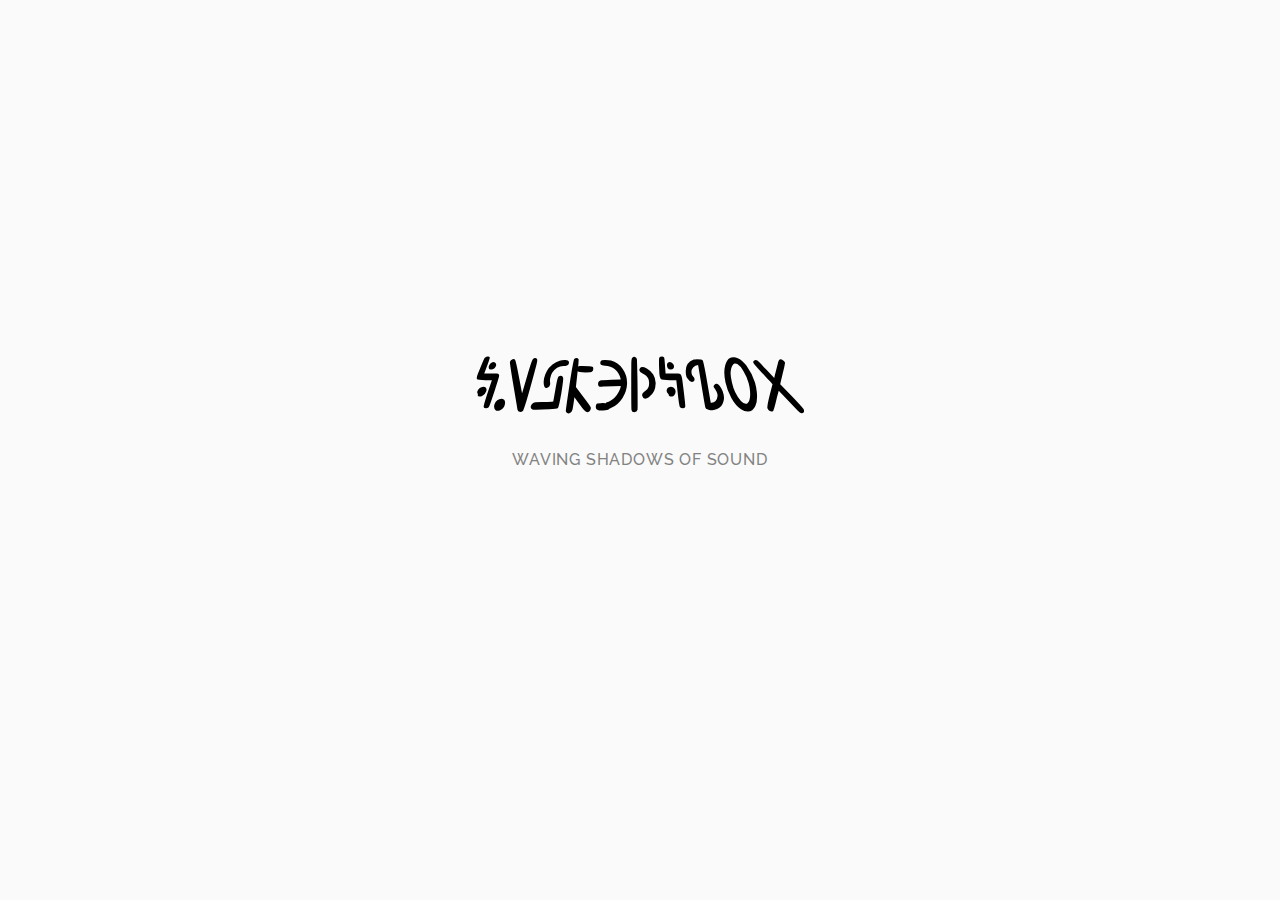
<file: index.html>
<!DOCTYPE html>
<html lang="en">
  <head>
    <meta charset="utf-8" />
    <title>Incredibox</title>
    <meta name="author" content="So Far So Good" />
    <meta name="copyright" content="http://www.sofarsogood.fr" />
    <meta name="format-detection" content="telephone=no" />
    <meta name="msapplication-tap-highlight" content="no" />
    <meta
      name="viewport"
      content="user-scalable=no,initial-scale=1,minimum-scale=1,width=device-width,height=device-height"
    />
    <link rel="stylesheet" type="text/css" href="css/style.min.css" />
  </head>
  <body class="black">
    <div id="custom-cursor"></div>
    <div id="page-splash">
      <div class="centermax">
        <div id="sp-intro">
          <div id="sp-title"></div>
          <div id="sp-baseline">Pump it up and chill</div>
          <div id="sp-experience">
            For the best experience use your headphones
          </div>
          <div id="sp-headphone">
            <img src="img/switch-casque.svg" width="126" height="150" alt="" />
          </div>
          <div id="sp-choose">Select a version to start mixing music</div>
        </div>
        <div id="sp-select">
          <div class="sp-line">
          </div>
        </div>
        <div class="main-bt">
          <div class="box-top">
            <div class="tl">
              <div class="bt-modcredits" id="home-bt-modcredits"></div>
            </div>
            <div class="tr" style="width: auto;">
              <div id="home-bt-goodbye" class="bt bt-round bt-44 color">
                <div class="bck">
                  <svg class="icn-svg"><use xlink:href="#ic-cassette"></use></svg>
                </div>
                <div class="hitzone" onclick="openGoodbye()"></div>
              </div>
              <div id="home-bt-darkalley" class="bt bt-round bt-44 color">
                <div class="bck">
                  <svg class="icn-svg"><use xlink:href="#ic-help"></use></svg>
                </div>
                <div class="hitzone" onclick="openDarkAlley()"></div>
              </div>
              <div id="home-bt-flip" class="bt bt-round bt-44 color">
                <div class="bck">
                  <svg class="icn-svg"><use xlink:href="#ic-flip"></use></svg>
                </div>
                <div class="hitzone" onclick="flipAlt()"></div>
              </div>
              <div id="home-bt-info" class="bt bt-round bt-44">
                <div class="bck">
                  <svg class="icn-svg"><use xlink:href="#ic-info"></use></svg>
                </div>
                <div class="hitzone"></div>
              </div>
              <div id="home-bt-param" class="bt bt-round bt-44">
                <div class="bck">
                  <svg class="icn-svg">
                    <use xlink:href="#ic-settings"></use>
                  </svg>
                </div>
                <div class="hitzone"></div>
              </div>
            </div>
          </div>
        </div>
      </div>
    </div>
    <div class="box-popup with-tab" id="pop-info">
      <div class="bac"></div>
      <div class="flex">
        <div class="scale">
          <div class="box">
            <div class="box-tab">
              <div class="tab" id="tab-tuto">
                <div class="txt">Help</div>
                <div class="hitzone"></div>
              </div>
              <div class="tab" id="tab-credit">
                <div class="txt">Credits</div>
                <div class="hitzone"></div>
              </div>
              <div class="tab" id="tab-follow">
                <div class="txt">Follow</div>
                <div class="hitzone"></div>
              </div>
              <div class="tab" id="tab-modhistory">
                <div class="txt">Mod Library</div>
                <div class="hitzone"></div>
              </div>
            </div>
            <div class="pop" id="pop-tuto">
              <div class="container">
                <div class="slideshow">
                  <div class="overflow-box">
                    <div class="img-row">
                      <div class="bloc" id="bloc-tuto1">
                        <div class="img"></div>
                        <div class="txt"><span></span></div>
                      </div>
                      <div class="bloc" id="bloc-tuto2">
                        <div class="img"></div>
                        <div class="txt"><span></span></div>
                      </div>
                      <div class="bloc" id="bloc-tuto3">
                        <div class="img"></div>
                        <div class="txt"><span></span></div>
                      </div>
                      <div class="bloc" id="bloc-tuto4">
                        <div class="img"></div>
                        <div class="txt"><span></span></div>
                      </div>
                      <div class="bloc" id="bloc-tuto5">
                        <div class="img"></div>
                        <div class="txt"><span></span></div>
                      </div>
                    </div>
                  </div>
                  <div class="nav-box">
                    <div class="bt bt-round bt-big">
                      <div class="bck">
                        <svg class="icn-svg">
                          <use xlink:href="#ic-navl"></use>
                        </svg>
                      </div>
                      <div class="hitzone"></div>
                    </div>
                    <div class="pt-box"></div>
                    <div class="bt bt-round bt-big">
                      <div class="bck">
                        <svg class="icn-svg">
                          <use xlink:href="#ic-navr"></use>
                        </svg>
                      </div>
                      <div class="hitzone"></div>
                    </div>
                  </div>
                </div>
              </div>
            </div>
            <div class="pop" id="pop-credit">
              <div class="container">
                <div class="logo"><div class="bck"></div></div>
                <div class="text" id="copy">
                  Created by SO FAR SO GOOD<br />Copyright © 2019 SO FAR SO
                  GOOD. All rights reserved.
                </div>
                <div class="bloc-hr"><hr /></div>
                <div class="text" id="team">
                  Allan Durand: Director, code &amp; animation<br />Romain
                  Delambily: Design &amp; illustration<br />Incredible Polo:
                  Music &amp; sound design
                </div>
                <div class="bloc-hr"><hr /></div>
                <div>
                  <div class="bt bt-light with-icn" id="bt-feedback">
                    <div class="bck">
                      <svg class="icn-svg">
                        <use xlink:href="#ic-mail"></use>
                      </svg>
                      <div class="txt">Feedback</div>
                    </div>
                    <div class="hitzone"></div>
                  </div>
                  <div class="bt bt-light with-icn" id="bt-faq">
                    <div class="bck">
                      <svg class="icn-svg">
                        <use xlink:href="#ic-help"></use>
                      </svg>
                      <div class="txt">FAQ</div>
                    </div>
                    <div class="hitzone"></div>
                  </div>
                  <div class="bt bt-light with-icn" id="bt-rating">
                    <div class="bck">
                      <svg class="icn-svg">
                        <use xlink:href="#ic-rate"></use>
                      </svg>
                      <div class="txt">Rating</div>
                    </div>
                    <div class="hitzone"></div>
                  </div>
                </div>
              </div>
            </div>
            <div class="pop" id="pop-follow">
              <div class="container">
                <div class="title" id="git">Get in touch</div>
                <div class="btbox">
                  <div class="bt bt-round bt-big color-facebook">
                    <div class="bck">
                      <svg class="icn-svg">
                        <use xlink:href="#ic-facebook"></use>
                      </svg>
                    </div>
                    <div class="hitzone"></div>
                  </div>
                  <div class="bt bt-round bt-big color-twitter">
                    <div class="bck">
                      <svg class="icn-svg">
                        <use xlink:href="#ic-twitter"></use>
                      </svg>
                    </div>
                    <div class="hitzone"></div>
                  </div>
                  <div class="bt bt-round bt-big color-instagram">
                    <div class="bck">
                      <svg class="icn-svg">
                        <use xlink:href="#ic-instagram"></use>
                      </svg>
                    </div>
                    <div class="hitzone"></div>
                  </div>
                  <div class="bt bt-round bt-big color-youtube">
                    <div class="bck">
                      <svg class="icn-svg">
                        <use xlink:href="#ic-youtube"></use>
                      </svg>
                    </div>
                    <div class="hitzone"></div>
                  </div>
                  <div class="bt bt-round bt-big color-tumblr">
                    <div class="bck">
                      <svg class="icn-svg">
                        <use xlink:href="#ic-tumblr"></use>
                      </svg>
                    </div>
                    <div class="hitzone"></div>
                  </div>
                </div>
                <div class="bloc-hr"><hr /></div>
                <div class="title" id="shop">Shop</div>
                <div id="img-shop"></div>
              </div>
            </div>
            <div class="pop" id="pop-modhistory">
              <div class="container">
                <svg class="icn-svg spin"><use xlink:href="#ic-loader"></use></svg>
              </div>
            </div>
          </div>
        </div>
      </div>
    </div>
    <div class="box-popup with-tab" id="pop-param">
      <div class="bac"></div>
      <div class="flex">
        <div class="scale">
          <div class="box">
            <div class="box-tab">
              <div class="tab" id="tab-setting">
                <div class="txt">Settings</div>
                <div class="hitzone"></div>
              </div>
              <div class="tab" id="tab-advsetting">
                <div class="txt">Adv. Settings</div>
                <div class="hitzone"></div>
              </div>
            </div>
            <div class="pop" id="pop-language">
              <div class="container"><div class="box-lang"></div></div>
            </div>
            <div class="pop" id="pop-setting">
              <div class="container">
                <div class="paramline" id="param-dark">
                  <span class="label">Dark mode</span>
                  <div class="bt-onoff hoverLocked">
                    <div class="slider"></div>
                    <div class="ic-locked mini">
                      <svg class="icn-svg">
                        <use xlink:href="#ic-lock"></use>
                      </svg>
                    </div>
                    <div class="hitzone"></div>
                  </div>
                </div>
                <div class="bloc-hr"><hr /></div>
                <div class="paramline" id="param-reset">
                  <span class="label">Reset bonuses progression</span>
                  <div class="ic-info">
                    <svg class="icn-svg"><use xlink:href="#ic-help"></use></svg>
                    <div class="hitzone"></div>
                  </div>
                  <div class="bt bt-light hoverLocked">
                    <div class="bck"><div class="txt">Reset</div></div>
                    <div class="ic-locked mini">
                      <svg class="icn-svg">
                        <use xlink:href="#ic-lock"></use>
                      </svg>
                    </div>
                    <div class="hitzone"></div>
                  </div>
                </div>
                <div class="bloc-hr"><hr /></div>
                <div class="paramline" id="param-reset-achi">
                  <span class="label">Reset achievements progression</span>
                  <div class="ic-info">
                    <svg class="icn-svg"><use xlink:href="#ic-help"></use></svg>
                    <div class="hitzone" id="info-achi-reset"></div>
                  </div>
                  <div class="bt bt-light hoverLocked">
                    <div class="bck"><div class="txt">Reset</div></div>
                    <div class="ic-locked mini">
                      <svg class="icn-svg">
                        <use xlink:href="#ic-lock"></use>
                      </svg>
                    </div>
                    <div class="hitzone" id="action-reset-achi"></div>
                    <div class="bloc-hr"><hr /></div>
                  </div>
                </div>
                <div class="bloc-hr"><hr /></div>
                <div class="paramline" id="param-reset-all">
                  <span class="label">Reset everything</span>
                  <div class="ic-info">
                    <svg class="icn-svg"><use xlink:href="#ic-help"></use></svg>
                    <div class="hitzone" id="info-all-reset"></div>
                  </div>
                  <div class="bt bt-light hoverLocked">
                    <div class="bck"><div class="txt">Reset</div></div>
                    <div class="ic-locked mini">
                      <svg class="icn-svg">
                        <use xlink:href="#ic-lock"></use>
                      </svg>
                    </div>
                    <div class="hitzone" id="action-reset-all"></div>
                    <div class="bloc-hr"><hr /></div>
                  </div>
                </div>
                <div class="bloc-hr"><hr /></div>
              </div>
            </div>
            <div class="pop" id="pop-advsetting">
              <div class="container">
                <div class="paramline" id="param-bgchanges">
                  <span class="label">Fade Outs / BG Changes</span>
                  <div class="ic-info">
                    <svg class="icn-svg"><use xlink:href="#ic-help"></use></svg>
                    <div class="hitzone" id="info-bgchanges"></div>
                  </div>
                  <div class="bt-onoff hoverLocked">
                    <div class="slider"></div>
                    <div class="ic-locked mini">
                      <svg class="icn-svg">
                        <use xlink:href="#ic-lock"></use>
                      </svg>
                    </div>
                    <div class="hitzone" id="bgchangesbutton"></div>
                  </div>
                </div>
                <div class="bloc-hr"><hr /></div>
                <div class="paramline" id="param-disableshake">
                  <span class="label">Shake Effects</span>
                  <div class="ic-info">
                    <svg class="icn-svg"><use xlink:href="#ic-help"></use></svg>
                    <div class="hitzone" id="info-shakeEffects"></div>
                  </div>
                  <div class="bt-onoff hoverLocked">
                    <div class="slider"></div>
                    <div class="ic-locked mini">
                      <svg class="icn-svg">
                        <use xlink:href="#ic-lock"></use>
                      </svg>
                    </div>
                    <div class="hitzone" id="ShakeeffectsButton"></div>
                  </div>
                </div>
                <div class="bloc-hr"><hr /></div>
                <div class="paramline" id="param-disablelyrics">
                  <span class="label">Lyrics</span>
                  <div class="ic-info">
                    <svg class="icn-svg"><use xlink:href="#ic-help"></use></svg>
                    <div class="hitzone" id="info-disablelyrics"></div>
                  </div>
                  <div class="bt-onoff hoverLocked">
                    <div class="slider"></div>
                    <div class="ic-locked mini">
                      <svg class="icn-svg">
                        <use xlink:href="#ic-lock"></use>
                      </svg>
                    </div>
                    <div class="hitzone" id="LyricsDebulgButton"></div>
                  </div>
                </div>
                <div class="bloc-hr"><hr /></div>
                <div class="paramline" id="param-displaymodsounds">
                  <span class="label">Custom SFX</span>
                  <div class="ic-info">
                    <svg class="icn-svg"><use xlink:href="#ic-help"></use></svg>
                    <div class="hitzone" id="info-displaymodsounds"></div>
                  </div>
                  <div class="bt-onoff hoverLocked">
                    <div class="slider"></div>
                    <div class="ic-locked mini">
                      <svg class="icn-svg">
                        <use xlink:href="#ic-lock"></use>
                      </svg>
                    </div>
                    <div class="hitzone" id="displaymodsoundsButton"></div>
                  </div>
                </div>
                <div class="bloc-hr"><hr /></div>
                <div class="paramline" id="param-particleseffect">
                  <span class="label">Particles</span>
                  <div class="ic-info">
                    <svg class="icn-svg"><use xlink:href="#ic-help"></use></svg>
                    <div class="hitzone" id="info-particleseffect"></div>
                  </div>
                  <div class="bt-onoff hoverLocked">
                    <div class="slider"></div>
                    <div class="ic-locked mini">
                      <svg class="icn-svg">
                        <use xlink:href="#ic-lock"></use>
                      </svg>
                    </div>
                    <div class="hitzone" id="particleseffectbutton"></div>
                  </div>
                </div>
                <div class="bloc-hr"><hr /></div>
                <div class="paramline" id="param-Cursor">
                  <span class="label">Custom Cursor</span>
                  <div class="ic-info">
                    <svg class="icn-svg"><use xlink:href="#ic-help"></use></svg>
                    <div class="hitzone" id="info-Cursor"></div>
                  </div>
                  <div class="bt-onoff hoverLocked">
                    <div class="slider"></div>
                    <div class="ic-locked mini">
                      <svg class="icn-svg">
                        <use xlink:href="#ic-lock"></use>
                      </svg>
                    </div>
                    <div class="hitzone" id="Cursorbuttoneffect"></div>
                  </div>
                </div>
                <div class="bloc-hr" id="hide-option-hr"><hr /></div>
                <div class="text mini" id="modVersion">Loading...</div>
              </div>
            </div>
          </div>
        </div>
      </div>
    </div>
    <div class="box-popup" id="pop-popup">
      <div class="centerbck">
        <div class="bac"></div>
        <div class="flex">
          <div class="scale">
            <div class="box">
              <div class="pop">
                <div class="container">
                  <div class="title"></div>
                  <div class="text"></div>
                  <div class="content"></div>
                </div>
                <div class="icon bt bt-round bt-44">
                  <div class="bck">
                    <svg class="icn-svg">
                      <use xlink:href="#ic-close"></use>
                    </svg>
                  </div>
                  <div class="hitzone"></div>
                </div>
              </div>
            </div>
          </div>
        </div>
      </div>
    </div>
    <div class="box-popup" id="pop-dialog">
      <div class="bac"></div>
      <div class="flex">
        <div class="scale">
          <div class="box">
            <div class="pop">
              <div class="container">
                <div class="title">TITLE</div>
                <div class="text">Text</div>
                <div class="content"></div>
              </div>
            </div>
          </div>
        </div>
      </div>
    </div>
    <div class="box-popup" id="pop-menu-exit">
      <div class="bac"></div>
      <div class="flex">
        <div class="scale">
          <div class="box">
            <div class="pop">
              <div class="container"></div>
              <div class="icon bt bt-round bt-44">
                <div class="bck">
                  <svg class="icn-svg"><use xlink:href="#ic-close"></use></svg>
                </div>
                <div class="hitzone"></div>
              </div>
            </div>
          </div>
        </div>
      </div>
    </div>
    <div class="blood-bg" id="blood-effect"></div>
    <div id="fade-all" class="fadeIn"></div>
    <div id="lock-all"></div>
    <div id="dragbar"></div>
    <script src="js/mod.js"></script>
    <script src="js/libs/jquery.js"></script>
    <script src="js/libs/tsparticles.confetti.bundle.min.js"></script>
    <script src="js/libs/TweenMax.min.js"></script>
    <script src="js/libs/EasePack.min.js"></script>
    <script src="js/libs/ScrollToPlugin.min.js"></script>
    <script src="js/script.min.js"></script>
    <script>document.getElementById(`modVersion`).innerHTML = `Rem's Incredibox Modding Build v0.9.4`;</script>
    <svg
      aria-hidden="true"
      style="position: absolute; width: 0; height: 0; overflow: hidden"
      version="1.1"
      xmlns="http://www.w3.org/2000/svg"
      xmlns:xlink="http://www.w3.org/1999/xlink"
    >
      <defs>
        <symbol id="ic-schools" viewBox="0 0 32 32">
          <path
            d="M26.133 18.827c0.183-0.249 0.294-0.563 0.294-0.901 0-0.009-0-0.019-0-0.028l0 0.001c0.001-0.021 0.002-0.046 0.002-0.070 0-0.414-0.186-0.784-0.48-1.032l-0.002-0.002v-2.613c0-0.218-0.177-0.395-0.395-0.395v0h-8.192c-0.394 0.142-0.848 0.224-1.322 0.224-0.013 0-0.027-0-0.040-0h0.002c-1.237 0-2.24-0.469-2.24-1.067s1.003-1.067 2.24-1.067c0.009-0 0.019-0 0.030-0 0.476 0 0.934 0.080 1.36 0.228l-0.029-0.009h8.16c0.005 0.001 0.011 0.002 0.017 0.002 0.050 0 0.091-0.041 0.091-0.091 0-0.041-0.027-0.075-0.064-0.087l-0.001-0-9.168-4.267c-0.116-0.056-0.251-0.088-0.395-0.088s-0.279 0.032-0.4 0.090l0.006-0.002-10.757 5.045c-0.106 0.044-0.179 0.147-0.179 0.267s0.073 0.223 0.177 0.266l0.002 0.001 10.757 5.045c0.116 0.056 0.251 0.088 0.395 0.088s0.279-0.032 0.4-0.090l-0.006 0.002 8.891-4.171v2.667c-0.327 0.239-0.537 0.622-0.537 1.054 0 0.037 0.002 0.073 0.004 0.108l-0-0.005c-0 0.012-0.001 0.025-0.001 0.039 0 0.343 0.119 0.659 0.317 0.908l-0.002-0.003c-0.37 0.491-0.597 1.109-0.608 1.779l-0 0.003c-0.001 0.016-0.002 0.035-0.002 0.053 0 0.391 0.316 0.707 0.706 0.709h0.902c0.388-0.002 0.701-0.316 0.701-0.704 0-0.021-0.001-0.041-0.003-0.061l0 0.003c0-0.003 0-0.007 0-0.010 0-0.689-0.237-1.324-0.634-1.825l0.005 0.006z"
          ></path>
          <path
            d="M15.728 20.549l-5.973-2.805v4.656c1.717 1.308 3.886 2.106 6.239 2.133l0.006 0c2.36-0.028 4.528-0.825 6.271-2.152l-0.026 0.019v-4.656l-5.973 2.805c-0.080 0.038-0.173 0.060-0.272 0.060s-0.192-0.022-0.276-0.062l0.004 0.002z"
          ></path>
        </symbol>
        <symbol id="ic-signout" viewBox="0 0 32 32">
          <path
            d="M9.867 14.192c0.442 0 0.8-0.358 0.8-0.8v0-3.792h6.453c0.442 0 0.8-0.358 0.8-0.8s-0.358-0.8-0.8-0.8v0h-7.248c-0 0-0.001 0-0.002 0-0.22 0-0.42 0.090-0.564 0.235l-0 0c-0.148 0.141-0.24 0.34-0.24 0.56 0 0.004 0 0.007 0 0.011v-0.001 4.587c0 0.442 0.358 0.8 0.8 0.8v0z"
          ></path>
          <path
            d="M17.125 22.4h-6.459v-3.787c0-0.442-0.358-0.8-0.8-0.8s-0.8 0.358-0.8 0.8v0 4.587c0 0 0 0.001 0 0.002 0 0.22 0.090 0.42 0.235 0.564l0 0c0.141 0.145 0.337 0.235 0.555 0.235 0.004 0 0.007-0 0.011-0h7.253c0.442 0 0.8-0.358 0.8-0.8s-0.358-0.8-0.8-0.8v0z"
          ></path>
          <path
            d="M25.067 15.499l-4.267-2.667c-0.086-0.053-0.19-0.084-0.301-0.084s-0.215 0.031-0.304 0.086l0.003-0.001c-0.183 0.103-0.304 0.296-0.304 0.517 0 0.006 0 0.011 0 0.017l-0-0.001v1.867h-6.059c-0.442 0-0.8 0.358-0.8 0.8s0.358 0.8 0.8 0.8v0h6.075v1.835c-0 0.003-0 0.006-0 0.010 0 0.223 0.121 0.418 0.301 0.522l0.003 0.002c0.083 0.044 0.181 0.069 0.285 0.069 0.001 0 0.002 0 0.004 0h-0c0.006 0 0.013 0 0.020 0 0.102 0 0.198-0.026 0.282-0.071l-0.003 0.002 4.267-2.667c0.171-0.107 0.282-0.294 0.283-0.507v-0c0-0.008 0.001-0.017 0.001-0.026 0-0.212-0.112-0.398-0.281-0.501l-0.003-0.001z"
          ></path>
        </symbol>
        <symbol id="ic-news" viewBox="0 0 32 32">
          <path
            d="M20.8 6.533c-0.066-0.225-0.27-0.387-0.513-0.387-0.123 0-0.236 0.041-0.326 0.111l0.001-0.001-7.163 5.445 2.133 7.883 8.928 1.067c0.020 0.003 0.043 0.004 0.066 0.004 0.295 0 0.533-0.239 0.533-0.533 0-0.049-0.007-0.096-0.019-0.141l0.001 0.004z"
          ></path>
          <path
            d="M25.328 12.501c-0.266-0.97-0.937-1.747-1.814-2.152l-0.021-0.008 1.339 4.96c0.384-0.535 0.614-1.202 0.614-1.924 0-0.312-0.043-0.613-0.123-0.9l0.006 0.023z"
          ></path>
          <path
            d="M12.347 20.267l1.067-0.283-2.133-7.877-3.456 0.933c-0.914 0.255-1.573 1.080-1.573 2.058 0 0.192 0.025 0.377 0.073 0.554l-0.003-0.015-0.613 0.165 1.013 3.733 0.613-0.165v0.037c0.253 0.916 1.079 1.577 2.060 1.577 0.197 0 0.388-0.027 0.569-0.077l-0.015 0.004c0.496 1.547 1.435 4.043 2.475 4.64 0.047 0.035 0.107 0.056 0.171 0.056 0.015 0 0.029-0.001 0.044-0.003l-0.002 0 2.475-0.667c0.097-0.024 0.167-0.11 0.167-0.212 0-0.056-0.021-0.107-0.055-0.145l0 0c-1.099-1.251-2.057-2.669-2.823-4.2l-0.052-0.115z"
          ></path>
        </symbol>
        <symbol id="ic-fullscreen-on" viewBox="0 0 32 32">
          <path
            d="M22.4 9.6v0 3.792c0 0.442 0.358 0.8 0.8 0.8s0.8-0.358 0.8-0.8v0-4.592c-0.001-0.221-0.090-0.42-0.235-0.565l0 0c-0.145-0.144-0.345-0.234-0.565-0.235h-4.592c-0.442 0-0.8 0.358-0.8 0.8s0.358 0.8 0.8 0.8v0z"
          ></path>
          <path
            d="M9.6 9.6h3.792c0.442 0 0.8-0.358 0.8-0.8s-0.358-0.8-0.8-0.8v0h-4.592c-0.221 0.001-0.42 0.090-0.565 0.235l0-0c-0.144 0.145-0.234 0.345-0.235 0.565v4.592c0 0.442 0.358 0.8 0.8 0.8s0.8-0.358 0.8-0.8v0z"
          ></path>
          <path
            d="M9.6 22.4v0-3.792c0-0.442-0.358-0.8-0.8-0.8s-0.8 0.358-0.8 0.8v0 4.592c0.001 0.221 0.090 0.42 0.235 0.565l-0-0c0.145 0.144 0.345 0.234 0.565 0.235h4.592c0.442 0 0.8-0.358 0.8-0.8s-0.358-0.8-0.8-0.8v0z"
          ></path>
          <path
            d="M22.4 22.4h-3.792c-0.442 0-0.8 0.358-0.8 0.8s0.358 0.8 0.8 0.8v0h4.592c0.221-0.001 0.42-0.090 0.565-0.235l-0 0c0.144-0.145 0.234-0.345 0.235-0.565v-4.592c0-0.442-0.358-0.8-0.8-0.8s-0.8 0.358-0.8 0.8v0z"
          ></path>
        </symbol>
        <symbol id="ic-lock" viewBox="0 0 32 32">
          <path
            d="M21.579 13.333h-1.28v-2.453c0-1.968-1.877-4.112-4.347-4.16-2.317 0.044-4.196 1.86-4.341 4.147l-0.001 0.013v2.453h-1.189c-0.010-0-0.021-0.001-0.033-0.001-0.571 0-1.035 0.463-1.035 1.035 0 0.011 0 0.023 0.001 0.034l-0-0.002v7.909c-0 0.010-0.001 0.021-0.001 0.032 0 0.571 0.463 1.035 1.035 1.035 0.011 0 0.023-0 0.034-0.001l-0.002 0h11.157c0.010 0 0.021 0 0.032 0 0.571 0 1.035-0.463 1.035-1.035 0-0.011-0-0.023-0.001-0.034l0 0.002v-7.861c0.001-0.014 0.001-0.031 0.001-0.048 0-0.589-0.478-1.067-1.067-1.067-0 0-0.001 0-0.001 0h0zM13.211 10.928c0.112-1.427 1.298-2.542 2.744-2.542s2.632 1.115 2.743 2.533l0.001 0.010v2.464h-5.488z"
          ></path>
        </symbol>
        <symbol id="ic-apple" viewBox="0 0 32 32">
          <path
            d="M20.603 14.997c0.020-1.423 0.776-2.665 1.903-3.366l0.017-0.010c-0.734-1.033-1.91-1.711-3.247-1.755l-0.007-0c-1.371-0.144-2.699 0.8-3.392 0.8s-1.787-0.8-2.944-0.779c-1.562 0.052-2.91 0.924-3.631 2.197l-0.011 0.022c-1.6 2.725-0.4 6.725 1.109 8.923 0.752 1.067 1.637 2.283 2.789 2.24s1.557-0.715 2.923-0.715 1.744 0.715 2.928 0.688 1.973-1.067 2.704-2.171c0.516-0.72 0.938-1.554 1.22-2.449l0.017-0.063c-1.404-0.601-2.372-1.968-2.379-3.562v-0.001z"
          ></path>
          <path
            d="M18.373 8.421c0.574-0.681 0.923-1.568 0.923-2.537 0-0.106-0.004-0.21-0.012-0.314l0.001 0.014c-1.048 0.112-1.963 0.609-2.615 1.345l-0.004 0.004c-0.582 0.655-0.937 1.523-0.937 2.473 0 0.091 0.003 0.18 0.010 0.269l-0.001-0.012c0.011 0 0.025 0 0.038 0 1.046 0 1.98-0.482 2.591-1.237l0.005-0.006z"
          ></path>
        </symbol>
        <symbol id="ic-at" viewBox="0 0 32 32">
          <path
            d="M15.765 8.133c-4.266 0.006-7.722 3.466-7.722 7.733 0 4.271 3.462 7.733 7.733 7.733 1.156 0 2.252-0.253 3.237-0.708l-0.048 0.020c0.277-0.136 0.464-0.416 0.464-0.739 0-0.133-0.032-0.258-0.087-0.369l0.002 0.005c-0.138-0.279-0.421-0.467-0.748-0.467-0.132 0-0.256 0.031-0.367 0.085l0.005-0.002c-0.643 0.217-1.383 0.343-2.153 0.343-0.108 0-0.214-0.002-0.321-0.007l0.015 0.001c-0.029 0.001-0.063 0.001-0.097 0.001-3.187 0-5.771-2.584-5.771-5.771 0-0.034 0-0.068 0.001-0.102l-0 0.005c-0.001-0.029-0.001-0.063-0.001-0.097 0-3.187 2.584-5.771 5.771-5.771 0.034 0 0.068 0 0.102 0.001l-0.005-0c0.033-0.001 0.073-0.001 0.112-0.001 3.187 0 5.771 2.584 5.771 5.771 0 0.025-0 0.050-0 0.074l0-0.004c-0.032 0.581-0.123 1.744-0.725 2.171-0.306 0.199-0.68 0.317-1.081 0.317-0.196 0-0.386-0.028-0.565-0.081l0.014 0.004c-0.667-0.16-1.067-0.832-0.917-1.973l0.373-2.853c0.002-0.025 0.003-0.054 0.003-0.083 0-0.441-0.281-0.815-0.674-0.955l-0.007-0.002c-0.447-0.153-0.961-0.241-1.496-0.241-0.037 0-0.073 0-0.109 0.001l0.005-0c-2.768-0.080-4.469 2.395-4.395 4.741-0.001 0.021-0.001 0.045-0.001 0.070 0 1.286 1.032 2.331 2.314 2.352l0.002 0c0.038 0.002 0.082 0.003 0.127 0.003 1.028 0 1.918-0.592 2.346-1.454l0.007-0.015c0.224 1.025 1.015 1.818 2.020 2.045l0.018 0.003c0.332 0.099 0.713 0.155 1.107 0.155 0.433 0 0.851-0.069 1.242-0.195l-0.028 0.008c1.024-0.299 2.24-1.477 2.24-4.016 0 0 0-0 0-0 0-4.263-3.45-7.721-7.711-7.733h-0.001zM16.576 15.696c-0.341 0.912-0.928 1.824-1.637 1.851s-0.955-0.192-0.976-0.917c-0.048-1.483 0.971-2.736 2.251-2.763 0.068-0.007 0.147-0.011 0.227-0.011s0.159 0.004 0.237 0.011l-0.010-0.001c0.101 0 0.272 0.101 0.267 0.213-0.037 0.59-0.165 1.141-0.37 1.652l0.013-0.036z"
          ></path>
        </symbol>
        <symbol id="ic-burger" viewBox="0 0 32 32">
          <path
            d="M20.88 12.267h-9.76c-0.442 0-0.8-0.358-0.8-0.8s0.358-0.8 0.8-0.8v0h9.76c0.442 0 0.8 0.358 0.8 0.8s-0.358 0.8-0.8 0.8v0z"
          ></path>
          <path
            d="M20.88 16.8h-9.76c-0.442 0-0.8-0.358-0.8-0.8s0.358-0.8 0.8-0.8v0h9.76c0.442 0 0.8 0.358 0.8 0.8s-0.358 0.8-0.8 0.8v0z"
          ></path>
          <path
            d="M20.88 21.333h-9.76c-0.442 0-0.8-0.358-0.8-0.8s0.358-0.8 0.8-0.8v0h9.76c0.442 0 0.8 0.358 0.8 0.8s-0.358 0.8-0.8 0.8v0z"
          ></path>
        </symbol>
        <symbol id="ic-check" viewBox="0 0 32 32">
          <path
            d="M16 21.867c0.133-0.277 3.365-6.88 7.003-10.283 0.199-0.183 0.326-0.441 0.336-0.729l0-0.002c-0.003-0.587-0.48-1.061-1.067-1.061-0.268 0-0.513 0.099-0.7 0.262l0.001-0.001c-2.779 2.592-5.264 6.773-6.496 9.067l-0.315 0.576-0.48-0.496-4.384-4.24c-0.186-0.181-0.441-0.293-0.722-0.293-0.003 0-0.006 0-0.009 0h0c-0.008-0-0.018-0-0.027-0-0.574 0-1.040 0.466-1.040 1.040 0 0.009 0 0.019 0 0.028l-0-0.001c0.003 0.29 0.125 0.55 0.32 0.736l0 0 5.867 5.691c0.19 0.181 0.447 0.292 0.73 0.293h0c0.027 0.002 0.059 0.004 0.091 0.004s0.063-0.001 0.095-0.004l-0.004 0c0.354-0.055 0.646-0.276 0.797-0.58l0.003-0.006z"
          ></path>
        </symbol>
        <symbol id="ic-close" viewBox="0 0 32 32">
          <path
            d="M21.333 20.021l-4.037-4.021 4.005-4.021c0.168-0.165 0.273-0.394 0.273-0.648s-0.104-0.483-0.272-0.648l-0-0c-0.166-0.168-0.396-0.272-0.651-0.272h-0c-0.001 0-0.002 0-0.002 0-0.252 0-0.48 0.104-0.643 0.272l-0 0-4.005 4.016-4.032-4.032c-0.167-0.165-0.396-0.267-0.649-0.267-0.001 0-0.001 0-0.002 0h0c-0.253 0.001-0.483 0.102-0.651 0.267l0-0c-0.166 0.167-0.268 0.397-0.268 0.651s0.103 0.484 0.269 0.651l4.032 4.032-4 4.021c-0.163 0.166-0.263 0.394-0.263 0.645 0 0.506 0.408 0.918 0.913 0.923h0c0.004 0 0.010 0 0.015 0 0.247 0 0.471-0.098 0.636-0.256l-0 0 4-4.032 4.032 4.032c0.167 0.166 0.397 0.268 0.651 0.268 0.51 0 0.924-0.414 0.924-0.924 0-0.256-0.105-0.489-0.273-0.656l-0-0z"
          ></path>
        </symbol>
        <symbol id="ic-copy" viewBox="0 0 32 32">
          <path
            d="M18.133 11.467h-9.067c-0.442 0-0.8 0.358-0.8 0.8v0 11.2c0 0.442 0.358 0.8 0.8 0.8v0h9.067c0.442 0 0.8-0.358 0.8-0.8v0-11.2c0-0.442-0.358-0.8-0.8-0.8v0zM17.333 22.667h-7.467v-9.6h7.467z"
          ></path>
          <path
            d="M22.933 7.733h-9.067c-0.442 0-0.8 0.358-0.8 0.8v0 0.8h9.067v9.6h-1.067v1.6h1.867c0.442 0 0.8-0.358 0.8-0.8v0-11.2c0-0.442-0.358-0.8-0.8-0.8v0z"
          ></path>
        </symbol>
        <symbol id="ic-downcloud" viewBox="0 0 32 32">
          <path
            d="M19.227 20.437l-0.533 0.533-1.893 1.899v-5.867h-1.6v5.867l-2.4-2.432c-0.145-0.143-0.345-0.232-0.565-0.232s-0.42 0.088-0.565 0.232l0-0c-0.145 0.146-0.234 0.346-0.234 0.568s0.090 0.422 0.234 0.568l3.792 3.792c0.139 0.138 0.328 0.227 0.537 0.235l0.002 0c0 0 0.001 0 0.002 0 0.22 0 0.42-0.090 0.564-0.235l3.792-3.792c0.145-0.146 0.234-0.346 0.234-0.568s-0.090-0.422-0.234-0.568l0 0c-0.145-0.143-0.345-0.232-0.565-0.232s-0.42 0.088-0.565 0.232l0-0z"
          ></path>
          <path
            d="M22.304 12.336v0c0-0.123 0-0.245 0-0.373-0.003-3.070-2.492-5.557-5.563-5.557-2.141 0-3.999 1.21-4.929 2.983l-0.015 0.031c-0.177-0.027-0.383-0.044-0.593-0.048l-0.004-0c-2.251 0-4.077 1.824-4.080 4.074v0c0 2.256 1.829 3.547 4.080 3.547h4v-3.808c0-0.442 0.358-0.8 0.8-0.8s0.8 0.358 0.8 0.8v0 3.808h5.504c1.435 0 2.597-0.629 2.597-2.059 0-1.434-1.163-2.597-2.597-2.597v0z"
          ></path>
        </symbol>
        <symbol id="ic-download" viewBox="0 0 32 32">
          <path
            d="M13.968 18.027v0l1.429 1.424c0.154 0.155 0.367 0.251 0.603 0.251s0.449-0.096 0.603-0.251l0-0 1.429-1.424 3.989-3.989c0.155-0.156 0.25-0.371 0.251-0.608v-0c0-0.001 0-0.001 0-0.002 0-0.474-0.384-0.859-0.859-0.859-0.24 0-0.457 0.099-0.613 0.258l-0 0-0.533 0.571-3.413 3.387v-9.067c0-0.471-0.382-0.853-0.853-0.853s-0.853 0.382-0.853 0.853v0 9.067l-3.947-3.957c-0.155-0.153-0.368-0.247-0.603-0.247-0.471 0-0.854 0.379-0.859 0.849v0c0 0.237 0.096 0.452 0.251 0.608l-0-0z"
          ></path>
          <path
            d="M21.536 21.6h-11.072c-0.442 0-0.8 0.358-0.8 0.8s0.358 0.8 0.8 0.8v0h11.072c0.442 0 0.8-0.358 0.8-0.8s-0.358-0.8-0.8-0.8v0z"
          ></path>
        </symbol>
        <symbol id="ic-edit" viewBox="0 0 32 32">
          <path
            d="M9.6 12.267h8.8l0.533-1.6h-9.333c-0.442 0-0.8 0.358-0.8 0.8s0.358 0.8 0.8 0.8v0z"
          ></path>
          <path
            d="M9.6 16.8h7.328l0.533-1.6h-7.861c-0.442 0-0.8 0.358-0.8 0.8s0.358 0.8 0.8 0.8v0z"
          ></path>
          <path
            d="M9.515 19.733c-0.442 0-0.8 0.358-0.8 0.8s0.358 0.8 0.8 0.8v0h5.952l0.533-1.6h-6.485z"
          ></path>
          <path
            d="M24.533 11.733l0.613-1.867c0.017-0.049 0.026-0.106 0.026-0.165 0-0.235-0.152-0.435-0.364-0.506l-0.004-0.001-2.325-0.763c-0.049-0.017-0.106-0.026-0.165-0.026-0.235 0-0.435 0.152-0.506 0.364l-0.001 0.004-0.619 1.893z"
          ></path>
          <path
            d="M20.523 12.683l-2.965 9.067c-0.018 0.051-0.029 0.111-0.029 0.172 0 0.016 0.001 0.032 0.002 0.048l-0-0.002 0.56 3.611c0.001 0.032 0.027 0.057 0.059 0.057 0.020 0 0.037-0.010 0.048-0.025l0-0 2.603-2.587c0.049-0.053 0.087-0.118 0.111-0.188l0.001-0.004 2.965-9.067z"
          ></path>
        </symbol>
        <symbol id="ic-exclusive" viewBox="0 0 32 32">
          <path
            d="M21.536 20.709h-11.072c-0.442 0-0.8 0.358-0.8 0.8s0.358 0.8 0.8 0.8v0h11.072c0.442 0 0.8-0.358 0.8-0.8s-0.358-0.8-0.8-0.8v0z"
          ></path>
          <path
            d="M10.667 18.133h10.763c0.005 0 0.010 0 0.016 0 0.392 0 0.724-0.255 0.841-0.607l0.002-0.006 1.797-6.064c0.003-0.011 0.005-0.024 0.005-0.037 0-0.082-0.067-0.149-0.149-0.149-0.032 0-0.061 0.010-0.085 0.027l0-0-5.221 3.568-2.448-7.467c-0.023-0.058-0.079-0.098-0.144-0.098s-0.121 0.040-0.144 0.097l-0 0.001-2.443 7.467-5.221-3.568c-0.024-0.016-0.053-0.026-0.085-0.026-0.082 0-0.149 0.067-0.149 0.149 0 0.013 0.002 0.026 0.005 0.038l-0-0.001 1.797 6.064c0.118 0.359 0.451 0.614 0.843 0.614 0.008 0 0.015-0 0.023-0l-0.001 0z"
          ></path>
        </symbol>
        <symbol id="ic-external" viewBox="0 0 32 32">
          <path
            d="M24 8.8c0-0.442-0.358-0.8-0.8-0.8v0h-5.333c-0.222 0.001-0.424 0.090-0.571 0.235l0-0c-0.141 0.145-0.227 0.343-0.227 0.561 0 0.431 0.339 0.783 0.764 0.804l0.002 0h3.435l-2.133 2.133h0.331c0.442 0 0.8 0.358 0.8 0.8v0 0.331l2.133-2.133v3.435c0 0.442 0.358 0.8 0.8 0.8s0.8-0.358 0.8-0.8v0-3.499z"
          ></path>
          <path
            d="M18.245 14.885l-3.28 3.28c-0.142 0.133-0.334 0.215-0.545 0.215-0.442 0-0.8-0.358-0.8-0.8 0-0.211 0.082-0.403 0.215-0.546l-0 0 5.301-5.301h-9.803c-0.442 0-0.8 0.358-0.8 0.8v0 10.133c0 0.442 0.358 0.8 0.8 0.8v0h10.133c0.442 0 0.8-0.358 0.8-0.8v0-9.803l-2.021 2.021z"
          ></path>
        </symbol>
        <symbol id="ic-eye" viewBox="0 0 32 32">
          <path
            d="M23.931 15.739c-1.851-3.285-4.8-5.248-7.931-5.248s-6.080 1.963-7.931 5.248c-0.045 0.076-0.071 0.168-0.071 0.267s0.027 0.19 0.073 0.269l-0.001-0.003c1.851 3.285 4.8 5.248 7.931 5.248s6.080-1.963 7.931-5.248c0.045-0.076 0.071-0.168 0.071-0.267s-0.027-0.19-0.073-0.269l0.001 0.003zM16 18.597c-1.437 0-2.603-1.165-2.603-2.603s1.165-2.603 2.603-2.603c1.437 0 2.603 1.165 2.603 2.603 0 0.002 0 0.004 0 0.006v-0c-0.003 1.435-1.167 2.597-2.603 2.597 0 0 0 0 0 0v0z"
          ></path>
        </symbol>
        <symbol id="ic-facebook" viewBox="0 0 32 32">
          <path
            d="M19.867 16.592h-3.013v7.408h-2.853v-7.408h-1.995v-2.848h1.995v-2.315c0-1.787 1.301-3.429 3.963-3.429 0.686 0 1.363 0.037 2.029 0.109l-0.083-0.007v2.491h-1.835c-0.96 0-1.221 0.443-1.221 1.179v1.979h3.141z"
          ></path>
        </symbol>
        <symbol id="ic-fan" viewBox="0 0 32 32">
          <path
            d="M23.312 12.757h-4.171c-0.661 0-0.448-0.288-0.448-0.288 0.282-0.509 0.543-1.105 0.751-1.726l0.022-0.077c0.21-0.512 0.331-1.106 0.331-1.728 0-0.671-0.142-1.309-0.396-1.886l0.012 0.030s-0.448-0.997-1.264-0.901-0.672 0.971-0.672 0.971c-0.001 0.633-0.094 1.244-0.268 1.821l0.012-0.045c-0.158 0.567-0.417 1.061-0.758 1.485l0.006-0.008c-0.533 0.661-1.125 1.264-1.723 1.963-0.752 0.885-1.163 1.44-1.163 2.891v6.859c0 0.645 0.485 0.645 0.485 0.645s6.971-0.176 7.429-0.208c0.549-0.021 1.007-0.394 1.155-0.898l0.002-0.009c0.008-0.050 0.012-0.107 0.012-0.166 0-0.409-0.216-0.768-0.541-0.968l-0.005-0.003c-0.022-0.012-0.037-0.035-0.037-0.061s0.015-0.049 0.037-0.061l0-0c0.58-0.098 1.042-0.512 1.208-1.056l0.003-0.011c0.005-0.041 0.008-0.090 0.008-0.138 0-0.452-0.251-0.845-0.62-1.048l-0.006-0.003c-0.019-0.007-0.033-0.023-0.037-0.042l-0-0c-0.001-0.005-0.002-0.011-0.002-0.017 0-0.033 0.024-0.061 0.055-0.068l0-0c0.667-0.019 1.217-0.499 1.343-1.132l0.001-0.009c0.002-0.030 0.004-0.066 0.004-0.102 0-0.574-0.341-1.069-0.832-1.292l-0.009-0.004c-0.015-0.008-0.026-0.021-0.032-0.037l-0-0c-0.003-0.007-0.005-0.016-0.005-0.025 0-0.030 0.020-0.056 0.047-0.066l0-0c0.638-0.157 1.131-0.652 1.283-1.279l0.002-0.012c0.010-0.055 0.015-0.118 0.015-0.183 0-0.616-0.499-1.115-1.115-1.115-0.043 0-0.085 0.002-0.127 0.007l0.005-0z"
          ></path>
          <path
            d="M11.243 13.979l-2.709 0.075c-0.409 0-0.741 0.332-0.741 0.741v0 7.365c-0 0.008-0 0.017-0 0.027 0 0.411 0.332 0.744 0.742 0.747h0l2.715-0.075c0.409 0 0.741-0.332 0.741-0.741v0-7.392c0-0.412-0.334-0.747-0.747-0.747v0z"
          ></path>
        </symbol>
        <symbol id="ic-help" viewBox="0 0 32 32">
          <path
            d="M21.019 10.901c-0.595-2.081-2.48-3.579-4.716-3.579-0.030 0-0.059 0-0.089 0.001l0.004-0c-0.070-0.003-0.152-0.005-0.235-0.005-2.267 0-4.191 1.471-4.87 3.51l-0.010 0.036c-0.101 0.343-0.159 0.737-0.159 1.144 0 0.528 0.098 1.033 0.275 1.498l-0.010-0.029c0.17 0.377 0.543 0.634 0.975 0.634 0.589 0 1.067-0.478 1.067-1.067 0-0.124-0.021-0.243-0.060-0.354l0.002 0.007c-0.075-0.206-0.118-0.443-0.118-0.69 0-0.183 0.024-0.361 0.068-0.53l-0.003 0.014c0.411-1.198 1.527-2.044 2.842-2.044 0.072 0 0.143 0.002 0.213 0.007l-0.009-0.001c0.028-0.001 0.061-0.002 0.094-0.002 1.267 0 2.336 0.843 2.679 1.998l0.005 0.020c0.256 0.939-0.309 1.776-1.312 2.816l-0.133 0.139c-1.019 1.067-1.904 1.979-2.469 3.472-0.044 0.112-0.069 0.241-0.069 0.377 0 0.455 0.285 0.843 0.686 0.997l0.007 0.002c0.11 0.044 0.238 0.069 0.371 0.069 0.001 0 0.001 0 0.002 0h-0c0.008 0 0.017 0 0.025 0 0.449 0 0.833-0.278 0.991-0.67l0.003-0.007c0.411-1.067 1.067-1.749 2.016-2.752l0.128-0.139c0.779-0.843 2.443-2.571 1.808-4.875z"
          ></path>
          <path
            d="M17.36 22.811c0 0.736-0.597 1.333-1.333 1.333s-1.333-0.597-1.333-1.333c0-0.736 0.597-1.333 1.333-1.333s1.333 0.597 1.333 1.333z"
          ></path>
        </symbol>
        <symbol id="ic-home" viewBox="0 0 32 32">
          <path
            d="M23.264 15.195l-6.699-6.699c-0.147-0.138-0.346-0.224-0.565-0.224s-0.418 0.085-0.566 0.224l0-0-6.699 6.699c-0.133 0.142-0.215 0.334-0.215 0.545 0 0.442 0.358 0.8 0.8 0.8 0.211 0 0.403-0.082 0.546-0.215l-0 0 1.333-1.333v7.136c0 0.002-0 0.003-0 0.005 0 0.442 0.358 0.8 0.8 0.8 0 0 0 0 0 0h2.133c0.295 0 0.533-0.239 0.533-0.533v0-3.467c0-0.736 0.597-1.333 1.333-1.333s1.333 0.597 1.333 1.333v0 3.467c0 0.295 0.239 0.533 0.533 0.533v0h2.133c0.442 0 0.8-0.358 0.8-0.8v0-7.141l1.333 1.333c0.143 0.148 0.344 0.24 0.565 0.24h0c0.001 0 0.002 0 0.003 0 0.221 0 0.42-0.092 0.562-0.24l0-0c0.146-0.144 0.236-0.344 0.236-0.565s-0.090-0.421-0.236-0.565l-0-0z"
          ></path>
        </symbol>
        <symbol id="ic-info" viewBox="0 0 32 32">
          <path
            d="M16 14.096c-0.744 0.034-1.335 0.646-1.335 1.396 0 0.021 0 0.042 0.001 0.063l-0-0.003v7.467c-0.003 0.036-0.005 0.077-0.005 0.119 0 0.739 0.599 1.339 1.339 1.339s1.339-0.599 1.339-1.339c0-0.042-0.002-0.084-0.006-0.125l0 0.005v-7.467c0.001-0.018 0.001-0.039 0.001-0.060 0-0.75-0.59-1.361-1.332-1.396l-0.003-0z"
          ></path>
          <path
            d="M18.181 9.733c0 1.205-0.977 2.181-2.181 2.181s-2.181-0.977-2.181-2.181c0-1.205 0.977-2.181 2.181-2.181s2.181 0.977 2.181 2.181z"
          ></path>
        </symbol>
        <symbol id="ic-instagram" viewBox="0 0 32 32">
          <path
            d="M18.933 16c0 1.62-1.313 2.933-2.933 2.933s-2.933-1.313-2.933-2.933c0-1.62 1.313-2.933 2.933-2.933s2.933 1.313 2.933 2.933z"
          ></path>
          <path
            d="M20.267 7.467h-8.533c-2.667 0-4.267 1.6-4.267 4.267v8.533c0 2.667 1.6 4.267 4.267 4.267h8.533c2.667 0 4.267-1.6 4.267-4.267v-8.533c0-2.667-1.6-4.267-4.267-4.267zM16 21.067c-2.798 0-5.067-2.268-5.067-5.067s2.268-5.067 5.067-5.067c2.798 0 5.067 2.268 5.067 5.067v0c-0.003 2.797-2.27 5.064-5.066 5.067h-0zM21.333 12c-0.736 0-1.333-0.597-1.333-1.333s0.597-1.333 1.333-1.333c0.736 0 1.333 0.597 1.333 1.333v0c0 0.736-0.597 1.333-1.333 1.333v0z"
          ></path>
        </symbol>
        <symbol id="ic-like" viewBox="0 0 32 32">
          <path
            d="M19.6 10.4c-1.721 0.006-3.168 1.176-3.594 2.763l-0.006 0.026c-0.432-1.614-1.879-2.784-3.599-2.789h-0.001c-2.416 0-3.072 2.267-3.072 3.664 0 1.776 1.189 3.296 2.795 5.077 1.824 2.043 3.365 3.525 3.877 3.525s2.048-1.483 3.877-3.525c1.6-1.781 2.784-3.301 2.784-5.077 0.005-1.397-0.645-3.664-3.061-3.664z"
          ></path>
        </symbol>
        <symbol id="ic-link" viewBox="0 0 32 32">
          <path
            d="M22.971 10.843l-0.48-0.48c-0.647-0.624-1.529-1.008-2.501-1.008-0.015 0-0.030 0-0.046 0l0.002-0c-0.006-0-0.012-0-0.019-0-0.747 0-1.442 0.217-2.028 0.59l0.015-0.009c-0.352 0.24-0.581 0.416-0.581 0.421-0.23 0.136-0.381 0.382-0.381 0.663 0 0.149 0.043 0.289 0.116 0.406l-0.002-0.003c0.133 0.222 0.373 0.368 0.647 0.368 0.003 0 0.007-0 0.010-0h-0c0 0 0 0 0.001 0 0.148 0 0.286-0.042 0.403-0.114l-0.003 0.002c0.419-0.391 0.98-0.634 1.598-0.645l0.002-0c0.058-0.003 0.126-0.005 0.195-0.005s0.137 0.002 0.204 0.006l-0.009-0c0.446 0.066 0.833 0.278 1.119 0.586l0.001 0.001 0.48 0.48c0.31 0.314 0.501 0.745 0.501 1.222 0 0.007-0 0.015-0 0.022v-0.001c-0.008 0.567-0.241 1.079-0.613 1.451l-2.133 2.133c-0.42 0.363-0.972 0.584-1.575 0.584-0.037 0-0.074-0.001-0.111-0.003l0.005 0c-0.035 0.002-0.076 0.003-0.117 0.003-0.53 0-1.015-0.191-1.391-0.507l0.003 0.003c-0.205-0.203-0.472-0.343-0.771-0.388l-0.008-0.001c-0.002-0-0.004-0-0.007-0-0.245 0-0.468 0.1-0.628 0.261l-0 0c-0.416 0.416-0.368 0.885 0.144 1.403 0.815 0.662 1.864 1.064 3.008 1.067h0c1.062-0.002 2.022-0.436 2.714-1.136l0-0 2.133-2.133c0.694-0.678 1.124-1.624 1.124-2.67 0-0.995-0.389-1.9-1.024-2.569l0.002 0.002z"
          ></path>
          <path
            d="M16.992 13.701c-0.815-0.662-1.864-1.064-3.008-1.067h-0.001c-1.062 0.002-2.022 0.436-2.714 1.136l-0 0-2.133 2.133c-0.695 0.679-1.127 1.625-1.127 2.673 0 0.994 0.388 1.897 1.022 2.566l-0.002-0.002 0.48 0.48c0.647 0.624 1.529 1.008 2.501 1.008 0.015 0 0.030-0 0.046-0l-0.002 0c0.006 0 0.012 0 0.019 0 0.747 0 1.442-0.217 2.028-0.59l-0.015 0.009c0.352-0.24 0.581-0.421 0.581-0.421 0.178-0.103 0.308-0.273 0.356-0.475l0.001-0.005c0.014-0.054 0.022-0.117 0.022-0.181 0-0.424-0.344-0.768-0.768-0.768-0 0-0 0-0 0h0c-0 0-0 0-0.001 0-0.148 0-0.286 0.042-0.403 0.114l0.003-0.002c-0.419 0.391-0.98 0.634-1.598 0.645l-0.002 0c-0.058 0.003-0.126 0.005-0.195 0.005s-0.136-0.002-0.204-0.006l0.009 0c-0.445-0.064-0.832-0.275-1.119-0.58l-0.001-0.001-0.48-0.485c-0.304-0.313-0.491-0.74-0.491-1.211 0-0.004 0-0.008 0-0.011v0.001c0.008-0.567 0.241-1.079 0.613-1.451l2.133-2.133c0.42-0.363 0.972-0.584 1.575-0.584 0.037 0 0.074 0.001 0.111 0.002l-0.005-0c0.035-0.002 0.076-0.003 0.117-0.003 0.53 0 1.015 0.191 1.391 0.507l-0.003-0.003c0.204 0.205 0.472 0.346 0.771 0.394l0.008 0.001c0.248-0 0.473-0.102 0.635-0.267l0-0c0.411-0.443 0.363-0.912-0.149-1.429z"
          ></path>
        </symbol>
        <symbol id="ic-live" viewBox="0 0 32 32">
          <path
            d="M16 8.533c-4.124 0-7.467 3.343-7.467 7.467s3.343 7.467 7.467 7.467c4.124 0 7.467-3.343 7.467-7.467v0c0-4.124-3.343-7.467-7.467-7.467v0zM16 21.867c-3.24 0-5.867-2.627-5.867-5.867s2.627-5.867 5.867-5.867c3.24 0 5.867 2.627 5.867 5.867v0c0 3.24-2.627 5.867-5.867 5.867v0z"
          ></path>
          <path
            d="M17.6 16c0 0.884-0.716 1.6-1.6 1.6s-1.6-0.716-1.6-1.6c0-0.884 0.716-1.6 1.6-1.6s1.6 0.716 1.6 1.6z"
          ></path>
        </symbol>
        <symbol id="ic-loader" viewBox="0 0 32 32">
          <path
            opacity="0.1"
            d="M16 9.333c3.682 0 6.667 2.985 6.667 6.667s-2.985 6.667-6.667 6.667c-3.682 0-6.667-2.985-6.667-6.667v0c0.006-3.679 2.987-6.661 6.666-6.667h0.001zM16 7.733c-4.566 0-8.267 3.701-8.267 8.267s3.701 8.267 8.267 8.267c4.566 0 8.267-3.701 8.267-8.267v0c0-4.566-3.701-8.267-8.267-8.267v0z"
          ></path>
          <path
            d="M16 7.733v1.6c3.679 0.006 6.661 2.987 6.667 6.666v0.001h1.6c0-4.566-3.701-8.267-8.267-8.267v0z"
          ></path>
        </symbol>
        <symbol id="ic-mail" viewBox="0 0 32 32">
          <path
            d="M15.68 15.856c0.083 0.079 0.196 0.128 0.32 0.128s0.237-0.049 0.32-0.128l-0 0 6.768-4.715c0.054-0.056 0.088-0.132 0.088-0.216s-0.034-0.16-0.088-0.216l0 0c-0.054-0.056-0.13-0.091-0.214-0.091-0.002 0-0.003 0-0.005 0h-13.738c-0.001-0-0.003-0-0.004-0-0.084 0-0.16 0.035-0.214 0.091l-0 0c-0.054 0.056-0.088 0.132-0.088 0.216s0.034 0.16 0.088 0.216l-0-0z"
          ></path>
          <path
            d="M22.901 13.632l-6.581 4.608c-0.083 0.079-0.196 0.128-0.32 0.128s-0.237-0.049-0.32-0.128l0 0-6.581-4.608c-0.139-0.101-0.277-0.053-0.277 0.181v7.056c0 0.295 0.239 0.533 0.533 0.533v0h13.333c0.295 0 0.533-0.239 0.533-0.533v0-7.056c-0.043-0.235-0.181-0.283-0.32-0.181z"
          ></path>
        </symbol>
        <symbol id="ic-mix" viewBox="0 0 32 32">
          <path
            d="M16 14.667c-0.736 0-1.333 0.597-1.333 1.333s0.597 1.333 1.333 1.333c0.736 0 1.333-0.597 1.333-1.333v0c0-0.736-0.597-1.333-1.333-1.333v0z"
          ></path>
          <path
            d="M16 7.467c-4.713 0-8.533 3.82-8.533 8.533s3.82 8.533 8.533 8.533c4.713 0 8.533-3.82 8.533-8.533v0c0-4.713-3.82-8.533-8.533-8.533v0zM16 20c-0.001 0-0.003 0-0.004 0-2.206 0-3.995-1.788-3.995-3.995 0-0.726 0.194-1.406 0.532-1.993l-0.010 0.019-1.472-1.472c-0.193-0.193-0.313-0.46-0.313-0.755 0-0.589 0.478-1.067 1.067-1.067 0.295 0 0.562 0.119 0.755 0.313l1.472 1.472c0.568-0.329 1.25-0.523 1.977-0.523 2.209 0 4 1.791 4 4s-1.791 4-4 4c-0.003 0-0.006 0-0.009 0h0z"
          ></path>
        </symbol>
        <symbol id="ic-mixlist" viewBox="0 0 32 32">
          <path
            d="M9.6 12.267h8.341v-1.6h-8.341c-0.442 0-0.8 0.358-0.8 0.8s0.358 0.8 0.8 0.8v0z"
          ></path>
          <path
            d="M9.6 16.8h8.341v-1.6h-8.341c-0.442 0-0.8 0.358-0.8 0.8s0.358 0.8 0.8 0.8v0z"
          ></path>
          <path
            d="M9.515 19.733c-0.442 0-0.8 0.358-0.8 0.8s0.358 0.8 0.8 0.8v0h4.405c0.136-0.607 0.368-1.142 0.683-1.618l-0.011 0.018h-5.077z"
          ></path>
          <path
            d="M24.165 10.245l-3.664 0.496c-0.24 0.020-0.427 0.219-0.427 0.463 0 0.008 0 0.016 0.001 0.024l-0-0.001v8.475h-1.067c-0.164 0-0.325 0.012-0.482 0.034l0.018-0.002c-1.557 0.203-2.699 1.323-2.549 2.512s1.541 1.984 3.099 1.781 2.635-1.253 2.56-2.4c0 0 0 0 0-0.043v0-7.221s2.069-0.293 2.443-0.357c0.302-0.023 0.538-0.274 0.538-0.58 0-0.027-0.002-0.053-0.005-0.079l0 0.003v-2.667c0.005-0.299-0.059-0.491-0.464-0.437z"
          ></path>
        </symbol>
        <symbol id="ic-mp3" viewBox="0 0 32 32">
          <path
            d="M22.875 11.675l-3.792-3.792c-0.146-0.148-0.349-0.24-0.574-0.24-0.001 0-0.002 0-0.003 0h-8.805c-0.448 0-0.811 0.363-0.811 0.811v0 15.093c0 0.448 0.363 0.811 0.811 0.811v0h12.597c0.448 0 0.811-0.363 0.811-0.811v0-11.28c0-0.006 0-0.014 0-0.021 0-0.223-0.090-0.424-0.235-0.571l0 0zM20.053 14.341v4.725c0.043 0.688-0.629 1.328-1.541 1.445s-1.771-0.363-1.861-1.067 0.592-1.392 1.531-1.509c0.042-0.004 0.090-0.006 0.139-0.006s0.097 0.002 0.145 0.006l-0.006-0h0.629v-3.093l-4.405 0.624v4.347s0 0 0 0c0.043 0.688-0.629 1.328-1.541 1.445s-1.771-0.363-1.861-1.067 0.592-1.392 1.531-1.509c0.042-0.004 0.092-0.006 0.141-0.006s0.099 0.002 0.148 0.006l-0.006-0h0.629v-5.109c-0.001-0.006-0.001-0.014-0.001-0.021 0-0.144 0.114-0.261 0.256-0.266h0.001l5.792-0.795c0.245-0.032 0.283 0.085 0.283 0.277z"
          ></path>
        </symbol>
        <symbol id="ic-mute" viewBox="0 0 32 32">
          <path
            d="M15.701 8.608c-0.079-0.034-0.17-0.055-0.266-0.055-0.165 0-0.316 0.059-0.433 0.157l0.001-0.001-4.213 4.267h-1.888c-0.005-0-0.010-0-0.016-0-0.338 0-0.613 0.271-0.619 0.608v4.23c0.009 0.335 0.282 0.603 0.618 0.603 0.006 0 0.011-0 0.017-0l-0.001 0h1.888l4.213 4.267c0.113 0.099 0.262 0.16 0.425 0.16 0.002 0 0.005 0 0.007-0h-0c0.097-0.001 0.188-0.023 0.271-0.060l-0.004 0.002c0.226-0.096 0.382-0.315 0.384-0.57v-13.035c-0.002-0.256-0.158-0.475-0.38-0.569l-0.004-0.002z"
          ></path>
          <path
            d="M23.925 17.808l-1.781-1.781 1.771-1.781c0.118-0.115 0.191-0.276 0.192-0.453v-0c0 0 0 0 0-0 0-0.351-0.284-0.635-0.635-0.635-0.002 0-0.004 0-0.006 0h0c-0.002-0-0.005-0-0.007-0-0.174 0-0.331 0.069-0.447 0.181l0-0-1.771 1.781-1.787-1.787c-0.113-0.101-0.263-0.163-0.427-0.163-0.345 0-0.627 0.273-0.64 0.616l-0 0.001c-0 0.002-0 0.005-0 0.007 0 0.173 0.072 0.329 0.187 0.441l0 0 1.781 1.787-1.797 1.787c-0.119 0.115-0.193 0.275-0.193 0.453s0.074 0.339 0.193 0.453l0 0c0.118 0.113 0.277 0.182 0.453 0.182s0.336-0.069 0.454-0.182l-0 0 1.771-1.781 1.787 1.781c0.111 0.115 0.266 0.187 0.438 0.187 0.002 0 0.003 0 0.005-0h-0c0.002 0 0.003 0 0.005 0 0.174 0 0.33-0.071 0.443-0.187l0-0c0.115-0.115 0.187-0.274 0.187-0.45 0-0.001 0-0.003 0-0.004v0c0-0.002 0-0.004 0-0.006 0-0.173-0.067-0.33-0.176-0.448l0 0z"
          ></path>
        </symbol>
        <symbol id="ic-navl" viewBox="0 0 32 32">
          <path
            d="M17.493 20.368l-4.363-4.368 5.696-5.701c0.133-0.142 0.215-0.334 0.215-0.545 0-0.442-0.358-0.8-0.8-0.8-0.211 0-0.403 0.082-0.546 0.215l0-0-6.261 6.267c-0.144 0.145-0.234 0.345-0.235 0.565v0c0.001 0.221 0.090 0.42 0.235 0.565l6.261 6.267c0.142 0.133 0.334 0.215 0.545 0.215 0.442 0 0.8-0.358 0.8-0.8 0-0.211-0.082-0.403-0.215-0.546l0 0z"
          ></path>
        </symbol>
        <symbol id="ic-navr" viewBox="0 0 32 32">
          <path
            d="M14.507 11.632l4.363 4.368-5.696 5.701c-0.157 0.146-0.255 0.354-0.255 0.585 0 0.442 0.358 0.8 0.8 0.8 0.231 0 0.439-0.098 0.585-0.254l0-0 6.261-6.267c0.144-0.145 0.234-0.345 0.235-0.565v-0c-0.001-0.221-0.090-0.42-0.235-0.565l-6.261-6.267c-0.146-0.157-0.354-0.255-0.585-0.255-0.442 0-0.8 0.358-0.8 0.8 0 0.231 0.098 0.439 0.254 0.585l0 0z"
          ></path>
        </symbol>
        <symbol id="ic-noads" viewBox="0 0 32 32">
          <path
            d="M11.568 19.819c0.184-0.001 0.346-0.095 0.441-0.238l0.001-0.002c0.061-0.086 0.098-0.193 0.098-0.308 0-0.082-0.018-0.159-0.051-0.229l0.001 0.003-2.864-6.544c-0.084-0.189-0.269-0.319-0.485-0.32h-0.176c-0.216 0.001-0.401 0.131-0.484 0.317l-0.001 0.003-2.864 6.571c-0.033 0.067-0.052 0.146-0.052 0.23 0 0.113 0.035 0.219 0.096 0.305l-0.001-0.002c0.097 0.145 0.26 0.24 0.445 0.24 0.001 0 0.002 0 0.003 0h0.192c0.216-0.001 0.401-0.131 0.484-0.317l0.001-0.003 0.891-2.032h2.736l0.885 2.032c0.084 0.19 0.271 0.32 0.489 0.32 0.001 0 0.001 0 0.002 0h-0zM7.792 16.219l0.832-1.899 0.816 1.899z"
          ></path>
          <path
            d="M18.88 13.333c-0.024-0.021-0.045-0.043-0.063-0.068l-0.001-0.001 2.624-4.555c0.067-0.115 0.107-0.253 0.107-0.4 0-0.442-0.358-0.8-0.8-0.8-0.295 0-0.552 0.159-0.691 0.397l-0.002 0.004-2.581 4.485c-0.384-0.132-0.827-0.208-1.287-0.208-0.011 0-0.021 0-0.032 0h-2.105c-0.295 0-0.533 0.239-0.533 0.533v0 6.528l-2.315 4.048c-0.060 0.11-0.096 0.241-0.096 0.38 0 0.29 0.155 0.544 0.386 0.685l0.004 0.002c0.116 0.067 0.255 0.106 0.403 0.106 0.073 0 0.144-0.010 0.211-0.028l-0.006 0.001c0.209-0.057 0.379-0.192 0.483-0.37l0.002-0.004 2.464-4.267h1.125c0.015 0 0.034 0 0.052 0 0.516 0 1.007-0.102 1.456-0.287l-0.025 0.009c0.456-0.187 0.844-0.457 1.161-0.793l0.002-0.002c0.308-0.343 0.555-0.749 0.717-1.196l0.008-0.026c0.143-0.421 0.225-0.906 0.225-1.41 0-0.035-0-0.070-0.001-0.105l0 0.005c0-0.009 0-0.020 0-0.031 0-0.501-0.078-0.984-0.223-1.437l0.009 0.033c-0.152-0.475-0.383-0.885-0.682-1.237l0.004 0.005zM14.933 16.832l-0.139 0.245v-3.643h1.387c0.004-0 0.008-0 0.013-0 0.232 0 0.458 0.027 0.674 0.079l-0.020-0.004zM18.389 17.061c-0.099 0.309-0.252 0.576-0.45 0.803l0.002-0.003c-0.192 0.227-0.431 0.408-0.702 0.528l-0.012 0.005c-0.292 0.122-0.631 0.193-0.986 0.193-0.028 0-0.056-0-0.085-0.001l0.004 0h-0.4l0.533-0.933 1.84-3.2c0.086 0.139 0.162 0.3 0.219 0.469l0.005 0.017c0.105 0.311 0.165 0.67 0.165 1.042 0 0.009-0 0.017-0 0.026v-0.001c0 0.008 0 0.017 0 0.027 0 0.37-0.059 0.726-0.167 1.059l0.007-0.024z"
          ></path>
          <path
            d="M26.624 16.683c-0.164-0.28-0.385-0.509-0.648-0.678l-0.008-0.005c-0.26-0.154-0.56-0.279-0.878-0.358l-0.023-0.005c-0.304-0.091-0.656-0.176-1.029-0.251s-0.651-0.144-0.896-0.219c-0.192-0.049-0.361-0.123-0.514-0.218l0.008 0.005c-0.077-0.046-0.139-0.112-0.18-0.189l-0.001-0.003c-0.036-0.085-0.057-0.184-0.057-0.288 0-0.026 0.001-0.052 0.004-0.078l-0 0.003c-0-0.006-0-0.013-0-0.020 0-0.152 0.029-0.297 0.083-0.43l-0.003 0.008c0.050-0.114 0.125-0.209 0.217-0.281l0.002-0.001c0.134-0.098 0.29-0.173 0.46-0.217l0.009-0.002c0.212-0.052 0.456-0.083 0.706-0.083 0.044 0 0.088 0.001 0.132 0.003l-0.006-0c0.017-0 0.038-0.001 0.058-0.001 0.271 0 0.532 0.045 0.775 0.128l-0.017-0.005c0.241 0.102 0.443 0.254 0.601 0.445l0.002 0.003c0.098 0.105 0.237 0.171 0.391 0.171 0.001 0 0.003 0 0.004 0h-0c0.001 0 0.002 0 0.004 0 0.154 0 0.293-0.066 0.391-0.17l0-0 0.117-0.128c0.088-0.095 0.142-0.222 0.142-0.363s-0.054-0.268-0.143-0.363l0 0c-0.288-0.32-0.645-0.572-1.048-0.735l-0.019-0.007c-0.365-0.139-0.786-0.219-1.226-0.219-0.011 0-0.023 0-0.034 0h0.002c-0.011-0-0.024-0-0.037-0-0.376 0-0.739 0.051-1.085 0.146l0.029-0.007c-0.344 0.092-0.645 0.239-0.909 0.432l0.008-0.005c-0.26 0.197-0.469 0.447-0.613 0.735l-0.005 0.012c-0.138 0.281-0.219 0.612-0.219 0.962 0 0.011 0 0.021 0 0.031l-0-0.002c-0 0.012-0 0.025-0 0.039 0 0.326 0.079 0.634 0.219 0.906l-0.005-0.011c0.149 0.26 0.354 0.472 0.601 0.625l0.007 0.004c0.246 0.151 0.53 0.274 0.832 0.352l0.022 0.005c0.293 0.080 0.629 0.16 1.003 0.229 0.376 0.070 0.688 0.148 0.993 0.241l-0.065-0.017c0.203 0.061 0.38 0.144 0.541 0.25l-0.008-0.005c0.093 0.061 0.169 0.142 0.222 0.237l0.002 0.003c0.048 0.104 0.075 0.225 0.075 0.353 0 0.011-0 0.022-0.001 0.033l0-0.002c0.002 0.021 0.003 0.045 0.003 0.069 0 0.247-0.13 0.464-0.326 0.585l-0.003 0.002c-0.344 0.209-0.759 0.332-1.203 0.332-0.027 0-0.054-0-0.081-0.001l0.004 0c-0.016 0-0.036 0-0.055 0-0.39 0-0.763-0.071-1.108-0.2l0.022 0.007c-0.351-0.15-0.649-0.361-0.895-0.623l-0.001-0.001c-0.097-0.101-0.234-0.164-0.385-0.164-0.135 0-0.258 0.050-0.352 0.133l0.001-0.001-0.139 0.117c-0.107 0.095-0.176 0.231-0.181 0.383l-0 0.001c-0 0.007-0.001 0.015-0.001 0.024 0 0.147 0.059 0.28 0.155 0.376l-0-0c0.373 0.365 0.818 0.657 1.312 0.855l0.027 0.009c0.459 0.179 0.99 0.283 1.545 0.283 0.019 0 0.039-0 0.058-0l-0.003 0c0.044 0.002 0.096 0.003 0.148 0.003 0.687 0 1.328-0.2 1.866-0.545l-0.014 0.008c0.512-0.353 0.844-0.937 0.844-1.599 0-0.025-0-0.050-0.001-0.074l0 0.004c0.001-0.020 0.001-0.044 0.001-0.068 0-0.333-0.081-0.647-0.225-0.924l0.005 0.011z"
          ></path>
        </symbol>
        <symbol id="ic-note" viewBox="0 0 32 32">
          <path
            d="M22.187 8.811l-2.267 0.309-7.211 1.013c-0.233 0.014-0.417 0.206-0.417 0.442 0 0.012 0 0.023 0.001 0.034l-0-0.002v8.309h-1.029c-0.162 0-0.321 0.012-0.477 0.034l0.018-0.002c-1.536 0.192-2.667 1.296-2.507 2.464s1.515 1.952 3.045 1.755 2.592-1.232 2.523-2.368c0.001-0.006 0.002-0.012 0.002-0.019s-0.001-0.013-0.002-0.019l0 0.001v-7.099l7.205-1.013v5.077h-1.029c-0.069-0.005-0.149-0.008-0.229-0.008s-0.161 0.003-0.24 0.008l0.011-0.001c-1.531 0.197-2.667 1.301-2.501 2.469s1.509 1.952 3.045 1.755 2.587-1.237 2.517-2.363c-0.001-0.006-0.002-0.012-0.002-0.019s0.001-0.013 0.002-0.019l-0 0.001v-10.288c0-0.315-0.064-0.507-0.459-0.453z"
          ></path>
        </symbol>
        <symbol id="ic-offline" viewBox="0 0 32 32">
          <path
            d="M23.493 16.677v0c0-0.144 0-0.293 0-0.443 0-0.001 0-0.002 0-0.004 0-3.649-2.959-6.608-6.608-6.608-2.547 0-4.757 1.441-5.86 3.551l-0.017 0.036c-0.221-0.037-0.476-0.058-0.735-0.059h-0.001c-2.677 0-4.848 2.171-4.848 4.848v0c0 2.667 2.171 4.213 4.848 4.213h13.221c1.701 0 3.083-0.747 3.083-2.453 0-1.703-1.38-3.083-3.083-3.083v0zM19.349 18.667c0.109 0.109 0.177 0.26 0.177 0.427 0 0.333-0.27 0.603-0.603 0.603-0.167 0-0.317-0.068-0.427-0.177v0l-1.963-1.952-1.941 1.957c-0.109 0.109-0.26 0.177-0.427 0.177-0.333 0-0.603-0.27-0.603-0.603 0-0.167 0.068-0.317 0.177-0.427v0l1.947-1.952-1.947-1.957c-0.109-0.109-0.177-0.26-0.177-0.427 0-0.333 0.27-0.603 0.603-0.603 0.167 0 0.317 0.068 0.427 0.177v0l1.941 1.957 1.968-1.957c0.109-0.109 0.26-0.177 0.427-0.177 0.333 0 0.603 0.27 0.603 0.603 0 0.167-0.068 0.317-0.177 0.427v0l-1.968 1.957z"
          ></path>
        </symbol>
        <symbol id="ic-pause" viewBox="0 0 32 32">
          <path
            d="M12 9.6h1.6c0.442 0 0.8 0.358 0.8 0.8v11.2c0 0.442-0.358 0.8-0.8 0.8h-1.6c-0.442 0-0.8-0.358-0.8-0.8v-11.2c0-0.442 0.358-0.8 0.8-0.8z"
          ></path>
          <path
            d="M18.4 9.6h1.6c0.442 0 0.8 0.358 0.8 0.8v11.2c0 0.442-0.358 0.8-0.8 0.8h-1.6c-0.442 0-0.8-0.358-0.8-0.8v-11.2c0-0.442 0.358-0.8 0.8-0.8z"
          ></path>
        </symbol>
        <symbol id="ic-peaes" viewBox="0 0 32 32">
          <path
            d="M11.733 16c0 0.884-0.716 1.6-1.6 1.6s-1.6-0.716-1.6-1.6c0-0.884 0.716-1.6 1.6-1.6s1.6 0.716 1.6 1.6z"
          ></path>
          <path
            d="M17.6 16c0 0.884-0.716 1.6-1.6 1.6s-1.6-0.716-1.6-1.6c0-0.884 0.716-1.6 1.6-1.6s1.6 0.716 1.6 1.6z"
          ></path>
          <path
            d="M23.467 16c0 0.884-0.716 1.6-1.6 1.6s-1.6-0.716-1.6-1.6c0-0.884 0.716-1.6 1.6-1.6s1.6 0.716 1.6 1.6z"
          ></path>
        </symbol>
        <symbol id="ic-play" viewBox="0 0 32 32">
          <path
            d="M21.333 15.403l-6.933-6.133c-0.141-0.13-0.331-0.211-0.539-0.211-0.439 0-0.795 0.356-0.795 0.795 0 0.005 0 0.009 0 0.014v-0.001 12.267c0.002 0.322 0.191 0.599 0.464 0.729l0.005 0.002c0.096 0.044 0.208 0.069 0.326 0.069 0.002 0 0.003 0 0.005-0h-0c0.002 0 0.003 0 0.005 0 0.203 0 0.389-0.077 0.529-0.203l-0.001 0.001 6.933-6.133c0.168-0.146 0.273-0.359 0.273-0.597s-0.106-0.452-0.272-0.597l-0.001-0.001z"
          ></path>
        </symbol>
        <symbol id="ic-pointer" viewBox="0 0 32 32">
          <path
            d="M10.101 9.067c-0.035-0.018-0.075-0.028-0.119-0.028-0.067 0-0.128 0.025-0.175 0.065l0-0c-0.053 0.050-0.086 0.12-0.086 0.199 0 0.034 0.006 0.066 0.018 0.096l-0.001-0.002 4.203 11.733c0.035 0.094 0.121 0.162 0.223 0.171l0.001 0c0.018 0.004 0.038 0.006 0.059 0.006s0.041-0.002 0.061-0.006l-0.002 0c0.060-0.021 0.108-0.063 0.138-0.116l0.001-0.001 1.861-3.2 4.475 4.944c0.045 0.052 0.112 0.085 0.186 0.085 0 0 0 0 0.001 0h-0c0.015 0.004 0.033 0.006 0.051 0.006s0.035-0.002 0.052-0.006l-0.002 0c0.035-0.015 0.065-0.035 0.091-0.059l-0 0 1.264-1.2c0.047-0.048 0.076-0.114 0.076-0.187s-0.029-0.139-0.076-0.187l0 0-4.384-4.848 3.451-1.6c0.093-0.043 0.156-0.135 0.156-0.243s-0.063-0.2-0.154-0.242l-0.002-0.001z"
          ></path>
        </symbol>
        <symbol id="ic-polyglot" viewBox="0 0 32 32">
          <path
            d="M12.469 14.901c-0.004 0.034-0.006 0.073-0.006 0.113 0 0.11 0.016 0.216 0.045 0.316l-0.002-0.008c0.043 0.208 0.080 0.395 0.080 0.416 0.003 0.024 0.023 0.043 0.048 0.043 0.002 0 0.004-0 0.006-0l-0 0c0.257-0.283 0.486-0.599 0.68-0.939l0.014-0.026c0.048-0.091 0.069-0.176 0.048-0.165-0.349 0.064-0.655 0.151-0.949 0.263l0.037-0.012z"
          ></path>
          <path d="M18.592 17.12h1.392l-0.693-1.947-0.699 1.947z"></path>
          <path
            d="M11.509 15.291c-0.329 0.191-0.607 0.427-0.839 0.704l-0.004 0.005c-0.045 0.077-0.072 0.169-0.072 0.267 0 0.29 0.231 0.525 0.519 0.533h0.001c0.283 0 0.779-0.256 0.731-0.373s-0.096-0.325-0.171-0.619c-0.042-0.197-0.099-0.37-0.172-0.534l0.007 0.017z"
          ></path>
          <path
            d="M25.712 15.173c-0.308-2.005-1.271-3.745-2.661-5.029l-0.006-0.005c-1.25-1.156-2.784-2.024-4.484-2.489l-0.076-0.018c-0.809-0.194-1.756-0.33-2.726-0.377l-0.036-0.001c-0.088-0.003-0.191-0.004-0.295-0.004-2.25 0-4.33 0.73-6.016 1.966l0.029-0.020c-1.245 0.877-2.205 2.082-2.766 3.489l-0.018 0.052c-0.278 0.795-0.438 1.712-0.438 2.666 0 0.188 0.006 0.374 0.018 0.559l-0.001-0.025c0.38 2.869 2.076 5.275 4.452 6.622l0.044 0.023c0.805 0.469 1.067 0.491 0.587 1.952-0.085 0.261-0.491 0.939-0.533 1.131-0.016 0.034-0.025 0.074-0.025 0.116 0 0.159 0.129 0.288 0.288 0.288 0.059 0 0.113-0.018 0.159-0.048l-0.001 0.001c0.32-0.171 0.997-0.656 1.531-0.981 0.976-0.592 1.328-0.837 1.525-0.928 0.070-0.031 0.153-0.057 0.238-0.074l0.007-0.001c0.139 0 0.603 0 1.067 0.059 6.032 0.437 10.784-3.733 10.139-8.923zM16.245 16.773c-0.434 0.69-1.123 1.186-1.932 1.357l-0.020 0.003c-0.459 0.117-0.667 0.107-0.805-0.048-0.283-0.309-0.080-0.704 0.411-0.811 0.62-0.078 1.153-0.402 1.505-0.869l0.004-0.006c0.071-0.146 0.113-0.318 0.113-0.5 0-0.221-0.062-0.428-0.169-0.604l0.003 0.005c-0.194-0.261-0.47-0.45-0.79-0.531l-0.010-0.002c-0.139-0.027-0.171 0-0.203 0.091-0.286 0.591-0.611 1.101-0.988 1.567l0.012-0.015c-0.515 0.692-1.279 1.173-2.157 1.31l-0.019 0.002c-0.060 0.011-0.13 0.017-0.201 0.017-0.373 0-0.705-0.172-0.922-0.442l-0.002-0.002c-0.795-0.885-0.411-2.027 0.933-2.763 0.437-0.245 0.437-0.245 0.443-0.464 0-0.128 0-0.411 0.032-0.629l0.037-0.405-0.32-0.043c-0.651-0.080-1.067-0.192-1.163-0.341-0.068-0.077-0.109-0.179-0.109-0.291s0.041-0.213 0.109-0.291l-0 0.001c0.149-0.171 0.245-0.176 0.939-0.059 0.189 0.047 0.406 0.074 0.629 0.075h0.001c0.043 0 0.101-0.16 0.139-0.309 0.096-0.427 0.213-0.651 0.347-0.709 0.060-0.033 0.131-0.052 0.206-0.052 0.109 0 0.208 0.040 0.285 0.106l-0.001-0.001c0.187 0.144 0.219 0.331 0.128 0.651s-0.080 0.272 0.043 0.272c0.767-0.095 1.445-0.23 2.105-0.408l-0.105 0.024c0.581-0.149 0.608-0.149 0.789-0.064 0.158 0.068 0.267 0.223 0.267 0.403s-0.109 0.334-0.264 0.402l-0.003 0.001c-0.808 0.258-1.756 0.455-2.734 0.555l-0.061 0.005c-0.008-0.001-0.018-0.001-0.027-0.001-0.084 0-0.161 0.026-0.224 0.071l0.001-0.001c-0.053 0.147-0.085 0.317-0.091 0.494l-0 0.002c-0.027 0.389 0 0.421 0.064 0.384 0.303-0.090 0.657-0.157 1.022-0.185l0.018-0.001c0.015 0.002 0.032 0.003 0.049 0.003 0.187 0 0.341-0.144 0.356-0.327l0-0.001c0.033-0.109 0.094-0.201 0.175-0.271l0.001-0.001c0.389-0.304 0.853 0.075 0.699 0.576-0.027 0.096 0 0.123 0.192 0.176 0.861 0.272 1.474 1.063 1.474 1.998 0 0.333-0.078 0.647-0.216 0.926l0.005-0.012zM21.851 19.973c-0.062 0.128-0.188 0.216-0.335 0.224l-0.001 0h-0.155c-0.175-0.011-0.319-0.13-0.367-0.29l-0.001-0.003-0.667-1.861h-2.064l-0.661 1.877c-0.049 0.163-0.193 0.282-0.367 0.293l-0.001 0h-0.165c-0.148-0.008-0.274-0.096-0.335-0.222l-0.001-0.002c-0.041-0.078-0.066-0.17-0.066-0.269 0-0.070 0.012-0.137 0.035-0.199l-0.001 0.004 2.165-6.021c0.049-0.163 0.193-0.282 0.367-0.293l0.001-0h0.128c0.175 0.011 0.319 0.13 0.367 0.29l0.001 0.003 2.133 6.027c0.032 0.069 0.051 0.15 0.051 0.235 0 0.081-0.017 0.157-0.047 0.227l0.001-0.004z"
          ></path>
        </symbol>
        <symbol id="ic-random" viewBox="0 0 32 32">
          <path
            d="M24.469 12.165c-0.091-0.075-0.209-0.12-0.337-0.12-0.087 0-0.169 0.021-0.242 0.058l0.003-0.001-1.205 0.592c-1.25-2.475-3.773-4.143-6.686-4.143-2.302 0-4.361 1.042-5.731 2.68l-0.010 0.012c-0.088 0.095-0.142 0.222-0.142 0.363s0.054 0.268 0.143 0.363l-0-0 0.389 0.405c0.095 0.089 0.223 0.143 0.364 0.143 0.161 0 0.306-0.072 0.404-0.185l0.001-0.001c1.084-1.342 2.73-2.193 4.574-2.193 2.29 0 4.274 1.312 5.24 3.226l0.015 0.034-1.36 0.683c-0.182 0.088-0.305 0.27-0.305 0.482 0 0.144 0.057 0.275 0.151 0.371l-0-0 2.667 2.752c0.097 0.099 0.232 0.16 0.381 0.16 0.001 0 0.002 0 0.003 0h-0c0.020 0.003 0.043 0.004 0.067 0.004s0.047-0.001 0.069-0.004l-0.003 0c0.184-0.049 0.327-0.19 0.378-0.37l0.001-0.004 1.328-4.731c0.018-0.052 0.029-0.111 0.029-0.173 0-0.16-0.071-0.304-0.183-0.402l-0.001-0.001z"
          ></path>
          <path
            d="M21.333 19.632c-0.095-0.090-0.224-0.145-0.366-0.145-0.16 0-0.304 0.070-0.401 0.182l-0.001 0.001c-1.084 1.342-2.73 2.193-4.574 2.193-2.29 0-4.274-1.312-5.24-3.226l-0.015-0.034 1.371-0.677c0.186-0.086 0.312-0.271 0.312-0.485 0-0.145-0.058-0.277-0.152-0.373l0 0-2.667-2.752c-0.097-0.099-0.232-0.16-0.381-0.16-0.001 0-0.002 0-0.003 0h0c-0.020-0.002-0.043-0.004-0.067-0.004s-0.047 0.001-0.069 0.004l0.003-0c-0.184 0.049-0.327 0.19-0.378 0.37l-0.001 0.004-1.344 4.752c-0.010 0.039-0.016 0.083-0.016 0.128 0 0.162 0.072 0.307 0.186 0.404l0.001 0.001c0.091 0.075 0.209 0.12 0.337 0.12 0.087 0 0.169-0.021 0.242-0.058l-0.003 0.001 1.205-0.592c1.25 2.475 3.773 4.143 6.686 4.143 2.302 0 4.361-1.042 5.731-2.68l0.010-0.012c0.088-0.095 0.142-0.222 0.142-0.363s-0.054-0.268-0.143-0.363l0 0z"
          ></path>
        </symbol>
        <symbol id="ic-rate" viewBox="0 0 32 32">
          <path
            d="M24.293 14.267c0.103-0.088 0.169-0.218 0.169-0.363 0-0.258-0.205-0.467-0.461-0.474h-0.001l-5.221-0.357c-0.183-0.014-0.337-0.129-0.404-0.29l-0.001-0.003-1.952-4.859c-0.072-0.175-0.242-0.297-0.44-0.297s-0.368 0.121-0.439 0.293l-0.001 0.003-1.925 4.88c-0.070 0.165-0.226 0.281-0.409 0.293l-0.002 0-5.205 0.336c-0.248 0.018-0.442 0.223-0.442 0.474 0 0.146 0.066 0.276 0.169 0.363l0.001 0.001 4.005 3.333c0.107 0.085 0.175 0.215 0.175 0.36 0 0.041-0.005 0.080-0.015 0.118l0.001-0.003-1.28 5.077c-0.010 0.037-0.016 0.080-0.016 0.124 0 0.265 0.215 0.48 0.48 0.48 0.093 0 0.18-0.026 0.253-0.072l-0.002 0.001 4.432-2.784c0.071-0.045 0.158-0.072 0.251-0.072s0.179 0.027 0.253 0.073l-0.002-0.001 4.432 2.784c0.072 0.046 0.159 0.073 0.253 0.073 0.262 0 0.475-0.212 0.475-0.475 0-0.047-0.007-0.092-0.020-0.135l0.001 0.003-1.275-5.077c-0.011-0.038-0.017-0.081-0.017-0.125 0-0.138 0.060-0.263 0.155-0.349l0-0z"
          ></path>
        </symbol>
        <symbol id="ic-reset" viewBox="0 0 32 32">
          <path
            d="M21.595 11.072c-0.099-0.121-0.248-0.198-0.414-0.198-0.114 0-0.22 0.036-0.307 0.097l0.002-0.001-0.459 0.32c-0.127 0.098-0.207 0.251-0.207 0.422 0 0.132 0.048 0.253 0.128 0.347l-0.001-0.001c0.946 1.038 1.525 2.424 1.525 3.945 0 1.394-0.486 2.675-1.299 3.682l0.009-0.011c-1.084 1.341-2.728 2.191-4.571 2.192h-0c-3.239-0.002-5.863-2.628-5.863-5.867 0-2.293 1.315-4.278 3.232-5.243l0.034-0.015 0.677 1.371c0.088 0.182 0.27 0.305 0.482 0.305 0.144 0 0.275-0.057 0.371-0.151l-0 0 2.752-2.667c0.099-0.097 0.16-0.232 0.16-0.381 0-0.001 0-0.002 0-0.003v0c0.003-0.020 0.004-0.043 0.004-0.067s-0.001-0.047-0.004-0.069l0 0.003c-0.049-0.184-0.19-0.327-0.37-0.378l-0.004-0.001-4.752-1.344c-0.039-0.010-0.083-0.016-0.128-0.016-0.162 0-0.307 0.072-0.404 0.186l-0.001 0.001c-0.075 0.091-0.12 0.209-0.12 0.337 0 0.087 0.021 0.169 0.058 0.242l-0.001-0.003 0.592 1.205c-2.49 1.245-4.169 3.776-4.169 6.699 0 1.2 0.283 2.334 0.786 3.339l-0.020-0.043c0.101 0.203 0.213 0.395 0.331 0.581l0.080 0.128c0.128 0.197 0.261 0.395 0.405 0.581v0c0.159 0.194 0.318 0.367 0.485 0.533l0.001 0.001c0.024 0.026 0.048 0.051 0.074 0.074l0.001 0.001c1.349 1.386 3.228 2.249 5.31 2.261h0.002c0.005 0 0.010 0 0.015 0 0.789 0 1.549-0.125 2.261-0.356l-0.052 0.015 0.251-0.091 0.107-0.037c0.296-0.108 0.535-0.212 0.767-0.328l-0.042 0.019c2.469-1.253 4.131-3.772 4.131-6.68 0-1.893-0.705-3.622-1.866-4.938l0.007 0.008z"
          ></path>
        </symbol>
        <symbol id="ic-save" viewBox="0 0 32 32">
          <path
            d="M23.328 12.917l-4.267-4.267c-0.087-0.086-0.206-0.139-0.337-0.139-0.001 0-0.003 0-0.004 0h-0.586v5.941c0 0.265-0.215 0.48-0.48 0.48h-6.507c-0.265 0-0.48-0.215-0.48-0.48v0-5.92h-1.653c-0.265 0-0.48 0.215-0.48 0.48v0 13.973c0 0.265 0.215 0.48 0.48 0.48v0h13.973c0.265 0 0.48-0.215 0.48-0.48v0-9.728c0-0.001 0-0.002 0-0.004 0-0.132-0.053-0.251-0.139-0.338l0 0zM21.333 21.333h-10.667v-3.776h10.667z"
          ></path>
          <path d="M14.4 8.533h1.6v4.267h-1.6v-4.267z"></path>
        </symbol>
        <symbol id="ic-search" viewBox="0 0 32 32">
          <path
            d="M23.536 21.515l-3.664-3.664c0.615-0.965 0.98-2.142 0.98-3.404 0-3.535-2.865-6.4-6.4-6.4s-6.4 2.865-6.4 6.4c0 3.535 2.865 6.4 6.4 6.4 1.262 0 2.438-0.365 3.43-0.996l-0.026 0.015 3.664 3.664c0.258 0.258 0.614 0.418 1.008 0.418 0.787 0 1.426-0.638 1.426-1.426 0-0.394-0.16-0.75-0.418-1.008v0zM9.669 14.453c0-2.651 2.149-4.8 4.8-4.8s4.8 2.149 4.8 4.8c0 2.651-2.149 4.8-4.8 4.8v0c-0.003 0-0.007 0-0.011 0-2.651 0-4.8-2.149-4.8-4.8 0 0 0 0 0-0v0z"
          ></path>
        </symbol>
        <symbol id="ic-send" viewBox="0 0 32 32">
          <path
            d="M11.792 23.803c-0.085 0.032-0.184 0.050-0.287 0.050-0.434 0-0.792-0.329-0.838-0.751l-0-0.004v-3.643l3.088 2.277s-1.52 1.893-1.963 2.069zM19.531 12.8l-8.864 4.427-3.061-2.256c-0.176-0.119-0.29-0.319-0.29-0.545 0-0.055 0.007-0.108 0.019-0.159l-0.001 0.005c0.084-0.273 0.309-0.478 0.587-0.533l0.005-0.001 16.128-3.909c0.261-0.080 0.496-0.112 0.581-0.043s0 0.427-0.043 0.533l-5.131 12.080c-0.107 0.233-0.318 0.403-0.571 0.453l-0.005 0.001c-0.032 0.004-0.069 0.006-0.107 0.006s-0.075-0.002-0.111-0.006l0.005 0c-0.2-0.001-0.385-0.065-0.536-0.173l0.003 0.002-5.136-3.787 6.939-5.563c0.24-0.213 0.16-0.405 0.091-0.485s-0.245-0.171-0.501-0.048z"
          ></path>
        </symbol>
        <symbol id="ic-settings" viewBox="0 0 32 32">
          <path
            d="M24.613 14.821l-1.323-0.421c-0.208-0.909-0.553-1.711-1.015-2.43l0.018 0.030 0.64-1.253c0.074-0.141 0.117-0.309 0.117-0.486 0-0.296-0.12-0.563-0.315-0.756l-0-0-0.235-0.229c-0.193-0.193-0.46-0.313-0.755-0.313-0.172 0-0.334 0.041-0.478 0.113l0.006-0.003-1.253 0.624c-0.694-0.449-1.505-0.793-2.373-0.983l-0.049-0.009-0.427-1.307c-0.142-0.433-0.541-0.74-1.013-0.741h-0.325c-0 0-0.001 0-0.001 0-0.469 0-0.867 0.303-1.010 0.723l-0.002 0.008-0.421 1.323c-0.907 0.205-1.708 0.549-2.423 1.015l0.029-0.017-1.259-0.64c-0.141-0.074-0.309-0.117-0.486-0.117-0.296 0-0.563 0.12-0.756 0.315l-0.229 0.229c-0.2 0.194-0.324 0.465-0.324 0.765 0 0.176 0.043 0.342 0.118 0.489l-0.003-0.006 0.619 1.253c-0.44 0.691-0.779 1.495-0.972 2.355l-0.009 0.050-1.307 0.427c-0.434 0.142-0.741 0.543-0.741 1.016 0 0.001 0 0.002 0 0.003v-0 0.325c0 0 0 0.001 0 0.001 0 0.469 0.303 0.867 0.723 1.010l0.008 0.002 1.323 0.443c0.204 0.909 0.548 1.712 1.015 2.428l-0.017-0.028-0.64 1.227c-0.073 0.14-0.115 0.307-0.115 0.483 0 0.295 0.12 0.562 0.313 0.755v0l0.229 0.235c0.193 0.192 0.459 0.311 0.753 0.311 0.175 0 0.34-0.042 0.485-0.116l-0.006 0.003 1.253-0.619c0.695 0.448 1.505 0.791 2.372 0.983l0.049 0.009 0.427 1.307c0.142 0.433 0.541 0.74 1.013 0.741h0.325c0 0 0.001 0 0.001 0 0.469 0 0.867-0.303 1.010-0.723l0.002-0.008 0.448-1.323c0.909-0.208 1.712-0.554 2.429-1.020l-0.029 0.018 1.227 0.645c0.141 0.074 0.309 0.117 0.486 0.117 0.296 0 0.563-0.12 0.756-0.315l0.229-0.229c0.201-0.194 0.325-0.466 0.325-0.767 0-0.178-0.043-0.345-0.12-0.492l0.003 0.006-0.624-1.248c0.446-0.69 0.787-1.495 0.978-2.357l0.009-0.049 1.307-0.427c0.433-0.142 0.74-0.541 0.741-1.013v-0.331c-0.002-0.467-0.304-0.863-0.723-1.006l-0.008-0.002zM12.843 20.469c-1.408-1.003-2.315-2.63-2.315-4.469 0-3.022 2.45-5.472 5.472-5.472s5.472 2.45 5.472 5.472c0 1.839-0.907 3.466-2.298 4.458l-0.017 0.011c-0.879 0.626-1.974 1.002-3.157 1.002s-2.279-0.375-3.174-1.013l0.017 0.011z"
          ></path>
          <path
            d="M16 14.667c-0.736 0-1.333 0.597-1.333 1.333s0.597 1.333 1.333 1.333c0.736 0 1.333-0.597 1.333-1.333v0c0-0.736-0.597-1.333-1.333-1.333v0z"
          ></path>
        </symbol>
        <symbol id="ic-share" viewBox="0 0 32 32">
          <path
            d="M20.357 18.491c-0.717 0.001-1.363 0.304-1.817 0.788l-0.001 0.001-5.573-2.592c0.061-0.206 0.096-0.443 0.096-0.688s-0.035-0.482-0.101-0.706l0.004 0.018 5.573-2.592c0.456 0.489 1.104 0.795 1.824 0.795 1.376 0 2.491-1.115 2.491-2.491s-1.115-2.491-2.491-2.491c-1.376 0-2.491 1.115-2.491 2.491 0 0 0 0 0 0v0c-0.004 0.045-0.006 0.097-0.006 0.149s0.002 0.105 0.007 0.156l-0-0.007-5.787 2.704c-0.416-0.323-0.945-0.517-1.52-0.517-1.376 0-2.491 1.115-2.491 2.491s1.115 2.491 2.491 2.491c0.575 0 1.104-0.195 1.525-0.522l-0.006 0.004 5.808 2.704c-0.004 0.045-0.006 0.097-0.006 0.149s0.002 0.105 0.007 0.156l-0-0.007c0 0.002 0 0.003 0 0.005 0 1.376 1.115 2.491 2.491 2.491s2.491-1.115 2.491-2.491c0-1.376-1.115-2.491-2.491-2.491-0.002 0-0.004 0-0.006 0h0z"
          ></path>
        </symbol>
        <symbol id="ic-shop" viewBox="0 0 32 32">
          <path
            d="M24.363 13.301l-5.472-4.267c-0.075-0.062-0.172-0.1-0.278-0.1-0.032 0-0.063 0.003-0.093 0.010l0.003-0.001c-0.134 0.026-0.245 0.109-0.308 0.222l-0.001 0.002c-0.398 0.837-1.237 1.405-2.208 1.405s-1.81-0.568-2.202-1.39l-0.006-0.015c-0.066-0.116-0.178-0.2-0.312-0.224l-0.003-0c-0.027-0.006-0.057-0.009-0.088-0.009-0.106 0-0.204 0.038-0.28 0.1l0.001-0.001-5.472 4.267c-0.112 0.088-0.187 0.218-0.202 0.366l-0 0.002c-0.002 0.017-0.003 0.036-0.003 0.056 0 0.135 0.047 0.259 0.126 0.356l-0.001-0.001 1.28 1.787c0.083 0.106 0.211 0.174 0.355 0.174 0.104 0 0.2-0.035 0.276-0.095l-0.001 0.001 2.261-1.787v8.112c0 0.293 0.235 0.661 0.507 0.661h7.52c0.272 0 0.533-0.368 0.533-0.661v-8.112l2.261 1.787c0.074 0.060 0.17 0.096 0.273 0.096 0.143 0 0.27-0.069 0.35-0.175l0.001-0.001 1.28-1.787c0.079-0.092 0.127-0.213 0.127-0.345 0-0.023-0.001-0.046-0.004-0.068l0 0.003c-0.019-0.152-0.101-0.283-0.217-0.367l-0.002-0.001z"
          ></path>
        </symbol>
        <symbol id="ic-solo" viewBox="0 0 32 32">
          <path
            d="M22.693 16.752l-0.901-0.363c0.081-0.368 0.128-0.791 0.128-1.224 0-3.275-2.655-5.931-5.931-5.931-3.256 0-5.899 2.624-5.93 5.872l-0 0.003c0 0.003 0 0.006 0 0.010 0 0.45 0.053 0.889 0.152 1.309l-0.008-0.038-0.907 0.363c-0.331 0.135-0.56 0.454-0.56 0.827 0 0.119 0.023 0.233 0.066 0.336l-0.002-0.006 1.6 4.037c0.137 0.331 0.457 0.56 0.831 0.56 0.12 0 0.234-0.023 0.338-0.066l-0.006 0.002 1.648-0.667c0.331-0.135 0.56-0.454 0.56-0.827 0-0.119-0.023-0.233-0.066-0.336l0.002 0.006-1.568-3.995v-0.043c-0.172-0.439-0.272-0.947-0.272-1.479 0-2.295 1.86-4.155 4.155-4.155s4.155 1.86 4.155 4.155c0 0.531-0.1 1.040-0.282 1.507l0.010-0.028-1.6 4.037c-0.040 0.098-0.064 0.211-0.064 0.331 0 0.373 0.229 0.692 0.554 0.825l0.006 0.002 1.648 0.667c0.098 0.040 0.211 0.064 0.331 0.064 0.373 0 0.692-0.229 0.825-0.554l0.002-0.006 1.6-4.037c0.039-0.096 0.061-0.208 0.061-0.325 0-0.378-0.235-0.701-0.567-0.83l-0.006-0.002z"
          ></path>
        </symbol>
        <symbol id="ic-switch" viewBox="0 0 32 32">
          <path
            d="M9.867 13.067h7.669v1.867c0 0.33 0.267 0.597 0.597 0.597v0c0.117-0 0.225-0.034 0.317-0.092l-0.002 0.001 4.267-2.667c0.171-0.107 0.282-0.294 0.283-0.507v-0c-0-0.211-0.112-0.397-0.28-0.5l-0.003-0.001-4.267-2.667c-0.086-0.053-0.19-0.084-0.301-0.084s-0.215 0.031-0.304 0.086l0.003-0.001c-0.186 0.104-0.309 0.299-0.309 0.523 0 0.004 0 0.007 0 0.011v-0.001 1.867h-7.669c-0.442 0-0.8 0.358-0.8 0.8s0.358 0.8 0.8 0.8v0z"
          ></path>
          <path
            d="M22.133 18.933h-7.669v-1.867c-0.006-0.328-0.273-0.592-0.603-0.592-0.114 0-0.221 0.032-0.312 0.087l0.003-0.002-4.267 2.667c-0.17 0.107-0.281 0.294-0.281 0.507s0.111 0.399 0.278 0.505l0.002 0.001 4.267 2.667c0.087 0.054 0.193 0.085 0.306 0.085 0.003 0 0.006-0 0.009-0h-0c0.005 0 0.010 0 0.015 0 0.101 0 0.195-0.028 0.275-0.076l-0.002 0.001c0.186-0.102 0.309-0.297 0.309-0.52 0-0.005-0-0.009-0-0.014v0.001-1.851h7.669c0.442 0 0.8-0.358 0.8-0.8s-0.358-0.8-0.8-0.8v0z"
          ></path>
        </symbol>
        <symbol id="ic-trash" viewBox="0 0 32 32">
          <path
            d="M20.88 9.867h-2.933v-0.8c0-0.442-0.358-0.8-0.8-0.8v0h-2.293c-0.442 0-0.8 0.358-0.8 0.8v0 0.8h-2.933c-0.442 0-0.8 0.358-0.8 0.8s0.358 0.8 0.8 0.8v0h9.76c0.442 0 0.8-0.358 0.8-0.8s-0.358-0.8-0.8-0.8v0z"
          ></path>
          <path
            d="M20.72 13.6h-9.483c-0.191 0-0.347 0.155-0.347 0.347v0l1.024 8.533c0.050 0.399 0.386 0.704 0.794 0.704 0 0 0 0 0 0h6.576c0.41-0 0.748-0.308 0.794-0.706l0-0.004 0.987-8.533c-0.003-0.189-0.157-0.341-0.347-0.341 0 0-0 0-0 0v0z"
          ></path>
        </symbol>
        <symbol id="ic-trophy" viewBox="0 0 32 32">
          <path
            d="M18.213 18.555c1.488-0.395 3.307-1.067 4.085-1.92 1.643-1.845 2.283-5.824 2.283-7.029 0-0.475-0.197-0.533-0.533-0.533h-16.048c-0.357 0-0.533 0.069-0.533 0.533 0 1.205 0.64 5.184 2.283 7.029 0.779 0.875 2.597 1.525 4.085 1.92 0.361 0.473 0.775 0.88 1.242 1.22l0.017 0.012c0.096 0.067 0.158 0.177 0.158 0.302 0 0.057-0.013 0.111-0.036 0.159l0.001-0.002c-0.116 0.283-0.28 0.524-0.485 0.725l-0 0c-0.362 0.305-0.77 0.578-1.206 0.804l-0.037 0.017c-0.246 0.102-0.42 0.333-0.437 0.606l-0 0.002v2.347h5.899v-2.347c-0-0.274-0.157-0.511-0.385-0.628l-0.004-0.002c-0.473-0.243-0.88-0.516-1.253-0.83l0.010 0.008c-0.201-0.189-0.364-0.416-0.48-0.669l-0.005-0.013c-0.021-0.045-0.034-0.099-0.034-0.155 0-0.125 0.061-0.235 0.155-0.303l0.001-0.001c0.484-0.358 0.899-0.771 1.247-1.238l0.011-0.016zM19.445 16.181c0.48-1.424 0.645-4.059 0.699-5.685h2.853c-0.053 1.067-0.533 3.531-1.568 4.955-0.62 0.655-1.384 1.169-2.241 1.49l-0.041 0.014c0.085-0.197 0.224-0.549 0.299-0.773zM10.565 15.467c-1.040-1.419-1.509-3.883-1.557-4.949h2.848c0.053 1.627 0.219 4.267 0.699 5.685 0.075 0.224 0.208 0.576 0.293 0.773-0.9-0.333-1.665-0.849-2.28-1.506l-0.003-0.003z"
          ></path>
        </symbol>
        <symbol id="ic-tumblr" viewBox="0 0 32 32">
          <path
            d="M17.013 18.875c0 1.152 0.581 1.552 1.504 1.552h1.317v2.933h-2.491c-2.24 0-3.909-1.157-3.909-3.915v-4.416h-2.037v-2.395c1.874-0.515 3.237-2.183 3.285-4.176l0-0.005h2.331v3.813h2.72v2.784h-2.72v3.845z"
          ></path>
        </symbol>
        <symbol id="ic-twitter" viewBox="0 0 32 32">
          <path
            d="M22.363 12.736c0 0.144 0 0.283 0 0.427 0 4.336-3.296 9.339-9.339 9.339-1.866-0.001-3.603-0.55-5.060-1.494l0.036 0.022c0.221 0.027 0.476 0.043 0.735 0.043 0.017 0 0.035-0 0.052-0l-0.003 0c0.004 0 0.010 0 0.015 0 1.538 0 2.953-0.528 4.073-1.413l-0.014 0.011c-1.43-0.027-2.634-0.964-3.060-2.254l-0.007-0.023c0.181 0.034 0.389 0.053 0.602 0.053 0.006 0 0.012 0 0.018-0h-0.001c0.003 0 0.007 0 0.010 0 0.302 0 0.594-0.041 0.871-0.117l-0.023 0.005c-1.508-0.312-2.627-1.624-2.64-3.199v-0.044c0.428 0.253 0.942 0.405 1.492 0.411h0.002c-0.883-0.6-1.456-1.601-1.456-2.734 0-0.607 0.164-1.176 0.451-1.665l-0.008 0.016c1.628 1.987 4.033 3.286 6.745 3.428l0.023 0.001c-0.053-0.224-0.084-0.481-0.085-0.746v-0.001c0.005-1.81 1.474-3.276 3.285-3.276 0.943 0 1.794 0.398 2.393 1.034l0.002 0.002c0.787-0.159 1.485-0.437 2.115-0.817l-0.030 0.017c-0.256 0.774-0.767 1.406-1.431 1.81l-0.015 0.008c0.702-0.090 1.339-0.278 1.929-0.55l-0.041 0.017c-0.452 0.662-0.995 1.221-1.618 1.677l-0.019 0.013z"
          ></path>
        </symbol>
        <symbol id="ic-upcloud" viewBox="0 0 32 32">
          <path
            d="M22.864 13.989v0c0-0.133 0-0.272 0-0.405 0-0.002 0-0.004 0-0.006 0-3.343-2.71-6.053-6.053-6.053-2.335 0-4.361 1.322-5.371 3.258l-0.016 0.033c-0.202-0.037-0.434-0.058-0.671-0.059h-0.001c-2.454 0-4.443 1.989-4.443 4.443v0c0 2.448 1.989 3.856 4.443 3.856h4.448v-5.013l-1.867 1.899-0.533 0.533c-0.145 0.146-0.346 0.236-0.568 0.236-0.443 0-0.801-0.359-0.801-0.801 0-0.221 0.089-0.42 0.233-0.565l3.792-3.792c0.14-0.14 0.331-0.228 0.543-0.235l0.001-0c0 0 0.001 0 0.002 0 0.22 0 0.42 0.090 0.564 0.235l3.792 3.792c0.145 0.145 0.234 0.345 0.234 0.565s-0.089 0.421-0.234 0.565v0c-0.144 0.146-0.344 0.236-0.565 0.236s-0.421-0.090-0.565-0.236l-2.427-2.427v5.013h6.064c1.557 0 2.827-0.683 2.827-2.245-0.003-1.56-1.267-2.824-2.826-2.827h-0z"
          ></path>
          <path
            d="M16.8 19.061v4.672c0 0.442-0.358 0.8-0.8 0.8s-0.8-0.358-0.8-0.8v0-4.672z"
          ></path>
        </symbol>
        <symbol id="ic-user" viewBox="0 0 32 32">
          <path
            d="M16 7.109c-0.002 0-0.003 0-0.005 0-4.907 0-8.885 3.978-8.885 8.885 0 1.668 0.46 3.229 1.26 4.563l-0.022-0.040c0.18-0.199 0.379-0.375 0.597-0.526l0.011-0.008c0.193-0.129 0.424-0.266 0.661-0.39l0.043-0.020c-0.6-1.036-0.955-2.28-0.955-3.607 0-4.027 3.264-7.291 7.291-7.291s7.291 3.264 7.291 7.291c0 1.327-0.354 2.57-0.973 3.642l0.019-0.035c0.24 0.128 0.48 0.267 0.709 0.416 0.227 0.162 0.426 0.337 0.606 0.531l0.002 0.003c0.777-1.294 1.236-2.854 1.236-4.523 0-4.908-3.977-8.887-8.884-8.891h-0z"
          ></path>
          <path
            d="M22.16 21.365c-0.967-0.577-2.085-1.063-3.265-1.4l-0.1-0.024c-0.314-0.102-0.584-0.221-0.839-0.364l0.023 0.012c-0.204-0.154-0.344-0.383-0.378-0.646l-0-0.005c-0.020-0.112-0.036-0.246-0.042-0.382l-0-0.008c0.852-1.277 1.367-2.843 1.387-4.528l0-0.005c0-2.389-1.349-3.051-3.008-3.051s-3.013 0.661-3.013 3.045c0.014 1.744 0.564 3.356 1.495 4.683l-0.018-0.026c-0.006 0.099-0.017 0.19-0.034 0.28l0.002-0.013c-0.030 0.265-0.165 0.495-0.361 0.649l-0.002 0.002c-0.232 0.128-0.502 0.244-0.784 0.333l-0.032 0.009c-1.274 0.357-2.386 0.837-3.415 1.444l0.066-0.036c-0.207 0.15-0.384 0.326-0.529 0.527l-0.005 0.007c1.636 1.87 4.028 3.044 6.693 3.044s5.057-1.174 6.685-3.034l0.009-0.010c-0.152-0.194-0.328-0.359-0.525-0.496l-0.008-0.005z"
          ></path>
        </symbol>
        <symbol id="ic-youtube" viewBox="0 0 32 32">
          <path
            d="M24.325 12.512c-0.203-1.376-0.859-2.288-1.984-2.448-1.906-0.295-4.104-0.464-6.341-0.464h-0c-2.24 0-4.44 0.169-6.588 0.494l0.242-0.030c-1.12 0.16-1.776 0.96-1.979 2.331-0.137 0.919-0.215 1.979-0.215 3.058 0 0.193 0.003 0.384 0.007 0.576l-0.001-0.028c-0.005 0.166-0.007 0.361-0.007 0.557 0 1.058 0.076 2.099 0.224 3.117l-0.014-0.116c0.203 1.376 0.859 2.267 1.979 2.427 1.832 0.265 3.946 0.417 6.096 0.417 0.090 0 0.18-0 0.27-0.001l-0.014 0c0.034 0 0.074 0 0.114 0 2.196 0 4.356-0.153 6.471-0.449l-0.244 0.028c1.125-0.16 1.781-0.939 1.984-2.315 0.136-0.929 0.213-2.001 0.213-3.091 0-0.171-0.002-0.342-0.006-0.513l0 0.025c0.003-0.145 0.005-0.316 0.005-0.487 0-1.089-0.078-2.159-0.227-3.207l0.014 0.12zM12.8 19.877v-7.755l7.387 3.877z"
          ></path>
        </symbol>
        <symbol id="ic-lock-mini" viewBox="0 0 51 32">
          <path
            d="M39.957 12.8h-3.285v-2.517c-0.454-5.822-5.29-10.374-11.189-10.374s-10.735 4.552-11.187 10.336l-0.002 0.039v2.517h-3.051c-0.032-0.001-0.069-0.002-0.107-0.002-1.431 0-2.592 1.154-2.603 2.582v14.017c0 0.001 0 0.001 0 0.002 0 1.437 1.165 2.603 2.603 2.603 0.037 0 0.075-0.001 0.112-0.002l-0.005 0h28.715c0.032 0.001 0.069 0.002 0.107 0.002 1.437 0 2.603-1.165 2.603-2.603 0-0.001 0-0.002 0-0.002v0-13.888c0-1.496-1.213-2.709-2.709-2.709v0zM18.411 10.389c0.448-3.543 3.444-6.255 7.072-6.255s6.624 2.712 7.068 6.22l0.004 0.035v2.517h-14.144z"
          ></path>
        </symbol>
        <symbol id="ic-at-mini" viewBox="0 0 51 32">
          <path
            d="M41.557 4.032c-3.328-2.944-9.045-4.395-15.68-4.032-10.304 0.747-18.645 7.872-19.477 16.661-0.027 0.311-0.043 0.672-0.043 1.037 0 3.942 1.803 7.462 4.629 9.782l0.022 0.018c3.388 2.803 7.777 4.503 12.563 4.503 0.083 0 0.167-0.001 0.25-0.002l-0.013 0c0.048 0.005 0.105 0.008 0.162 0.008 0.882 0 1.609-0.661 1.715-1.514l0.001-0.008c-0.106-0.862-0.834-1.522-1.716-1.522-0.057 0-0.113 0.003-0.169 0.008l0.007-0.001c-0.078 0.001-0.17 0.002-0.262 0.002-3.758 0-7.206-1.329-9.899-3.544l0.027 0.022c-2.228-1.86-3.636-4.639-3.636-7.746 0-0.277 0.011-0.551 0.033-0.823l-0.002 0.036c0.64-7.189 7.68-13.248 16-13.781 5.483-0.363 10.069 0.725 12.608 2.987 1.474 1.29 2.4 3.174 2.4 5.275 0 0.682-0.097 1.341-0.279 1.963l0.012-0.049c-0.608 3.658-2.779 6.713-5.789 8.503l-0.056 0.031c-0.767 0.453-1.691 0.72-2.676 0.72-0.222 0-0.441-0.014-0.656-0.040l0.026 0.003c-0.565-0.179-1.037-0.514-1.382-0.954l-0.005-0.006c-0.118-0.213-0.188-0.466-0.188-0.736s0.070-0.523 0.192-0.744l-0.004 0.008 0.491-1.323c1.259-3.477 2.475-6.848 3.691-10.005 0.038-0.124 0.060-0.268 0.060-0.416 0-0.751-0.563-1.371-1.29-1.461l-0.007-0.001c-0.173-0.055-0.372-0.087-0.578-0.087-0.758 0-1.415 0.429-1.742 1.058l-0.005 0.011v0.107c-1.236-0.513-2.671-0.811-4.176-0.811-0.032 0-0.064 0-0.095 0l0.005-0c-4.163 0.469-7.58 3.236-8.978 6.986l-0.024 0.075c-1.536 3.819-1.685 6.72-0.427 8.661 0.753 1.086 1.889 1.86 3.21 2.128l0.033 0.006c0.541 0.135 1.162 0.213 1.802 0.213 1.132 0 2.206-0.243 3.175-0.681l-0.049 0.020c0.766-0.348 1.427-0.769 2.018-1.269l-0.013 0.010c0.849 1.015 1.984 1.763 3.282 2.122l0.046 0.011c0.501 0.093 1.078 0.146 1.667 0.146 1.698 0 3.292-0.442 4.675-1.216l-0.048 0.025c3.922-2.17 6.719-5.964 7.497-10.45l0.013-0.088c0.223-0.772 0.351-1.659 0.351-2.576 0-2.889-1.271-5.482-3.284-7.249l-0.011-0.009zM23.573 21.952c-0.391 0.186-0.849 0.295-1.333 0.295-0.285 0-0.56-0.038-0.823-0.108l0.022 0.005c-0.421-0.079-0.774-0.321-0.999-0.656l-0.003-0.006c-0.341-0.533-0.981-2.133 0.661-6.4 0.89-2.572 3.064-4.483 5.735-4.985l0.047-0.007c1.028 0.085 1.977 0.336 2.85 0.726l-0.055-0.022c-0.725 1.963-1.472 3.947-2.133 6.016v0c-0.618 2.21-2.042 4.016-3.928 5.12l-0.040 0.022z"
          ></path>
        </symbol>
        <symbol id="ic-user-mini" viewBox="0 0 51 32">
          <path
            d="M25.6 19.2c0.151 0.008 0.328 0.013 0.506 0.013 5.422 0 9.853-4.24 10.159-9.586l0.001-0.027c-0.307-5.372-4.739-9.613-10.16-9.613-0.178 0-0.355 0.005-0.531 0.014l0.025-0.001c-0.151-0.008-0.328-0.013-0.506-0.013-5.422 0-9.853 4.24-10.159 9.586l-0.001 0.027c0.307 5.372 4.739 9.613 10.16 9.613 0.178 0 0.355-0.005 0.531-0.014l-0.025 0.001z"
          ></path>
          <path
            d="M35.2 21.333h-19.2c-0.142-0.010-0.307-0.016-0.473-0.016-3.865 0-6.997 3.133-6.997 6.997 0 0.081 0.001 0.161 0.004 0.241l-0-0.012v2.389c0.045 0.599 0.542 1.069 1.149 1.069 0.024 0 0.047-0.001 0.070-0.002l-0.003 0h31.701c0.020 0.001 0.043 0.002 0.067 0.002 0.607 0 1.104-0.469 1.149-1.065l0-0.004v-2.389c0.002-0.068 0.004-0.149 0.004-0.229 0-3.865-3.133-6.997-6.997-6.997-0.166 0-0.332 0.006-0.495 0.017l0.022-0.001z"
          ></path>
        </symbol>
        <symbol id="ic-rate-mini" viewBox="0 0 51 32">
          <path
            d="M44.416 13.163c0.238-0.168 0.391-0.442 0.391-0.751 0-0.507-0.411-0.917-0.917-0.917-0.033 0-0.065 0.002-0.096 0.005l0.004-0-11.797-0.704c-0.001 0-0.003 0-0.005 0-0.406 0-0.758-0.232-0.931-0.57l-0.003-0.006-4.459-9.621c-0.202-0.352-0.575-0.585-1.003-0.585s-0.801 0.233-1 0.579l-0.003 0.006-4.416 9.621c-0.176 0.345-0.528 0.577-0.935 0.577-0.016 0-0.033-0-0.049-0.001l0.002 0-11.84 0.704c-0.028-0.003-0.060-0.005-0.092-0.005-0.507 0-0.917 0.411-0.917 0.917 0 0.31 0.153 0.583 0.388 0.749l0.003 0.002 9.152 6.656c0.237 0.154 0.392 0.418 0.392 0.718 0 0.079-0.011 0.155-0.030 0.227l0.001-0.006-2.901 10.069c-0.235 0.832 0.789 1.472 1.621 1.024l10.048-5.504c0.167-0.091 0.365-0.145 0.576-0.145s0.409 0.054 0.582 0.148l-0.006-0.003 10.091 5.504c0.832 0.448 1.856-0.192 1.621-1.024l-2.944-10.069c-0.018-0.066-0.029-0.142-0.029-0.221 0-0.3 0.155-0.564 0.388-0.716l0.003-0.002z"
          ></path>
        </symbol>
        <symbol id="ic-like-mini" viewBox="0 0 51 32">
          <path
            d="M35.392 0c-0.069-0.002-0.149-0.003-0.23-0.003-4.538 0-8.365 3.047-9.545 7.207l-0.017 0.070c-1.221-4.233-5.060-7.276-9.61-7.276-0.057 0-0.113 0-0.169 0.001l0.008-0c-6.571 0-8.363 5.909-8.363 9.557 0 4.629 3.243 8.533 7.595 13.248 4.971 5.333 9.152 9.195 10.539 9.195s5.568-3.861 10.539-9.195c4.267-4.651 7.573-8.533 7.573-13.248 0.021-3.648-1.749-9.557-8.32-9.557z"
          ></path>
        </symbol>
        <symbol id="ic-live-mini" viewBox="0 0 51 32">
          <path
            d="M25.6 3.285c7.069 0 12.8 5.731 12.8 12.8s-5.731 12.8-12.8 12.8c-7.069 0-12.8-5.731-12.8-12.8v0c0-7.069 5.731-12.8 12.8-12.8v0zM25.6 0c-8.837 0-16 7.163-16 16s7.163 16 16 16c8.837 0 16-7.163 16-16v0c0-8.837-7.163-16-16-16v0z"
          ></path>
          <path
            d="M25.6 9.749c-3.452 0-6.251 2.799-6.251 6.251s2.799 6.251 6.251 6.251c3.452 0 6.251-2.799 6.251-6.251v0c0-3.452-2.799-6.251-6.251-6.251v0z"
          ></path>
        </symbol>
        <symbol id="ic-mixlist-mini" viewBox="0 0 51 32">
          <path
            d="M9.259 4.693h19.2v-3.691h-19.2c-0.060-0.007-0.129-0.011-0.199-0.011-1.025 0-1.856 0.831-1.856 1.856s0.831 1.856 1.856 1.856c0.070 0 0.139-0.004 0.207-0.011l-0.008 0.001z"
          ></path>
          <path
            d="M9.259 15.189h19.2v-3.691h-19.2c-0.060-0.007-0.129-0.011-0.199-0.011-1.025 0-1.856 0.831-1.856 1.856s0.831 1.856 1.856 1.856c0.070 0 0.139-0.004 0.207-0.011l-0.008 0.001z"
          ></path>
          <path
            d="M9.024 21.995c-0.060-0.007-0.129-0.011-0.199-0.011-1.025 0-1.856 0.831-1.856 1.856s0.831 1.856 1.856 1.856c0.070 0 0.139-0.004 0.207-0.011l-0.008 0.001h10.176c0.317-1.399 0.856-2.634 1.583-3.732l-0.026 0.041h-11.733z"
          ></path>
          <path
            d="M42.944 0l-8.533 1.152c-0.552 0.044-0.983 0.504-0.983 1.063 0 0.024 0.001 0.047 0.002 0.070l-0-0.003v19.605h-2.389c-0.159-0.010-0.346-0.015-0.533-0.015s-0.374 0.006-0.559 0.016l0.026-0.001c-3.605 0.448-6.251 3.051-5.888 5.803s3.648 4.693 7.168 4.309 6.080-2.923 5.909-5.568v0 0-16.875s4.779-0.683 5.632-0.832c0.69-0.062 1.228-0.638 1.228-1.339 0-0.062-0.004-0.123-0.012-0.183l0.001 0.007v-6.123c0.021-0.747-0.128-1.088-1.067-1.088z"
          ></path>
        </symbol>
        <symbol id="ic-nocloud-mini" viewBox="0 0 51 32">
          <path
            d="M43.733 17.067v0c0.010-0.159 0.016-0.346 0.016-0.533s-0.006-0.374-0.018-0.559l0.001 0.025c0-0 0-0.001 0-0.001 0-8.837-7.163-16-16-16-6.165 0-11.515 3.487-14.187 8.596l-0.042 0.088c-0.528-0.089-1.141-0.143-1.765-0.149l-0.006-0c-6.48 0-11.733 5.253-11.733 11.733s5.253 11.733 11.733 11.733v0h32c4.124 0 7.467-3.343 7.467-7.467s-3.343-7.467-7.467-7.467v0zM33.067 22.635c0.246 0.253 0.398 0.6 0.398 0.981s-0.152 0.728-0.399 0.982l0-0c-0.257 0.242-0.6 0.394-0.979 0.405l-0.002 0c-0.382-0.007-0.727-0.16-0.982-0.406l0 0-4.459-4.501-4.48 4.501c-0.255 0.245-0.599 0.399-0.98 0.405l-0.001 0c-0.381-0.011-0.725-0.163-0.982-0.406l0.001 0.001c-0.246-0.253-0.398-0.6-0.398-0.981s0.152-0.728 0.399-0.982l-0 0 4.48-4.501-4.48-4.501c-0.251-0.251-0.406-0.598-0.406-0.981 0-0.766 0.621-1.388 1.388-1.388 0.383 0 0.73 0.155 0.981 0.406v0l4.48 4.501 4.523-4.501c0.251-0.251 0.598-0.406 0.981-0.406 0.766 0 1.388 0.621 1.388 1.388 0 0.383-0.155 0.73-0.406 0.981v0l-4.544 4.501z"
          ></path>
        </symbol>
        <symbol id="ic-note-mini" viewBox="0 0 51 32">
          <path
            d="M43.2 0v0l-25.877 2.837c-0.837 0.119-1.474 0.83-1.474 1.691 0 0.028 0.001 0.056 0.002 0.084l-0-0.004v16.427c-0.427 0-0.875 0-1.323 0-0.185-0.015-0.401-0.024-0.619-0.024s-0.433 0.009-0.647 0.026l0.028-0.002c-4.053 0.491-7.083 3.221-6.891 6.208s3.349 4.757 7.083 4.757c0.192 0.015 0.415 0.024 0.64 0.024s0.448-0.009 0.669-0.026l-0.029 0.002c4.011-0.491 7.019-3.157 6.891-6.123v-14.891l17.365-1.771v9.707c-0.448 0-0.896 0-1.344 0-0.185-0.015-0.401-0.024-0.619-0.024s-0.433 0.009-0.647 0.026l0.028-0.002c-4.053 0.491-7.083 3.221-6.869 6.208s3.328 4.736 7.061 4.736c0.192 0.015 0.415 0.024 0.64 0.024s0.448-0.009 0.669-0.026l-0.029 0.002c3.755-0.448 6.635-2.837 6.848-5.611v-22.464c0.002-0.027 0.002-0.059 0.002-0.092 0-0.891-0.683-1.622-1.553-1.7l-0.007-0z"
          ></path>
        </symbol>
        <symbol id="ic-recover-mini" viewBox="0 0 51 32">
          <path
            d="M43.733 17.067v0c0.010-0.159 0.016-0.346 0.016-0.533s-0.006-0.374-0.018-0.559l0.001 0.025c0-0 0-0.001 0-0.001 0-8.837-7.163-16-16-16-6.165 0-11.515 3.487-14.187 8.596l-0.042 0.088c-0.528-0.089-1.141-0.143-1.765-0.149l-0.006-0c-6.48 0-11.733 5.253-11.733 11.733s5.253 11.733 11.733 11.733v0h32c4.124 0 7.467-3.343 7.467-7.467s-3.343-7.467-7.467-7.467v0zM34.837 18.859l-4.971 4.907-2.133 2.304c-0.257 0.238-0.602 0.384-0.981 0.384h-0c-0.006 0-0.012 0-0.019 0-0.366 0-0.699-0.147-0.941-0.384l0 0-2.325-2.304-4.907-4.907c-0.246-0.246-0.4-0.585-0.405-0.959v-0.001c0.007-0.382 0.16-0.727 0.406-0.982l-0 0c0.25-0.245 0.593-0.396 0.971-0.396s0.721 0.151 0.971 0.397l-0-0 4.864 4.843v-12.8c0-0.754 0.611-1.365 1.365-1.365s1.365 0.611 1.365 1.365v0 12.8l3.904-3.925 0.917-0.917c0.25-0.245 0.593-0.396 0.971-0.396s0.721 0.151 0.971 0.397l-0-0c0.245 0.255 0.399 0.599 0.405 0.98l0 0.001c-0.012 0.378-0.173 0.716-0.426 0.96l-0 0z"
          ></path>
        </symbol>
        <symbol id="ic-search-mini" viewBox="0 0 51 32">
          <path
            d="M41.365 27.093l-7.744-7.744c1.081-1.838 1.72-4.049 1.72-6.408 0-7.069-5.731-12.8-12.8-12.8s-12.8 5.731-12.8 12.8c0 7.069 5.731 12.8 12.8 12.8 2.36 0 4.57-0.639 6.469-1.752l-0.060 0.033 7.744 7.744c0.147 0.148 0.351 0.24 0.576 0.24s0.429-0.092 0.576-0.24l3.52-3.52c0.148-0.147 0.24-0.351 0.24-0.576s-0.092-0.429-0.24-0.576l-0-0zM17.259 18.155c-1.344-1.344-2.176-3.2-2.176-5.251 0-4.1 3.324-7.424 7.424-7.424s7.424 3.324 7.424 7.424c0 2.051-0.832 3.908-2.176 5.251l-0 0c-1.343 1.343-3.199 2.173-5.248 2.173s-3.905-0.83-5.248-2.173l0 0z"
          ></path>
        </symbol>
        <symbol id="ic-trophy-mini" viewBox="0 0 51 32">
          <path
            d="M30.933 19.371c3.584-0.811 7.979-2.133 9.835-3.925 4.032-3.755 5.504-11.861 5.504-14.336 0-0.96-0.469-1.109-1.323-1.109h-38.699c-0.853 0-1.323 0.149-1.323 1.109 0 2.475 1.536 10.667 5.504 14.336 1.856 1.792 6.251 3.115 9.835 3.925 1.019 1.134 2.218 2.082 3.557 2.803l0.070 0.034c-0.323 0.848-0.826 1.564-1.466 2.128l-0.006 0.005c-1.133 0.82-2.426 1.537-3.803 2.090l-0.122 0.043v5.525h14.208v-5.653c-1.499-0.596-2.793-1.313-3.979-2.17l0.053 0.037c-0.646-0.57-1.149-1.286-1.46-2.097l-0.012-0.037c1.404-0.719 2.603-1.625 3.621-2.703l0.006-0.006zM33.899 14.528c1.042-3.385 1.656-7.279 1.685-11.313l0-0.015h6.549c-0.312 3.737-1.666 7.108-3.768 9.882l0.034-0.047c-1.383 1.279-3.074 2.245-4.949 2.774l-0.086 0.021c0.18-0.354 0.36-0.784 0.512-1.228l0.022-0.073zM12.8 13.035c-2.067-2.726-3.421-6.097-3.729-9.766l-0.005-0.069h6.549c0.029 4.048 0.643 7.943 1.761 11.617l-0.076-0.289c0.188 0.515 0.382 0.945 0.603 1.357l-0.027-0.056c-1.977-0.543-3.683-1.51-5.086-2.802l0.008 0.008z"
          ></path>
        </symbol>
        <symbol id="ic-view-mini" viewBox="0 0 51 32">
          <path
            d="M48.875 15.232c-5.44-9.536-14.144-15.232-23.275-15.232s-17.835 5.696-23.275 15.232c-0.12 0.223-0.191 0.487-0.191 0.768s0.071 0.545 0.195 0.777l-0.004-0.009c5.44 9.536 14.144 15.232 23.275 15.232s17.835-5.696 23.275-15.232c0.12-0.223 0.191-0.487 0.191-0.768s-0.071-0.545-0.195-0.777l0.004 0.009zM25.6 22.4c-3.535 0-6.4-2.865-6.4-6.4s2.865-6.4 6.4-6.4c3.535 0 6.4 2.865 6.4 6.4v0c0 3.535-2.865 6.4-6.4 6.4v0z"
          ></path>
        </symbol>
        <symbol id="ic-loader-mini" viewBox="0 0 51 32">
          <path
            opacity="0.1"
            d="M25.6 3.2c7.040 0 12.8 5.76 12.8 12.8s-5.76 12.8-12.8 12.8-12.8-5.76-12.8-12.8c0-7.040 5.76-12.8 12.8-12.8zM25.6 0c-8.747 0-16 7.253-16 16s7.253 16 16 16 16-7.253 16-16-7.253-16-16-16v0z"
          ></path>
          <path
            d="M25.6 0v3.2c7.040 0 12.8 5.76 12.8 12.8h3.2c0-8.747-7.253-16-16-16v0z"
          ></path>
        </symbol>
        <symbol id="ic-flip" viewBox="0 0 32 32">
          <path d="M 22.8 19.8 Q 22.8 19.5 22.65 19.35 22.45 19.15 22.15 19.15 L 11.45 19.15 13.3 17.2 Q 13.5 17 13.5 16.75 13.5 16.45 13.3 16.3 13.1 16.1 12.85 16.1 12.55 16.1 12.4 16.3 L 9.4 19.35 Q 9.2 19.55 9.2 19.8 9.2 20.05 9.4 20.25 L 12.4 23.35 Q 12.55 23.55 12.85 23.55 13.1 23.55 13.3 23.35 13.5 23.15 13.5 22.9 13.5 22.6 13.3 22.4 L 11.45 20.45 22.15 20.45 Q 22.45 20.45 22.65 20.25 22.8 20.05 22.8 19.8 M 22.65 12.35 Q 22.8 12.15 22.8 11.9 22.8 11.6 22.65 11.45 L 19.65 8.4 Q 19.45 8.2 19.2 8.2 18.9 8.2 18.75 8.4 18.55 8.55 18.55 8.8 18.55 9.1 18.7 9.3 L 20.6 11.25 9.9 11.25 Q 9.6 11.25 9.4 11.45 9.2 11.6 9.2 11.9 9.2 12.15 9.4 12.4 9.6 12.55 9.9 12.55 L 20.6 12.55 18.7 14.5 Q 18.55 14.75 18.55 15 18.55 15.25 18.75 15.45 18.95 15.65 19.2 15.65 19.45 15.65 19.65 15.45 L 22.65 12.35 Z"
          ></path>
        </symbol>
        <symbol id="ic-cassette" viewBox="0 0 32 32">
          <path d="M 27.8 16.55 Q 27.802734375 14.5517578125 26.35 13.1 24.953125 11.7021484375 22.95 11.7 20.899609375 11.6970703125 19.45 13.05 L 19.4 13.1 Q 18.0435546875 14.5533203125 18.05 16.55 18.044140625 18.377734375 19.2 19.75 L 13.65 19.75 Q 15.153125 18.1794921875 15.15 16.05 15.146875 13.8046875 13.55 12.15 11.949609375 10.6076171875 9.7 10.6 7.4501953125 10.6076171875 5.85 12.15 4.2529296875 13.8046875 4.25 16.05 4.246484375 18.2474609375 5.85 19.85 7.387109375 21.3892578125 9.55 21.45 L 23.05 21.45 Q 25.0291015625 21.3943359375 26.35 20 L 26.35 20 Q 27.802734375 18.548046875 27.8 16.55 M 22.95 13.4 Q 24.2466796875 13.39765625 25.15 14.3 26.096875 15.2478515625 26.1 16.55 26.096875 17.851953125 25.15 18.8 L 25.1 18.8 Q 24.270703125 19.7181640625 23 19.75 L 22.85 19.75 Q 21.5546875 19.70390625 20.65 18.8 L 20.65 18.8 Q 19.7564453125 17.8533203125 19.75 16.55 19.7564453125 15.2640625 20.65 14.3 L 20.65 14.3 Q 21.6181640625 13.4029296875 22.95 13.4 M 5.95 16.05 Q 5.9466796875 14.4951171875 7.05 13.35 8.149609375 12.2921875 9.7 12.3 11.2501953125 12.2921875 12.35 13.35 13.453125 14.4951171875 13.45 16.05 13.4466796875 17.5521484375 12.35 18.65 11.299609375 19.6984375 9.85 19.75 L 9.6 19.75 Q 8.10390625 19.7017578125 7.05 18.65 5.953125 17.5521484375 5.95 16.05 Z"
          ></path>
        </symbol>
      </defs>
    </svg>
    <script>
      !function e(){const t=document.querySelector("#home-bt-info"),a=document.querySelector("#home-bt-flip");if(!t||!a)return void setTimeout(e,100);new MutationObserver((e=>{e.forEach((e=>{"class"===e.attributeName&&(t.classList.contains("animate")?a.classList.add("animate"):a.classList.remove("animate"))}))})).observe(t,{attributes:!0})}();
    </script>
  </body>
</html>
</file>
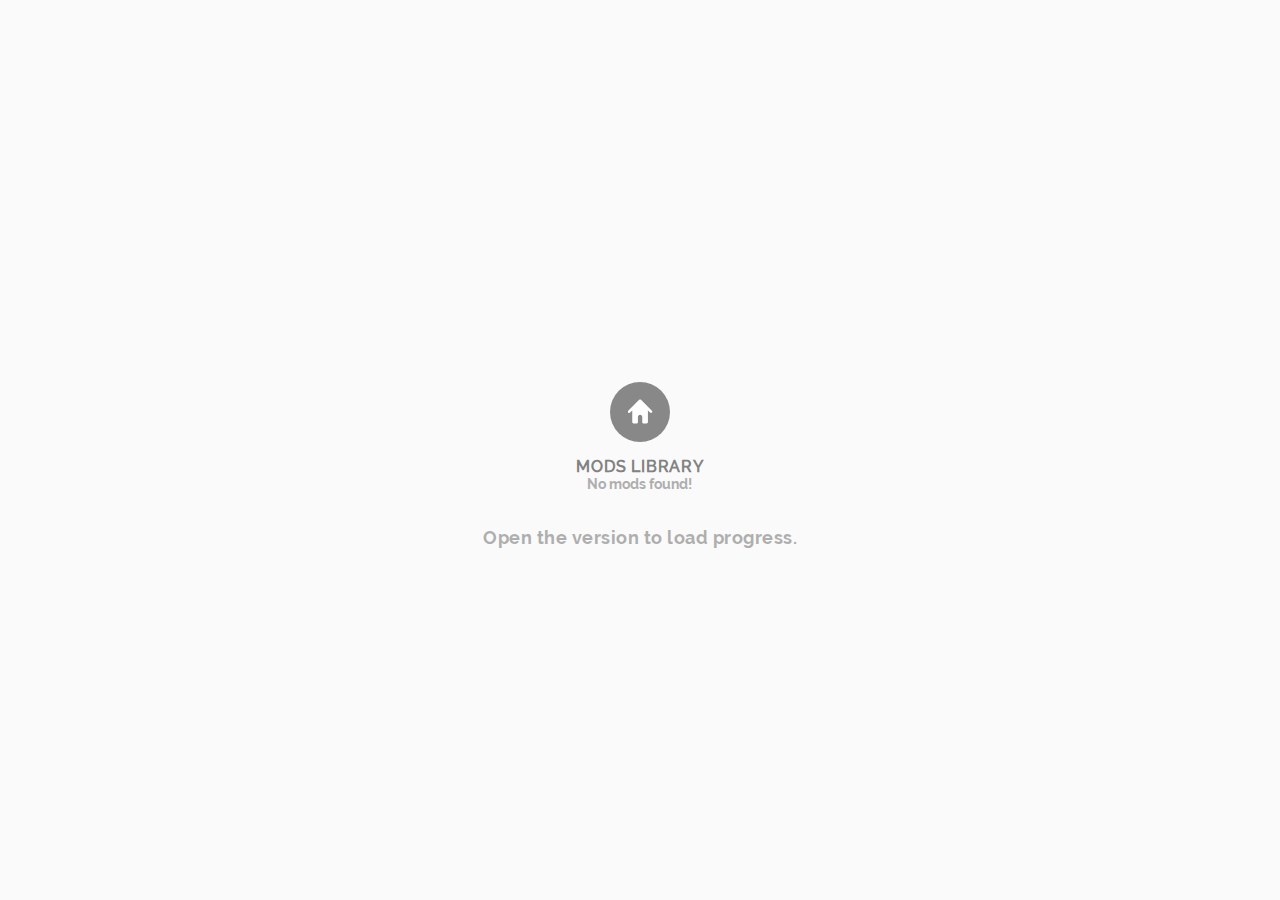
<file: js/mod-libs/index.html>
<!doctypehtml><html lang=en><meta charset=utf-8><title>Incredibox</title><meta content="So Far So Good"name=author><meta content=http://www.sofarsogood.fr name=copyright><meta content="telephone=no"name=format-detection><meta content=no name=msapplication-tap-highlight><meta content="width=device-width,initial-scale=0.5"name=viewport><meta content="user-scalable=no,initial-scale=1,minimum-scale=1,width=device-width,height=device-height"name=viewport><link href=../../css/style.min.css rel=stylesheet><body style=display:flex;flex-direction:column><div id=fade-all></div><div class=button-zone><div class="bt bt-big bt-round home right"id=bt-home><div class=bck><svg class=icn-svg><use xlink:href=#ic-home></use></svg></div><div class=hitzone onclick=goBack()></div></div></div><div class=text-zone><div class=title>Mods Library</div><div class=text id=mods-found>Counting...</div></div><div class=library-scroll><div id=library>Loading...</div></div><script src=modLibrary.js></script><script>displayMods()</script><svg aria-hidden=true style=position:absolute;width:0;height:0;overflow:hidden version=1.1 xmlns=http://www.w3.org/2000/svg xmlns:xlink=http://www.w3.org/1999/xlink><defs><symbol id=ic-schools viewBox="0 0 32 32"><path d="M26.133 18.827c0.183-0.249 0.294-0.563 0.294-0.901 0-0.009-0-0.019-0-0.028l0 0.001c0.001-0.021 0.002-0.046 0.002-0.070 0-0.414-0.186-0.784-0.48-1.032l-0.002-0.002v-2.613c0-0.218-0.177-0.395-0.395-0.395v0h-8.192c-0.394 0.142-0.848 0.224-1.322 0.224-0.013 0-0.027-0-0.040-0h0.002c-1.237 0-2.24-0.469-2.24-1.067s1.003-1.067 2.24-1.067c0.009-0 0.019-0 0.030-0 0.476 0 0.934 0.080 1.36 0.228l-0.029-0.009h8.16c0.005 0.001 0.011 0.002 0.017 0.002 0.050 0 0.091-0.041 0.091-0.091 0-0.041-0.027-0.075-0.064-0.087l-0.001-0-9.168-4.267c-0.116-0.056-0.251-0.088-0.395-0.088s-0.279 0.032-0.4 0.090l0.006-0.002-10.757 5.045c-0.106 0.044-0.179 0.147-0.179 0.267s0.073 0.223 0.177 0.266l0.002 0.001 10.757 5.045c0.116 0.056 0.251 0.088 0.395 0.088s0.279-0.032 0.4-0.090l-0.006 0.002 8.891-4.171v2.667c-0.327 0.239-0.537 0.622-0.537 1.054 0 0.037 0.002 0.073 0.004 0.108l-0-0.005c-0 0.012-0.001 0.025-0.001 0.039 0 0.343 0.119 0.659 0.317 0.908l-0.002-0.003c-0.37 0.491-0.597 1.109-0.608 1.779l-0 0.003c-0.001 0.016-0.002 0.035-0.002 0.053 0 0.391 0.316 0.707 0.706 0.709h0.902c0.388-0.002 0.701-0.316 0.701-0.704 0-0.021-0.001-0.041-0.003-0.061l0 0.003c0-0.003 0-0.007 0-0.010 0-0.689-0.237-1.324-0.634-1.825l0.005 0.006z"></path><path d="M15.728 20.549l-5.973-2.805v4.656c1.717 1.308 3.886 2.106 6.239 2.133l0.006 0c2.36-0.028 4.528-0.825 6.271-2.152l-0.026 0.019v-4.656l-5.973 2.805c-0.080 0.038-0.173 0.060-0.272 0.060s-0.192-0.022-0.276-0.062l0.004 0.002z"></path></symbol><symbol id=ic-signout viewBox="0 0 32 32"><path d="M9.867 14.192c0.442 0 0.8-0.358 0.8-0.8v0-3.792h6.453c0.442 0 0.8-0.358 0.8-0.8s-0.358-0.8-0.8-0.8v0h-7.248c-0 0-0.001 0-0.002 0-0.22 0-0.42 0.090-0.564 0.235l-0 0c-0.148 0.141-0.24 0.34-0.24 0.56 0 0.004 0 0.007 0 0.011v-0.001 4.587c0 0.442 0.358 0.8 0.8 0.8v0z"></path><path d="M17.125 22.4h-6.459v-3.787c0-0.442-0.358-0.8-0.8-0.8s-0.8 0.358-0.8 0.8v0 4.587c0 0 0 0.001 0 0.002 0 0.22 0.090 0.42 0.235 0.564l0 0c0.141 0.145 0.337 0.235 0.555 0.235 0.004 0 0.007-0 0.011-0h7.253c0.442 0 0.8-0.358 0.8-0.8s-0.358-0.8-0.8-0.8v0z"></path><path d="M25.067 15.499l-4.267-2.667c-0.086-0.053-0.19-0.084-0.301-0.084s-0.215 0.031-0.304 0.086l0.003-0.001c-0.183 0.103-0.304 0.296-0.304 0.517 0 0.006 0 0.011 0 0.017l-0-0.001v1.867h-6.059c-0.442 0-0.8 0.358-0.8 0.8s0.358 0.8 0.8 0.8v0h6.075v1.835c-0 0.003-0 0.006-0 0.010 0 0.223 0.121 0.418 0.301 0.522l0.003 0.002c0.083 0.044 0.181 0.069 0.285 0.069 0.001 0 0.002 0 0.004 0h-0c0.006 0 0.013 0 0.020 0 0.102 0 0.198-0.026 0.282-0.071l-0.003 0.002 4.267-2.667c0.171-0.107 0.282-0.294 0.283-0.507v-0c0-0.008 0.001-0.017 0.001-0.026 0-0.212-0.112-0.398-0.281-0.501l-0.003-0.001z"></path></symbol><symbol id=ic-news viewBox="0 0 32 32"><path d="M20.8 6.533c-0.066-0.225-0.27-0.387-0.513-0.387-0.123 0-0.236 0.041-0.326 0.111l0.001-0.001-7.163 5.445 2.133 7.883 8.928 1.067c0.020 0.003 0.043 0.004 0.066 0.004 0.295 0 0.533-0.239 0.533-0.533 0-0.049-0.007-0.096-0.019-0.141l0.001 0.004z"></path><path d="M25.328 12.501c-0.266-0.97-0.937-1.747-1.814-2.152l-0.021-0.008 1.339 4.96c0.384-0.535 0.614-1.202 0.614-1.924 0-0.312-0.043-0.613-0.123-0.9l0.006 0.023z"></path><path d="M12.347 20.267l1.067-0.283-2.133-7.877-3.456 0.933c-0.914 0.255-1.573 1.080-1.573 2.058 0 0.192 0.025 0.377 0.073 0.554l-0.003-0.015-0.613 0.165 1.013 3.733 0.613-0.165v0.037c0.253 0.916 1.079 1.577 2.060 1.577 0.197 0 0.388-0.027 0.569-0.077l-0.015 0.004c0.496 1.547 1.435 4.043 2.475 4.64 0.047 0.035 0.107 0.056 0.171 0.056 0.015 0 0.029-0.001 0.044-0.003l-0.002 0 2.475-0.667c0.097-0.024 0.167-0.11 0.167-0.212 0-0.056-0.021-0.107-0.055-0.145l0 0c-1.099-1.251-2.057-2.669-2.823-4.2l-0.052-0.115z"></path></symbol><symbol id=ic-fullscreen-on viewBox="0 0 32 32"><path d="M22.4 9.6v0 3.792c0 0.442 0.358 0.8 0.8 0.8s0.8-0.358 0.8-0.8v0-4.592c-0.001-0.221-0.090-0.42-0.235-0.565l0 0c-0.145-0.144-0.345-0.234-0.565-0.235h-4.592c-0.442 0-0.8 0.358-0.8 0.8s0.358 0.8 0.8 0.8v0z"></path><path d="M9.6 9.6h3.792c0.442 0 0.8-0.358 0.8-0.8s-0.358-0.8-0.8-0.8v0h-4.592c-0.221 0.001-0.42 0.090-0.565 0.235l0-0c-0.144 0.145-0.234 0.345-0.235 0.565v4.592c0 0.442 0.358 0.8 0.8 0.8s0.8-0.358 0.8-0.8v0z"></path><path d="M9.6 22.4v0-3.792c0-0.442-0.358-0.8-0.8-0.8s-0.8 0.358-0.8 0.8v0 4.592c0.001 0.221 0.090 0.42 0.235 0.565l-0-0c0.145 0.144 0.345 0.234 0.565 0.235h4.592c0.442 0 0.8-0.358 0.8-0.8s-0.358-0.8-0.8-0.8v0z"></path><path d="M22.4 22.4h-3.792c-0.442 0-0.8 0.358-0.8 0.8s0.358 0.8 0.8 0.8v0h4.592c0.221-0.001 0.42-0.090 0.565-0.235l-0 0c0.144-0.145 0.234-0.345 0.235-0.565v-4.592c0-0.442-0.358-0.8-0.8-0.8s-0.8 0.358-0.8 0.8v0z"></path></symbol><symbol id=ic-lock viewBox="0 0 32 32"><path d="M21.579 13.333h-1.28v-2.453c0-1.968-1.877-4.112-4.347-4.16-2.317 0.044-4.196 1.86-4.341 4.147l-0.001 0.013v2.453h-1.189c-0.010-0-0.021-0.001-0.033-0.001-0.571 0-1.035 0.463-1.035 1.035 0 0.011 0 0.023 0.001 0.034l-0-0.002v7.909c-0 0.010-0.001 0.021-0.001 0.032 0 0.571 0.463 1.035 1.035 1.035 0.011 0 0.023-0 0.034-0.001l-0.002 0h11.157c0.010 0 0.021 0 0.032 0 0.571 0 1.035-0.463 1.035-1.035 0-0.011-0-0.023-0.001-0.034l0 0.002v-7.861c0.001-0.014 0.001-0.031 0.001-0.048 0-0.589-0.478-1.067-1.067-1.067-0 0-0.001 0-0.001 0h0zM13.211 10.928c0.112-1.427 1.298-2.542 2.744-2.542s2.632 1.115 2.743 2.533l0.001 0.010v2.464h-5.488z"></path></symbol><symbol id=ic-apple viewBox="0 0 32 32"><path d="M20.603 14.997c0.020-1.423 0.776-2.665 1.903-3.366l0.017-0.010c-0.734-1.033-1.91-1.711-3.247-1.755l-0.007-0c-1.371-0.144-2.699 0.8-3.392 0.8s-1.787-0.8-2.944-0.779c-1.562 0.052-2.91 0.924-3.631 2.197l-0.011 0.022c-1.6 2.725-0.4 6.725 1.109 8.923 0.752 1.067 1.637 2.283 2.789 2.24s1.557-0.715 2.923-0.715 1.744 0.715 2.928 0.688 1.973-1.067 2.704-2.171c0.516-0.72 0.938-1.554 1.22-2.449l0.017-0.063c-1.404-0.601-2.372-1.968-2.379-3.562v-0.001z"></path><path d="M18.373 8.421c0.574-0.681 0.923-1.568 0.923-2.537 0-0.106-0.004-0.21-0.012-0.314l0.001 0.014c-1.048 0.112-1.963 0.609-2.615 1.345l-0.004 0.004c-0.582 0.655-0.937 1.523-0.937 2.473 0 0.091 0.003 0.18 0.010 0.269l-0.001-0.012c0.011 0 0.025 0 0.038 0 1.046 0 1.98-0.482 2.591-1.237l0.005-0.006z"></path></symbol><symbol id=ic-at viewBox="0 0 32 32"><path d="M15.765 8.133c-4.266 0.006-7.722 3.466-7.722 7.733 0 4.271 3.462 7.733 7.733 7.733 1.156 0 2.252-0.253 3.237-0.708l-0.048 0.020c0.277-0.136 0.464-0.416 0.464-0.739 0-0.133-0.032-0.258-0.087-0.369l0.002 0.005c-0.138-0.279-0.421-0.467-0.748-0.467-0.132 0-0.256 0.031-0.367 0.085l0.005-0.002c-0.643 0.217-1.383 0.343-2.153 0.343-0.108 0-0.214-0.002-0.321-0.007l0.015 0.001c-0.029 0.001-0.063 0.001-0.097 0.001-3.187 0-5.771-2.584-5.771-5.771 0-0.034 0-0.068 0.001-0.102l-0 0.005c-0.001-0.029-0.001-0.063-0.001-0.097 0-3.187 2.584-5.771 5.771-5.771 0.034 0 0.068 0 0.102 0.001l-0.005-0c0.033-0.001 0.073-0.001 0.112-0.001 3.187 0 5.771 2.584 5.771 5.771 0 0.025-0 0.050-0 0.074l0-0.004c-0.032 0.581-0.123 1.744-0.725 2.171-0.306 0.199-0.68 0.317-1.081 0.317-0.196 0-0.386-0.028-0.565-0.081l0.014 0.004c-0.667-0.16-1.067-0.832-0.917-1.973l0.373-2.853c0.002-0.025 0.003-0.054 0.003-0.083 0-0.441-0.281-0.815-0.674-0.955l-0.007-0.002c-0.447-0.153-0.961-0.241-1.496-0.241-0.037 0-0.073 0-0.109 0.001l0.005-0c-2.768-0.080-4.469 2.395-4.395 4.741-0.001 0.021-0.001 0.045-0.001 0.070 0 1.286 1.032 2.331 2.314 2.352l0.002 0c0.038 0.002 0.082 0.003 0.127 0.003 1.028 0 1.918-0.592 2.346-1.454l0.007-0.015c0.224 1.025 1.015 1.818 2.020 2.045l0.018 0.003c0.332 0.099 0.713 0.155 1.107 0.155 0.433 0 0.851-0.069 1.242-0.195l-0.028 0.008c1.024-0.299 2.24-1.477 2.24-4.016 0 0 0-0 0-0 0-4.263-3.45-7.721-7.711-7.733h-0.001zM16.576 15.696c-0.341 0.912-0.928 1.824-1.637 1.851s-0.955-0.192-0.976-0.917c-0.048-1.483 0.971-2.736 2.251-2.763 0.068-0.007 0.147-0.011 0.227-0.011s0.159 0.004 0.237 0.011l-0.010-0.001c0.101 0 0.272 0.101 0.267 0.213-0.037 0.59-0.165 1.141-0.37 1.652l0.013-0.036z"></path></symbol><symbol id=ic-burger viewBox="0 0 32 32"><path d="M20.88 12.267h-9.76c-0.442 0-0.8-0.358-0.8-0.8s0.358-0.8 0.8-0.8v0h9.76c0.442 0 0.8 0.358 0.8 0.8s-0.358 0.8-0.8 0.8v0z"></path><path d="M20.88 16.8h-9.76c-0.442 0-0.8-0.358-0.8-0.8s0.358-0.8 0.8-0.8v0h9.76c0.442 0 0.8 0.358 0.8 0.8s-0.358 0.8-0.8 0.8v0z"></path><path d="M20.88 21.333h-9.76c-0.442 0-0.8-0.358-0.8-0.8s0.358-0.8 0.8-0.8v0h9.76c0.442 0 0.8 0.358 0.8 0.8s-0.358 0.8-0.8 0.8v0z"></path></symbol><symbol id=ic-check viewBox="0 0 32 32"><path d="M16 21.867c0.133-0.277 3.365-6.88 7.003-10.283 0.199-0.183 0.326-0.441 0.336-0.729l0-0.002c-0.003-0.587-0.48-1.061-1.067-1.061-0.268 0-0.513 0.099-0.7 0.262l0.001-0.001c-2.779 2.592-5.264 6.773-6.496 9.067l-0.315 0.576-0.48-0.496-4.384-4.24c-0.186-0.181-0.441-0.293-0.722-0.293-0.003 0-0.006 0-0.009 0h0c-0.008-0-0.018-0-0.027-0-0.574 0-1.040 0.466-1.040 1.040 0 0.009 0 0.019 0 0.028l-0-0.001c0.003 0.29 0.125 0.55 0.32 0.736l0 0 5.867 5.691c0.19 0.181 0.447 0.292 0.73 0.293h0c0.027 0.002 0.059 0.004 0.091 0.004s0.063-0.001 0.095-0.004l-0.004 0c0.354-0.055 0.646-0.276 0.797-0.58l0.003-0.006z"></path></symbol><symbol id=ic-close viewBox="0 0 32 32"><path d="M21.333 20.021l-4.037-4.021 4.005-4.021c0.168-0.165 0.273-0.394 0.273-0.648s-0.104-0.483-0.272-0.648l-0-0c-0.166-0.168-0.396-0.272-0.651-0.272h-0c-0.001 0-0.002 0-0.002 0-0.252 0-0.48 0.104-0.643 0.272l-0 0-4.005 4.016-4.032-4.032c-0.167-0.165-0.396-0.267-0.649-0.267-0.001 0-0.001 0-0.002 0h0c-0.253 0.001-0.483 0.102-0.651 0.267l0-0c-0.166 0.167-0.268 0.397-0.268 0.651s0.103 0.484 0.269 0.651l4.032 4.032-4 4.021c-0.163 0.166-0.263 0.394-0.263 0.645 0 0.506 0.408 0.918 0.913 0.923h0c0.004 0 0.010 0 0.015 0 0.247 0 0.471-0.098 0.636-0.256l-0 0 4-4.032 4.032 4.032c0.167 0.166 0.397 0.268 0.651 0.268 0.51 0 0.924-0.414 0.924-0.924 0-0.256-0.105-0.489-0.273-0.656l-0-0z"></path></symbol><symbol id=ic-copy viewBox="0 0 32 32"><path d="M18.133 11.467h-9.067c-0.442 0-0.8 0.358-0.8 0.8v0 11.2c0 0.442 0.358 0.8 0.8 0.8v0h9.067c0.442 0 0.8-0.358 0.8-0.8v0-11.2c0-0.442-0.358-0.8-0.8-0.8v0zM17.333 22.667h-7.467v-9.6h7.467z"></path><path d="M22.933 7.733h-9.067c-0.442 0-0.8 0.358-0.8 0.8v0 0.8h9.067v9.6h-1.067v1.6h1.867c0.442 0 0.8-0.358 0.8-0.8v0-11.2c0-0.442-0.358-0.8-0.8-0.8v0z"></path></symbol><symbol id=ic-downcloud viewBox="0 0 32 32"><path d="M19.227 20.437l-0.533 0.533-1.893 1.899v-5.867h-1.6v5.867l-2.4-2.432c-0.145-0.143-0.345-0.232-0.565-0.232s-0.42 0.088-0.565 0.232l0-0c-0.145 0.146-0.234 0.346-0.234 0.568s0.090 0.422 0.234 0.568l3.792 3.792c0.139 0.138 0.328 0.227 0.537 0.235l0.002 0c0 0 0.001 0 0.002 0 0.22 0 0.42-0.090 0.564-0.235l3.792-3.792c0.145-0.146 0.234-0.346 0.234-0.568s-0.090-0.422-0.234-0.568l0 0c-0.145-0.143-0.345-0.232-0.565-0.232s-0.42 0.088-0.565 0.232l0-0z"></path><path d="M22.304 12.336v0c0-0.123 0-0.245 0-0.373-0.003-3.070-2.492-5.557-5.563-5.557-2.141 0-3.999 1.21-4.929 2.983l-0.015 0.031c-0.177-0.027-0.383-0.044-0.593-0.048l-0.004-0c-2.251 0-4.077 1.824-4.080 4.074v0c0 2.256 1.829 3.547 4.080 3.547h4v-3.808c0-0.442 0.358-0.8 0.8-0.8s0.8 0.358 0.8 0.8v0 3.808h5.504c1.435 0 2.597-0.629 2.597-2.059 0-1.434-1.163-2.597-2.597-2.597v0z"></path></symbol><symbol id=ic-download viewBox="0 0 32 32"><path d="M13.968 18.027v0l1.429 1.424c0.154 0.155 0.367 0.251 0.603 0.251s0.449-0.096 0.603-0.251l0-0 1.429-1.424 3.989-3.989c0.155-0.156 0.25-0.371 0.251-0.608v-0c0-0.001 0-0.001 0-0.002 0-0.474-0.384-0.859-0.859-0.859-0.24 0-0.457 0.099-0.613 0.258l-0 0-0.533 0.571-3.413 3.387v-9.067c0-0.471-0.382-0.853-0.853-0.853s-0.853 0.382-0.853 0.853v0 9.067l-3.947-3.957c-0.155-0.153-0.368-0.247-0.603-0.247-0.471 0-0.854 0.379-0.859 0.849v0c0 0.237 0.096 0.452 0.251 0.608l-0-0z"></path><path d="M21.536 21.6h-11.072c-0.442 0-0.8 0.358-0.8 0.8s0.358 0.8 0.8 0.8v0h11.072c0.442 0 0.8-0.358 0.8-0.8s-0.358-0.8-0.8-0.8v0z"></path></symbol><symbol id=ic-edit viewBox="0 0 32 32"><path d="M9.6 12.267h8.8l0.533-1.6h-9.333c-0.442 0-0.8 0.358-0.8 0.8s0.358 0.8 0.8 0.8v0z"></path><path d="M9.6 16.8h7.328l0.533-1.6h-7.861c-0.442 0-0.8 0.358-0.8 0.8s0.358 0.8 0.8 0.8v0z"></path><path d="M9.515 19.733c-0.442 0-0.8 0.358-0.8 0.8s0.358 0.8 0.8 0.8v0h5.952l0.533-1.6h-6.485z"></path><path d="M24.533 11.733l0.613-1.867c0.017-0.049 0.026-0.106 0.026-0.165 0-0.235-0.152-0.435-0.364-0.506l-0.004-0.001-2.325-0.763c-0.049-0.017-0.106-0.026-0.165-0.026-0.235 0-0.435 0.152-0.506 0.364l-0.001 0.004-0.619 1.893z"></path><path d="M20.523 12.683l-2.965 9.067c-0.018 0.051-0.029 0.111-0.029 0.172 0 0.016 0.001 0.032 0.002 0.048l-0-0.002 0.56 3.611c0.001 0.032 0.027 0.057 0.059 0.057 0.020 0 0.037-0.010 0.048-0.025l0-0 2.603-2.587c0.049-0.053 0.087-0.118 0.111-0.188l0.001-0.004 2.965-9.067z"></path></symbol><symbol id=ic-exclusive viewBox="0 0 32 32"><path d="M21.536 20.709h-11.072c-0.442 0-0.8 0.358-0.8 0.8s0.358 0.8 0.8 0.8v0h11.072c0.442 0 0.8-0.358 0.8-0.8s-0.358-0.8-0.8-0.8v0z"></path><path d="M10.667 18.133h10.763c0.005 0 0.010 0 0.016 0 0.392 0 0.724-0.255 0.841-0.607l0.002-0.006 1.797-6.064c0.003-0.011 0.005-0.024 0.005-0.037 0-0.082-0.067-0.149-0.149-0.149-0.032 0-0.061 0.010-0.085 0.027l0-0-5.221 3.568-2.448-7.467c-0.023-0.058-0.079-0.098-0.144-0.098s-0.121 0.040-0.144 0.097l-0 0.001-2.443 7.467-5.221-3.568c-0.024-0.016-0.053-0.026-0.085-0.026-0.082 0-0.149 0.067-0.149 0.149 0 0.013 0.002 0.026 0.005 0.038l-0-0.001 1.797 6.064c0.118 0.359 0.451 0.614 0.843 0.614 0.008 0 0.015-0 0.023-0l-0.001 0z"></path></symbol><symbol id=ic-external viewBox="0 0 32 32"><path d="M24 8.8c0-0.442-0.358-0.8-0.8-0.8v0h-5.333c-0.222 0.001-0.424 0.090-0.571 0.235l0-0c-0.141 0.145-0.227 0.343-0.227 0.561 0 0.431 0.339 0.783 0.764 0.804l0.002 0h3.435l-2.133 2.133h0.331c0.442 0 0.8 0.358 0.8 0.8v0 0.331l2.133-2.133v3.435c0 0.442 0.358 0.8 0.8 0.8s0.8-0.358 0.8-0.8v0-3.499z"></path><path d="M18.245 14.885l-3.28 3.28c-0.142 0.133-0.334 0.215-0.545 0.215-0.442 0-0.8-0.358-0.8-0.8 0-0.211 0.082-0.403 0.215-0.546l-0 0 5.301-5.301h-9.803c-0.442 0-0.8 0.358-0.8 0.8v0 10.133c0 0.442 0.358 0.8 0.8 0.8v0h10.133c0.442 0 0.8-0.358 0.8-0.8v0-9.803l-2.021 2.021z"></path></symbol><symbol id=ic-eye viewBox="0 0 32 32"><path d="M23.931 15.739c-1.851-3.285-4.8-5.248-7.931-5.248s-6.080 1.963-7.931 5.248c-0.045 0.076-0.071 0.168-0.071 0.267s0.027 0.19 0.073 0.269l-0.001-0.003c1.851 3.285 4.8 5.248 7.931 5.248s6.080-1.963 7.931-5.248c0.045-0.076 0.071-0.168 0.071-0.267s-0.027-0.19-0.073-0.269l0.001 0.003zM16 18.597c-1.437 0-2.603-1.165-2.603-2.603s1.165-2.603 2.603-2.603c1.437 0 2.603 1.165 2.603 2.603 0 0.002 0 0.004 0 0.006v-0c-0.003 1.435-1.167 2.597-2.603 2.597 0 0 0 0 0 0v0z"></path></symbol><symbol id=ic-facebook viewBox="0 0 32 32"><path d="M19.867 16.592h-3.013v7.408h-2.853v-7.408h-1.995v-2.848h1.995v-2.315c0-1.787 1.301-3.429 3.963-3.429 0.686 0 1.363 0.037 2.029 0.109l-0.083-0.007v2.491h-1.835c-0.96 0-1.221 0.443-1.221 1.179v1.979h3.141z"></path></symbol><symbol id=ic-fan viewBox="0 0 32 32"><path d="M23.312 12.757h-4.171c-0.661 0-0.448-0.288-0.448-0.288 0.282-0.509 0.543-1.105 0.751-1.726l0.022-0.077c0.21-0.512 0.331-1.106 0.331-1.728 0-0.671-0.142-1.309-0.396-1.886l0.012 0.030s-0.448-0.997-1.264-0.901-0.672 0.971-0.672 0.971c-0.001 0.633-0.094 1.244-0.268 1.821l0.012-0.045c-0.158 0.567-0.417 1.061-0.758 1.485l0.006-0.008c-0.533 0.661-1.125 1.264-1.723 1.963-0.752 0.885-1.163 1.44-1.163 2.891v6.859c0 0.645 0.485 0.645 0.485 0.645s6.971-0.176 7.429-0.208c0.549-0.021 1.007-0.394 1.155-0.898l0.002-0.009c0.008-0.050 0.012-0.107 0.012-0.166 0-0.409-0.216-0.768-0.541-0.968l-0.005-0.003c-0.022-0.012-0.037-0.035-0.037-0.061s0.015-0.049 0.037-0.061l0-0c0.58-0.098 1.042-0.512 1.208-1.056l0.003-0.011c0.005-0.041 0.008-0.090 0.008-0.138 0-0.452-0.251-0.845-0.62-1.048l-0.006-0.003c-0.019-0.007-0.033-0.023-0.037-0.042l-0-0c-0.001-0.005-0.002-0.011-0.002-0.017 0-0.033 0.024-0.061 0.055-0.068l0-0c0.667-0.019 1.217-0.499 1.343-1.132l0.001-0.009c0.002-0.030 0.004-0.066 0.004-0.102 0-0.574-0.341-1.069-0.832-1.292l-0.009-0.004c-0.015-0.008-0.026-0.021-0.032-0.037l-0-0c-0.003-0.007-0.005-0.016-0.005-0.025 0-0.030 0.020-0.056 0.047-0.066l0-0c0.638-0.157 1.131-0.652 1.283-1.279l0.002-0.012c0.010-0.055 0.015-0.118 0.015-0.183 0-0.616-0.499-1.115-1.115-1.115-0.043 0-0.085 0.002-0.127 0.007l0.005-0z"></path><path d="M11.243 13.979l-2.709 0.075c-0.409 0-0.741 0.332-0.741 0.741v0 7.365c-0 0.008-0 0.017-0 0.027 0 0.411 0.332 0.744 0.742 0.747h0l2.715-0.075c0.409 0 0.741-0.332 0.741-0.741v0-7.392c0-0.412-0.334-0.747-0.747-0.747v0z"></path></symbol><symbol id=ic-help viewBox="0 0 32 32"><path d="M21.019 10.901c-0.595-2.081-2.48-3.579-4.716-3.579-0.030 0-0.059 0-0.089 0.001l0.004-0c-0.070-0.003-0.152-0.005-0.235-0.005-2.267 0-4.191 1.471-4.87 3.51l-0.010 0.036c-0.101 0.343-0.159 0.737-0.159 1.144 0 0.528 0.098 1.033 0.275 1.498l-0.010-0.029c0.17 0.377 0.543 0.634 0.975 0.634 0.589 0 1.067-0.478 1.067-1.067 0-0.124-0.021-0.243-0.060-0.354l0.002 0.007c-0.075-0.206-0.118-0.443-0.118-0.69 0-0.183 0.024-0.361 0.068-0.53l-0.003 0.014c0.411-1.198 1.527-2.044 2.842-2.044 0.072 0 0.143 0.002 0.213 0.007l-0.009-0.001c0.028-0.001 0.061-0.002 0.094-0.002 1.267 0 2.336 0.843 2.679 1.998l0.005 0.020c0.256 0.939-0.309 1.776-1.312 2.816l-0.133 0.139c-1.019 1.067-1.904 1.979-2.469 3.472-0.044 0.112-0.069 0.241-0.069 0.377 0 0.455 0.285 0.843 0.686 0.997l0.007 0.002c0.11 0.044 0.238 0.069 0.371 0.069 0.001 0 0.001 0 0.002 0h-0c0.008 0 0.017 0 0.025 0 0.449 0 0.833-0.278 0.991-0.67l0.003-0.007c0.411-1.067 1.067-1.749 2.016-2.752l0.128-0.139c0.779-0.843 2.443-2.571 1.808-4.875z"></path><path d="M17.36 22.811c0 0.736-0.597 1.333-1.333 1.333s-1.333-0.597-1.333-1.333c0-0.736 0.597-1.333 1.333-1.333s1.333 0.597 1.333 1.333z"></path></symbol><symbol id=ic-home viewBox="0 0 32 32"><path d="M23.264 15.195l-6.699-6.699c-0.147-0.138-0.346-0.224-0.565-0.224s-0.418 0.085-0.566 0.224l0-0-6.699 6.699c-0.133 0.142-0.215 0.334-0.215 0.545 0 0.442 0.358 0.8 0.8 0.8 0.211 0 0.403-0.082 0.546-0.215l-0 0 1.333-1.333v7.136c0 0.002-0 0.003-0 0.005 0 0.442 0.358 0.8 0.8 0.8 0 0 0 0 0 0h2.133c0.295 0 0.533-0.239 0.533-0.533v0-3.467c0-0.736 0.597-1.333 1.333-1.333s1.333 0.597 1.333 1.333v0 3.467c0 0.295 0.239 0.533 0.533 0.533v0h2.133c0.442 0 0.8-0.358 0.8-0.8v0-7.141l1.333 1.333c0.143 0.148 0.344 0.24 0.565 0.24h0c0.001 0 0.002 0 0.003 0 0.221 0 0.42-0.092 0.562-0.24l0-0c0.146-0.144 0.236-0.344 0.236-0.565s-0.090-0.421-0.236-0.565l-0-0z"></path></symbol><symbol id=ic-info viewBox="0 0 32 32"><path d="M16 14.096c-0.744 0.034-1.335 0.646-1.335 1.396 0 0.021 0 0.042 0.001 0.063l-0-0.003v7.467c-0.003 0.036-0.005 0.077-0.005 0.119 0 0.739 0.599 1.339 1.339 1.339s1.339-0.599 1.339-1.339c0-0.042-0.002-0.084-0.006-0.125l0 0.005v-7.467c0.001-0.018 0.001-0.039 0.001-0.060 0-0.75-0.59-1.361-1.332-1.396l-0.003-0z"></path><path d="M18.181 9.733c0 1.205-0.977 2.181-2.181 2.181s-2.181-0.977-2.181-2.181c0-1.205 0.977-2.181 2.181-2.181s2.181 0.977 2.181 2.181z"></path></symbol><symbol id=ic-instagram viewBox="0 0 32 32"><path d="M18.933 16c0 1.62-1.313 2.933-2.933 2.933s-2.933-1.313-2.933-2.933c0-1.62 1.313-2.933 2.933-2.933s2.933 1.313 2.933 2.933z"></path><path d="M20.267 7.467h-8.533c-2.667 0-4.267 1.6-4.267 4.267v8.533c0 2.667 1.6 4.267 4.267 4.267h8.533c2.667 0 4.267-1.6 4.267-4.267v-8.533c0-2.667-1.6-4.267-4.267-4.267zM16 21.067c-2.798 0-5.067-2.268-5.067-5.067s2.268-5.067 5.067-5.067c2.798 0 5.067 2.268 5.067 5.067v0c-0.003 2.797-2.27 5.064-5.066 5.067h-0zM21.333 12c-0.736 0-1.333-0.597-1.333-1.333s0.597-1.333 1.333-1.333c0.736 0 1.333 0.597 1.333 1.333v0c0 0.736-0.597 1.333-1.333 1.333v0z"></path></symbol><symbol id=ic-like viewBox="0 0 32 32"><path d="M19.6 10.4c-1.721 0.006-3.168 1.176-3.594 2.763l-0.006 0.026c-0.432-1.614-1.879-2.784-3.599-2.789h-0.001c-2.416 0-3.072 2.267-3.072 3.664 0 1.776 1.189 3.296 2.795 5.077 1.824 2.043 3.365 3.525 3.877 3.525s2.048-1.483 3.877-3.525c1.6-1.781 2.784-3.301 2.784-5.077 0.005-1.397-0.645-3.664-3.061-3.664z"></path></symbol><symbol id=ic-link viewBox="0 0 32 32"><path d="M22.971 10.843l-0.48-0.48c-0.647-0.624-1.529-1.008-2.501-1.008-0.015 0-0.030 0-0.046 0l0.002-0c-0.006-0-0.012-0-0.019-0-0.747 0-1.442 0.217-2.028 0.59l0.015-0.009c-0.352 0.24-0.581 0.416-0.581 0.421-0.23 0.136-0.381 0.382-0.381 0.663 0 0.149 0.043 0.289 0.116 0.406l-0.002-0.003c0.133 0.222 0.373 0.368 0.647 0.368 0.003 0 0.007-0 0.010-0h-0c0 0 0 0 0.001 0 0.148 0 0.286-0.042 0.403-0.114l-0.003 0.002c0.419-0.391 0.98-0.634 1.598-0.645l0.002-0c0.058-0.003 0.126-0.005 0.195-0.005s0.137 0.002 0.204 0.006l-0.009-0c0.446 0.066 0.833 0.278 1.119 0.586l0.001 0.001 0.48 0.48c0.31 0.314 0.501 0.745 0.501 1.222 0 0.007-0 0.015-0 0.022v-0.001c-0.008 0.567-0.241 1.079-0.613 1.451l-2.133 2.133c-0.42 0.363-0.972 0.584-1.575 0.584-0.037 0-0.074-0.001-0.111-0.003l0.005 0c-0.035 0.002-0.076 0.003-0.117 0.003-0.53 0-1.015-0.191-1.391-0.507l0.003 0.003c-0.205-0.203-0.472-0.343-0.771-0.388l-0.008-0.001c-0.002-0-0.004-0-0.007-0-0.245 0-0.468 0.1-0.628 0.261l-0 0c-0.416 0.416-0.368 0.885 0.144 1.403 0.815 0.662 1.864 1.064 3.008 1.067h0c1.062-0.002 2.022-0.436 2.714-1.136l0-0 2.133-2.133c0.694-0.678 1.124-1.624 1.124-2.67 0-0.995-0.389-1.9-1.024-2.569l0.002 0.002z"></path><path d="M16.992 13.701c-0.815-0.662-1.864-1.064-3.008-1.067h-0.001c-1.062 0.002-2.022 0.436-2.714 1.136l-0 0-2.133 2.133c-0.695 0.679-1.127 1.625-1.127 2.673 0 0.994 0.388 1.897 1.022 2.566l-0.002-0.002 0.48 0.48c0.647 0.624 1.529 1.008 2.501 1.008 0.015 0 0.030-0 0.046-0l-0.002 0c0.006 0 0.012 0 0.019 0 0.747 0 1.442-0.217 2.028-0.59l-0.015 0.009c0.352-0.24 0.581-0.421 0.581-0.421 0.178-0.103 0.308-0.273 0.356-0.475l0.001-0.005c0.014-0.054 0.022-0.117 0.022-0.181 0-0.424-0.344-0.768-0.768-0.768-0 0-0 0-0 0h0c-0 0-0 0-0.001 0-0.148 0-0.286 0.042-0.403 0.114l0.003-0.002c-0.419 0.391-0.98 0.634-1.598 0.645l-0.002 0c-0.058 0.003-0.126 0.005-0.195 0.005s-0.136-0.002-0.204-0.006l0.009 0c-0.445-0.064-0.832-0.275-1.119-0.58l-0.001-0.001-0.48-0.485c-0.304-0.313-0.491-0.74-0.491-1.211 0-0.004 0-0.008 0-0.011v0.001c0.008-0.567 0.241-1.079 0.613-1.451l2.133-2.133c0.42-0.363 0.972-0.584 1.575-0.584 0.037 0 0.074 0.001 0.111 0.002l-0.005-0c0.035-0.002 0.076-0.003 0.117-0.003 0.53 0 1.015 0.191 1.391 0.507l-0.003-0.003c0.204 0.205 0.472 0.346 0.771 0.394l0.008 0.001c0.248-0 0.473-0.102 0.635-0.267l0-0c0.411-0.443 0.363-0.912-0.149-1.429z"></path></symbol><symbol id=ic-live viewBox="0 0 32 32"><path d="M16 8.533c-4.124 0-7.467 3.343-7.467 7.467s3.343 7.467 7.467 7.467c4.124 0 7.467-3.343 7.467-7.467v0c0-4.124-3.343-7.467-7.467-7.467v0zM16 21.867c-3.24 0-5.867-2.627-5.867-5.867s2.627-5.867 5.867-5.867c3.24 0 5.867 2.627 5.867 5.867v0c0 3.24-2.627 5.867-5.867 5.867v0z"></path><path d="M17.6 16c0 0.884-0.716 1.6-1.6 1.6s-1.6-0.716-1.6-1.6c0-0.884 0.716-1.6 1.6-1.6s1.6 0.716 1.6 1.6z"></path></symbol><symbol id=ic-loader viewBox="0 0 32 32"><path d="M16 9.333c3.682 0 6.667 2.985 6.667 6.667s-2.985 6.667-6.667 6.667c-3.682 0-6.667-2.985-6.667-6.667v0c0.006-3.679 2.987-6.661 6.666-6.667h0.001zM16 7.733c-4.566 0-8.267 3.701-8.267 8.267s3.701 8.267 8.267 8.267c4.566 0 8.267-3.701 8.267-8.267v0c0-4.566-3.701-8.267-8.267-8.267v0z"opacity=0.1></path><path d="M16 7.733v1.6c3.679 0.006 6.661 2.987 6.667 6.666v0.001h1.6c0-4.566-3.701-8.267-8.267-8.267v0z"></path></symbol><symbol id=ic-mail viewBox="0 0 32 32"><path d="M15.68 15.856c0.083 0.079 0.196 0.128 0.32 0.128s0.237-0.049 0.32-0.128l-0 0 6.768-4.715c0.054-0.056 0.088-0.132 0.088-0.216s-0.034-0.16-0.088-0.216l0 0c-0.054-0.056-0.13-0.091-0.214-0.091-0.002 0-0.003 0-0.005 0h-13.738c-0.001-0-0.003-0-0.004-0-0.084 0-0.16 0.035-0.214 0.091l-0 0c-0.054 0.056-0.088 0.132-0.088 0.216s0.034 0.16 0.088 0.216l-0-0z"></path><path d="M22.901 13.632l-6.581 4.608c-0.083 0.079-0.196 0.128-0.32 0.128s-0.237-0.049-0.32-0.128l0 0-6.581-4.608c-0.139-0.101-0.277-0.053-0.277 0.181v7.056c0 0.295 0.239 0.533 0.533 0.533v0h13.333c0.295 0 0.533-0.239 0.533-0.533v0-7.056c-0.043-0.235-0.181-0.283-0.32-0.181z"></path></symbol><symbol id=ic-mix viewBox="0 0 32 32"><path d="M16 14.667c-0.736 0-1.333 0.597-1.333 1.333s0.597 1.333 1.333 1.333c0.736 0 1.333-0.597 1.333-1.333v0c0-0.736-0.597-1.333-1.333-1.333v0z"></path><path d="M16 7.467c-4.713 0-8.533 3.82-8.533 8.533s3.82 8.533 8.533 8.533c4.713 0 8.533-3.82 8.533-8.533v0c0-4.713-3.82-8.533-8.533-8.533v0zM16 20c-0.001 0-0.003 0-0.004 0-2.206 0-3.995-1.788-3.995-3.995 0-0.726 0.194-1.406 0.532-1.993l-0.010 0.019-1.472-1.472c-0.193-0.193-0.313-0.46-0.313-0.755 0-0.589 0.478-1.067 1.067-1.067 0.295 0 0.562 0.119 0.755 0.313l1.472 1.472c0.568-0.329 1.25-0.523 1.977-0.523 2.209 0 4 1.791 4 4s-1.791 4-4 4c-0.003 0-0.006 0-0.009 0h0z"></path></symbol><symbol id=ic-mixlist viewBox="0 0 32 32"><path d="M9.6 12.267h8.341v-1.6h-8.341c-0.442 0-0.8 0.358-0.8 0.8s0.358 0.8 0.8 0.8v0z"></path><path d="M9.6 16.8h8.341v-1.6h-8.341c-0.442 0-0.8 0.358-0.8 0.8s0.358 0.8 0.8 0.8v0z"></path><path d="M9.515 19.733c-0.442 0-0.8 0.358-0.8 0.8s0.358 0.8 0.8 0.8v0h4.405c0.136-0.607 0.368-1.142 0.683-1.618l-0.011 0.018h-5.077z"></path><path d="M24.165 10.245l-3.664 0.496c-0.24 0.020-0.427 0.219-0.427 0.463 0 0.008 0 0.016 0.001 0.024l-0-0.001v8.475h-1.067c-0.164 0-0.325 0.012-0.482 0.034l0.018-0.002c-1.557 0.203-2.699 1.323-2.549 2.512s1.541 1.984 3.099 1.781 2.635-1.253 2.56-2.4c0 0 0 0 0-0.043v0-7.221s2.069-0.293 2.443-0.357c0.302-0.023 0.538-0.274 0.538-0.58 0-0.027-0.002-0.053-0.005-0.079l0 0.003v-2.667c0.005-0.299-0.059-0.491-0.464-0.437z"></path></symbol><symbol id=ic-mp3 viewBox="0 0 32 32"><path d="M22.875 11.675l-3.792-3.792c-0.146-0.148-0.349-0.24-0.574-0.24-0.001 0-0.002 0-0.003 0h-8.805c-0.448 0-0.811 0.363-0.811 0.811v0 15.093c0 0.448 0.363 0.811 0.811 0.811v0h12.597c0.448 0 0.811-0.363 0.811-0.811v0-11.28c0-0.006 0-0.014 0-0.021 0-0.223-0.090-0.424-0.235-0.571l0 0zM20.053 14.341v4.725c0.043 0.688-0.629 1.328-1.541 1.445s-1.771-0.363-1.861-1.067 0.592-1.392 1.531-1.509c0.042-0.004 0.090-0.006 0.139-0.006s0.097 0.002 0.145 0.006l-0.006-0h0.629v-3.093l-4.405 0.624v4.347s0 0 0 0c0.043 0.688-0.629 1.328-1.541 1.445s-1.771-0.363-1.861-1.067 0.592-1.392 1.531-1.509c0.042-0.004 0.092-0.006 0.141-0.006s0.099 0.002 0.148 0.006l-0.006-0h0.629v-5.109c-0.001-0.006-0.001-0.014-0.001-0.021 0-0.144 0.114-0.261 0.256-0.266h0.001l5.792-0.795c0.245-0.032 0.283 0.085 0.283 0.277z"></path></symbol><symbol id=ic-mute viewBox="0 0 32 32"><path d="M15.701 8.608c-0.079-0.034-0.17-0.055-0.266-0.055-0.165 0-0.316 0.059-0.433 0.157l0.001-0.001-4.213 4.267h-1.888c-0.005-0-0.010-0-0.016-0-0.338 0-0.613 0.271-0.619 0.608v4.23c0.009 0.335 0.282 0.603 0.618 0.603 0.006 0 0.011-0 0.017-0l-0.001 0h1.888l4.213 4.267c0.113 0.099 0.262 0.16 0.425 0.16 0.002 0 0.005 0 0.007-0h-0c0.097-0.001 0.188-0.023 0.271-0.060l-0.004 0.002c0.226-0.096 0.382-0.315 0.384-0.57v-13.035c-0.002-0.256-0.158-0.475-0.38-0.569l-0.004-0.002z"></path><path d="M23.925 17.808l-1.781-1.781 1.771-1.781c0.118-0.115 0.191-0.276 0.192-0.453v-0c0 0 0 0 0-0 0-0.351-0.284-0.635-0.635-0.635-0.002 0-0.004 0-0.006 0h0c-0.002-0-0.005-0-0.007-0-0.174 0-0.331 0.069-0.447 0.181l0-0-1.771 1.781-1.787-1.787c-0.113-0.101-0.263-0.163-0.427-0.163-0.345 0-0.627 0.273-0.64 0.616l-0 0.001c-0 0.002-0 0.005-0 0.007 0 0.173 0.072 0.329 0.187 0.441l0 0 1.781 1.787-1.797 1.787c-0.119 0.115-0.193 0.275-0.193 0.453s0.074 0.339 0.193 0.453l0 0c0.118 0.113 0.277 0.182 0.453 0.182s0.336-0.069 0.454-0.182l-0 0 1.771-1.781 1.787 1.781c0.111 0.115 0.266 0.187 0.438 0.187 0.002 0 0.003 0 0.005-0h-0c0.002 0 0.003 0 0.005 0 0.174 0 0.33-0.071 0.443-0.187l0-0c0.115-0.115 0.187-0.274 0.187-0.45 0-0.001 0-0.003 0-0.004v0c0-0.002 0-0.004 0-0.006 0-0.173-0.067-0.33-0.176-0.448l0 0z"></path></symbol><symbol id=ic-navl viewBox="0 0 32 32"><path d="M17.493 20.368l-4.363-4.368 5.696-5.701c0.133-0.142 0.215-0.334 0.215-0.545 0-0.442-0.358-0.8-0.8-0.8-0.211 0-0.403 0.082-0.546 0.215l0-0-6.261 6.267c-0.144 0.145-0.234 0.345-0.235 0.565v0c0.001 0.221 0.090 0.42 0.235 0.565l6.261 6.267c0.142 0.133 0.334 0.215 0.545 0.215 0.442 0 0.8-0.358 0.8-0.8 0-0.211-0.082-0.403-0.215-0.546l0 0z"></path></symbol><symbol id=ic-navr viewBox="0 0 32 32"><path d="M14.507 11.632l4.363 4.368-5.696 5.701c-0.157 0.146-0.255 0.354-0.255 0.585 0 0.442 0.358 0.8 0.8 0.8 0.231 0 0.439-0.098 0.585-0.254l0-0 6.261-6.267c0.144-0.145 0.234-0.345 0.235-0.565v-0c-0.001-0.221-0.090-0.42-0.235-0.565l-6.261-6.267c-0.146-0.157-0.354-0.255-0.585-0.255-0.442 0-0.8 0.358-0.8 0.8 0 0.231 0.098 0.439 0.254 0.585l0 0z"></path></symbol><symbol id=ic-noads viewBox="0 0 32 32"><path d="M11.568 19.819c0.184-0.001 0.346-0.095 0.441-0.238l0.001-0.002c0.061-0.086 0.098-0.193 0.098-0.308 0-0.082-0.018-0.159-0.051-0.229l0.001 0.003-2.864-6.544c-0.084-0.189-0.269-0.319-0.485-0.32h-0.176c-0.216 0.001-0.401 0.131-0.484 0.317l-0.001 0.003-2.864 6.571c-0.033 0.067-0.052 0.146-0.052 0.23 0 0.113 0.035 0.219 0.096 0.305l-0.001-0.002c0.097 0.145 0.26 0.24 0.445 0.24 0.001 0 0.002 0 0.003 0h0.192c0.216-0.001 0.401-0.131 0.484-0.317l0.001-0.003 0.891-2.032h2.736l0.885 2.032c0.084 0.19 0.271 0.32 0.489 0.32 0.001 0 0.001 0 0.002 0h-0zM7.792 16.219l0.832-1.899 0.816 1.899z"></path><path d="M18.88 13.333c-0.024-0.021-0.045-0.043-0.063-0.068l-0.001-0.001 2.624-4.555c0.067-0.115 0.107-0.253 0.107-0.4 0-0.442-0.358-0.8-0.8-0.8-0.295 0-0.552 0.159-0.691 0.397l-0.002 0.004-2.581 4.485c-0.384-0.132-0.827-0.208-1.287-0.208-0.011 0-0.021 0-0.032 0h-2.105c-0.295 0-0.533 0.239-0.533 0.533v0 6.528l-2.315 4.048c-0.060 0.11-0.096 0.241-0.096 0.38 0 0.29 0.155 0.544 0.386 0.685l0.004 0.002c0.116 0.067 0.255 0.106 0.403 0.106 0.073 0 0.144-0.010 0.211-0.028l-0.006 0.001c0.209-0.057 0.379-0.192 0.483-0.37l0.002-0.004 2.464-4.267h1.125c0.015 0 0.034 0 0.052 0 0.516 0 1.007-0.102 1.456-0.287l-0.025 0.009c0.456-0.187 0.844-0.457 1.161-0.793l0.002-0.002c0.308-0.343 0.555-0.749 0.717-1.196l0.008-0.026c0.143-0.421 0.225-0.906 0.225-1.41 0-0.035-0-0.070-0.001-0.105l0 0.005c0-0.009 0-0.020 0-0.031 0-0.501-0.078-0.984-0.223-1.437l0.009 0.033c-0.152-0.475-0.383-0.885-0.682-1.237l0.004 0.005zM14.933 16.832l-0.139 0.245v-3.643h1.387c0.004-0 0.008-0 0.013-0 0.232 0 0.458 0.027 0.674 0.079l-0.020-0.004zM18.389 17.061c-0.099 0.309-0.252 0.576-0.45 0.803l0.002-0.003c-0.192 0.227-0.431 0.408-0.702 0.528l-0.012 0.005c-0.292 0.122-0.631 0.193-0.986 0.193-0.028 0-0.056-0-0.085-0.001l0.004 0h-0.4l0.533-0.933 1.84-3.2c0.086 0.139 0.162 0.3 0.219 0.469l0.005 0.017c0.105 0.311 0.165 0.67 0.165 1.042 0 0.009-0 0.017-0 0.026v-0.001c0 0.008 0 0.017 0 0.027 0 0.37-0.059 0.726-0.167 1.059l0.007-0.024z"></path><path d="M26.624 16.683c-0.164-0.28-0.385-0.509-0.648-0.678l-0.008-0.005c-0.26-0.154-0.56-0.279-0.878-0.358l-0.023-0.005c-0.304-0.091-0.656-0.176-1.029-0.251s-0.651-0.144-0.896-0.219c-0.192-0.049-0.361-0.123-0.514-0.218l0.008 0.005c-0.077-0.046-0.139-0.112-0.18-0.189l-0.001-0.003c-0.036-0.085-0.057-0.184-0.057-0.288 0-0.026 0.001-0.052 0.004-0.078l-0 0.003c-0-0.006-0-0.013-0-0.020 0-0.152 0.029-0.297 0.083-0.43l-0.003 0.008c0.050-0.114 0.125-0.209 0.217-0.281l0.002-0.001c0.134-0.098 0.29-0.173 0.46-0.217l0.009-0.002c0.212-0.052 0.456-0.083 0.706-0.083 0.044 0 0.088 0.001 0.132 0.003l-0.006-0c0.017-0 0.038-0.001 0.058-0.001 0.271 0 0.532 0.045 0.775 0.128l-0.017-0.005c0.241 0.102 0.443 0.254 0.601 0.445l0.002 0.003c0.098 0.105 0.237 0.171 0.391 0.171 0.001 0 0.003 0 0.004 0h-0c0.001 0 0.002 0 0.004 0 0.154 0 0.293-0.066 0.391-0.17l0-0 0.117-0.128c0.088-0.095 0.142-0.222 0.142-0.363s-0.054-0.268-0.143-0.363l0 0c-0.288-0.32-0.645-0.572-1.048-0.735l-0.019-0.007c-0.365-0.139-0.786-0.219-1.226-0.219-0.011 0-0.023 0-0.034 0h0.002c-0.011-0-0.024-0-0.037-0-0.376 0-0.739 0.051-1.085 0.146l0.029-0.007c-0.344 0.092-0.645 0.239-0.909 0.432l0.008-0.005c-0.26 0.197-0.469 0.447-0.613 0.735l-0.005 0.012c-0.138 0.281-0.219 0.612-0.219 0.962 0 0.011 0 0.021 0 0.031l-0-0.002c-0 0.012-0 0.025-0 0.039 0 0.326 0.079 0.634 0.219 0.906l-0.005-0.011c0.149 0.26 0.354 0.472 0.601 0.625l0.007 0.004c0.246 0.151 0.53 0.274 0.832 0.352l0.022 0.005c0.293 0.080 0.629 0.16 1.003 0.229 0.376 0.070 0.688 0.148 0.993 0.241l-0.065-0.017c0.203 0.061 0.38 0.144 0.541 0.25l-0.008-0.005c0.093 0.061 0.169 0.142 0.222 0.237l0.002 0.003c0.048 0.104 0.075 0.225 0.075 0.353 0 0.011-0 0.022-0.001 0.033l0-0.002c0.002 0.021 0.003 0.045 0.003 0.069 0 0.247-0.13 0.464-0.326 0.585l-0.003 0.002c-0.344 0.209-0.759 0.332-1.203 0.332-0.027 0-0.054-0-0.081-0.001l0.004 0c-0.016 0-0.036 0-0.055 0-0.39 0-0.763-0.071-1.108-0.2l0.022 0.007c-0.351-0.15-0.649-0.361-0.895-0.623l-0.001-0.001c-0.097-0.101-0.234-0.164-0.385-0.164-0.135 0-0.258 0.050-0.352 0.133l0.001-0.001-0.139 0.117c-0.107 0.095-0.176 0.231-0.181 0.383l-0 0.001c-0 0.007-0.001 0.015-0.001 0.024 0 0.147 0.059 0.28 0.155 0.376l-0-0c0.373 0.365 0.818 0.657 1.312 0.855l0.027 0.009c0.459 0.179 0.99 0.283 1.545 0.283 0.019 0 0.039-0 0.058-0l-0.003 0c0.044 0.002 0.096 0.003 0.148 0.003 0.687 0 1.328-0.2 1.866-0.545l-0.014 0.008c0.512-0.353 0.844-0.937 0.844-1.599 0-0.025-0-0.050-0.001-0.074l0 0.004c0.001-0.020 0.001-0.044 0.001-0.068 0-0.333-0.081-0.647-0.225-0.924l0.005 0.011z"></path></symbol><symbol id=ic-note viewBox="0 0 32 32"><path d="M22.187 8.811l-2.267 0.309-7.211 1.013c-0.233 0.014-0.417 0.206-0.417 0.442 0 0.012 0 0.023 0.001 0.034l-0-0.002v8.309h-1.029c-0.162 0-0.321 0.012-0.477 0.034l0.018-0.002c-1.536 0.192-2.667 1.296-2.507 2.464s1.515 1.952 3.045 1.755 2.592-1.232 2.523-2.368c0.001-0.006 0.002-0.012 0.002-0.019s-0.001-0.013-0.002-0.019l0 0.001v-7.099l7.205-1.013v5.077h-1.029c-0.069-0.005-0.149-0.008-0.229-0.008s-0.161 0.003-0.24 0.008l0.011-0.001c-1.531 0.197-2.667 1.301-2.501 2.469s1.509 1.952 3.045 1.755 2.587-1.237 2.517-2.363c-0.001-0.006-0.002-0.012-0.002-0.019s0.001-0.013 0.002-0.019l-0 0.001v-10.288c0-0.315-0.064-0.507-0.459-0.453z"></path></symbol><symbol id=ic-offline viewBox="0 0 32 32"><path d="M23.493 16.677v0c0-0.144 0-0.293 0-0.443 0-0.001 0-0.002 0-0.004 0-3.649-2.959-6.608-6.608-6.608-2.547 0-4.757 1.441-5.86 3.551l-0.017 0.036c-0.221-0.037-0.476-0.058-0.735-0.059h-0.001c-2.677 0-4.848 2.171-4.848 4.848v0c0 2.667 2.171 4.213 4.848 4.213h13.221c1.701 0 3.083-0.747 3.083-2.453 0-1.703-1.38-3.083-3.083-3.083v0zM19.349 18.667c0.109 0.109 0.177 0.26 0.177 0.427 0 0.333-0.27 0.603-0.603 0.603-0.167 0-0.317-0.068-0.427-0.177v0l-1.963-1.952-1.941 1.957c-0.109 0.109-0.26 0.177-0.427 0.177-0.333 0-0.603-0.27-0.603-0.603 0-0.167 0.068-0.317 0.177-0.427v0l1.947-1.952-1.947-1.957c-0.109-0.109-0.177-0.26-0.177-0.427 0-0.333 0.27-0.603 0.603-0.603 0.167 0 0.317 0.068 0.427 0.177v0l1.941 1.957 1.968-1.957c0.109-0.109 0.26-0.177 0.427-0.177 0.333 0 0.603 0.27 0.603 0.603 0 0.167-0.068 0.317-0.177 0.427v0l-1.968 1.957z"></path></symbol><symbol id=ic-pause viewBox="0 0 32 32"><path d="M12 9.6h1.6c0.442 0 0.8 0.358 0.8 0.8v11.2c0 0.442-0.358 0.8-0.8 0.8h-1.6c-0.442 0-0.8-0.358-0.8-0.8v-11.2c0-0.442 0.358-0.8 0.8-0.8z"></path><path d="M18.4 9.6h1.6c0.442 0 0.8 0.358 0.8 0.8v11.2c0 0.442-0.358 0.8-0.8 0.8h-1.6c-0.442 0-0.8-0.358-0.8-0.8v-11.2c0-0.442 0.358-0.8 0.8-0.8z"></path></symbol><symbol id=ic-peaes viewBox="0 0 32 32"><path d="M11.733 16c0 0.884-0.716 1.6-1.6 1.6s-1.6-0.716-1.6-1.6c0-0.884 0.716-1.6 1.6-1.6s1.6 0.716 1.6 1.6z"></path><path d="M17.6 16c0 0.884-0.716 1.6-1.6 1.6s-1.6-0.716-1.6-1.6c0-0.884 0.716-1.6 1.6-1.6s1.6 0.716 1.6 1.6z"></path><path d="M23.467 16c0 0.884-0.716 1.6-1.6 1.6s-1.6-0.716-1.6-1.6c0-0.884 0.716-1.6 1.6-1.6s1.6 0.716 1.6 1.6z"></path></symbol><symbol id=ic-play viewBox="0 0 32 32"><path d="M21.333 15.403l-6.933-6.133c-0.141-0.13-0.331-0.211-0.539-0.211-0.439 0-0.795 0.356-0.795 0.795 0 0.005 0 0.009 0 0.014v-0.001 12.267c0.002 0.322 0.191 0.599 0.464 0.729l0.005 0.002c0.096 0.044 0.208 0.069 0.326 0.069 0.002 0 0.003 0 0.005-0h-0c0.002 0 0.003 0 0.005 0 0.203 0 0.389-0.077 0.529-0.203l-0.001 0.001 6.933-6.133c0.168-0.146 0.273-0.359 0.273-0.597s-0.106-0.452-0.272-0.597l-0.001-0.001z"></path></symbol><symbol id=ic-pointer viewBox="0 0 32 32"><path d="M10.101 9.067c-0.035-0.018-0.075-0.028-0.119-0.028-0.067 0-0.128 0.025-0.175 0.065l0-0c-0.053 0.050-0.086 0.12-0.086 0.199 0 0.034 0.006 0.066 0.018 0.096l-0.001-0.002 4.203 11.733c0.035 0.094 0.121 0.162 0.223 0.171l0.001 0c0.018 0.004 0.038 0.006 0.059 0.006s0.041-0.002 0.061-0.006l-0.002 0c0.060-0.021 0.108-0.063 0.138-0.116l0.001-0.001 1.861-3.2 4.475 4.944c0.045 0.052 0.112 0.085 0.186 0.085 0 0 0 0 0.001 0h-0c0.015 0.004 0.033 0.006 0.051 0.006s0.035-0.002 0.052-0.006l-0.002 0c0.035-0.015 0.065-0.035 0.091-0.059l-0 0 1.264-1.2c0.047-0.048 0.076-0.114 0.076-0.187s-0.029-0.139-0.076-0.187l0 0-4.384-4.848 3.451-1.6c0.093-0.043 0.156-0.135 0.156-0.243s-0.063-0.2-0.154-0.242l-0.002-0.001z"></path></symbol><symbol id=ic-polyglot viewBox="0 0 32 32"><path d="M12.469 14.901c-0.004 0.034-0.006 0.073-0.006 0.113 0 0.11 0.016 0.216 0.045 0.316l-0.002-0.008c0.043 0.208 0.080 0.395 0.080 0.416 0.003 0.024 0.023 0.043 0.048 0.043 0.002 0 0.004-0 0.006-0l-0 0c0.257-0.283 0.486-0.599 0.68-0.939l0.014-0.026c0.048-0.091 0.069-0.176 0.048-0.165-0.349 0.064-0.655 0.151-0.949 0.263l0.037-0.012z"></path><path d="M18.592 17.12h1.392l-0.693-1.947-0.699 1.947z"></path><path d="M11.509 15.291c-0.329 0.191-0.607 0.427-0.839 0.704l-0.004 0.005c-0.045 0.077-0.072 0.169-0.072 0.267 0 0.29 0.231 0.525 0.519 0.533h0.001c0.283 0 0.779-0.256 0.731-0.373s-0.096-0.325-0.171-0.619c-0.042-0.197-0.099-0.37-0.172-0.534l0.007 0.017z"></path><path d="M25.712 15.173c-0.308-2.005-1.271-3.745-2.661-5.029l-0.006-0.005c-1.25-1.156-2.784-2.024-4.484-2.489l-0.076-0.018c-0.809-0.194-1.756-0.33-2.726-0.377l-0.036-0.001c-0.088-0.003-0.191-0.004-0.295-0.004-2.25 0-4.33 0.73-6.016 1.966l0.029-0.020c-1.245 0.877-2.205 2.082-2.766 3.489l-0.018 0.052c-0.278 0.795-0.438 1.712-0.438 2.666 0 0.188 0.006 0.374 0.018 0.559l-0.001-0.025c0.38 2.869 2.076 5.275 4.452 6.622l0.044 0.023c0.805 0.469 1.067 0.491 0.587 1.952-0.085 0.261-0.491 0.939-0.533 1.131-0.016 0.034-0.025 0.074-0.025 0.116 0 0.159 0.129 0.288 0.288 0.288 0.059 0 0.113-0.018 0.159-0.048l-0.001 0.001c0.32-0.171 0.997-0.656 1.531-0.981 0.976-0.592 1.328-0.837 1.525-0.928 0.070-0.031 0.153-0.057 0.238-0.074l0.007-0.001c0.139 0 0.603 0 1.067 0.059 6.032 0.437 10.784-3.733 10.139-8.923zM16.245 16.773c-0.434 0.69-1.123 1.186-1.932 1.357l-0.020 0.003c-0.459 0.117-0.667 0.107-0.805-0.048-0.283-0.309-0.080-0.704 0.411-0.811 0.62-0.078 1.153-0.402 1.505-0.869l0.004-0.006c0.071-0.146 0.113-0.318 0.113-0.5 0-0.221-0.062-0.428-0.169-0.604l0.003 0.005c-0.194-0.261-0.47-0.45-0.79-0.531l-0.010-0.002c-0.139-0.027-0.171 0-0.203 0.091-0.286 0.591-0.611 1.101-0.988 1.567l0.012-0.015c-0.515 0.692-1.279 1.173-2.157 1.31l-0.019 0.002c-0.060 0.011-0.13 0.017-0.201 0.017-0.373 0-0.705-0.172-0.922-0.442l-0.002-0.002c-0.795-0.885-0.411-2.027 0.933-2.763 0.437-0.245 0.437-0.245 0.443-0.464 0-0.128 0-0.411 0.032-0.629l0.037-0.405-0.32-0.043c-0.651-0.080-1.067-0.192-1.163-0.341-0.068-0.077-0.109-0.179-0.109-0.291s0.041-0.213 0.109-0.291l-0 0.001c0.149-0.171 0.245-0.176 0.939-0.059 0.189 0.047 0.406 0.074 0.629 0.075h0.001c0.043 0 0.101-0.16 0.139-0.309 0.096-0.427 0.213-0.651 0.347-0.709 0.060-0.033 0.131-0.052 0.206-0.052 0.109 0 0.208 0.040 0.285 0.106l-0.001-0.001c0.187 0.144 0.219 0.331 0.128 0.651s-0.080 0.272 0.043 0.272c0.767-0.095 1.445-0.23 2.105-0.408l-0.105 0.024c0.581-0.149 0.608-0.149 0.789-0.064 0.158 0.068 0.267 0.223 0.267 0.403s-0.109 0.334-0.264 0.402l-0.003 0.001c-0.808 0.258-1.756 0.455-2.734 0.555l-0.061 0.005c-0.008-0.001-0.018-0.001-0.027-0.001-0.084 0-0.161 0.026-0.224 0.071l0.001-0.001c-0.053 0.147-0.085 0.317-0.091 0.494l-0 0.002c-0.027 0.389 0 0.421 0.064 0.384 0.303-0.090 0.657-0.157 1.022-0.185l0.018-0.001c0.015 0.002 0.032 0.003 0.049 0.003 0.187 0 0.341-0.144 0.356-0.327l0-0.001c0.033-0.109 0.094-0.201 0.175-0.271l0.001-0.001c0.389-0.304 0.853 0.075 0.699 0.576-0.027 0.096 0 0.123 0.192 0.176 0.861 0.272 1.474 1.063 1.474 1.998 0 0.333-0.078 0.647-0.216 0.926l0.005-0.012zM21.851 19.973c-0.062 0.128-0.188 0.216-0.335 0.224l-0.001 0h-0.155c-0.175-0.011-0.319-0.13-0.367-0.29l-0.001-0.003-0.667-1.861h-2.064l-0.661 1.877c-0.049 0.163-0.193 0.282-0.367 0.293l-0.001 0h-0.165c-0.148-0.008-0.274-0.096-0.335-0.222l-0.001-0.002c-0.041-0.078-0.066-0.17-0.066-0.269 0-0.070 0.012-0.137 0.035-0.199l-0.001 0.004 2.165-6.021c0.049-0.163 0.193-0.282 0.367-0.293l0.001-0h0.128c0.175 0.011 0.319 0.13 0.367 0.29l0.001 0.003 2.133 6.027c0.032 0.069 0.051 0.15 0.051 0.235 0 0.081-0.017 0.157-0.047 0.227l0.001-0.004z"></path></symbol><symbol id=ic-random viewBox="0 0 32 32"><path d="M24.469 12.165c-0.091-0.075-0.209-0.12-0.337-0.12-0.087 0-0.169 0.021-0.242 0.058l0.003-0.001-1.205 0.592c-1.25-2.475-3.773-4.143-6.686-4.143-2.302 0-4.361 1.042-5.731 2.68l-0.010 0.012c-0.088 0.095-0.142 0.222-0.142 0.363s0.054 0.268 0.143 0.363l-0-0 0.389 0.405c0.095 0.089 0.223 0.143 0.364 0.143 0.161 0 0.306-0.072 0.404-0.185l0.001-0.001c1.084-1.342 2.73-2.193 4.574-2.193 2.29 0 4.274 1.312 5.24 3.226l0.015 0.034-1.36 0.683c-0.182 0.088-0.305 0.27-0.305 0.482 0 0.144 0.057 0.275 0.151 0.371l-0-0 2.667 2.752c0.097 0.099 0.232 0.16 0.381 0.16 0.001 0 0.002 0 0.003 0h-0c0.020 0.003 0.043 0.004 0.067 0.004s0.047-0.001 0.069-0.004l-0.003 0c0.184-0.049 0.327-0.19 0.378-0.37l0.001-0.004 1.328-4.731c0.018-0.052 0.029-0.111 0.029-0.173 0-0.16-0.071-0.304-0.183-0.402l-0.001-0.001z"></path><path d="M21.333 19.632c-0.095-0.090-0.224-0.145-0.366-0.145-0.16 0-0.304 0.070-0.401 0.182l-0.001 0.001c-1.084 1.342-2.73 2.193-4.574 2.193-2.29 0-4.274-1.312-5.24-3.226l-0.015-0.034 1.371-0.677c0.186-0.086 0.312-0.271 0.312-0.485 0-0.145-0.058-0.277-0.152-0.373l0 0-2.667-2.752c-0.097-0.099-0.232-0.16-0.381-0.16-0.001 0-0.002 0-0.003 0h0c-0.020-0.002-0.043-0.004-0.067-0.004s-0.047 0.001-0.069 0.004l0.003-0c-0.184 0.049-0.327 0.19-0.378 0.37l-0.001 0.004-1.344 4.752c-0.010 0.039-0.016 0.083-0.016 0.128 0 0.162 0.072 0.307 0.186 0.404l0.001 0.001c0.091 0.075 0.209 0.12 0.337 0.12 0.087 0 0.169-0.021 0.242-0.058l-0.003 0.001 1.205-0.592c1.25 2.475 3.773 4.143 6.686 4.143 2.302 0 4.361-1.042 5.731-2.68l0.010-0.012c0.088-0.095 0.142-0.222 0.142-0.363s-0.054-0.268-0.143-0.363l0 0z"></path></symbol><symbol id=ic-rate viewBox="0 0 32 32"><path d="M24.293 14.267c0.103-0.088 0.169-0.218 0.169-0.363 0-0.258-0.205-0.467-0.461-0.474h-0.001l-5.221-0.357c-0.183-0.014-0.337-0.129-0.404-0.29l-0.001-0.003-1.952-4.859c-0.072-0.175-0.242-0.297-0.44-0.297s-0.368 0.121-0.439 0.293l-0.001 0.003-1.925 4.88c-0.070 0.165-0.226 0.281-0.409 0.293l-0.002 0-5.205 0.336c-0.248 0.018-0.442 0.223-0.442 0.474 0 0.146 0.066 0.276 0.169 0.363l0.001 0.001 4.005 3.333c0.107 0.085 0.175 0.215 0.175 0.36 0 0.041-0.005 0.080-0.015 0.118l0.001-0.003-1.28 5.077c-0.010 0.037-0.016 0.080-0.016 0.124 0 0.265 0.215 0.48 0.48 0.48 0.093 0 0.18-0.026 0.253-0.072l-0.002 0.001 4.432-2.784c0.071-0.045 0.158-0.072 0.251-0.072s0.179 0.027 0.253 0.073l-0.002-0.001 4.432 2.784c0.072 0.046 0.159 0.073 0.253 0.073 0.262 0 0.475-0.212 0.475-0.475 0-0.047-0.007-0.092-0.020-0.135l0.001 0.003-1.275-5.077c-0.011-0.038-0.017-0.081-0.017-0.125 0-0.138 0.060-0.263 0.155-0.349l0-0z"></path></symbol><symbol id=ic-reset viewBox="0 0 32 32"><path d="M21.595 11.072c-0.099-0.121-0.248-0.198-0.414-0.198-0.114 0-0.22 0.036-0.307 0.097l0.002-0.001-0.459 0.32c-0.127 0.098-0.207 0.251-0.207 0.422 0 0.132 0.048 0.253 0.128 0.347l-0.001-0.001c0.946 1.038 1.525 2.424 1.525 3.945 0 1.394-0.486 2.675-1.299 3.682l0.009-0.011c-1.084 1.341-2.728 2.191-4.571 2.192h-0c-3.239-0.002-5.863-2.628-5.863-5.867 0-2.293 1.315-4.278 3.232-5.243l0.034-0.015 0.677 1.371c0.088 0.182 0.27 0.305 0.482 0.305 0.144 0 0.275-0.057 0.371-0.151l-0 0 2.752-2.667c0.099-0.097 0.16-0.232 0.16-0.381 0-0.001 0-0.002 0-0.003v0c0.003-0.020 0.004-0.043 0.004-0.067s-0.001-0.047-0.004-0.069l0 0.003c-0.049-0.184-0.19-0.327-0.37-0.378l-0.004-0.001-4.752-1.344c-0.039-0.010-0.083-0.016-0.128-0.016-0.162 0-0.307 0.072-0.404 0.186l-0.001 0.001c-0.075 0.091-0.12 0.209-0.12 0.337 0 0.087 0.021 0.169 0.058 0.242l-0.001-0.003 0.592 1.205c-2.49 1.245-4.169 3.776-4.169 6.699 0 1.2 0.283 2.334 0.786 3.339l-0.020-0.043c0.101 0.203 0.213 0.395 0.331 0.581l0.080 0.128c0.128 0.197 0.261 0.395 0.405 0.581v0c0.159 0.194 0.318 0.367 0.485 0.533l0.001 0.001c0.024 0.026 0.048 0.051 0.074 0.074l0.001 0.001c1.349 1.386 3.228 2.249 5.31 2.261h0.002c0.005 0 0.010 0 0.015 0 0.789 0 1.549-0.125 2.261-0.356l-0.052 0.015 0.251-0.091 0.107-0.037c0.296-0.108 0.535-0.212 0.767-0.328l-0.042 0.019c2.469-1.253 4.131-3.772 4.131-6.68 0-1.893-0.705-3.622-1.866-4.938l0.007 0.008z"></path></symbol><symbol id=ic-save viewBox="0 0 32 32"><path d="M23.328 12.917l-4.267-4.267c-0.087-0.086-0.206-0.139-0.337-0.139-0.001 0-0.003 0-0.004 0h-0.586v5.941c0 0.265-0.215 0.48-0.48 0.48h-6.507c-0.265 0-0.48-0.215-0.48-0.48v0-5.92h-1.653c-0.265 0-0.48 0.215-0.48 0.48v0 13.973c0 0.265 0.215 0.48 0.48 0.48v0h13.973c0.265 0 0.48-0.215 0.48-0.48v0-9.728c0-0.001 0-0.002 0-0.004 0-0.132-0.053-0.251-0.139-0.338l0 0zM21.333 21.333h-10.667v-3.776h10.667z"></path><path d="M14.4 8.533h1.6v4.267h-1.6v-4.267z"></path></symbol><symbol id=ic-search viewBox="0 0 32 32"><path d="M23.536 21.515l-3.664-3.664c0.615-0.965 0.98-2.142 0.98-3.404 0-3.535-2.865-6.4-6.4-6.4s-6.4 2.865-6.4 6.4c0 3.535 2.865 6.4 6.4 6.4 1.262 0 2.438-0.365 3.43-0.996l-0.026 0.015 3.664 3.664c0.258 0.258 0.614 0.418 1.008 0.418 0.787 0 1.426-0.638 1.426-1.426 0-0.394-0.16-0.75-0.418-1.008v0zM9.669 14.453c0-2.651 2.149-4.8 4.8-4.8s4.8 2.149 4.8 4.8c0 2.651-2.149 4.8-4.8 4.8v0c-0.003 0-0.007 0-0.011 0-2.651 0-4.8-2.149-4.8-4.8 0 0 0 0 0-0v0z"></path></symbol><symbol id=ic-send viewBox="0 0 32 32"><path d="M11.792 23.803c-0.085 0.032-0.184 0.050-0.287 0.050-0.434 0-0.792-0.329-0.838-0.751l-0-0.004v-3.643l3.088 2.277s-1.52 1.893-1.963 2.069zM19.531 12.8l-8.864 4.427-3.061-2.256c-0.176-0.119-0.29-0.319-0.29-0.545 0-0.055 0.007-0.108 0.019-0.159l-0.001 0.005c0.084-0.273 0.309-0.478 0.587-0.533l0.005-0.001 16.128-3.909c0.261-0.080 0.496-0.112 0.581-0.043s0 0.427-0.043 0.533l-5.131 12.080c-0.107 0.233-0.318 0.403-0.571 0.453l-0.005 0.001c-0.032 0.004-0.069 0.006-0.107 0.006s-0.075-0.002-0.111-0.006l0.005 0c-0.2-0.001-0.385-0.065-0.536-0.173l0.003 0.002-5.136-3.787 6.939-5.563c0.24-0.213 0.16-0.405 0.091-0.485s-0.245-0.171-0.501-0.048z"></path></symbol><symbol id=ic-settings viewBox="0 0 32 32"><path d="M24.613 14.821l-1.323-0.421c-0.208-0.909-0.553-1.711-1.015-2.43l0.018 0.030 0.64-1.253c0.074-0.141 0.117-0.309 0.117-0.486 0-0.296-0.12-0.563-0.315-0.756l-0-0-0.235-0.229c-0.193-0.193-0.46-0.313-0.755-0.313-0.172 0-0.334 0.041-0.478 0.113l0.006-0.003-1.253 0.624c-0.694-0.449-1.505-0.793-2.373-0.983l-0.049-0.009-0.427-1.307c-0.142-0.433-0.541-0.74-1.013-0.741h-0.325c-0 0-0.001 0-0.001 0-0.469 0-0.867 0.303-1.010 0.723l-0.002 0.008-0.421 1.323c-0.907 0.205-1.708 0.549-2.423 1.015l0.029-0.017-1.259-0.64c-0.141-0.074-0.309-0.117-0.486-0.117-0.296 0-0.563 0.12-0.756 0.315l-0.229 0.229c-0.2 0.194-0.324 0.465-0.324 0.765 0 0.176 0.043 0.342 0.118 0.489l-0.003-0.006 0.619 1.253c-0.44 0.691-0.779 1.495-0.972 2.355l-0.009 0.050-1.307 0.427c-0.434 0.142-0.741 0.543-0.741 1.016 0 0.001 0 0.002 0 0.003v-0 0.325c0 0 0 0.001 0 0.001 0 0.469 0.303 0.867 0.723 1.010l0.008 0.002 1.323 0.443c0.204 0.909 0.548 1.712 1.015 2.428l-0.017-0.028-0.64 1.227c-0.073 0.14-0.115 0.307-0.115 0.483 0 0.295 0.12 0.562 0.313 0.755v0l0.229 0.235c0.193 0.192 0.459 0.311 0.753 0.311 0.175 0 0.34-0.042 0.485-0.116l-0.006 0.003 1.253-0.619c0.695 0.448 1.505 0.791 2.372 0.983l0.049 0.009 0.427 1.307c0.142 0.433 0.541 0.74 1.013 0.741h0.325c0 0 0.001 0 0.001 0 0.469 0 0.867-0.303 1.010-0.723l0.002-0.008 0.448-1.323c0.909-0.208 1.712-0.554 2.429-1.020l-0.029 0.018 1.227 0.645c0.141 0.074 0.309 0.117 0.486 0.117 0.296 0 0.563-0.12 0.756-0.315l0.229-0.229c0.201-0.194 0.325-0.466 0.325-0.767 0-0.178-0.043-0.345-0.12-0.492l0.003 0.006-0.624-1.248c0.446-0.69 0.787-1.495 0.978-2.357l0.009-0.049 1.307-0.427c0.433-0.142 0.74-0.541 0.741-1.013v-0.331c-0.002-0.467-0.304-0.863-0.723-1.006l-0.008-0.002zM12.843 20.469c-1.408-1.003-2.315-2.63-2.315-4.469 0-3.022 2.45-5.472 5.472-5.472s5.472 2.45 5.472 5.472c0 1.839-0.907 3.466-2.298 4.458l-0.017 0.011c-0.879 0.626-1.974 1.002-3.157 1.002s-2.279-0.375-3.174-1.013l0.017 0.011z"></path><path d="M16 14.667c-0.736 0-1.333 0.597-1.333 1.333s0.597 1.333 1.333 1.333c0.736 0 1.333-0.597 1.333-1.333v0c0-0.736-0.597-1.333-1.333-1.333v0z"></path></symbol><symbol id=ic-share viewBox="0 0 32 32"><path d="M20.357 18.491c-0.717 0.001-1.363 0.304-1.817 0.788l-0.001 0.001-5.573-2.592c0.061-0.206 0.096-0.443 0.096-0.688s-0.035-0.482-0.101-0.706l0.004 0.018 5.573-2.592c0.456 0.489 1.104 0.795 1.824 0.795 1.376 0 2.491-1.115 2.491-2.491s-1.115-2.491-2.491-2.491c-1.376 0-2.491 1.115-2.491 2.491 0 0 0 0 0 0v0c-0.004 0.045-0.006 0.097-0.006 0.149s0.002 0.105 0.007 0.156l-0-0.007-5.787 2.704c-0.416-0.323-0.945-0.517-1.52-0.517-1.376 0-2.491 1.115-2.491 2.491s1.115 2.491 2.491 2.491c0.575 0 1.104-0.195 1.525-0.522l-0.006 0.004 5.808 2.704c-0.004 0.045-0.006 0.097-0.006 0.149s0.002 0.105 0.007 0.156l-0-0.007c0 0.002 0 0.003 0 0.005 0 1.376 1.115 2.491 2.491 2.491s2.491-1.115 2.491-2.491c0-1.376-1.115-2.491-2.491-2.491-0.002 0-0.004 0-0.006 0h0z"></path></symbol><symbol id=ic-shop viewBox="0 0 32 32"><path d="M24.363 13.301l-5.472-4.267c-0.075-0.062-0.172-0.1-0.278-0.1-0.032 0-0.063 0.003-0.093 0.010l0.003-0.001c-0.134 0.026-0.245 0.109-0.308 0.222l-0.001 0.002c-0.398 0.837-1.237 1.405-2.208 1.405s-1.81-0.568-2.202-1.39l-0.006-0.015c-0.066-0.116-0.178-0.2-0.312-0.224l-0.003-0c-0.027-0.006-0.057-0.009-0.088-0.009-0.106 0-0.204 0.038-0.28 0.1l0.001-0.001-5.472 4.267c-0.112 0.088-0.187 0.218-0.202 0.366l-0 0.002c-0.002 0.017-0.003 0.036-0.003 0.056 0 0.135 0.047 0.259 0.126 0.356l-0.001-0.001 1.28 1.787c0.083 0.106 0.211 0.174 0.355 0.174 0.104 0 0.2-0.035 0.276-0.095l-0.001 0.001 2.261-1.787v8.112c0 0.293 0.235 0.661 0.507 0.661h7.52c0.272 0 0.533-0.368 0.533-0.661v-8.112l2.261 1.787c0.074 0.060 0.17 0.096 0.273 0.096 0.143 0 0.27-0.069 0.35-0.175l0.001-0.001 1.28-1.787c0.079-0.092 0.127-0.213 0.127-0.345 0-0.023-0.001-0.046-0.004-0.068l0 0.003c-0.019-0.152-0.101-0.283-0.217-0.367l-0.002-0.001z"></path></symbol><symbol id=ic-solo viewBox="0 0 32 32"><path d="M22.693 16.752l-0.901-0.363c0.081-0.368 0.128-0.791 0.128-1.224 0-3.275-2.655-5.931-5.931-5.931-3.256 0-5.899 2.624-5.93 5.872l-0 0.003c0 0.003 0 0.006 0 0.010 0 0.45 0.053 0.889 0.152 1.309l-0.008-0.038-0.907 0.363c-0.331 0.135-0.56 0.454-0.56 0.827 0 0.119 0.023 0.233 0.066 0.336l-0.002-0.006 1.6 4.037c0.137 0.331 0.457 0.56 0.831 0.56 0.12 0 0.234-0.023 0.338-0.066l-0.006 0.002 1.648-0.667c0.331-0.135 0.56-0.454 0.56-0.827 0-0.119-0.023-0.233-0.066-0.336l0.002 0.006-1.568-3.995v-0.043c-0.172-0.439-0.272-0.947-0.272-1.479 0-2.295 1.86-4.155 4.155-4.155s4.155 1.86 4.155 4.155c0 0.531-0.1 1.040-0.282 1.507l0.010-0.028-1.6 4.037c-0.040 0.098-0.064 0.211-0.064 0.331 0 0.373 0.229 0.692 0.554 0.825l0.006 0.002 1.648 0.667c0.098 0.040 0.211 0.064 0.331 0.064 0.373 0 0.692-0.229 0.825-0.554l0.002-0.006 1.6-4.037c0.039-0.096 0.061-0.208 0.061-0.325 0-0.378-0.235-0.701-0.567-0.83l-0.006-0.002z"></path></symbol><symbol id=ic-switch viewBox="0 0 32 32"><path d="M9.867 13.067h7.669v1.867c0 0.33 0.267 0.597 0.597 0.597v0c0.117-0 0.225-0.034 0.317-0.092l-0.002 0.001 4.267-2.667c0.171-0.107 0.282-0.294 0.283-0.507v-0c-0-0.211-0.112-0.397-0.28-0.5l-0.003-0.001-4.267-2.667c-0.086-0.053-0.19-0.084-0.301-0.084s-0.215 0.031-0.304 0.086l0.003-0.001c-0.186 0.104-0.309 0.299-0.309 0.523 0 0.004 0 0.007 0 0.011v-0.001 1.867h-7.669c-0.442 0-0.8 0.358-0.8 0.8s0.358 0.8 0.8 0.8v0z"></path><path d="M22.133 18.933h-7.669v-1.867c-0.006-0.328-0.273-0.592-0.603-0.592-0.114 0-0.221 0.032-0.312 0.087l0.003-0.002-4.267 2.667c-0.17 0.107-0.281 0.294-0.281 0.507s0.111 0.399 0.278 0.505l0.002 0.001 4.267 2.667c0.087 0.054 0.193 0.085 0.306 0.085 0.003 0 0.006-0 0.009-0h-0c0.005 0 0.010 0 0.015 0 0.101 0 0.195-0.028 0.275-0.076l-0.002 0.001c0.186-0.102 0.309-0.297 0.309-0.52 0-0.005-0-0.009-0-0.014v0.001-1.851h7.669c0.442 0 0.8-0.358 0.8-0.8s-0.358-0.8-0.8-0.8v0z"></path></symbol><symbol id=ic-trash viewBox="0 0 32 32"><path d="M20.88 9.867h-2.933v-0.8c0-0.442-0.358-0.8-0.8-0.8v0h-2.293c-0.442 0-0.8 0.358-0.8 0.8v0 0.8h-2.933c-0.442 0-0.8 0.358-0.8 0.8s0.358 0.8 0.8 0.8v0h9.76c0.442 0 0.8-0.358 0.8-0.8s-0.358-0.8-0.8-0.8v0z"></path><path d="M20.72 13.6h-9.483c-0.191 0-0.347 0.155-0.347 0.347v0l1.024 8.533c0.050 0.399 0.386 0.704 0.794 0.704 0 0 0 0 0 0h6.576c0.41-0 0.748-0.308 0.794-0.706l0-0.004 0.987-8.533c-0.003-0.189-0.157-0.341-0.347-0.341 0 0-0 0-0 0v0z"></path></symbol><symbol id=ic-trophy viewBox="0 0 32 32"><path d="M18.213 18.555c1.488-0.395 3.307-1.067 4.085-1.92 1.643-1.845 2.283-5.824 2.283-7.029 0-0.475-0.197-0.533-0.533-0.533h-16.048c-0.357 0-0.533 0.069-0.533 0.533 0 1.205 0.64 5.184 2.283 7.029 0.779 0.875 2.597 1.525 4.085 1.92 0.361 0.473 0.775 0.88 1.242 1.22l0.017 0.012c0.096 0.067 0.158 0.177 0.158 0.302 0 0.057-0.013 0.111-0.036 0.159l0.001-0.002c-0.116 0.283-0.28 0.524-0.485 0.725l-0 0c-0.362 0.305-0.77 0.578-1.206 0.804l-0.037 0.017c-0.246 0.102-0.42 0.333-0.437 0.606l-0 0.002v2.347h5.899v-2.347c-0-0.274-0.157-0.511-0.385-0.628l-0.004-0.002c-0.473-0.243-0.88-0.516-1.253-0.83l0.010 0.008c-0.201-0.189-0.364-0.416-0.48-0.669l-0.005-0.013c-0.021-0.045-0.034-0.099-0.034-0.155 0-0.125 0.061-0.235 0.155-0.303l0.001-0.001c0.484-0.358 0.899-0.771 1.247-1.238l0.011-0.016zM19.445 16.181c0.48-1.424 0.645-4.059 0.699-5.685h2.853c-0.053 1.067-0.533 3.531-1.568 4.955-0.62 0.655-1.384 1.169-2.241 1.49l-0.041 0.014c0.085-0.197 0.224-0.549 0.299-0.773zM10.565 15.467c-1.040-1.419-1.509-3.883-1.557-4.949h2.848c0.053 1.627 0.219 4.267 0.699 5.685 0.075 0.224 0.208 0.576 0.293 0.773-0.9-0.333-1.665-0.849-2.28-1.506l-0.003-0.003z"></path></symbol><symbol id=ic-tumblr viewBox="0 0 32 32"><path d="M17.013 18.875c0 1.152 0.581 1.552 1.504 1.552h1.317v2.933h-2.491c-2.24 0-3.909-1.157-3.909-3.915v-4.416h-2.037v-2.395c1.874-0.515 3.237-2.183 3.285-4.176l0-0.005h2.331v3.813h2.72v2.784h-2.72v3.845z"></path></symbol><symbol id=ic-twitter viewBox="0 0 32 32"><path d="M22.363 12.736c0 0.144 0 0.283 0 0.427 0 4.336-3.296 9.339-9.339 9.339-1.866-0.001-3.603-0.55-5.060-1.494l0.036 0.022c0.221 0.027 0.476 0.043 0.735 0.043 0.017 0 0.035-0 0.052-0l-0.003 0c0.004 0 0.010 0 0.015 0 1.538 0 2.953-0.528 4.073-1.413l-0.014 0.011c-1.43-0.027-2.634-0.964-3.060-2.254l-0.007-0.023c0.181 0.034 0.389 0.053 0.602 0.053 0.006 0 0.012 0 0.018-0h-0.001c0.003 0 0.007 0 0.010 0 0.302 0 0.594-0.041 0.871-0.117l-0.023 0.005c-1.508-0.312-2.627-1.624-2.64-3.199v-0.044c0.428 0.253 0.942 0.405 1.492 0.411h0.002c-0.883-0.6-1.456-1.601-1.456-2.734 0-0.607 0.164-1.176 0.451-1.665l-0.008 0.016c1.628 1.987 4.033 3.286 6.745 3.428l0.023 0.001c-0.053-0.224-0.084-0.481-0.085-0.746v-0.001c0.005-1.81 1.474-3.276 3.285-3.276 0.943 0 1.794 0.398 2.393 1.034l0.002 0.002c0.787-0.159 1.485-0.437 2.115-0.817l-0.030 0.017c-0.256 0.774-0.767 1.406-1.431 1.81l-0.015 0.008c0.702-0.090 1.339-0.278 1.929-0.55l-0.041 0.017c-0.452 0.662-0.995 1.221-1.618 1.677l-0.019 0.013z"></path></symbol><symbol id=ic-upcloud viewBox="0 0 32 32"><path d="M22.864 13.989v0c0-0.133 0-0.272 0-0.405 0-0.002 0-0.004 0-0.006 0-3.343-2.71-6.053-6.053-6.053-2.335 0-4.361 1.322-5.371 3.258l-0.016 0.033c-0.202-0.037-0.434-0.058-0.671-0.059h-0.001c-2.454 0-4.443 1.989-4.443 4.443v0c0 2.448 1.989 3.856 4.443 3.856h4.448v-5.013l-1.867 1.899-0.533 0.533c-0.145 0.146-0.346 0.236-0.568 0.236-0.443 0-0.801-0.359-0.801-0.801 0-0.221 0.089-0.42 0.233-0.565l3.792-3.792c0.14-0.14 0.331-0.228 0.543-0.235l0.001-0c0 0 0.001 0 0.002 0 0.22 0 0.42 0.090 0.564 0.235l3.792 3.792c0.145 0.145 0.234 0.345 0.234 0.565s-0.089 0.421-0.234 0.565v0c-0.144 0.146-0.344 0.236-0.565 0.236s-0.421-0.090-0.565-0.236l-2.427-2.427v5.013h6.064c1.557 0 2.827-0.683 2.827-2.245-0.003-1.56-1.267-2.824-2.826-2.827h-0z"></path><path d="M16.8 19.061v4.672c0 0.442-0.358 0.8-0.8 0.8s-0.8-0.358-0.8-0.8v0-4.672z"></path></symbol><symbol id=ic-user viewBox="0 0 32 32"><path d="M16 7.109c-0.002 0-0.003 0-0.005 0-4.907 0-8.885 3.978-8.885 8.885 0 1.668 0.46 3.229 1.26 4.563l-0.022-0.040c0.18-0.199 0.379-0.375 0.597-0.526l0.011-0.008c0.193-0.129 0.424-0.266 0.661-0.39l0.043-0.020c-0.6-1.036-0.955-2.28-0.955-3.607 0-4.027 3.264-7.291 7.291-7.291s7.291 3.264 7.291 7.291c0 1.327-0.354 2.57-0.973 3.642l0.019-0.035c0.24 0.128 0.48 0.267 0.709 0.416 0.227 0.162 0.426 0.337 0.606 0.531l0.002 0.003c0.777-1.294 1.236-2.854 1.236-4.523 0-4.908-3.977-8.887-8.884-8.891h-0z"></path><path d="M22.16 21.365c-0.967-0.577-2.085-1.063-3.265-1.4l-0.1-0.024c-0.314-0.102-0.584-0.221-0.839-0.364l0.023 0.012c-0.204-0.154-0.344-0.383-0.378-0.646l-0-0.005c-0.020-0.112-0.036-0.246-0.042-0.382l-0-0.008c0.852-1.277 1.367-2.843 1.387-4.528l0-0.005c0-2.389-1.349-3.051-3.008-3.051s-3.013 0.661-3.013 3.045c0.014 1.744 0.564 3.356 1.495 4.683l-0.018-0.026c-0.006 0.099-0.017 0.19-0.034 0.28l0.002-0.013c-0.030 0.265-0.165 0.495-0.361 0.649l-0.002 0.002c-0.232 0.128-0.502 0.244-0.784 0.333l-0.032 0.009c-1.274 0.357-2.386 0.837-3.415 1.444l0.066-0.036c-0.207 0.15-0.384 0.326-0.529 0.527l-0.005 0.007c1.636 1.87 4.028 3.044 6.693 3.044s5.057-1.174 6.685-3.034l0.009-0.010c-0.152-0.194-0.328-0.359-0.525-0.496l-0.008-0.005z"></path></symbol><symbol id=ic-youtube viewBox="0 0 32 32"><path d="M24.325 12.512c-0.203-1.376-0.859-2.288-1.984-2.448-1.906-0.295-4.104-0.464-6.341-0.464h-0c-2.24 0-4.44 0.169-6.588 0.494l0.242-0.030c-1.12 0.16-1.776 0.96-1.979 2.331-0.137 0.919-0.215 1.979-0.215 3.058 0 0.193 0.003 0.384 0.007 0.576l-0.001-0.028c-0.005 0.166-0.007 0.361-0.007 0.557 0 1.058 0.076 2.099 0.224 3.117l-0.014-0.116c0.203 1.376 0.859 2.267 1.979 2.427 1.832 0.265 3.946 0.417 6.096 0.417 0.090 0 0.18-0 0.27-0.001l-0.014 0c0.034 0 0.074 0 0.114 0 2.196 0 4.356-0.153 6.471-0.449l-0.244 0.028c1.125-0.16 1.781-0.939 1.984-2.315 0.136-0.929 0.213-2.001 0.213-3.091 0-0.171-0.002-0.342-0.006-0.513l0 0.025c0.003-0.145 0.005-0.316 0.005-0.487 0-1.089-0.078-2.159-0.227-3.207l0.014 0.12zM12.8 19.877v-7.755l7.387 3.877z"></path></symbol><symbol id=ic-lock-mini viewBox="0 0 51 32"><path d="M39.957 12.8h-3.285v-2.517c-0.454-5.822-5.29-10.374-11.189-10.374s-10.735 4.552-11.187 10.336l-0.002 0.039v2.517h-3.051c-0.032-0.001-0.069-0.002-0.107-0.002-1.431 0-2.592 1.154-2.603 2.582v14.017c0 0.001 0 0.001 0 0.002 0 1.437 1.165 2.603 2.603 2.603 0.037 0 0.075-0.001 0.112-0.002l-0.005 0h28.715c0.032 0.001 0.069 0.002 0.107 0.002 1.437 0 2.603-1.165 2.603-2.603 0-0.001 0-0.002 0-0.002v0-13.888c0-1.496-1.213-2.709-2.709-2.709v0zM18.411 10.389c0.448-3.543 3.444-6.255 7.072-6.255s6.624 2.712 7.068 6.22l0.004 0.035v2.517h-14.144z"></path></symbol><symbol id=ic-at-mini viewBox="0 0 51 32"><path d="M41.557 4.032c-3.328-2.944-9.045-4.395-15.68-4.032-10.304 0.747-18.645 7.872-19.477 16.661-0.027 0.311-0.043 0.672-0.043 1.037 0 3.942 1.803 7.462 4.629 9.782l0.022 0.018c3.388 2.803 7.777 4.503 12.563 4.503 0.083 0 0.167-0.001 0.25-0.002l-0.013 0c0.048 0.005 0.105 0.008 0.162 0.008 0.882 0 1.609-0.661 1.715-1.514l0.001-0.008c-0.106-0.862-0.834-1.522-1.716-1.522-0.057 0-0.113 0.003-0.169 0.008l0.007-0.001c-0.078 0.001-0.17 0.002-0.262 0.002-3.758 0-7.206-1.329-9.899-3.544l0.027 0.022c-2.228-1.86-3.636-4.639-3.636-7.746 0-0.277 0.011-0.551 0.033-0.823l-0.002 0.036c0.64-7.189 7.68-13.248 16-13.781 5.483-0.363 10.069 0.725 12.608 2.987 1.474 1.29 2.4 3.174 2.4 5.275 0 0.682-0.097 1.341-0.279 1.963l0.012-0.049c-0.608 3.658-2.779 6.713-5.789 8.503l-0.056 0.031c-0.767 0.453-1.691 0.72-2.676 0.72-0.222 0-0.441-0.014-0.656-0.040l0.026 0.003c-0.565-0.179-1.037-0.514-1.382-0.954l-0.005-0.006c-0.118-0.213-0.188-0.466-0.188-0.736s0.070-0.523 0.192-0.744l-0.004 0.008 0.491-1.323c1.259-3.477 2.475-6.848 3.691-10.005 0.038-0.124 0.060-0.268 0.060-0.416 0-0.751-0.563-1.371-1.29-1.461l-0.007-0.001c-0.173-0.055-0.372-0.087-0.578-0.087-0.758 0-1.415 0.429-1.742 1.058l-0.005 0.011v0.107c-1.236-0.513-2.671-0.811-4.176-0.811-0.032 0-0.064 0-0.095 0l0.005-0c-4.163 0.469-7.58 3.236-8.978 6.986l-0.024 0.075c-1.536 3.819-1.685 6.72-0.427 8.661 0.753 1.086 1.889 1.86 3.21 2.128l0.033 0.006c0.541 0.135 1.162 0.213 1.802 0.213 1.132 0 2.206-0.243 3.175-0.681l-0.049 0.020c0.766-0.348 1.427-0.769 2.018-1.269l-0.013 0.010c0.849 1.015 1.984 1.763 3.282 2.122l0.046 0.011c0.501 0.093 1.078 0.146 1.667 0.146 1.698 0 3.292-0.442 4.675-1.216l-0.048 0.025c3.922-2.17 6.719-5.964 7.497-10.45l0.013-0.088c0.223-0.772 0.351-1.659 0.351-2.576 0-2.889-1.271-5.482-3.284-7.249l-0.011-0.009zM23.573 21.952c-0.391 0.186-0.849 0.295-1.333 0.295-0.285 0-0.56-0.038-0.823-0.108l0.022 0.005c-0.421-0.079-0.774-0.321-0.999-0.656l-0.003-0.006c-0.341-0.533-0.981-2.133 0.661-6.4 0.89-2.572 3.064-4.483 5.735-4.985l0.047-0.007c1.028 0.085 1.977 0.336 2.85 0.726l-0.055-0.022c-0.725 1.963-1.472 3.947-2.133 6.016v0c-0.618 2.21-2.042 4.016-3.928 5.12l-0.040 0.022z"></path></symbol><symbol id=ic-user-mini viewBox="0 0 51 32"><path d="M25.6 19.2c0.151 0.008 0.328 0.013 0.506 0.013 5.422 0 9.853-4.24 10.159-9.586l0.001-0.027c-0.307-5.372-4.739-9.613-10.16-9.613-0.178 0-0.355 0.005-0.531 0.014l0.025-0.001c-0.151-0.008-0.328-0.013-0.506-0.013-5.422 0-9.853 4.24-10.159 9.586l-0.001 0.027c0.307 5.372 4.739 9.613 10.16 9.613 0.178 0 0.355-0.005 0.531-0.014l-0.025 0.001z"></path><path d="M35.2 21.333h-19.2c-0.142-0.010-0.307-0.016-0.473-0.016-3.865 0-6.997 3.133-6.997 6.997 0 0.081 0.001 0.161 0.004 0.241l-0-0.012v2.389c0.045 0.599 0.542 1.069 1.149 1.069 0.024 0 0.047-0.001 0.070-0.002l-0.003 0h31.701c0.020 0.001 0.043 0.002 0.067 0.002 0.607 0 1.104-0.469 1.149-1.065l0-0.004v-2.389c0.002-0.068 0.004-0.149 0.004-0.229 0-3.865-3.133-6.997-6.997-6.997-0.166 0-0.332 0.006-0.495 0.017l0.022-0.001z"></path></symbol><symbol id=ic-rate-mini viewBox="0 0 51 32"><path d="M44.416 13.163c0.238-0.168 0.391-0.442 0.391-0.751 0-0.507-0.411-0.917-0.917-0.917-0.033 0-0.065 0.002-0.096 0.005l0.004-0-11.797-0.704c-0.001 0-0.003 0-0.005 0-0.406 0-0.758-0.232-0.931-0.57l-0.003-0.006-4.459-9.621c-0.202-0.352-0.575-0.585-1.003-0.585s-0.801 0.233-1 0.579l-0.003 0.006-4.416 9.621c-0.176 0.345-0.528 0.577-0.935 0.577-0.016 0-0.033-0-0.049-0.001l0.002 0-11.84 0.704c-0.028-0.003-0.060-0.005-0.092-0.005-0.507 0-0.917 0.411-0.917 0.917 0 0.31 0.153 0.583 0.388 0.749l0.003 0.002 9.152 6.656c0.237 0.154 0.392 0.418 0.392 0.718 0 0.079-0.011 0.155-0.030 0.227l0.001-0.006-2.901 10.069c-0.235 0.832 0.789 1.472 1.621 1.024l10.048-5.504c0.167-0.091 0.365-0.145 0.576-0.145s0.409 0.054 0.582 0.148l-0.006-0.003 10.091 5.504c0.832 0.448 1.856-0.192 1.621-1.024l-2.944-10.069c-0.018-0.066-0.029-0.142-0.029-0.221 0-0.3 0.155-0.564 0.388-0.716l0.003-0.002z"></path></symbol><symbol id=ic-like-mini viewBox="0 0 51 32"><path d="M35.392 0c-0.069-0.002-0.149-0.003-0.23-0.003-4.538 0-8.365 3.047-9.545 7.207l-0.017 0.070c-1.221-4.233-5.060-7.276-9.61-7.276-0.057 0-0.113 0-0.169 0.001l0.008-0c-6.571 0-8.363 5.909-8.363 9.557 0 4.629 3.243 8.533 7.595 13.248 4.971 5.333 9.152 9.195 10.539 9.195s5.568-3.861 10.539-9.195c4.267-4.651 7.573-8.533 7.573-13.248 0.021-3.648-1.749-9.557-8.32-9.557z"></path></symbol><symbol id=ic-live-mini viewBox="0 0 51 32"><path d="M25.6 3.285c7.069 0 12.8 5.731 12.8 12.8s-5.731 12.8-12.8 12.8c-7.069 0-12.8-5.731-12.8-12.8v0c0-7.069 5.731-12.8 12.8-12.8v0zM25.6 0c-8.837 0-16 7.163-16 16s7.163 16 16 16c8.837 0 16-7.163 16-16v0c0-8.837-7.163-16-16-16v0z"></path><path d="M25.6 9.749c-3.452 0-6.251 2.799-6.251 6.251s2.799 6.251 6.251 6.251c3.452 0 6.251-2.799 6.251-6.251v0c0-3.452-2.799-6.251-6.251-6.251v0z"></path></symbol><symbol id=ic-mixlist-mini viewBox="0 0 51 32"><path d="M9.259 4.693h19.2v-3.691h-19.2c-0.060-0.007-0.129-0.011-0.199-0.011-1.025 0-1.856 0.831-1.856 1.856s0.831 1.856 1.856 1.856c0.070 0 0.139-0.004 0.207-0.011l-0.008 0.001z"></path><path d="M9.259 15.189h19.2v-3.691h-19.2c-0.060-0.007-0.129-0.011-0.199-0.011-1.025 0-1.856 0.831-1.856 1.856s0.831 1.856 1.856 1.856c0.070 0 0.139-0.004 0.207-0.011l-0.008 0.001z"></path><path d="M9.024 21.995c-0.060-0.007-0.129-0.011-0.199-0.011-1.025 0-1.856 0.831-1.856 1.856s0.831 1.856 1.856 1.856c0.070 0 0.139-0.004 0.207-0.011l-0.008 0.001h10.176c0.317-1.399 0.856-2.634 1.583-3.732l-0.026 0.041h-11.733z"></path><path d="M42.944 0l-8.533 1.152c-0.552 0.044-0.983 0.504-0.983 1.063 0 0.024 0.001 0.047 0.002 0.070l-0-0.003v19.605h-2.389c-0.159-0.010-0.346-0.015-0.533-0.015s-0.374 0.006-0.559 0.016l0.026-0.001c-3.605 0.448-6.251 3.051-5.888 5.803s3.648 4.693 7.168 4.309 6.080-2.923 5.909-5.568v0 0-16.875s4.779-0.683 5.632-0.832c0.69-0.062 1.228-0.638 1.228-1.339 0-0.062-0.004-0.123-0.012-0.183l0.001 0.007v-6.123c0.021-0.747-0.128-1.088-1.067-1.088z"></path></symbol><symbol id=ic-nocloud-mini viewBox="0 0 51 32"><path d="M43.733 17.067v0c0.010-0.159 0.016-0.346 0.016-0.533s-0.006-0.374-0.018-0.559l0.001 0.025c0-0 0-0.001 0-0.001 0-8.837-7.163-16-16-16-6.165 0-11.515 3.487-14.187 8.596l-0.042 0.088c-0.528-0.089-1.141-0.143-1.765-0.149l-0.006-0c-6.48 0-11.733 5.253-11.733 11.733s5.253 11.733 11.733 11.733v0h32c4.124 0 7.467-3.343 7.467-7.467s-3.343-7.467-7.467-7.467v0zM33.067 22.635c0.246 0.253 0.398 0.6 0.398 0.981s-0.152 0.728-0.399 0.982l0-0c-0.257 0.242-0.6 0.394-0.979 0.405l-0.002 0c-0.382-0.007-0.727-0.16-0.982-0.406l0 0-4.459-4.501-4.48 4.501c-0.255 0.245-0.599 0.399-0.98 0.405l-0.001 0c-0.381-0.011-0.725-0.163-0.982-0.406l0.001 0.001c-0.246-0.253-0.398-0.6-0.398-0.981s0.152-0.728 0.399-0.982l-0 0 4.48-4.501-4.48-4.501c-0.251-0.251-0.406-0.598-0.406-0.981 0-0.766 0.621-1.388 1.388-1.388 0.383 0 0.73 0.155 0.981 0.406v0l4.48 4.501 4.523-4.501c0.251-0.251 0.598-0.406 0.981-0.406 0.766 0 1.388 0.621 1.388 1.388 0 0.383-0.155 0.73-0.406 0.981v0l-4.544 4.501z"></path></symbol><symbol id=ic-note-mini viewBox="0 0 51 32"><path d="M43.2 0v0l-25.877 2.837c-0.837 0.119-1.474 0.83-1.474 1.691 0 0.028 0.001 0.056 0.002 0.084l-0-0.004v16.427c-0.427 0-0.875 0-1.323 0-0.185-0.015-0.401-0.024-0.619-0.024s-0.433 0.009-0.647 0.026l0.028-0.002c-4.053 0.491-7.083 3.221-6.891 6.208s3.349 4.757 7.083 4.757c0.192 0.015 0.415 0.024 0.64 0.024s0.448-0.009 0.669-0.026l-0.029 0.002c4.011-0.491 7.019-3.157 6.891-6.123v-14.891l17.365-1.771v9.707c-0.448 0-0.896 0-1.344 0-0.185-0.015-0.401-0.024-0.619-0.024s-0.433 0.009-0.647 0.026l0.028-0.002c-4.053 0.491-7.083 3.221-6.869 6.208s3.328 4.736 7.061 4.736c0.192 0.015 0.415 0.024 0.64 0.024s0.448-0.009 0.669-0.026l-0.029 0.002c3.755-0.448 6.635-2.837 6.848-5.611v-22.464c0.002-0.027 0.002-0.059 0.002-0.092 0-0.891-0.683-1.622-1.553-1.7l-0.007-0z"></path></symbol><symbol id=ic-recover-mini viewBox="0 0 51 32"><path d="M43.733 17.067v0c0.010-0.159 0.016-0.346 0.016-0.533s-0.006-0.374-0.018-0.559l0.001 0.025c0-0 0-0.001 0-0.001 0-8.837-7.163-16-16-16-6.165 0-11.515 3.487-14.187 8.596l-0.042 0.088c-0.528-0.089-1.141-0.143-1.765-0.149l-0.006-0c-6.48 0-11.733 5.253-11.733 11.733s5.253 11.733 11.733 11.733v0h32c4.124 0 7.467-3.343 7.467-7.467s-3.343-7.467-7.467-7.467v0zM34.837 18.859l-4.971 4.907-2.133 2.304c-0.257 0.238-0.602 0.384-0.981 0.384h-0c-0.006 0-0.012 0-0.019 0-0.366 0-0.699-0.147-0.941-0.384l0 0-2.325-2.304-4.907-4.907c-0.246-0.246-0.4-0.585-0.405-0.959v-0.001c0.007-0.382 0.16-0.727 0.406-0.982l-0 0c0.25-0.245 0.593-0.396 0.971-0.396s0.721 0.151 0.971 0.397l-0-0 4.864 4.843v-12.8c0-0.754 0.611-1.365 1.365-1.365s1.365 0.611 1.365 1.365v0 12.8l3.904-3.925 0.917-0.917c0.25-0.245 0.593-0.396 0.971-0.396s0.721 0.151 0.971 0.397l-0-0c0.245 0.255 0.399 0.599 0.405 0.98l0 0.001c-0.012 0.378-0.173 0.716-0.426 0.96l-0 0z"></path></symbol><symbol id=ic-search-mini viewBox="0 0 51 32"><path d="M41.365 27.093l-7.744-7.744c1.081-1.838 1.72-4.049 1.72-6.408 0-7.069-5.731-12.8-12.8-12.8s-12.8 5.731-12.8 12.8c0 7.069 5.731 12.8 12.8 12.8 2.36 0 4.57-0.639 6.469-1.752l-0.060 0.033 7.744 7.744c0.147 0.148 0.351 0.24 0.576 0.24s0.429-0.092 0.576-0.24l3.52-3.52c0.148-0.147 0.24-0.351 0.24-0.576s-0.092-0.429-0.24-0.576l-0-0zM17.259 18.155c-1.344-1.344-2.176-3.2-2.176-5.251 0-4.1 3.324-7.424 7.424-7.424s7.424 3.324 7.424 7.424c0 2.051-0.832 3.908-2.176 5.251l-0 0c-1.343 1.343-3.199 2.173-5.248 2.173s-3.905-0.83-5.248-2.173l0 0z"></path></symbol><symbol id=ic-trophy-mini viewBox="0 0 51 32"><path d="M30.933 19.371c3.584-0.811 7.979-2.133 9.835-3.925 4.032-3.755 5.504-11.861 5.504-14.336 0-0.96-0.469-1.109-1.323-1.109h-38.699c-0.853 0-1.323 0.149-1.323 1.109 0 2.475 1.536 10.667 5.504 14.336 1.856 1.792 6.251 3.115 9.835 3.925 1.019 1.134 2.218 2.082 3.557 2.803l0.070 0.034c-0.323 0.848-0.826 1.564-1.466 2.128l-0.006 0.005c-1.133 0.82-2.426 1.537-3.803 2.090l-0.122 0.043v5.525h14.208v-5.653c-1.499-0.596-2.793-1.313-3.979-2.17l0.053 0.037c-0.646-0.57-1.149-1.286-1.46-2.097l-0.012-0.037c1.404-0.719 2.603-1.625 3.621-2.703l0.006-0.006zM33.899 14.528c1.042-3.385 1.656-7.279 1.685-11.313l0-0.015h6.549c-0.312 3.737-1.666 7.108-3.768 9.882l0.034-0.047c-1.383 1.279-3.074 2.245-4.949 2.774l-0.086 0.021c0.18-0.354 0.36-0.784 0.512-1.228l0.022-0.073zM12.8 13.035c-2.067-2.726-3.421-6.097-3.729-9.766l-0.005-0.069h6.549c0.029 4.048 0.643 7.943 1.761 11.617l-0.076-0.289c0.188 0.515 0.382 0.945 0.603 1.357l-0.027-0.056c-1.977-0.543-3.683-1.51-5.086-2.802l0.008 0.008z"></path></symbol><symbol id=ic-view-mini viewBox="0 0 51 32"><path d="M48.875 15.232c-5.44-9.536-14.144-15.232-23.275-15.232s-17.835 5.696-23.275 15.232c-0.12 0.223-0.191 0.487-0.191 0.768s0.071 0.545 0.195 0.777l-0.004-0.009c5.44 9.536 14.144 15.232 23.275 15.232s17.835-5.696 23.275-15.232c0.12-0.223 0.191-0.487 0.191-0.768s-0.071-0.545-0.195-0.777l0.004 0.009zM25.6 22.4c-3.535 0-6.4-2.865-6.4-6.4s2.865-6.4 6.4-6.4c3.535 0 6.4 2.865 6.4 6.4v0c0 3.535-2.865 6.4-6.4 6.4v0z"></path></symbol><symbol id=ic-loader-mini viewBox="0 0 51 32"><path d="M25.6 3.2c7.040 0 12.8 5.76 12.8 12.8s-5.76 12.8-12.8 12.8-12.8-5.76-12.8-12.8c0-7.040 5.76-12.8 12.8-12.8zM25.6 0c-8.747 0-16 7.253-16 16s7.253 16 16 16 16-7.253 16-16-7.253-16-16-16v0z"opacity=0.1></path><path d="M25.6 0v3.2c7.040 0 12.8 5.76 12.8 12.8h3.2c0-8.747-7.253-16-16-16v0z"></path></symbol></defs></svg>
</file>
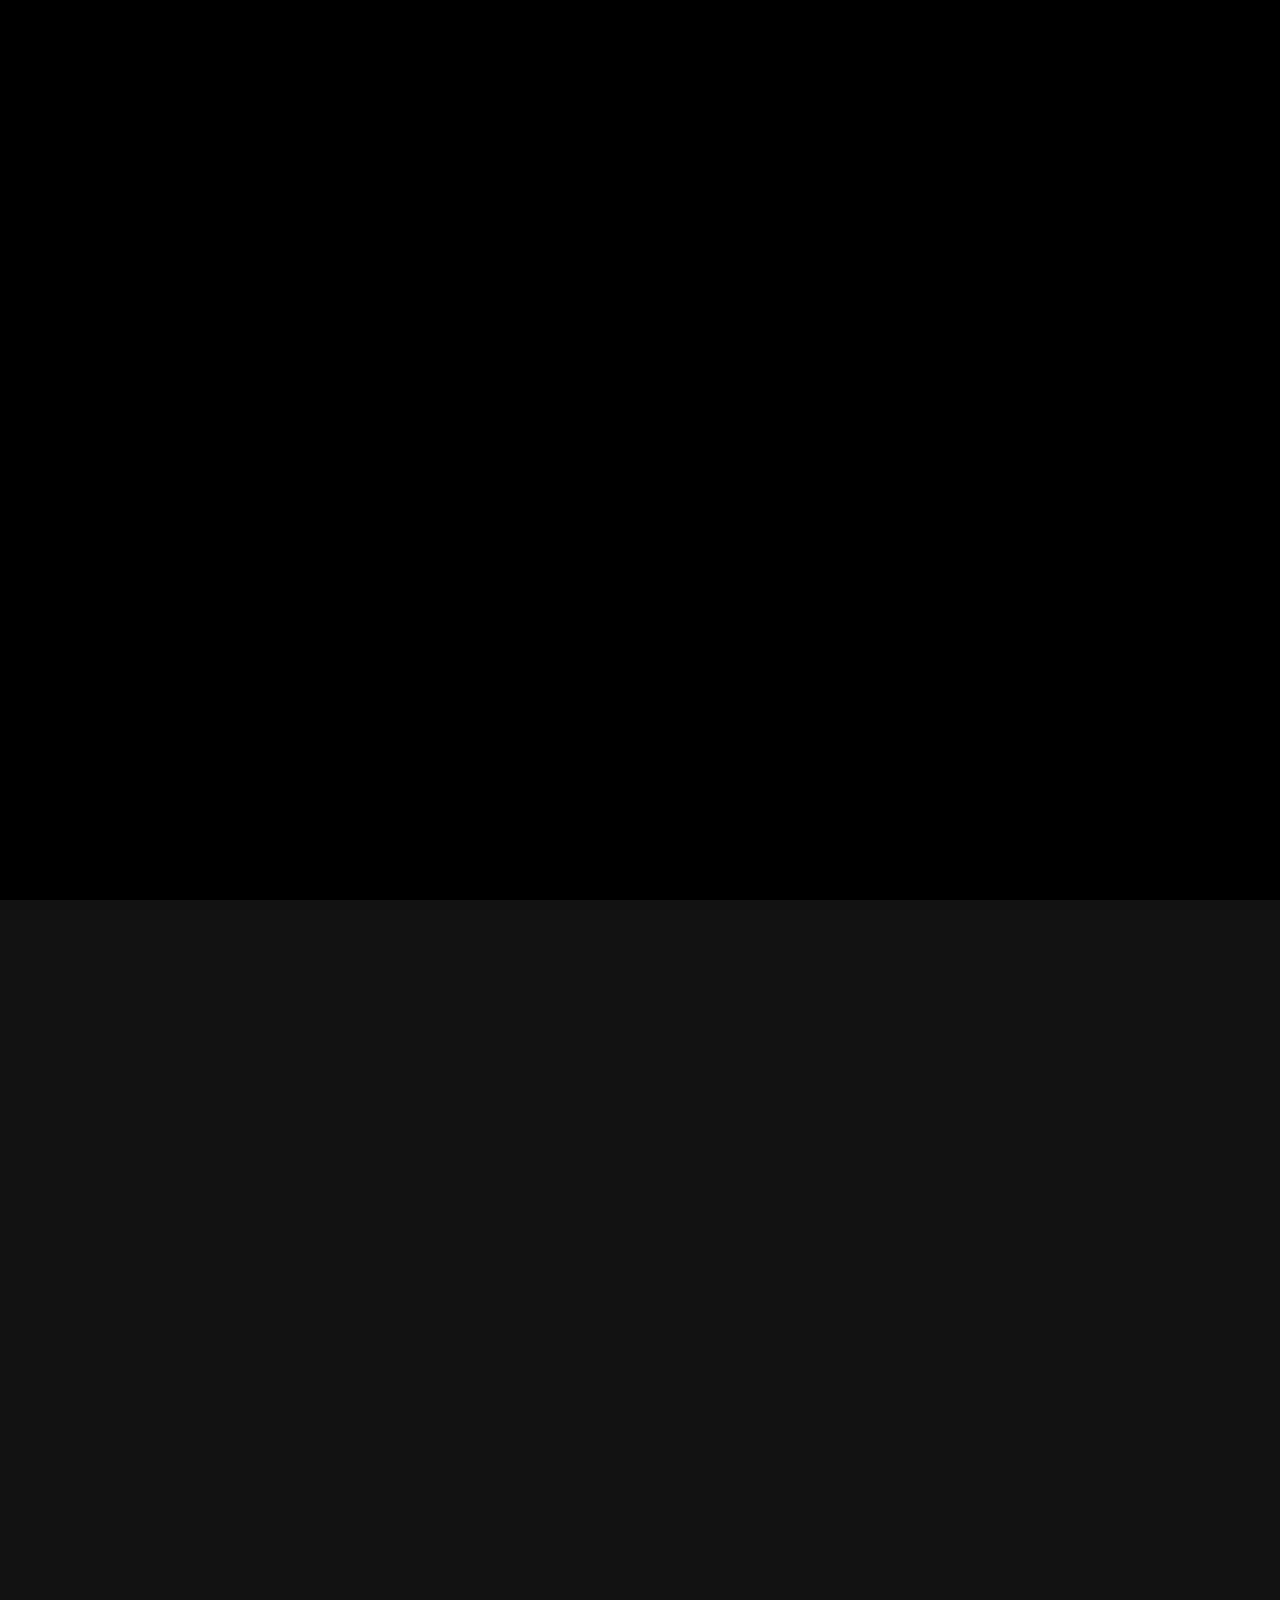
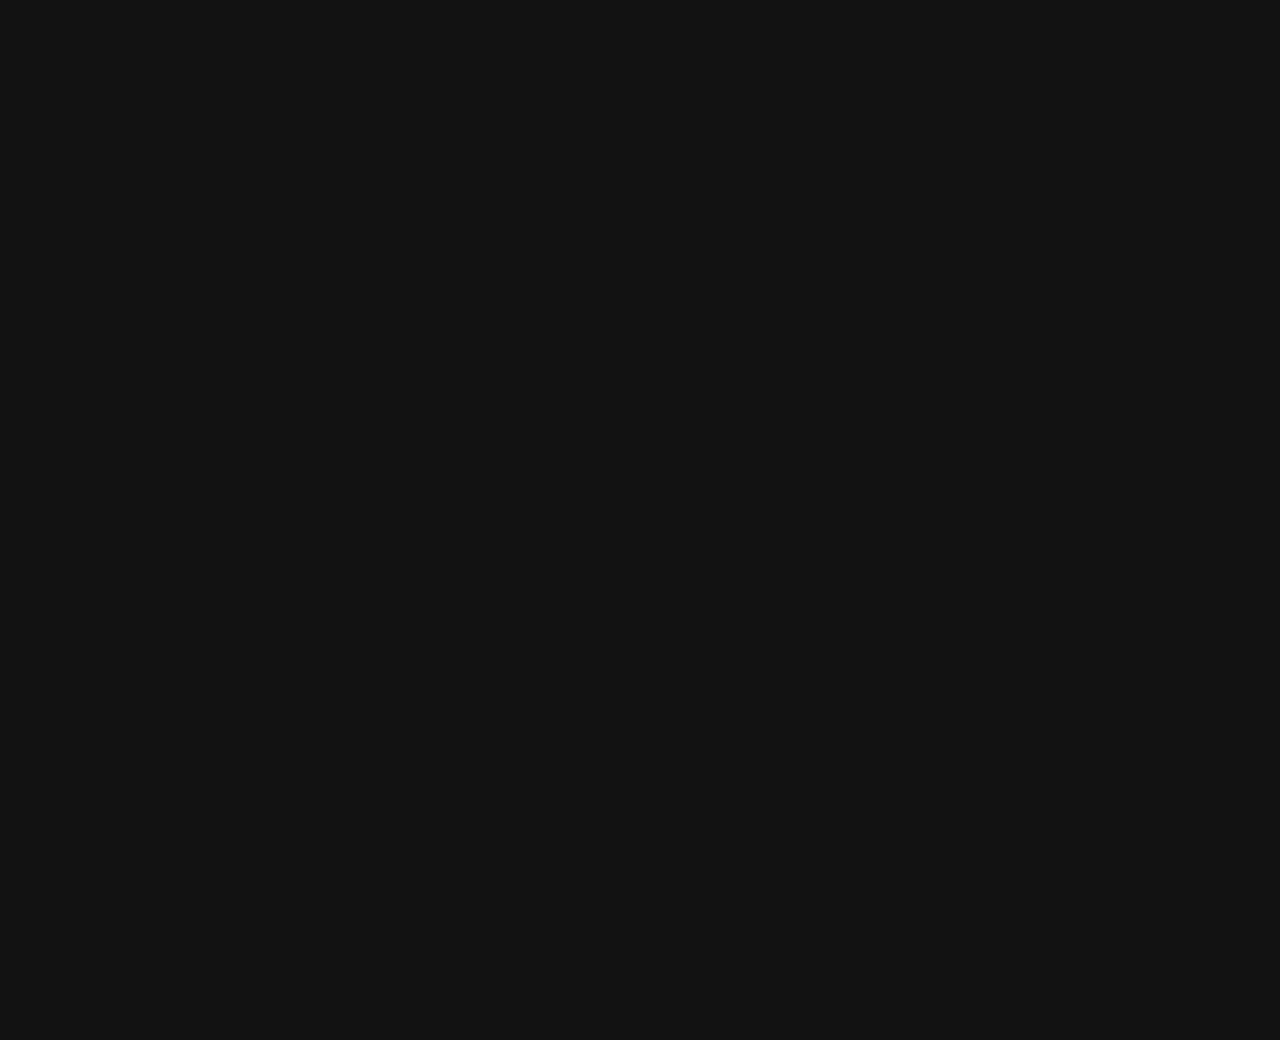
<file: app.html>
<!DOCTYPE html>
<html lang="en">
  <head>
    <meta charset="utf-8" />
    <title>Incredibox</title>
    <meta name="author" content="So Far So Good" />
    <meta name="copyright" content="http://www.sofarsogood.fr" />
    <meta name="format-detection" content="telephone=no" />
    <meta name="msapplication-tap-highlight" content="no" />
    <meta
      name="viewport"
      content="user-scalable=no,initial-scale=1,minimum-scale=1,width=device-width,height=device-height"
    />
    <link rel="stylesheet" type="text/css" href="css/style.min.css" />
  </head>
  <body class="black">
    <div id="custom-cursor"></div>
    <div id="bck-global"></div>
    <div id="app-incredibox" class="centermax">
      <div id="content" class="noselect">
        <div id="game">
          <div id="box-stage-bck"></div>
          <div id="box-stage">
            <canvas id="cnv-stage"></canvas>
            <div id="box-polo"></div>
          </div>
          <div id="box-bottom">
            <div id="bottom-shadow"></div>
            <div id="box-loader-polo" class="box-loader"></div>
            <div id="box-picto" class="shake2">
              <div class="pictoline top"></div>
              <div class="pictoline bot"></div>
            </div>
            <div id="watch-info">
              <div class="mixbanner">
                <div class="info">
                  <span class="title">Title</span>
                  <div class="dj">
                    <span class="name">DJ Name</span>
                    <div class="box-flag"><div class="fflag"></div></div>
                  </div>
                  <span class="dedi">Dedicated to Flash</span>
                </div>
                <div class="data">
                  <div class="stat">
                    <div class="boxstat liked">
                      <div class="txt"></div>
                      <div class="bck">
                        <svg class="icn-svg">
                          <use xlink:href="#ic-like-mini"></use>
                        </svg>
                      </div>
                    </div>
                    <div class="boxstat viewed">
                      <div class="txt"></div>
                      <div class="bck">
                        <svg class="icn-svg">
                          <use xlink:href="#ic-view-mini"></use>
                        </svg>
                      </div>
                    </div>
                  </div>
                  <span class="date"></span>
                </div>
                <div class="bt bt-big bt-round" id="bt-like">
                  <div class="bck">
                    <svg class="icn-svg"><use xlink:href="#ic-like"></use></svg>
                  </div>
                  <div class="hitzone"></div>
                </div>
                <div class="bt bt-big with-icn color-green" id="bt-save">
                  <div class="bck">
                    <svg class="icn-svg"><use xlink:href="#ic-edit"></use></svg>
                    <div class="txt">SAVE</div>
                  </div>
                  <div class="hitzone"></div>
                </div>
              </div>
            </div>
          </div>
          <div id="box-video"><div id="fade-video"></div></div>
          <div id="box-top">
            <div id="box-bt">
              <div id="box-bt1">
                <div class="bt bt-big bt-round back" id="bt-back">
                  <div class="bck">
                    <svg class="icn-svg">
                      <use xlink:href="#ic-close"></use>
                    </svg>
                  </div>
                  <div class="hitzone"></div>
                </div>
                <div class="bt bt-big with-icn" id="bt-stop">
                  <div class="bck">
                    <svg class="icn-svg">
                      <use xlink:href="#ic-reset"></use>
                    </svg>
                    <div class="txt">RESET</div>
                  </div>
                  <div class="hitzone"></div>
                </div>
                <div class="bt bt-big with-icn color-blue" id="bt-random">
                  <div class="bck">
                    <svg class="icn-svg">
                      <use xlink:href="#ic-random"></use>
                    </svg>
                    <div class="txt">AUTO</div>
                  </div>
                  <div class="hitzone"></div>
                </div>
                <div class="bt bt-big with-icn color-red" id="bt-record">
                  <div class="bck">
                    <svg class="icn-svg"><use xlink:href="#ic-live"></use></svg>
                    <div class="txt">REC</div>
                  </div>
                  <div class="hitzone"></div>
                </div>
                <div class="bt bt-big bt-round right home" id="bt-home">
                  <div class="bck">
                    <svg class="icn-svg"><use xlink:href="#ic-home"></use></svg>
                  </div>
                  <div class="hitzone"></div>
                </div>
              </div>
              <div id="box-bt2">
                <div class="item-left">
                  <div class="bt bt-big bt-round tool" id="bt-tool">
                    <div class="bck">
                      <svg class="icn-svg">
                        <use xlink:href="#ic-burger"></use>
                      </svg>
                    </div>
                    <div class="hitzone"></div>
                  </div>
                  <div id="cnt-record">
                    <span id="t-spent"></span><span id="t-duration"></span>
                  </div>
                </div>
                <div class="item-middle"><div id="box-bt-bonus"></div></div>
                <div class="item-right">
                  <div id="bt-clock">
                    <div id="clock-icn">
                      <svg class="icn-svg icn-gray" id="clock-icn-play">
                        <use xlink:href="#ic-play"></use>
                      </svg>
                      <svg class="icn-svg icn-gray" id="clock-icn-pause">
                        <use xlink:href="#ic-pause"></use>
                      </svg>
                    </div>
                    <canvas id="cnv-clock" width="152" height="152"></canvas>
                    <div class="hitzone"></div>
                  </div>
                </div>
              </div>
            </div>
          </div>
          <div id="box-reading-bar">
            <div id="reading-bar">
              <div id="reading-block"></div>
              <div id="reading-buffer"></div>
              <div id="reading-marker-bonus"></div>
              <div id="reading-marker"></div>
            </div>
          </div>
        </div>
      </div>
    </div>
    <div id="lock-pause"></div>
    <div id="home">
      <div id="gradient-top" class="gradient"></div>
      <div id="gradient-bot" class="gradient"></div>
      <div class="centermax">
        <div class="main-bt">
          <div class="box-top">
            <div class="tl">
              <div id="home-bt-modcredits" class="bt-modcredits"></div>
            </div>
            <div id="img-version"><div class="bck"></div></div>
            <div class="tr">
              <div id="home-bt-flip" class="bt bt-round bt-44 color">
                <div class="bck">
                  <svg class="icn-svg"><use xlink:href="#ic-flip"></use></svg>
                </div>
                <div class="hitzone"></div>
              </div>
              <div id="home-bt-info" class="bt bt-round bt-44 color">
                <div class="bck">
                  <svg class="icn-svg"><use xlink:href="#ic-info"></use></svg>
                </div>
                <div class="hitzone"></div>
              </div>
              <div id="home-bt-param" class="bt bt-round bt-44 color">
                <div class="bck">
                  <svg class="icn-svg">
                    <use xlink:href="#ic-settings"></use>
                  </svg>
                </div>
                <div class="hitzone"></div>
              </div>
            </div>
          </div>
          <div id="img-titre"><div class="bck"></div></div>
          <div class="box-bot">
            <div id="home-bt-switch" class="bt bt-round bt-80 color">
              <div class="bck">
                <svg class="icn-svg"><use xlink:href="#ic-switch"></use></svg>
              </div>
              <div class="hitzone"></div>
            </div>
            <div class="center">
              <div id="load-box">
                <div class="scale">
                  <div class="progress-box">
                    <div id="load-bar" class="progress-bar"></div>
                  </div>
                </div>
              </div>
              <div id="home-bt-play" class="bt bt-round color">
                <div class="bck">
                  <svg class="icn-svg"><use xlink:href="#ic-play"></use></svg>
                </div>
                <div class="hitzone"></div>
              </div>
            </div>
            <div id="home-bt-list" class="bt bt-round bt-80 color hoverLocked">
              <div class="bck">
                <svg class="icn-svg"><use xlink:href="#ic-mixlist"></use></svg>
              </div>
              <div class="notification__achi" id="special__showAchiNotf">1</div>
              <div class="hitzone"></div>
            </div>
          </div>
          <div id="home-dedicated"></div>
        </div>
      </div>
    </div>
    <div class="box-popup" id="pop-switch">
      <div class="bac"></div>
      <div class="flex">
        <div class="scale">
          <div class="box">
            <div class="pop">
              <div class="container">
                <div class='title'>Enjoy other versions</div>
                <div id="sp-select">
                  <div class="sp-line">            
                  </div>
                </div>
              </div>
            </div>
          </div>
        </div>
      </div>
    </div>
    <div id="mixlist">
      <div class="bac"></div>
      <div id="poplist">
        <div class="tabbox">
          <div class="tab icon active" id="tab-mixlist">
            <div class="icon">
              <svg class="icn-svg">
                <use xlink:href="#ic-mixlist-mini"></use>
              </svg>
            </div>
            <div class="txt">Mixlist</div>
            <div class="hitzone"></div>
          </div>
          <div class="tab icon" id="tab-myachi">
            <div class="icon">
              <svg class="icn-svg">
                <use xlink:href="#ic-rate"></use>
              </svg>
            </div>
            <div class="txt">Achievements</div>
            <div class="hitzone"></div>
          </div>
        </div>
        <div class="containbox">
          <div class="pagebox" id="box-mixlist">
            <div class="tab-filter">
              <div class="bt with-icn color" id="bt-mymix">
                <div class="bck">
                  <svg class="icn-svg">
                    <use xlink:href="#ic-mixlist"></use>
                  </svg>
                  <div class="txt">My mix</div>
                </div>
                <div class="hitzone"></div>
              </div>
              <div class="bt with-icn color" id="bt-myfav">
                <div class="bck">
                  <svg class="icn-svg"><use xlink:href="#ic-rate"></use></svg>
                  <div class="txt">My Fav</div>
                </div>
                <div class="hitzone"></div>
              </div>
            </div>
          </div>
          <div class="pagebox" id="box-myachi">
            <div class="scrollbox">
              <div id="achievements-list" class="achievements-container"></div>
            </div>
          </div>
          <div id="scrollbox">
            <div class="boxline"></div>
            <div class="boxinfo"></div>
            <div class="spinner-box">
              <svg class="icn-svg col-version">
                <use xlink:href="#ic-loader"></use>
              </svg>
            </div>
          </div>
        </div>
      </div>
    </div>
    <div class="box-popup with-tab" id="pop-info">
      <div class="bac"></div>
      <div class="flex">
        <div class="scale">
          <div class="box">
            <div class="box-tab">
              <div class="tab" id="tab-tuto">
                <div class="txt">Help</div>
                <div class="hitzone"></div>
              </div>
              <div class="tab" id="tab-credit">
                <div class="txt">Credits</div>
                <div class="hitzone"></div>
              </div>
              <div class="tab" id="tab-follow">
                <div class="txt">Follow</div>
                <div class="hitzone"></div>
              </div>
              <div class="tab" id="tab-modhistory">
                <div class="txt">Mod Library</div>
                <div class="hitzone"></div>
              </div>
            </div>
            <div class="pop" id="pop-tuto">
              <div class="container">
                <div class="slideshow">
                  <div class="overflow-box">
                    <div class="img-row">
                      <div class="bloc" id="bloc-tuto1">
                        <div class="img"></div>
                        <div class="txt"><span></span></div>
                      </div>
                      <div class="bloc" id="bloc-tuto2">
                        <div class="img"></div>
                        <div class="txt"><span></span></div>
                      </div>
                      <div class="bloc" id="bloc-tuto3">
                        <div class="img"></div>
                        <div class="txt"><span></span></div>
                      </div>
                      <div class="bloc" id="bloc-tuto4">
                        <div class="img"></div>
                        <div class="txt"><span></span></div>
                      </div>
                      <div class="bloc" id="bloc-tuto5">
                        <div class="img"></div>
                        <div class="txt"><span></span></div>
                      </div>
                    </div>
                  </div>
                  <div class="nav-box">
                    <div class="bt bt-round bt-big">
                      <div class="bck">
                        <svg class="icn-svg">
                          <use xlink:href="#ic-navl"></use>
                        </svg>
                      </div>
                      <div class="hitzone"></div>
                    </div>
                    <div class="pt-box"></div>
                    <div class="bt bt-round bt-big">
                      <div class="bck">
                        <svg class="icn-svg">
                          <use xlink:href="#ic-navr"></use>
                        </svg>
                      </div>
                      <div class="hitzone"></div>
                    </div>
                  </div>
                </div>
              </div>
            </div>
            <div class="pop" id="pop-credit">
              <div class="container">
                <div class="logo"><div class="bck"></div></div>
                <div class="text" id="copy">
                  Created by SO FAR SO GOOD<br />Copyright © 2019 SO FAR SO
                  GOOD. All rights reserved.
                </div>
                <div class="bloc-hr"><hr /></div>
                <div class="text" id="team">
                  Allan Durand: Director, code &amp; animation<br />Romain
                  Delambily: Design &amp; illustration<br />Incredible Polo:
                  Music &amp; sound design
                </div>
                <div class="bloc-hr"><hr /></div>
                <div>
                  <div class="bt bt-light with-icn" id="bt-feedback">
                    <div class="bck">
                      <svg class="icn-svg">
                        <use xlink:href="#ic-mail"></use>
                      </svg>
                      <div class="txt">Feedback</div>
                    </div>
                    <div class="hitzone"></div>
                  </div>
                  <div class="bt bt-light with-icn" id="bt-faq">
                    <div class="bck">
                      <svg class="icn-svg">
                        <use xlink:href="#ic-help"></use>
                      </svg>
                      <div class="txt">FAQ</div>
                    </div>
                    <div class="hitzone"></div>
                  </div>
                  <div class="bt bt-light with-icn" id="bt-rating">
                    <div class="bck">
                      <svg class="icn-svg">
                        <use xlink:href="#ic-rate"></use>
                      </svg>
                      <div class="txt">Rating</div>
                    </div>
                    <div class="hitzone"></div>
                  </div>
                </div>
              </div>
            </div>
            <div class="pop" id="pop-follow">
              <div class="container">
                <div class="title" id="git">Get in touch</div>
                <div class="btbox">
                  <div class="bt bt-round bt-big color-facebook">
                    <div class="bck">
                      <svg class="icn-svg">
                        <use xlink:href="#ic-facebook"></use>
                      </svg>
                    </div>
                    <div class="hitzone"></div>
                  </div>
                  <div class="bt bt-round bt-big color-twitter">
                    <div class="bck">
                      <svg class="icn-svg">
                        <use xlink:href="#ic-twitter"></use>
                      </svg>
                    </div>
                    <div class="hitzone"></div>
                  </div>
                  <div class="bt bt-round bt-big color-instagram">
                    <div class="bck">
                      <svg class="icn-svg">
                        <use xlink:href="#ic-instagram"></use>
                      </svg>
                    </div>
                    <div class="hitzone"></div>
                  </div>
                  <div class="bt bt-round bt-big color-youtube">
                    <div class="bck">
                      <svg class="icn-svg">
                        <use xlink:href="#ic-youtube"></use>
                      </svg>
                    </div>
                    <div class="hitzone"></div>
                  </div>
                  <div class="bt bt-round bt-big color-tumblr">
                    <div class="bck">
                      <svg class="icn-svg">
                        <use xlink:href="#ic-tumblr"></use>
                      </svg>
                    </div>
                    <div class="hitzone"></div>
                  </div>
                </div>
                <div class="bloc-hr"><hr /></div>
                <div class="title" id="shop">Shop</div>
                <div id="img-shop"></div>
              </div>
            </div>
            <div class="pop" id="pop-modhistory">
              <div class="container">
                <svg class="icn-svg spin"><use xlink:href="#ic-loader"></use></svg>
              </div>
            </div>
          </div>
        </div>
      </div>
    </div>
    <div class="box-popup with-tab" id="pop-param">
      <div class="bac"></div>
      <div class="flex">
        <div class="scale">
          <div class="box">
            <div class="box-tab">
              <div class="tab" id="tab-setting">
                <div class="txt">Settings</div>
                <div class="hitzone"></div>
              </div>
              <div class="tab" id="tab-advsetting">
                <div class="txt">Adv. Settings</div>
                <div class="hitzone"></div>
              </div>
            </div>
            <div class="pop" id="pop-language">
              <div class="container"><div class="box-lang"></div></div>
            </div>
            <div class="pop" id="pop-setting">
              <div class="container">
                <div class="paramline" id="param-dark">
                  <span class="label">Dark mode</span>
                  <div class="bt-onoff hoverLocked">
                    <div class="slider"></div>
                    <div class="ic-locked mini">
                      <svg class="icn-svg">
                        <use xlink:href="#ic-lock"></use>
                      </svg>
                    </div>
                    <div class="hitzone"></div>
                  </div>
                </div>
                <div class="bloc-hr"><hr /></div>
                <div class="paramline" id="param-reset">
                  <span class="label">Reset bonuses progression</span>
                  <div class="ic-info">
                    <svg class="icn-svg"><use xlink:href="#ic-help"></use></svg>
                    <div class="hitzone"></div>
                  </div>
                  <div class="bt bt-light hoverLocked">
                    <div class="bck"><div class="txt">Reset</div></div>
                    <div class="ic-locked mini">
                      <svg class="icn-svg">
                        <use xlink:href="#ic-lock"></use>
                      </svg>
                    </div>
                    <div class="hitzone"></div>
                  </div>
                </div>
                <div class="bloc-hr"><hr /></div>
                <div class="paramline" id="param-reset-achi">
                  <span class="label">Reset achievements progression</span>
                  <div class="ic-info">
                    <svg class="icn-svg"><use xlink:href="#ic-help"></use></svg>
                    <div class="hitzone" id="info-achi-reset"></div>
                  </div>
                  <div class="bt bt-light hoverLocked">
                    <div class="bck"><div class="txt">Reset</div></div>
                    <div class="ic-locked mini">
                      <svg class="icn-svg">
                        <use xlink:href="#ic-lock"></use>
                      </svg>
                    </div>
                    <div class="hitzone" id="action-reset-achi"></div>
                    <div class="bloc-hr"><hr /></div>
                  </div>
                </div>
                <div class="bloc-hr"><hr /></div>
                <div class="paramline" id="param-reset-all">
                  <span class="label">Reset everything</span>
                  <div class="ic-info">
                    <svg class="icn-svg"><use xlink:href="#ic-help"></use></svg>
                    <div class="hitzone" id="info-all-reset"></div>
                  </div>
                  <div class="bt bt-light hoverLocked">
                    <div class="bck"><div class="txt">Reset</div></div>
                    <div class="ic-locked mini">
                      <svg class="icn-svg">
                        <use xlink:href="#ic-lock"></use>
                      </svg>
                    </div>
                    <div class="hitzone" id="action-reset-all"></div>
                    <div class="bloc-hr"><hr /></div>
                  </div>
                </div>
                <div class="bloc-hr"><hr /></div>
              </div>
            </div>
            <div class="pop" id="pop-advsetting">
              <div class="container">
                <div class="paramline" id="param-bgchanges">
                  <span class="label">Fade Outs / BG Changes</span>
                  <div class="ic-info">
                    <svg class="icn-svg"><use xlink:href="#ic-help"></use></svg>
                    <div class="hitzone" id="info-bgchanges"></div>
                  </div>
                  <div class="bt-onoff hoverLocked">
                    <div class="slider"></div>
                    <div class="ic-locked mini">
                      <svg class="icn-svg">
                        <use xlink:href="#ic-lock"></use>
                      </svg>
                    </div>
                    <div class="hitzone" id="bgchangesbutton"></div>
                  </div>
                </div>
                <div class="bloc-hr"><hr /></div>
                <div class="paramline" id="param-disableshake">
                  <span class="label">Shake Effects</span>
                  <div class="ic-info">
                    <svg class="icn-svg"><use xlink:href="#ic-help"></use></svg>
                    <div class="hitzone" id="info-shakeEffects"></div>
                  </div>
                  <div class="bt-onoff hoverLocked">
                    <div class="slider"></div>
                    <div class="ic-locked mini">
                      <svg class="icn-svg">
                        <use xlink:href="#ic-lock"></use>
                      </svg>
                    </div>
                    <div class="hitzone" id="ShakeeffectsButton"></div>
                  </div>
                </div>
                <div class="bloc-hr"><hr /></div>
                <div class="paramline" id="param-disablelyrics">
                  <span class="label">Lyrics</span>
                  <div class="ic-info">
                    <svg class="icn-svg"><use xlink:href="#ic-help"></use></svg>
                    <div class="hitzone" id="info-disablelyrics"></div>
                  </div>
                  <div class="bt-onoff hoverLocked">
                    <div class="slider"></div>
                    <div class="ic-locked mini">
                      <svg class="icn-svg">
                        <use xlink:href="#ic-lock"></use>
                      </svg>
                    </div>
                    <div class="hitzone" id="LyricsDebulgButton"></div>
                  </div>
                </div>
                <div class="bloc-hr"><hr /></div>
                <div class="paramline" id="param-displaymodsounds">
                  <span class="label">Custom SFX</span>
                  <div class="ic-info">
                    <svg class="icn-svg"><use xlink:href="#ic-help"></use></svg>
                    <div class="hitzone" id="info-displaymodsounds"></div>
                  </div>
                  <div class="bt-onoff hoverLocked">
                    <div class="slider"></div>
                    <div class="ic-locked mini">
                      <svg class="icn-svg">
                        <use xlink:href="#ic-lock"></use>
                      </svg>
                    </div>
                    <div class="hitzone" id="displaymodsoundsButton"></div>
                  </div>
                </div>
                <div class="bloc-hr"><hr /></div>
                <div class="paramline" id="param-particleseffect">
                  <span class="label">Particles</span>
                  <div class="ic-info">
                    <svg class="icn-svg"><use xlink:href="#ic-help"></use></svg>
                    <div class="hitzone" id="info-particleseffect"></div>
                  </div>
                  <div class="bt-onoff hoverLocked">
                    <div class="slider"></div>
                    <div class="ic-locked mini">
                      <svg class="icn-svg">
                        <use xlink:href="#ic-lock"></use>
                      </svg>
                    </div>
                    <div class="hitzone" id="particleseffectbutton"></div>
                  </div>
                </div>
                <div class="bloc-hr"><hr /></div>
                <div class="paramline" id="param-Cursor">
                  <span class="label">Custom Cursor</span>
                  <div class="ic-info">
                    <svg class="icn-svg"><use xlink:href="#ic-help"></use></svg>
                    <div class="hitzone" id="info-Cursor"></div>
                  </div>
                  <div class="bt-onoff hoverLocked">
                    <div class="slider"></div>
                    <div class="ic-locked mini">
                      <svg class="icn-svg">
                        <use xlink:href="#ic-lock"></use>
                      </svg>
                    </div>
                    <div class="hitzone" id="Cursorbuttoneffect"></div>
                  </div>
                </div>
                <div class="bloc-hr" id="hide-option-hr"><hr /></div>
                <div class="text mini" id="modVersion">Loading...</div>
              </div>
            </div>
          </div>
        </div>
      </div>
    </div>
    <div class="box-popup" id="pop-popup">
      <div class="centerbck">
        <div class="bac"></div>
        <div class="flex">
          <div class="scale">
            <div class="box">
              <div class="pop">
                <div class="container">
                  <div class="title"></div>
                  <div class="text"></div>
                  <div class="content"></div>
                </div>
                <div class="icon bt bt-round bt-44">
                  <div class="bck">
                    <svg class="icn-svg">
                      <use xlink:href="#ic-close"></use>
                    </svg>
                  </div>
                  <div class="hitzone"></div>
                </div>
              </div>
            </div>
          </div>
        </div>
      </div>
    </div>
    <div class="box-popup" id="pop-dialog">
      <div class="bac"></div>
      <div class="flex">
        <div class="scale">
          <div class="box">
            <div class="pop">
              <div class="container">
                <div class="title">TITLE</div>
                <div class="text">Text</div>
                <div class="content"></div>
              </div>
            </div>
          </div>
        </div>
      </div>
    </div>
    <div class="box-popup" id="pop-menu-exit">
      <div class="bac"></div>
      <div class="flex">
        <div class="scale">
          <div class="box">
            <div class="pop">
              <div class="container"></div>
              <div class="icon bt bt-round bt-44">
                <div class="bck">
                  <svg class="icn-svg"><use xlink:href="#ic-close"></use></svg>
                </div>
                <div class="hitzone"></div>
              </div>
            </div>
          </div>
        </div>
      </div>
    </div>
    <div id="fade-all" class="fadeIn"></div>
    <div id="lock-all"></div>
    <div id="dragbar"></div>
    <script src="js/mod.js"></script>
    <script src="js/libs/jquery.js"></script>
    <script src="js/libs/tsparticles.confetti.bundle.min.js"></script>
    <script src="js/libs/TweenMax.min.js"></script>
    <script src="js/libs/EasePack.min.js"></script>
    <script src="js/libs/ScrollToPlugin.min.js"></script>
    <script src="js/script.min.js"></script>
    <script src="js/apps.js"></script>
    <script src="js/evadarescripts.js"></script>
    <script>document.getElementById(`modVersion`).innerHTML = `Rem's Incredibox Modding Build v0.9.4 <br> ${RegisterMod} v${RegisterModVersion} by ${ModDeveloper}`;</script>
    <svg
      aria-hidden="true"
      style="position: absolute; width: 0; height: 0; overflow: hidden"
      version="1.1"
      xmlns="http://www.w3.org/2000/svg"
      xmlns:xlink="http://www.w3.org/1999/xlink"
    >
      <defs>
        <symbol id="ic-schools" viewBox="0 0 32 32">
          <path
            d="M26.133 18.827c0.183-0.249 0.294-0.563 0.294-0.901 0-0.009-0-0.019-0-0.028l0 0.001c0.001-0.021 0.002-0.046 0.002-0.070 0-0.414-0.186-0.784-0.48-1.032l-0.002-0.002v-2.613c0-0.218-0.177-0.395-0.395-0.395v0h-8.192c-0.394 0.142-0.848 0.224-1.322 0.224-0.013 0-0.027-0-0.040-0h0.002c-1.237 0-2.24-0.469-2.24-1.067s1.003-1.067 2.24-1.067c0.009-0 0.019-0 0.030-0 0.476 0 0.934 0.080 1.36 0.228l-0.029-0.009h8.16c0.005 0.001 0.011 0.002 0.017 0.002 0.050 0 0.091-0.041 0.091-0.091 0-0.041-0.027-0.075-0.064-0.087l-0.001-0-9.168-4.267c-0.116-0.056-0.251-0.088-0.395-0.088s-0.279 0.032-0.4 0.090l0.006-0.002-10.757 5.045c-0.106 0.044-0.179 0.147-0.179 0.267s0.073 0.223 0.177 0.266l0.002 0.001 10.757 5.045c0.116 0.056 0.251 0.088 0.395 0.088s0.279-0.032 0.4-0.090l-0.006 0.002 8.891-4.171v2.667c-0.327 0.239-0.537 0.622-0.537 1.054 0 0.037 0.002 0.073 0.004 0.108l-0-0.005c-0 0.012-0.001 0.025-0.001 0.039 0 0.343 0.119 0.659 0.317 0.908l-0.002-0.003c-0.37 0.491-0.597 1.109-0.608 1.779l-0 0.003c-0.001 0.016-0.002 0.035-0.002 0.053 0 0.391 0.316 0.707 0.706 0.709h0.902c0.388-0.002 0.701-0.316 0.701-0.704 0-0.021-0.001-0.041-0.003-0.061l0 0.003c0-0.003 0-0.007 0-0.010 0-0.689-0.237-1.324-0.634-1.825l0.005 0.006z"
          ></path>
          <path
            d="M15.728 20.549l-5.973-2.805v4.656c1.717 1.308 3.886 2.106 6.239 2.133l0.006 0c2.36-0.028 4.528-0.825 6.271-2.152l-0.026 0.019v-4.656l-5.973 2.805c-0.080 0.038-0.173 0.060-0.272 0.060s-0.192-0.022-0.276-0.062l0.004 0.002z"
          ></path>
        </symbol>
        <symbol id="ic-signout" viewBox="0 0 32 32">
          <path
            d="M9.867 14.192c0.442 0 0.8-0.358 0.8-0.8v0-3.792h6.453c0.442 0 0.8-0.358 0.8-0.8s-0.358-0.8-0.8-0.8v0h-7.248c-0 0-0.001 0-0.002 0-0.22 0-0.42 0.090-0.564 0.235l-0 0c-0.148 0.141-0.24 0.34-0.24 0.56 0 0.004 0 0.007 0 0.011v-0.001 4.587c0 0.442 0.358 0.8 0.8 0.8v0z"
          ></path>
          <path
            d="M17.125 22.4h-6.459v-3.787c0-0.442-0.358-0.8-0.8-0.8s-0.8 0.358-0.8 0.8v0 4.587c0 0 0 0.001 0 0.002 0 0.22 0.090 0.42 0.235 0.564l0 0c0.141 0.145 0.337 0.235 0.555 0.235 0.004 0 0.007-0 0.011-0h7.253c0.442 0 0.8-0.358 0.8-0.8s-0.358-0.8-0.8-0.8v0z"
          ></path>
          <path
            d="M25.067 15.499l-4.267-2.667c-0.086-0.053-0.19-0.084-0.301-0.084s-0.215 0.031-0.304 0.086l0.003-0.001c-0.183 0.103-0.304 0.296-0.304 0.517 0 0.006 0 0.011 0 0.017l-0-0.001v1.867h-6.059c-0.442 0-0.8 0.358-0.8 0.8s0.358 0.8 0.8 0.8v0h6.075v1.835c-0 0.003-0 0.006-0 0.010 0 0.223 0.121 0.418 0.301 0.522l0.003 0.002c0.083 0.044 0.181 0.069 0.285 0.069 0.001 0 0.002 0 0.004 0h-0c0.006 0 0.013 0 0.020 0 0.102 0 0.198-0.026 0.282-0.071l-0.003 0.002 4.267-2.667c0.171-0.107 0.282-0.294 0.283-0.507v-0c0-0.008 0.001-0.017 0.001-0.026 0-0.212-0.112-0.398-0.281-0.501l-0.003-0.001z"
          ></path>
        </symbol>
        <symbol id="ic-news" viewBox="0 0 32 32">
          <path
            d="M20.8 6.533c-0.066-0.225-0.27-0.387-0.513-0.387-0.123 0-0.236 0.041-0.326 0.111l0.001-0.001-7.163 5.445 2.133 7.883 8.928 1.067c0.020 0.003 0.043 0.004 0.066 0.004 0.295 0 0.533-0.239 0.533-0.533 0-0.049-0.007-0.096-0.019-0.141l0.001 0.004z"
          ></path>
          <path
            d="M25.328 12.501c-0.266-0.97-0.937-1.747-1.814-2.152l-0.021-0.008 1.339 4.96c0.384-0.535 0.614-1.202 0.614-1.924 0-0.312-0.043-0.613-0.123-0.9l0.006 0.023z"
          ></path>
          <path
            d="M12.347 20.267l1.067-0.283-2.133-7.877-3.456 0.933c-0.914 0.255-1.573 1.080-1.573 2.058 0 0.192 0.025 0.377 0.073 0.554l-0.003-0.015-0.613 0.165 1.013 3.733 0.613-0.165v0.037c0.253 0.916 1.079 1.577 2.060 1.577 0.197 0 0.388-0.027 0.569-0.077l-0.015 0.004c0.496 1.547 1.435 4.043 2.475 4.64 0.047 0.035 0.107 0.056 0.171 0.056 0.015 0 0.029-0.001 0.044-0.003l-0.002 0 2.475-0.667c0.097-0.024 0.167-0.11 0.167-0.212 0-0.056-0.021-0.107-0.055-0.145l0 0c-1.099-1.251-2.057-2.669-2.823-4.2l-0.052-0.115z"
          ></path>
        </symbol>
        <symbol id="ic-fullscreen-on" viewBox="0 0 32 32">
          <path
            d="M22.4 9.6v0 3.792c0 0.442 0.358 0.8 0.8 0.8s0.8-0.358 0.8-0.8v0-4.592c-0.001-0.221-0.090-0.42-0.235-0.565l0 0c-0.145-0.144-0.345-0.234-0.565-0.235h-4.592c-0.442 0-0.8 0.358-0.8 0.8s0.358 0.8 0.8 0.8v0z"
          ></path>
          <path
            d="M9.6 9.6h3.792c0.442 0 0.8-0.358 0.8-0.8s-0.358-0.8-0.8-0.8v0h-4.592c-0.221 0.001-0.42 0.090-0.565 0.235l0-0c-0.144 0.145-0.234 0.345-0.235 0.565v4.592c0 0.442 0.358 0.8 0.8 0.8s0.8-0.358 0.8-0.8v0z"
          ></path>
          <path
            d="M9.6 22.4v0-3.792c0-0.442-0.358-0.8-0.8-0.8s-0.8 0.358-0.8 0.8v0 4.592c0.001 0.221 0.090 0.42 0.235 0.565l-0-0c0.145 0.144 0.345 0.234 0.565 0.235h4.592c0.442 0 0.8-0.358 0.8-0.8s-0.358-0.8-0.8-0.8v0z"
          ></path>
          <path
            d="M22.4 22.4h-3.792c-0.442 0-0.8 0.358-0.8 0.8s0.358 0.8 0.8 0.8v0h4.592c0.221-0.001 0.42-0.090 0.565-0.235l-0 0c0.144-0.145 0.234-0.345 0.235-0.565v-4.592c0-0.442-0.358-0.8-0.8-0.8s-0.8 0.358-0.8 0.8v0z"
          ></path>
        </symbol>
        <symbol id="ic-lock" viewBox="0 0 32 32">
          <path
            d="M21.579 13.333h-1.28v-2.453c0-1.968-1.877-4.112-4.347-4.16-2.317 0.044-4.196 1.86-4.341 4.147l-0.001 0.013v2.453h-1.189c-0.010-0-0.021-0.001-0.033-0.001-0.571 0-1.035 0.463-1.035 1.035 0 0.011 0 0.023 0.001 0.034l-0-0.002v7.909c-0 0.010-0.001 0.021-0.001 0.032 0 0.571 0.463 1.035 1.035 1.035 0.011 0 0.023-0 0.034-0.001l-0.002 0h11.157c0.010 0 0.021 0 0.032 0 0.571 0 1.035-0.463 1.035-1.035 0-0.011-0-0.023-0.001-0.034l0 0.002v-7.861c0.001-0.014 0.001-0.031 0.001-0.048 0-0.589-0.478-1.067-1.067-1.067-0 0-0.001 0-0.001 0h0zM13.211 10.928c0.112-1.427 1.298-2.542 2.744-2.542s2.632 1.115 2.743 2.533l0.001 0.010v2.464h-5.488z"
          ></path>
        </symbol>
        <symbol id="ic-apple" viewBox="0 0 32 32">
          <path
            d="M20.603 14.997c0.020-1.423 0.776-2.665 1.903-3.366l0.017-0.010c-0.734-1.033-1.91-1.711-3.247-1.755l-0.007-0c-1.371-0.144-2.699 0.8-3.392 0.8s-1.787-0.8-2.944-0.779c-1.562 0.052-2.91 0.924-3.631 2.197l-0.011 0.022c-1.6 2.725-0.4 6.725 1.109 8.923 0.752 1.067 1.637 2.283 2.789 2.24s1.557-0.715 2.923-0.715 1.744 0.715 2.928 0.688 1.973-1.067 2.704-2.171c0.516-0.72 0.938-1.554 1.22-2.449l0.017-0.063c-1.404-0.601-2.372-1.968-2.379-3.562v-0.001z"
          ></path>
          <path
            d="M18.373 8.421c0.574-0.681 0.923-1.568 0.923-2.537 0-0.106-0.004-0.21-0.012-0.314l0.001 0.014c-1.048 0.112-1.963 0.609-2.615 1.345l-0.004 0.004c-0.582 0.655-0.937 1.523-0.937 2.473 0 0.091 0.003 0.18 0.010 0.269l-0.001-0.012c0.011 0 0.025 0 0.038 0 1.046 0 1.98-0.482 2.591-1.237l0.005-0.006z"
          ></path>
        </symbol>
        <symbol id="ic-at" viewBox="0 0 32 32">
          <path
            d="M15.765 8.133c-4.266 0.006-7.722 3.466-7.722 7.733 0 4.271 3.462 7.733 7.733 7.733 1.156 0 2.252-0.253 3.237-0.708l-0.048 0.020c0.277-0.136 0.464-0.416 0.464-0.739 0-0.133-0.032-0.258-0.087-0.369l0.002 0.005c-0.138-0.279-0.421-0.467-0.748-0.467-0.132 0-0.256 0.031-0.367 0.085l0.005-0.002c-0.643 0.217-1.383 0.343-2.153 0.343-0.108 0-0.214-0.002-0.321-0.007l0.015 0.001c-0.029 0.001-0.063 0.001-0.097 0.001-3.187 0-5.771-2.584-5.771-5.771 0-0.034 0-0.068 0.001-0.102l-0 0.005c-0.001-0.029-0.001-0.063-0.001-0.097 0-3.187 2.584-5.771 5.771-5.771 0.034 0 0.068 0 0.102 0.001l-0.005-0c0.033-0.001 0.073-0.001 0.112-0.001 3.187 0 5.771 2.584 5.771 5.771 0 0.025-0 0.050-0 0.074l0-0.004c-0.032 0.581-0.123 1.744-0.725 2.171-0.306 0.199-0.68 0.317-1.081 0.317-0.196 0-0.386-0.028-0.565-0.081l0.014 0.004c-0.667-0.16-1.067-0.832-0.917-1.973l0.373-2.853c0.002-0.025 0.003-0.054 0.003-0.083 0-0.441-0.281-0.815-0.674-0.955l-0.007-0.002c-0.447-0.153-0.961-0.241-1.496-0.241-0.037 0-0.073 0-0.109 0.001l0.005-0c-2.768-0.080-4.469 2.395-4.395 4.741-0.001 0.021-0.001 0.045-0.001 0.070 0 1.286 1.032 2.331 2.314 2.352l0.002 0c0.038 0.002 0.082 0.003 0.127 0.003 1.028 0 1.918-0.592 2.346-1.454l0.007-0.015c0.224 1.025 1.015 1.818 2.020 2.045l0.018 0.003c0.332 0.099 0.713 0.155 1.107 0.155 0.433 0 0.851-0.069 1.242-0.195l-0.028 0.008c1.024-0.299 2.24-1.477 2.24-4.016 0 0 0-0 0-0 0-4.263-3.45-7.721-7.711-7.733h-0.001zM16.576 15.696c-0.341 0.912-0.928 1.824-1.637 1.851s-0.955-0.192-0.976-0.917c-0.048-1.483 0.971-2.736 2.251-2.763 0.068-0.007 0.147-0.011 0.227-0.011s0.159 0.004 0.237 0.011l-0.010-0.001c0.101 0 0.272 0.101 0.267 0.213-0.037 0.59-0.165 1.141-0.37 1.652l0.013-0.036z"
          ></path>
        </symbol>
        <symbol id="ic-burger" viewBox="0 0 32 32">
          <path
            d="M20.88 12.267h-9.76c-0.442 0-0.8-0.358-0.8-0.8s0.358-0.8 0.8-0.8v0h9.76c0.442 0 0.8 0.358 0.8 0.8s-0.358 0.8-0.8 0.8v0z"
          ></path>
          <path
            d="M20.88 16.8h-9.76c-0.442 0-0.8-0.358-0.8-0.8s0.358-0.8 0.8-0.8v0h9.76c0.442 0 0.8 0.358 0.8 0.8s-0.358 0.8-0.8 0.8v0z"
          ></path>
          <path
            d="M20.88 21.333h-9.76c-0.442 0-0.8-0.358-0.8-0.8s0.358-0.8 0.8-0.8v0h9.76c0.442 0 0.8 0.358 0.8 0.8s-0.358 0.8-0.8 0.8v0z"
          ></path>
        </symbol>
        <symbol id="ic-check" viewBox="0 0 32 32">
          <path
            d="M16 21.867c0.133-0.277 3.365-6.88 7.003-10.283 0.199-0.183 0.326-0.441 0.336-0.729l0-0.002c-0.003-0.587-0.48-1.061-1.067-1.061-0.268 0-0.513 0.099-0.7 0.262l0.001-0.001c-2.779 2.592-5.264 6.773-6.496 9.067l-0.315 0.576-0.48-0.496-4.384-4.24c-0.186-0.181-0.441-0.293-0.722-0.293-0.003 0-0.006 0-0.009 0h0c-0.008-0-0.018-0-0.027-0-0.574 0-1.040 0.466-1.040 1.040 0 0.009 0 0.019 0 0.028l-0-0.001c0.003 0.29 0.125 0.55 0.32 0.736l0 0 5.867 5.691c0.19 0.181 0.447 0.292 0.73 0.293h0c0.027 0.002 0.059 0.004 0.091 0.004s0.063-0.001 0.095-0.004l-0.004 0c0.354-0.055 0.646-0.276 0.797-0.58l0.003-0.006z"
          ></path>
        </symbol>
        <symbol id="ic-close" viewBox="0 0 32 32">
          <path
            d="M21.333 20.021l-4.037-4.021 4.005-4.021c0.168-0.165 0.273-0.394 0.273-0.648s-0.104-0.483-0.272-0.648l-0-0c-0.166-0.168-0.396-0.272-0.651-0.272h-0c-0.001 0-0.002 0-0.002 0-0.252 0-0.48 0.104-0.643 0.272l-0 0-4.005 4.016-4.032-4.032c-0.167-0.165-0.396-0.267-0.649-0.267-0.001 0-0.001 0-0.002 0h0c-0.253 0.001-0.483 0.102-0.651 0.267l0-0c-0.166 0.167-0.268 0.397-0.268 0.651s0.103 0.484 0.269 0.651l4.032 4.032-4 4.021c-0.163 0.166-0.263 0.394-0.263 0.645 0 0.506 0.408 0.918 0.913 0.923h0c0.004 0 0.010 0 0.015 0 0.247 0 0.471-0.098 0.636-0.256l-0 0 4-4.032 4.032 4.032c0.167 0.166 0.397 0.268 0.651 0.268 0.51 0 0.924-0.414 0.924-0.924 0-0.256-0.105-0.489-0.273-0.656l-0-0z"
          ></path>
        </symbol>
        <symbol id="ic-copy" viewBox="0 0 32 32">
          <path
            d="M18.133 11.467h-9.067c-0.442 0-0.8 0.358-0.8 0.8v0 11.2c0 0.442 0.358 0.8 0.8 0.8v0h9.067c0.442 0 0.8-0.358 0.8-0.8v0-11.2c0-0.442-0.358-0.8-0.8-0.8v0zM17.333 22.667h-7.467v-9.6h7.467z"
          ></path>
          <path
            d="M22.933 7.733h-9.067c-0.442 0-0.8 0.358-0.8 0.8v0 0.8h9.067v9.6h-1.067v1.6h1.867c0.442 0 0.8-0.358 0.8-0.8v0-11.2c0-0.442-0.358-0.8-0.8-0.8v0z"
          ></path>
        </symbol>
        <symbol id="ic-downcloud" viewBox="0 0 32 32">
          <path
            d="M19.227 20.437l-0.533 0.533-1.893 1.899v-5.867h-1.6v5.867l-2.4-2.432c-0.145-0.143-0.345-0.232-0.565-0.232s-0.42 0.088-0.565 0.232l0-0c-0.145 0.146-0.234 0.346-0.234 0.568s0.090 0.422 0.234 0.568l3.792 3.792c0.139 0.138 0.328 0.227 0.537 0.235l0.002 0c0 0 0.001 0 0.002 0 0.22 0 0.42-0.090 0.564-0.235l3.792-3.792c0.145-0.146 0.234-0.346 0.234-0.568s-0.090-0.422-0.234-0.568l0 0c-0.145-0.143-0.345-0.232-0.565-0.232s-0.42 0.088-0.565 0.232l0-0z"
          ></path>
          <path
            d="M22.304 12.336v0c0-0.123 0-0.245 0-0.373-0.003-3.070-2.492-5.557-5.563-5.557-2.141 0-3.999 1.21-4.929 2.983l-0.015 0.031c-0.177-0.027-0.383-0.044-0.593-0.048l-0.004-0c-2.251 0-4.077 1.824-4.080 4.074v0c0 2.256 1.829 3.547 4.080 3.547h4v-3.808c0-0.442 0.358-0.8 0.8-0.8s0.8 0.358 0.8 0.8v0 3.808h5.504c1.435 0 2.597-0.629 2.597-2.059 0-1.434-1.163-2.597-2.597-2.597v0z"
          ></path>
        </symbol>
        <symbol id="ic-download" viewBox="0 0 32 32">
          <path
            d="M13.968 18.027v0l1.429 1.424c0.154 0.155 0.367 0.251 0.603 0.251s0.449-0.096 0.603-0.251l0-0 1.429-1.424 3.989-3.989c0.155-0.156 0.25-0.371 0.251-0.608v-0c0-0.001 0-0.001 0-0.002 0-0.474-0.384-0.859-0.859-0.859-0.24 0-0.457 0.099-0.613 0.258l-0 0-0.533 0.571-3.413 3.387v-9.067c0-0.471-0.382-0.853-0.853-0.853s-0.853 0.382-0.853 0.853v0 9.067l-3.947-3.957c-0.155-0.153-0.368-0.247-0.603-0.247-0.471 0-0.854 0.379-0.859 0.849v0c0 0.237 0.096 0.452 0.251 0.608l-0-0z"
          ></path>
          <path
            d="M21.536 21.6h-11.072c-0.442 0-0.8 0.358-0.8 0.8s0.358 0.8 0.8 0.8v0h11.072c0.442 0 0.8-0.358 0.8-0.8s-0.358-0.8-0.8-0.8v0z"
          ></path>
        </symbol>
        <symbol id="ic-edit" viewBox="0 0 32 32">
          <path
            d="M9.6 12.267h8.8l0.533-1.6h-9.333c-0.442 0-0.8 0.358-0.8 0.8s0.358 0.8 0.8 0.8v0z"
          ></path>
          <path
            d="M9.6 16.8h7.328l0.533-1.6h-7.861c-0.442 0-0.8 0.358-0.8 0.8s0.358 0.8 0.8 0.8v0z"
          ></path>
          <path
            d="M9.515 19.733c-0.442 0-0.8 0.358-0.8 0.8s0.358 0.8 0.8 0.8v0h5.952l0.533-1.6h-6.485z"
          ></path>
          <path
            d="M24.533 11.733l0.613-1.867c0.017-0.049 0.026-0.106 0.026-0.165 0-0.235-0.152-0.435-0.364-0.506l-0.004-0.001-2.325-0.763c-0.049-0.017-0.106-0.026-0.165-0.026-0.235 0-0.435 0.152-0.506 0.364l-0.001 0.004-0.619 1.893z"
          ></path>
          <path
            d="M20.523 12.683l-2.965 9.067c-0.018 0.051-0.029 0.111-0.029 0.172 0 0.016 0.001 0.032 0.002 0.048l-0-0.002 0.56 3.611c0.001 0.032 0.027 0.057 0.059 0.057 0.020 0 0.037-0.010 0.048-0.025l0-0 2.603-2.587c0.049-0.053 0.087-0.118 0.111-0.188l0.001-0.004 2.965-9.067z"
          ></path>
        </symbol>
        <symbol id="ic-exclusive" viewBox="0 0 32 32">
          <path
            d="M21.536 20.709h-11.072c-0.442 0-0.8 0.358-0.8 0.8s0.358 0.8 0.8 0.8v0h11.072c0.442 0 0.8-0.358 0.8-0.8s-0.358-0.8-0.8-0.8v0z"
          ></path>
          <path
            d="M10.667 18.133h10.763c0.005 0 0.010 0 0.016 0 0.392 0 0.724-0.255 0.841-0.607l0.002-0.006 1.797-6.064c0.003-0.011 0.005-0.024 0.005-0.037 0-0.082-0.067-0.149-0.149-0.149-0.032 0-0.061 0.010-0.085 0.027l0-0-5.221 3.568-2.448-7.467c-0.023-0.058-0.079-0.098-0.144-0.098s-0.121 0.040-0.144 0.097l-0 0.001-2.443 7.467-5.221-3.568c-0.024-0.016-0.053-0.026-0.085-0.026-0.082 0-0.149 0.067-0.149 0.149 0 0.013 0.002 0.026 0.005 0.038l-0-0.001 1.797 6.064c0.118 0.359 0.451 0.614 0.843 0.614 0.008 0 0.015-0 0.023-0l-0.001 0z"
          ></path>
        </symbol>
        <symbol id="ic-external" viewBox="0 0 32 32">
          <path
            d="M24 8.8c0-0.442-0.358-0.8-0.8-0.8v0h-5.333c-0.222 0.001-0.424 0.090-0.571 0.235l0-0c-0.141 0.145-0.227 0.343-0.227 0.561 0 0.431 0.339 0.783 0.764 0.804l0.002 0h3.435l-2.133 2.133h0.331c0.442 0 0.8 0.358 0.8 0.8v0 0.331l2.133-2.133v3.435c0 0.442 0.358 0.8 0.8 0.8s0.8-0.358 0.8-0.8v0-3.499z"
          ></path>
          <path
            d="M18.245 14.885l-3.28 3.28c-0.142 0.133-0.334 0.215-0.545 0.215-0.442 0-0.8-0.358-0.8-0.8 0-0.211 0.082-0.403 0.215-0.546l-0 0 5.301-5.301h-9.803c-0.442 0-0.8 0.358-0.8 0.8v0 10.133c0 0.442 0.358 0.8 0.8 0.8v0h10.133c0.442 0 0.8-0.358 0.8-0.8v0-9.803l-2.021 2.021z"
          ></path>
        </symbol>
        <symbol id="ic-eye" viewBox="0 0 32 32">
          <path
            d="M23.931 15.739c-1.851-3.285-4.8-5.248-7.931-5.248s-6.080 1.963-7.931 5.248c-0.045 0.076-0.071 0.168-0.071 0.267s0.027 0.19 0.073 0.269l-0.001-0.003c1.851 3.285 4.8 5.248 7.931 5.248s6.080-1.963 7.931-5.248c0.045-0.076 0.071-0.168 0.071-0.267s-0.027-0.19-0.073-0.269l0.001 0.003zM16 18.597c-1.437 0-2.603-1.165-2.603-2.603s1.165-2.603 2.603-2.603c1.437 0 2.603 1.165 2.603 2.603 0 0.002 0 0.004 0 0.006v-0c-0.003 1.435-1.167 2.597-2.603 2.597 0 0 0 0 0 0v0z"
          ></path>
        </symbol>
        <symbol id="ic-facebook" viewBox="0 0 32 32">
          <path
            d="M19.867 16.592h-3.013v7.408h-2.853v-7.408h-1.995v-2.848h1.995v-2.315c0-1.787 1.301-3.429 3.963-3.429 0.686 0 1.363 0.037 2.029 0.109l-0.083-0.007v2.491h-1.835c-0.96 0-1.221 0.443-1.221 1.179v1.979h3.141z"
          ></path>
        </symbol>
        <symbol id="ic-fan" viewBox="0 0 32 32">
          <path
            d="M23.312 12.757h-4.171c-0.661 0-0.448-0.288-0.448-0.288 0.282-0.509 0.543-1.105 0.751-1.726l0.022-0.077c0.21-0.512 0.331-1.106 0.331-1.728 0-0.671-0.142-1.309-0.396-1.886l0.012 0.030s-0.448-0.997-1.264-0.901-0.672 0.971-0.672 0.971c-0.001 0.633-0.094 1.244-0.268 1.821l0.012-0.045c-0.158 0.567-0.417 1.061-0.758 1.485l0.006-0.008c-0.533 0.661-1.125 1.264-1.723 1.963-0.752 0.885-1.163 1.44-1.163 2.891v6.859c0 0.645 0.485 0.645 0.485 0.645s6.971-0.176 7.429-0.208c0.549-0.021 1.007-0.394 1.155-0.898l0.002-0.009c0.008-0.050 0.012-0.107 0.012-0.166 0-0.409-0.216-0.768-0.541-0.968l-0.005-0.003c-0.022-0.012-0.037-0.035-0.037-0.061s0.015-0.049 0.037-0.061l0-0c0.58-0.098 1.042-0.512 1.208-1.056l0.003-0.011c0.005-0.041 0.008-0.090 0.008-0.138 0-0.452-0.251-0.845-0.62-1.048l-0.006-0.003c-0.019-0.007-0.033-0.023-0.037-0.042l-0-0c-0.001-0.005-0.002-0.011-0.002-0.017 0-0.033 0.024-0.061 0.055-0.068l0-0c0.667-0.019 1.217-0.499 1.343-1.132l0.001-0.009c0.002-0.030 0.004-0.066 0.004-0.102 0-0.574-0.341-1.069-0.832-1.292l-0.009-0.004c-0.015-0.008-0.026-0.021-0.032-0.037l-0-0c-0.003-0.007-0.005-0.016-0.005-0.025 0-0.030 0.020-0.056 0.047-0.066l0-0c0.638-0.157 1.131-0.652 1.283-1.279l0.002-0.012c0.010-0.055 0.015-0.118 0.015-0.183 0-0.616-0.499-1.115-1.115-1.115-0.043 0-0.085 0.002-0.127 0.007l0.005-0z"
          ></path>
          <path
            d="M11.243 13.979l-2.709 0.075c-0.409 0-0.741 0.332-0.741 0.741v0 7.365c-0 0.008-0 0.017-0 0.027 0 0.411 0.332 0.744 0.742 0.747h0l2.715-0.075c0.409 0 0.741-0.332 0.741-0.741v0-7.392c0-0.412-0.334-0.747-0.747-0.747v0z"
          ></path>
        </symbol>
        <symbol id="ic-help" viewBox="0 0 32 32">
          <path
            d="M21.019 10.901c-0.595-2.081-2.48-3.579-4.716-3.579-0.030 0-0.059 0-0.089 0.001l0.004-0c-0.070-0.003-0.152-0.005-0.235-0.005-2.267 0-4.191 1.471-4.87 3.51l-0.010 0.036c-0.101 0.343-0.159 0.737-0.159 1.144 0 0.528 0.098 1.033 0.275 1.498l-0.010-0.029c0.17 0.377 0.543 0.634 0.975 0.634 0.589 0 1.067-0.478 1.067-1.067 0-0.124-0.021-0.243-0.060-0.354l0.002 0.007c-0.075-0.206-0.118-0.443-0.118-0.69 0-0.183 0.024-0.361 0.068-0.53l-0.003 0.014c0.411-1.198 1.527-2.044 2.842-2.044 0.072 0 0.143 0.002 0.213 0.007l-0.009-0.001c0.028-0.001 0.061-0.002 0.094-0.002 1.267 0 2.336 0.843 2.679 1.998l0.005 0.020c0.256 0.939-0.309 1.776-1.312 2.816l-0.133 0.139c-1.019 1.067-1.904 1.979-2.469 3.472-0.044 0.112-0.069 0.241-0.069 0.377 0 0.455 0.285 0.843 0.686 0.997l0.007 0.002c0.11 0.044 0.238 0.069 0.371 0.069 0.001 0 0.001 0 0.002 0h-0c0.008 0 0.017 0 0.025 0 0.449 0 0.833-0.278 0.991-0.67l0.003-0.007c0.411-1.067 1.067-1.749 2.016-2.752l0.128-0.139c0.779-0.843 2.443-2.571 1.808-4.875z"
          ></path>
          <path
            d="M17.36 22.811c0 0.736-0.597 1.333-1.333 1.333s-1.333-0.597-1.333-1.333c0-0.736 0.597-1.333 1.333-1.333s1.333 0.597 1.333 1.333z"
          ></path>
        </symbol>
        <symbol id="ic-home" viewBox="0 0 32 32">
          <path
            d="M23.264 15.195l-6.699-6.699c-0.147-0.138-0.346-0.224-0.565-0.224s-0.418 0.085-0.566 0.224l0-0-6.699 6.699c-0.133 0.142-0.215 0.334-0.215 0.545 0 0.442 0.358 0.8 0.8 0.8 0.211 0 0.403-0.082 0.546-0.215l-0 0 1.333-1.333v7.136c0 0.002-0 0.003-0 0.005 0 0.442 0.358 0.8 0.8 0.8 0 0 0 0 0 0h2.133c0.295 0 0.533-0.239 0.533-0.533v0-3.467c0-0.736 0.597-1.333 1.333-1.333s1.333 0.597 1.333 1.333v0 3.467c0 0.295 0.239 0.533 0.533 0.533v0h2.133c0.442 0 0.8-0.358 0.8-0.8v0-7.141l1.333 1.333c0.143 0.148 0.344 0.24 0.565 0.24h0c0.001 0 0.002 0 0.003 0 0.221 0 0.42-0.092 0.562-0.24l0-0c0.146-0.144 0.236-0.344 0.236-0.565s-0.090-0.421-0.236-0.565l-0-0z"
          ></path>
        </symbol>
        <symbol id="ic-info" viewBox="0 0 32 32">
          <path
            d="M16 14.096c-0.744 0.034-1.335 0.646-1.335 1.396 0 0.021 0 0.042 0.001 0.063l-0-0.003v7.467c-0.003 0.036-0.005 0.077-0.005 0.119 0 0.739 0.599 1.339 1.339 1.339s1.339-0.599 1.339-1.339c0-0.042-0.002-0.084-0.006-0.125l0 0.005v-7.467c0.001-0.018 0.001-0.039 0.001-0.060 0-0.75-0.59-1.361-1.332-1.396l-0.003-0z"
          ></path>
          <path
            d="M18.181 9.733c0 1.205-0.977 2.181-2.181 2.181s-2.181-0.977-2.181-2.181c0-1.205 0.977-2.181 2.181-2.181s2.181 0.977 2.181 2.181z"
          ></path>
        </symbol>
        <symbol id="ic-instagram" viewBox="0 0 32 32">
          <path
            d="M18.933 16c0 1.62-1.313 2.933-2.933 2.933s-2.933-1.313-2.933-2.933c0-1.62 1.313-2.933 2.933-2.933s2.933 1.313 2.933 2.933z"
          ></path>
          <path
            d="M20.267 7.467h-8.533c-2.667 0-4.267 1.6-4.267 4.267v8.533c0 2.667 1.6 4.267 4.267 4.267h8.533c2.667 0 4.267-1.6 4.267-4.267v-8.533c0-2.667-1.6-4.267-4.267-4.267zM16 21.067c-2.798 0-5.067-2.268-5.067-5.067s2.268-5.067 5.067-5.067c2.798 0 5.067 2.268 5.067 5.067v0c-0.003 2.797-2.27 5.064-5.066 5.067h-0zM21.333 12c-0.736 0-1.333-0.597-1.333-1.333s0.597-1.333 1.333-1.333c0.736 0 1.333 0.597 1.333 1.333v0c0 0.736-0.597 1.333-1.333 1.333v0z"
          ></path>
        </symbol>
        <symbol id="ic-like" viewBox="0 0 32 32">
          <path
            d="M19.6 10.4c-1.721 0.006-3.168 1.176-3.594 2.763l-0.006 0.026c-0.432-1.614-1.879-2.784-3.599-2.789h-0.001c-2.416 0-3.072 2.267-3.072 3.664 0 1.776 1.189 3.296 2.795 5.077 1.824 2.043 3.365 3.525 3.877 3.525s2.048-1.483 3.877-3.525c1.6-1.781 2.784-3.301 2.784-5.077 0.005-1.397-0.645-3.664-3.061-3.664z"
          ></path>
        </symbol>
        <symbol id="ic-link" viewBox="0 0 32 32">
          <path
            d="M22.971 10.843l-0.48-0.48c-0.647-0.624-1.529-1.008-2.501-1.008-0.015 0-0.030 0-0.046 0l0.002-0c-0.006-0-0.012-0-0.019-0-0.747 0-1.442 0.217-2.028 0.59l0.015-0.009c-0.352 0.24-0.581 0.416-0.581 0.421-0.23 0.136-0.381 0.382-0.381 0.663 0 0.149 0.043 0.289 0.116 0.406l-0.002-0.003c0.133 0.222 0.373 0.368 0.647 0.368 0.003 0 0.007-0 0.010-0h-0c0 0 0 0 0.001 0 0.148 0 0.286-0.042 0.403-0.114l-0.003 0.002c0.419-0.391 0.98-0.634 1.598-0.645l0.002-0c0.058-0.003 0.126-0.005 0.195-0.005s0.137 0.002 0.204 0.006l-0.009-0c0.446 0.066 0.833 0.278 1.119 0.586l0.001 0.001 0.48 0.48c0.31 0.314 0.501 0.745 0.501 1.222 0 0.007-0 0.015-0 0.022v-0.001c-0.008 0.567-0.241 1.079-0.613 1.451l-2.133 2.133c-0.42 0.363-0.972 0.584-1.575 0.584-0.037 0-0.074-0.001-0.111-0.003l0.005 0c-0.035 0.002-0.076 0.003-0.117 0.003-0.53 0-1.015-0.191-1.391-0.507l0.003 0.003c-0.205-0.203-0.472-0.343-0.771-0.388l-0.008-0.001c-0.002-0-0.004-0-0.007-0-0.245 0-0.468 0.1-0.628 0.261l-0 0c-0.416 0.416-0.368 0.885 0.144 1.403 0.815 0.662 1.864 1.064 3.008 1.067h0c1.062-0.002 2.022-0.436 2.714-1.136l0-0 2.133-2.133c0.694-0.678 1.124-1.624 1.124-2.67 0-0.995-0.389-1.9-1.024-2.569l0.002 0.002z"
          ></path>
          <path
            d="M16.992 13.701c-0.815-0.662-1.864-1.064-3.008-1.067h-0.001c-1.062 0.002-2.022 0.436-2.714 1.136l-0 0-2.133 2.133c-0.695 0.679-1.127 1.625-1.127 2.673 0 0.994 0.388 1.897 1.022 2.566l-0.002-0.002 0.48 0.48c0.647 0.624 1.529 1.008 2.501 1.008 0.015 0 0.030-0 0.046-0l-0.002 0c0.006 0 0.012 0 0.019 0 0.747 0 1.442-0.217 2.028-0.59l-0.015 0.009c0.352-0.24 0.581-0.421 0.581-0.421 0.178-0.103 0.308-0.273 0.356-0.475l0.001-0.005c0.014-0.054 0.022-0.117 0.022-0.181 0-0.424-0.344-0.768-0.768-0.768-0 0-0 0-0 0h0c-0 0-0 0-0.001 0-0.148 0-0.286 0.042-0.403 0.114l0.003-0.002c-0.419 0.391-0.98 0.634-1.598 0.645l-0.002 0c-0.058 0.003-0.126 0.005-0.195 0.005s-0.136-0.002-0.204-0.006l0.009 0c-0.445-0.064-0.832-0.275-1.119-0.58l-0.001-0.001-0.48-0.485c-0.304-0.313-0.491-0.74-0.491-1.211 0-0.004 0-0.008 0-0.011v0.001c0.008-0.567 0.241-1.079 0.613-1.451l2.133-2.133c0.42-0.363 0.972-0.584 1.575-0.584 0.037 0 0.074 0.001 0.111 0.002l-0.005-0c0.035-0.002 0.076-0.003 0.117-0.003 0.53 0 1.015 0.191 1.391 0.507l-0.003-0.003c0.204 0.205 0.472 0.346 0.771 0.394l0.008 0.001c0.248-0 0.473-0.102 0.635-0.267l0-0c0.411-0.443 0.363-0.912-0.149-1.429z"
          ></path>
        </symbol>
        <symbol id="ic-live" viewBox="0 0 32 32">
          <path
            d="M16 8.533c-4.124 0-7.467 3.343-7.467 7.467s3.343 7.467 7.467 7.467c4.124 0 7.467-3.343 7.467-7.467v0c0-4.124-3.343-7.467-7.467-7.467v0zM16 21.867c-3.24 0-5.867-2.627-5.867-5.867s2.627-5.867 5.867-5.867c3.24 0 5.867 2.627 5.867 5.867v0c0 3.24-2.627 5.867-5.867 5.867v0z"
          ></path>
          <path
            d="M17.6 16c0 0.884-0.716 1.6-1.6 1.6s-1.6-0.716-1.6-1.6c0-0.884 0.716-1.6 1.6-1.6s1.6 0.716 1.6 1.6z"
          ></path>
        </symbol>
        <symbol id="ic-loader" viewBox="0 0 32 32">
          <path
            opacity="0.1"
            d="M16 9.333c3.682 0 6.667 2.985 6.667 6.667s-2.985 6.667-6.667 6.667c-3.682 0-6.667-2.985-6.667-6.667v0c0.006-3.679 2.987-6.661 6.666-6.667h0.001zM16 7.733c-4.566 0-8.267 3.701-8.267 8.267s3.701 8.267 8.267 8.267c4.566 0 8.267-3.701 8.267-8.267v0c0-4.566-3.701-8.267-8.267-8.267v0z"
          ></path>
          <path
            d="M16 7.733v1.6c3.679 0.006 6.661 2.987 6.667 6.666v0.001h1.6c0-4.566-3.701-8.267-8.267-8.267v0z"
          ></path>
        </symbol>
        <symbol id="ic-mail" viewBox="0 0 32 32">
          <path
            d="M15.68 15.856c0.083 0.079 0.196 0.128 0.32 0.128s0.237-0.049 0.32-0.128l-0 0 6.768-4.715c0.054-0.056 0.088-0.132 0.088-0.216s-0.034-0.16-0.088-0.216l0 0c-0.054-0.056-0.13-0.091-0.214-0.091-0.002 0-0.003 0-0.005 0h-13.738c-0.001-0-0.003-0-0.004-0-0.084 0-0.16 0.035-0.214 0.091l-0 0c-0.054 0.056-0.088 0.132-0.088 0.216s0.034 0.16 0.088 0.216l-0-0z"
          ></path>
          <path
            d="M22.901 13.632l-6.581 4.608c-0.083 0.079-0.196 0.128-0.32 0.128s-0.237-0.049-0.32-0.128l0 0-6.581-4.608c-0.139-0.101-0.277-0.053-0.277 0.181v7.056c0 0.295 0.239 0.533 0.533 0.533v0h13.333c0.295 0 0.533-0.239 0.533-0.533v0-7.056c-0.043-0.235-0.181-0.283-0.32-0.181z"
          ></path>
        </symbol>
        <symbol id="ic-mix" viewBox="0 0 32 32">
          <path
            d="M16 14.667c-0.736 0-1.333 0.597-1.333 1.333s0.597 1.333 1.333 1.333c0.736 0 1.333-0.597 1.333-1.333v0c0-0.736-0.597-1.333-1.333-1.333v0z"
          ></path>
          <path
            d="M16 7.467c-4.713 0-8.533 3.82-8.533 8.533s3.82 8.533 8.533 8.533c4.713 0 8.533-3.82 8.533-8.533v0c0-4.713-3.82-8.533-8.533-8.533v0zM16 20c-0.001 0-0.003 0-0.004 0-2.206 0-3.995-1.788-3.995-3.995 0-0.726 0.194-1.406 0.532-1.993l-0.010 0.019-1.472-1.472c-0.193-0.193-0.313-0.46-0.313-0.755 0-0.589 0.478-1.067 1.067-1.067 0.295 0 0.562 0.119 0.755 0.313l1.472 1.472c0.568-0.329 1.25-0.523 1.977-0.523 2.209 0 4 1.791 4 4s-1.791 4-4 4c-0.003 0-0.006 0-0.009 0h0z"
          ></path>
        </symbol>
        <symbol id="ic-mixlist" viewBox="0 0 32 32">
          <path
            d="M9.6 12.267h8.341v-1.6h-8.341c-0.442 0-0.8 0.358-0.8 0.8s0.358 0.8 0.8 0.8v0z"
          ></path>
          <path
            d="M9.6 16.8h8.341v-1.6h-8.341c-0.442 0-0.8 0.358-0.8 0.8s0.358 0.8 0.8 0.8v0z"
          ></path>
          <path
            d="M9.515 19.733c-0.442 0-0.8 0.358-0.8 0.8s0.358 0.8 0.8 0.8v0h4.405c0.136-0.607 0.368-1.142 0.683-1.618l-0.011 0.018h-5.077z"
          ></path>
          <path
            d="M24.165 10.245l-3.664 0.496c-0.24 0.020-0.427 0.219-0.427 0.463 0 0.008 0 0.016 0.001 0.024l-0-0.001v8.475h-1.067c-0.164 0-0.325 0.012-0.482 0.034l0.018-0.002c-1.557 0.203-2.699 1.323-2.549 2.512s1.541 1.984 3.099 1.781 2.635-1.253 2.56-2.4c0 0 0 0 0-0.043v0-7.221s2.069-0.293 2.443-0.357c0.302-0.023 0.538-0.274 0.538-0.58 0-0.027-0.002-0.053-0.005-0.079l0 0.003v-2.667c0.005-0.299-0.059-0.491-0.464-0.437z"
          ></path>
        </symbol>
        <symbol id="ic-mp3" viewBox="0 0 32 32">
          <path
            d="M22.875 11.675l-3.792-3.792c-0.146-0.148-0.349-0.24-0.574-0.24-0.001 0-0.002 0-0.003 0h-8.805c-0.448 0-0.811 0.363-0.811 0.811v0 15.093c0 0.448 0.363 0.811 0.811 0.811v0h12.597c0.448 0 0.811-0.363 0.811-0.811v0-11.28c0-0.006 0-0.014 0-0.021 0-0.223-0.090-0.424-0.235-0.571l0 0zM20.053 14.341v4.725c0.043 0.688-0.629 1.328-1.541 1.445s-1.771-0.363-1.861-1.067 0.592-1.392 1.531-1.509c0.042-0.004 0.090-0.006 0.139-0.006s0.097 0.002 0.145 0.006l-0.006-0h0.629v-3.093l-4.405 0.624v4.347s0 0 0 0c0.043 0.688-0.629 1.328-1.541 1.445s-1.771-0.363-1.861-1.067 0.592-1.392 1.531-1.509c0.042-0.004 0.092-0.006 0.141-0.006s0.099 0.002 0.148 0.006l-0.006-0h0.629v-5.109c-0.001-0.006-0.001-0.014-0.001-0.021 0-0.144 0.114-0.261 0.256-0.266h0.001l5.792-0.795c0.245-0.032 0.283 0.085 0.283 0.277z"
          ></path>
        </symbol>
        <symbol id="ic-mute" viewBox="0 0 32 32">
          <path
            d="M15.701 8.608c-0.079-0.034-0.17-0.055-0.266-0.055-0.165 0-0.316 0.059-0.433 0.157l0.001-0.001-4.213 4.267h-1.888c-0.005-0-0.010-0-0.016-0-0.338 0-0.613 0.271-0.619 0.608v4.23c0.009 0.335 0.282 0.603 0.618 0.603 0.006 0 0.011-0 0.017-0l-0.001 0h1.888l4.213 4.267c0.113 0.099 0.262 0.16 0.425 0.16 0.002 0 0.005 0 0.007-0h-0c0.097-0.001 0.188-0.023 0.271-0.060l-0.004 0.002c0.226-0.096 0.382-0.315 0.384-0.57v-13.035c-0.002-0.256-0.158-0.475-0.38-0.569l-0.004-0.002z"
          ></path>
          <path
            d="M23.925 17.808l-1.781-1.781 1.771-1.781c0.118-0.115 0.191-0.276 0.192-0.453v-0c0 0 0 0 0-0 0-0.351-0.284-0.635-0.635-0.635-0.002 0-0.004 0-0.006 0h0c-0.002-0-0.005-0-0.007-0-0.174 0-0.331 0.069-0.447 0.181l0-0-1.771 1.781-1.787-1.787c-0.113-0.101-0.263-0.163-0.427-0.163-0.345 0-0.627 0.273-0.64 0.616l-0 0.001c-0 0.002-0 0.005-0 0.007 0 0.173 0.072 0.329 0.187 0.441l0 0 1.781 1.787-1.797 1.787c-0.119 0.115-0.193 0.275-0.193 0.453s0.074 0.339 0.193 0.453l0 0c0.118 0.113 0.277 0.182 0.453 0.182s0.336-0.069 0.454-0.182l-0 0 1.771-1.781 1.787 1.781c0.111 0.115 0.266 0.187 0.438 0.187 0.002 0 0.003 0 0.005-0h-0c0.002 0 0.003 0 0.005 0 0.174 0 0.33-0.071 0.443-0.187l0-0c0.115-0.115 0.187-0.274 0.187-0.45 0-0.001 0-0.003 0-0.004v0c0-0.002 0-0.004 0-0.006 0-0.173-0.067-0.33-0.176-0.448l0 0z"
          ></path>
        </symbol>
        <symbol id="ic-navl" viewBox="0 0 32 32">
          <path
            d="M17.493 20.368l-4.363-4.368 5.696-5.701c0.133-0.142 0.215-0.334 0.215-0.545 0-0.442-0.358-0.8-0.8-0.8-0.211 0-0.403 0.082-0.546 0.215l0-0-6.261 6.267c-0.144 0.145-0.234 0.345-0.235 0.565v0c0.001 0.221 0.090 0.42 0.235 0.565l6.261 6.267c0.142 0.133 0.334 0.215 0.545 0.215 0.442 0 0.8-0.358 0.8-0.8 0-0.211-0.082-0.403-0.215-0.546l0 0z"
          ></path>
        </symbol>
        <symbol id="ic-navr" viewBox="0 0 32 32">
          <path
            d="M14.507 11.632l4.363 4.368-5.696 5.701c-0.157 0.146-0.255 0.354-0.255 0.585 0 0.442 0.358 0.8 0.8 0.8 0.231 0 0.439-0.098 0.585-0.254l0-0 6.261-6.267c0.144-0.145 0.234-0.345 0.235-0.565v-0c-0.001-0.221-0.090-0.42-0.235-0.565l-6.261-6.267c-0.146-0.157-0.354-0.255-0.585-0.255-0.442 0-0.8 0.358-0.8 0.8 0 0.231 0.098 0.439 0.254 0.585l0 0z"
          ></path>
        </symbol>
        <symbol id="ic-noads" viewBox="0 0 32 32">
          <path
            d="M11.568 19.819c0.184-0.001 0.346-0.095 0.441-0.238l0.001-0.002c0.061-0.086 0.098-0.193 0.098-0.308 0-0.082-0.018-0.159-0.051-0.229l0.001 0.003-2.864-6.544c-0.084-0.189-0.269-0.319-0.485-0.32h-0.176c-0.216 0.001-0.401 0.131-0.484 0.317l-0.001 0.003-2.864 6.571c-0.033 0.067-0.052 0.146-0.052 0.23 0 0.113 0.035 0.219 0.096 0.305l-0.001-0.002c0.097 0.145 0.26 0.24 0.445 0.24 0.001 0 0.002 0 0.003 0h0.192c0.216-0.001 0.401-0.131 0.484-0.317l0.001-0.003 0.891-2.032h2.736l0.885 2.032c0.084 0.19 0.271 0.32 0.489 0.32 0.001 0 0.001 0 0.002 0h-0zM7.792 16.219l0.832-1.899 0.816 1.899z"
          ></path>
          <path
            d="M18.88 13.333c-0.024-0.021-0.045-0.043-0.063-0.068l-0.001-0.001 2.624-4.555c0.067-0.115 0.107-0.253 0.107-0.4 0-0.442-0.358-0.8-0.8-0.8-0.295 0-0.552 0.159-0.691 0.397l-0.002 0.004-2.581 4.485c-0.384-0.132-0.827-0.208-1.287-0.208-0.011 0-0.021 0-0.032 0h-2.105c-0.295 0-0.533 0.239-0.533 0.533v0 6.528l-2.315 4.048c-0.060 0.11-0.096 0.241-0.096 0.38 0 0.29 0.155 0.544 0.386 0.685l0.004 0.002c0.116 0.067 0.255 0.106 0.403 0.106 0.073 0 0.144-0.010 0.211-0.028l-0.006 0.001c0.209-0.057 0.379-0.192 0.483-0.37l0.002-0.004 2.464-4.267h1.125c0.015 0 0.034 0 0.052 0 0.516 0 1.007-0.102 1.456-0.287l-0.025 0.009c0.456-0.187 0.844-0.457 1.161-0.793l0.002-0.002c0.308-0.343 0.555-0.749 0.717-1.196l0.008-0.026c0.143-0.421 0.225-0.906 0.225-1.41 0-0.035-0-0.070-0.001-0.105l0 0.005c0-0.009 0-0.020 0-0.031 0-0.501-0.078-0.984-0.223-1.437l0.009 0.033c-0.152-0.475-0.383-0.885-0.682-1.237l0.004 0.005zM14.933 16.832l-0.139 0.245v-3.643h1.387c0.004-0 0.008-0 0.013-0 0.232 0 0.458 0.027 0.674 0.079l-0.020-0.004zM18.389 17.061c-0.099 0.309-0.252 0.576-0.45 0.803l0.002-0.003c-0.192 0.227-0.431 0.408-0.702 0.528l-0.012 0.005c-0.292 0.122-0.631 0.193-0.986 0.193-0.028 0-0.056-0-0.085-0.001l0.004 0h-0.4l0.533-0.933 1.84-3.2c0.086 0.139 0.162 0.3 0.219 0.469l0.005 0.017c0.105 0.311 0.165 0.67 0.165 1.042 0 0.009-0 0.017-0 0.026v-0.001c0 0.008 0 0.017 0 0.027 0 0.37-0.059 0.726-0.167 1.059l0.007-0.024z"
          ></path>
          <path
            d="M26.624 16.683c-0.164-0.28-0.385-0.509-0.648-0.678l-0.008-0.005c-0.26-0.154-0.56-0.279-0.878-0.358l-0.023-0.005c-0.304-0.091-0.656-0.176-1.029-0.251s-0.651-0.144-0.896-0.219c-0.192-0.049-0.361-0.123-0.514-0.218l0.008 0.005c-0.077-0.046-0.139-0.112-0.18-0.189l-0.001-0.003c-0.036-0.085-0.057-0.184-0.057-0.288 0-0.026 0.001-0.052 0.004-0.078l-0 0.003c-0-0.006-0-0.013-0-0.020 0-0.152 0.029-0.297 0.083-0.43l-0.003 0.008c0.050-0.114 0.125-0.209 0.217-0.281l0.002-0.001c0.134-0.098 0.29-0.173 0.46-0.217l0.009-0.002c0.212-0.052 0.456-0.083 0.706-0.083 0.044 0 0.088 0.001 0.132 0.003l-0.006-0c0.017-0 0.038-0.001 0.058-0.001 0.271 0 0.532 0.045 0.775 0.128l-0.017-0.005c0.241 0.102 0.443 0.254 0.601 0.445l0.002 0.003c0.098 0.105 0.237 0.171 0.391 0.171 0.001 0 0.003 0 0.004 0h-0c0.001 0 0.002 0 0.004 0 0.154 0 0.293-0.066 0.391-0.17l0-0 0.117-0.128c0.088-0.095 0.142-0.222 0.142-0.363s-0.054-0.268-0.143-0.363l0 0c-0.288-0.32-0.645-0.572-1.048-0.735l-0.019-0.007c-0.365-0.139-0.786-0.219-1.226-0.219-0.011 0-0.023 0-0.034 0h0.002c-0.011-0-0.024-0-0.037-0-0.376 0-0.739 0.051-1.085 0.146l0.029-0.007c-0.344 0.092-0.645 0.239-0.909 0.432l0.008-0.005c-0.26 0.197-0.469 0.447-0.613 0.735l-0.005 0.012c-0.138 0.281-0.219 0.612-0.219 0.962 0 0.011 0 0.021 0 0.031l-0-0.002c-0 0.012-0 0.025-0 0.039 0 0.326 0.079 0.634 0.219 0.906l-0.005-0.011c0.149 0.26 0.354 0.472 0.601 0.625l0.007 0.004c0.246 0.151 0.53 0.274 0.832 0.352l0.022 0.005c0.293 0.080 0.629 0.16 1.003 0.229 0.376 0.070 0.688 0.148 0.993 0.241l-0.065-0.017c0.203 0.061 0.38 0.144 0.541 0.25l-0.008-0.005c0.093 0.061 0.169 0.142 0.222 0.237l0.002 0.003c0.048 0.104 0.075 0.225 0.075 0.353 0 0.011-0 0.022-0.001 0.033l0-0.002c0.002 0.021 0.003 0.045 0.003 0.069 0 0.247-0.13 0.464-0.326 0.585l-0.003 0.002c-0.344 0.209-0.759 0.332-1.203 0.332-0.027 0-0.054-0-0.081-0.001l0.004 0c-0.016 0-0.036 0-0.055 0-0.39 0-0.763-0.071-1.108-0.2l0.022 0.007c-0.351-0.15-0.649-0.361-0.895-0.623l-0.001-0.001c-0.097-0.101-0.234-0.164-0.385-0.164-0.135 0-0.258 0.050-0.352 0.133l0.001-0.001-0.139 0.117c-0.107 0.095-0.176 0.231-0.181 0.383l-0 0.001c-0 0.007-0.001 0.015-0.001 0.024 0 0.147 0.059 0.28 0.155 0.376l-0-0c0.373 0.365 0.818 0.657 1.312 0.855l0.027 0.009c0.459 0.179 0.99 0.283 1.545 0.283 0.019 0 0.039-0 0.058-0l-0.003 0c0.044 0.002 0.096 0.003 0.148 0.003 0.687 0 1.328-0.2 1.866-0.545l-0.014 0.008c0.512-0.353 0.844-0.937 0.844-1.599 0-0.025-0-0.050-0.001-0.074l0 0.004c0.001-0.020 0.001-0.044 0.001-0.068 0-0.333-0.081-0.647-0.225-0.924l0.005 0.011z"
          ></path>
        </symbol>
        <symbol id="ic-note" viewBox="0 0 32 32">
          <path
            d="M22.187 8.811l-2.267 0.309-7.211 1.013c-0.233 0.014-0.417 0.206-0.417 0.442 0 0.012 0 0.023 0.001 0.034l-0-0.002v8.309h-1.029c-0.162 0-0.321 0.012-0.477 0.034l0.018-0.002c-1.536 0.192-2.667 1.296-2.507 2.464s1.515 1.952 3.045 1.755 2.592-1.232 2.523-2.368c0.001-0.006 0.002-0.012 0.002-0.019s-0.001-0.013-0.002-0.019l0 0.001v-7.099l7.205-1.013v5.077h-1.029c-0.069-0.005-0.149-0.008-0.229-0.008s-0.161 0.003-0.24 0.008l0.011-0.001c-1.531 0.197-2.667 1.301-2.501 2.469s1.509 1.952 3.045 1.755 2.587-1.237 2.517-2.363c-0.001-0.006-0.002-0.012-0.002-0.019s0.001-0.013 0.002-0.019l-0 0.001v-10.288c0-0.315-0.064-0.507-0.459-0.453z"
          ></path>
        </symbol>
        <symbol id="ic-offline" viewBox="0 0 32 32">
          <path
            d="M23.493 16.677v0c0-0.144 0-0.293 0-0.443 0-0.001 0-0.002 0-0.004 0-3.649-2.959-6.608-6.608-6.608-2.547 0-4.757 1.441-5.86 3.551l-0.017 0.036c-0.221-0.037-0.476-0.058-0.735-0.059h-0.001c-2.677 0-4.848 2.171-4.848 4.848v0c0 2.667 2.171 4.213 4.848 4.213h13.221c1.701 0 3.083-0.747 3.083-2.453 0-1.703-1.38-3.083-3.083-3.083v0zM19.349 18.667c0.109 0.109 0.177 0.26 0.177 0.427 0 0.333-0.27 0.603-0.603 0.603-0.167 0-0.317-0.068-0.427-0.177v0l-1.963-1.952-1.941 1.957c-0.109 0.109-0.26 0.177-0.427 0.177-0.333 0-0.603-0.27-0.603-0.603 0-0.167 0.068-0.317 0.177-0.427v0l1.947-1.952-1.947-1.957c-0.109-0.109-0.177-0.26-0.177-0.427 0-0.333 0.27-0.603 0.603-0.603 0.167 0 0.317 0.068 0.427 0.177v0l1.941 1.957 1.968-1.957c0.109-0.109 0.26-0.177 0.427-0.177 0.333 0 0.603 0.27 0.603 0.603 0 0.167-0.068 0.317-0.177 0.427v0l-1.968 1.957z"
          ></path>
        </symbol>
        <symbol id="ic-pause" viewBox="0 0 32 32">
          <path
            d="M12 9.6h1.6c0.442 0 0.8 0.358 0.8 0.8v11.2c0 0.442-0.358 0.8-0.8 0.8h-1.6c-0.442 0-0.8-0.358-0.8-0.8v-11.2c0-0.442 0.358-0.8 0.8-0.8z"
          ></path>
          <path
            d="M18.4 9.6h1.6c0.442 0 0.8 0.358 0.8 0.8v11.2c0 0.442-0.358 0.8-0.8 0.8h-1.6c-0.442 0-0.8-0.358-0.8-0.8v-11.2c0-0.442 0.358-0.8 0.8-0.8z"
          ></path>
        </symbol>
        <symbol id="ic-peaes" viewBox="0 0 32 32">
          <path
            d="M11.733 16c0 0.884-0.716 1.6-1.6 1.6s-1.6-0.716-1.6-1.6c0-0.884 0.716-1.6 1.6-1.6s1.6 0.716 1.6 1.6z"
          ></path>
          <path
            d="M17.6 16c0 0.884-0.716 1.6-1.6 1.6s-1.6-0.716-1.6-1.6c0-0.884 0.716-1.6 1.6-1.6s1.6 0.716 1.6 1.6z"
          ></path>
          <path
            d="M23.467 16c0 0.884-0.716 1.6-1.6 1.6s-1.6-0.716-1.6-1.6c0-0.884 0.716-1.6 1.6-1.6s1.6 0.716 1.6 1.6z"
          ></path>
        </symbol>
        <symbol id="ic-play" viewBox="0 0 32 32">
          <path
            d="M21.333 15.403l-6.933-6.133c-0.141-0.13-0.331-0.211-0.539-0.211-0.439 0-0.795 0.356-0.795 0.795 0 0.005 0 0.009 0 0.014v-0.001 12.267c0.002 0.322 0.191 0.599 0.464 0.729l0.005 0.002c0.096 0.044 0.208 0.069 0.326 0.069 0.002 0 0.003 0 0.005-0h-0c0.002 0 0.003 0 0.005 0 0.203 0 0.389-0.077 0.529-0.203l-0.001 0.001 6.933-6.133c0.168-0.146 0.273-0.359 0.273-0.597s-0.106-0.452-0.272-0.597l-0.001-0.001z"
          ></path>
        </symbol>
        <symbol id="ic-pointer" viewBox="0 0 32 32">
          <path
            d="M10.101 9.067c-0.035-0.018-0.075-0.028-0.119-0.028-0.067 0-0.128 0.025-0.175 0.065l0-0c-0.053 0.050-0.086 0.12-0.086 0.199 0 0.034 0.006 0.066 0.018 0.096l-0.001-0.002 4.203 11.733c0.035 0.094 0.121 0.162 0.223 0.171l0.001 0c0.018 0.004 0.038 0.006 0.059 0.006s0.041-0.002 0.061-0.006l-0.002 0c0.060-0.021 0.108-0.063 0.138-0.116l0.001-0.001 1.861-3.2 4.475 4.944c0.045 0.052 0.112 0.085 0.186 0.085 0 0 0 0 0.001 0h-0c0.015 0.004 0.033 0.006 0.051 0.006s0.035-0.002 0.052-0.006l-0.002 0c0.035-0.015 0.065-0.035 0.091-0.059l-0 0 1.264-1.2c0.047-0.048 0.076-0.114 0.076-0.187s-0.029-0.139-0.076-0.187l0 0-4.384-4.848 3.451-1.6c0.093-0.043 0.156-0.135 0.156-0.243s-0.063-0.2-0.154-0.242l-0.002-0.001z"
          ></path>
        </symbol>
        <symbol id="ic-polyglot" viewBox="0 0 32 32">
          <path
            d="M12.469 14.901c-0.004 0.034-0.006 0.073-0.006 0.113 0 0.11 0.016 0.216 0.045 0.316l-0.002-0.008c0.043 0.208 0.080 0.395 0.080 0.416 0.003 0.024 0.023 0.043 0.048 0.043 0.002 0 0.004-0 0.006-0l-0 0c0.257-0.283 0.486-0.599 0.68-0.939l0.014-0.026c0.048-0.091 0.069-0.176 0.048-0.165-0.349 0.064-0.655 0.151-0.949 0.263l0.037-0.012z"
          ></path>
          <path d="M18.592 17.12h1.392l-0.693-1.947-0.699 1.947z"></path>
          <path
            d="M11.509 15.291c-0.329 0.191-0.607 0.427-0.839 0.704l-0.004 0.005c-0.045 0.077-0.072 0.169-0.072 0.267 0 0.29 0.231 0.525 0.519 0.533h0.001c0.283 0 0.779-0.256 0.731-0.373s-0.096-0.325-0.171-0.619c-0.042-0.197-0.099-0.37-0.172-0.534l0.007 0.017z"
          ></path>
          <path
            d="M25.712 15.173c-0.308-2.005-1.271-3.745-2.661-5.029l-0.006-0.005c-1.25-1.156-2.784-2.024-4.484-2.489l-0.076-0.018c-0.809-0.194-1.756-0.33-2.726-0.377l-0.036-0.001c-0.088-0.003-0.191-0.004-0.295-0.004-2.25 0-4.33 0.73-6.016 1.966l0.029-0.020c-1.245 0.877-2.205 2.082-2.766 3.489l-0.018 0.052c-0.278 0.795-0.438 1.712-0.438 2.666 0 0.188 0.006 0.374 0.018 0.559l-0.001-0.025c0.38 2.869 2.076 5.275 4.452 6.622l0.044 0.023c0.805 0.469 1.067 0.491 0.587 1.952-0.085 0.261-0.491 0.939-0.533 1.131-0.016 0.034-0.025 0.074-0.025 0.116 0 0.159 0.129 0.288 0.288 0.288 0.059 0 0.113-0.018 0.159-0.048l-0.001 0.001c0.32-0.171 0.997-0.656 1.531-0.981 0.976-0.592 1.328-0.837 1.525-0.928 0.070-0.031 0.153-0.057 0.238-0.074l0.007-0.001c0.139 0 0.603 0 1.067 0.059 6.032 0.437 10.784-3.733 10.139-8.923zM16.245 16.773c-0.434 0.69-1.123 1.186-1.932 1.357l-0.020 0.003c-0.459 0.117-0.667 0.107-0.805-0.048-0.283-0.309-0.080-0.704 0.411-0.811 0.62-0.078 1.153-0.402 1.505-0.869l0.004-0.006c0.071-0.146 0.113-0.318 0.113-0.5 0-0.221-0.062-0.428-0.169-0.604l0.003 0.005c-0.194-0.261-0.47-0.45-0.79-0.531l-0.010-0.002c-0.139-0.027-0.171 0-0.203 0.091-0.286 0.591-0.611 1.101-0.988 1.567l0.012-0.015c-0.515 0.692-1.279 1.173-2.157 1.31l-0.019 0.002c-0.060 0.011-0.13 0.017-0.201 0.017-0.373 0-0.705-0.172-0.922-0.442l-0.002-0.002c-0.795-0.885-0.411-2.027 0.933-2.763 0.437-0.245 0.437-0.245 0.443-0.464 0-0.128 0-0.411 0.032-0.629l0.037-0.405-0.32-0.043c-0.651-0.080-1.067-0.192-1.163-0.341-0.068-0.077-0.109-0.179-0.109-0.291s0.041-0.213 0.109-0.291l-0 0.001c0.149-0.171 0.245-0.176 0.939-0.059 0.189 0.047 0.406 0.074 0.629 0.075h0.001c0.043 0 0.101-0.16 0.139-0.309 0.096-0.427 0.213-0.651 0.347-0.709 0.060-0.033 0.131-0.052 0.206-0.052 0.109 0 0.208 0.040 0.285 0.106l-0.001-0.001c0.187 0.144 0.219 0.331 0.128 0.651s-0.080 0.272 0.043 0.272c0.767-0.095 1.445-0.23 2.105-0.408l-0.105 0.024c0.581-0.149 0.608-0.149 0.789-0.064 0.158 0.068 0.267 0.223 0.267 0.403s-0.109 0.334-0.264 0.402l-0.003 0.001c-0.808 0.258-1.756 0.455-2.734 0.555l-0.061 0.005c-0.008-0.001-0.018-0.001-0.027-0.001-0.084 0-0.161 0.026-0.224 0.071l0.001-0.001c-0.053 0.147-0.085 0.317-0.091 0.494l-0 0.002c-0.027 0.389 0 0.421 0.064 0.384 0.303-0.090 0.657-0.157 1.022-0.185l0.018-0.001c0.015 0.002 0.032 0.003 0.049 0.003 0.187 0 0.341-0.144 0.356-0.327l0-0.001c0.033-0.109 0.094-0.201 0.175-0.271l0.001-0.001c0.389-0.304 0.853 0.075 0.699 0.576-0.027 0.096 0 0.123 0.192 0.176 0.861 0.272 1.474 1.063 1.474 1.998 0 0.333-0.078 0.647-0.216 0.926l0.005-0.012zM21.851 19.973c-0.062 0.128-0.188 0.216-0.335 0.224l-0.001 0h-0.155c-0.175-0.011-0.319-0.13-0.367-0.29l-0.001-0.003-0.667-1.861h-2.064l-0.661 1.877c-0.049 0.163-0.193 0.282-0.367 0.293l-0.001 0h-0.165c-0.148-0.008-0.274-0.096-0.335-0.222l-0.001-0.002c-0.041-0.078-0.066-0.17-0.066-0.269 0-0.070 0.012-0.137 0.035-0.199l-0.001 0.004 2.165-6.021c0.049-0.163 0.193-0.282 0.367-0.293l0.001-0h0.128c0.175 0.011 0.319 0.13 0.367 0.29l0.001 0.003 2.133 6.027c0.032 0.069 0.051 0.15 0.051 0.235 0 0.081-0.017 0.157-0.047 0.227l0.001-0.004z"
          ></path>
        </symbol>
        <symbol id="ic-random" viewBox="0 0 32 32">
          <path
            d="M24.469 12.165c-0.091-0.075-0.209-0.12-0.337-0.12-0.087 0-0.169 0.021-0.242 0.058l0.003-0.001-1.205 0.592c-1.25-2.475-3.773-4.143-6.686-4.143-2.302 0-4.361 1.042-5.731 2.68l-0.010 0.012c-0.088 0.095-0.142 0.222-0.142 0.363s0.054 0.268 0.143 0.363l-0-0 0.389 0.405c0.095 0.089 0.223 0.143 0.364 0.143 0.161 0 0.306-0.072 0.404-0.185l0.001-0.001c1.084-1.342 2.73-2.193 4.574-2.193 2.29 0 4.274 1.312 5.24 3.226l0.015 0.034-1.36 0.683c-0.182 0.088-0.305 0.27-0.305 0.482 0 0.144 0.057 0.275 0.151 0.371l-0-0 2.667 2.752c0.097 0.099 0.232 0.16 0.381 0.16 0.001 0 0.002 0 0.003 0h-0c0.020 0.003 0.043 0.004 0.067 0.004s0.047-0.001 0.069-0.004l-0.003 0c0.184-0.049 0.327-0.19 0.378-0.37l0.001-0.004 1.328-4.731c0.018-0.052 0.029-0.111 0.029-0.173 0-0.16-0.071-0.304-0.183-0.402l-0.001-0.001z"
          ></path>
          <path
            d="M21.333 19.632c-0.095-0.090-0.224-0.145-0.366-0.145-0.16 0-0.304 0.070-0.401 0.182l-0.001 0.001c-1.084 1.342-2.73 2.193-4.574 2.193-2.29 0-4.274-1.312-5.24-3.226l-0.015-0.034 1.371-0.677c0.186-0.086 0.312-0.271 0.312-0.485 0-0.145-0.058-0.277-0.152-0.373l0 0-2.667-2.752c-0.097-0.099-0.232-0.16-0.381-0.16-0.001 0-0.002 0-0.003 0h0c-0.020-0.002-0.043-0.004-0.067-0.004s-0.047 0.001-0.069 0.004l0.003-0c-0.184 0.049-0.327 0.19-0.378 0.37l-0.001 0.004-1.344 4.752c-0.010 0.039-0.016 0.083-0.016 0.128 0 0.162 0.072 0.307 0.186 0.404l0.001 0.001c0.091 0.075 0.209 0.12 0.337 0.12 0.087 0 0.169-0.021 0.242-0.058l-0.003 0.001 1.205-0.592c1.25 2.475 3.773 4.143 6.686 4.143 2.302 0 4.361-1.042 5.731-2.68l0.010-0.012c0.088-0.095 0.142-0.222 0.142-0.363s-0.054-0.268-0.143-0.363l0 0z"
          ></path>
        </symbol>
        <symbol id="ic-rate" viewBox="0 0 32 32">
          <path
            d="M24.293 14.267c0.103-0.088 0.169-0.218 0.169-0.363 0-0.258-0.205-0.467-0.461-0.474h-0.001l-5.221-0.357c-0.183-0.014-0.337-0.129-0.404-0.29l-0.001-0.003-1.952-4.859c-0.072-0.175-0.242-0.297-0.44-0.297s-0.368 0.121-0.439 0.293l-0.001 0.003-1.925 4.88c-0.070 0.165-0.226 0.281-0.409 0.293l-0.002 0-5.205 0.336c-0.248 0.018-0.442 0.223-0.442 0.474 0 0.146 0.066 0.276 0.169 0.363l0.001 0.001 4.005 3.333c0.107 0.085 0.175 0.215 0.175 0.36 0 0.041-0.005 0.080-0.015 0.118l0.001-0.003-1.28 5.077c-0.010 0.037-0.016 0.080-0.016 0.124 0 0.265 0.215 0.48 0.48 0.48 0.093 0 0.18-0.026 0.253-0.072l-0.002 0.001 4.432-2.784c0.071-0.045 0.158-0.072 0.251-0.072s0.179 0.027 0.253 0.073l-0.002-0.001 4.432 2.784c0.072 0.046 0.159 0.073 0.253 0.073 0.262 0 0.475-0.212 0.475-0.475 0-0.047-0.007-0.092-0.020-0.135l0.001 0.003-1.275-5.077c-0.011-0.038-0.017-0.081-0.017-0.125 0-0.138 0.060-0.263 0.155-0.349l0-0z"
          ></path>
        </symbol>
        <symbol id="ic-reset" viewBox="0 0 32 32">
          <path
            d="M21.595 11.072c-0.099-0.121-0.248-0.198-0.414-0.198-0.114 0-0.22 0.036-0.307 0.097l0.002-0.001-0.459 0.32c-0.127 0.098-0.207 0.251-0.207 0.422 0 0.132 0.048 0.253 0.128 0.347l-0.001-0.001c0.946 1.038 1.525 2.424 1.525 3.945 0 1.394-0.486 2.675-1.299 3.682l0.009-0.011c-1.084 1.341-2.728 2.191-4.571 2.192h-0c-3.239-0.002-5.863-2.628-5.863-5.867 0-2.293 1.315-4.278 3.232-5.243l0.034-0.015 0.677 1.371c0.088 0.182 0.27 0.305 0.482 0.305 0.144 0 0.275-0.057 0.371-0.151l-0 0 2.752-2.667c0.099-0.097 0.16-0.232 0.16-0.381 0-0.001 0-0.002 0-0.003v0c0.003-0.020 0.004-0.043 0.004-0.067s-0.001-0.047-0.004-0.069l0 0.003c-0.049-0.184-0.19-0.327-0.37-0.378l-0.004-0.001-4.752-1.344c-0.039-0.010-0.083-0.016-0.128-0.016-0.162 0-0.307 0.072-0.404 0.186l-0.001 0.001c-0.075 0.091-0.12 0.209-0.12 0.337 0 0.087 0.021 0.169 0.058 0.242l-0.001-0.003 0.592 1.205c-2.49 1.245-4.169 3.776-4.169 6.699 0 1.2 0.283 2.334 0.786 3.339l-0.020-0.043c0.101 0.203 0.213 0.395 0.331 0.581l0.080 0.128c0.128 0.197 0.261 0.395 0.405 0.581v0c0.159 0.194 0.318 0.367 0.485 0.533l0.001 0.001c0.024 0.026 0.048 0.051 0.074 0.074l0.001 0.001c1.349 1.386 3.228 2.249 5.31 2.261h0.002c0.005 0 0.010 0 0.015 0 0.789 0 1.549-0.125 2.261-0.356l-0.052 0.015 0.251-0.091 0.107-0.037c0.296-0.108 0.535-0.212 0.767-0.328l-0.042 0.019c2.469-1.253 4.131-3.772 4.131-6.68 0-1.893-0.705-3.622-1.866-4.938l0.007 0.008z"
          ></path>
        </symbol>
        <symbol id="ic-save" viewBox="0 0 32 32">
          <path
            d="M23.328 12.917l-4.267-4.267c-0.087-0.086-0.206-0.139-0.337-0.139-0.001 0-0.003 0-0.004 0h-0.586v5.941c0 0.265-0.215 0.48-0.48 0.48h-6.507c-0.265 0-0.48-0.215-0.48-0.48v0-5.92h-1.653c-0.265 0-0.48 0.215-0.48 0.48v0 13.973c0 0.265 0.215 0.48 0.48 0.48v0h13.973c0.265 0 0.48-0.215 0.48-0.48v0-9.728c0-0.001 0-0.002 0-0.004 0-0.132-0.053-0.251-0.139-0.338l0 0zM21.333 21.333h-10.667v-3.776h10.667z"
          ></path>
          <path d="M14.4 8.533h1.6v4.267h-1.6v-4.267z"></path>
        </symbol>
        <symbol id="ic-search" viewBox="0 0 32 32">
          <path
            d="M23.536 21.515l-3.664-3.664c0.615-0.965 0.98-2.142 0.98-3.404 0-3.535-2.865-6.4-6.4-6.4s-6.4 2.865-6.4 6.4c0 3.535 2.865 6.4 6.4 6.4 1.262 0 2.438-0.365 3.43-0.996l-0.026 0.015 3.664 3.664c0.258 0.258 0.614 0.418 1.008 0.418 0.787 0 1.426-0.638 1.426-1.426 0-0.394-0.16-0.75-0.418-1.008v0zM9.669 14.453c0-2.651 2.149-4.8 4.8-4.8s4.8 2.149 4.8 4.8c0 2.651-2.149 4.8-4.8 4.8v0c-0.003 0-0.007 0-0.011 0-2.651 0-4.8-2.149-4.8-4.8 0 0 0 0 0-0v0z"
          ></path>
        </symbol>
        <symbol id="ic-send" viewBox="0 0 32 32">
          <path
            d="M11.792 23.803c-0.085 0.032-0.184 0.050-0.287 0.050-0.434 0-0.792-0.329-0.838-0.751l-0-0.004v-3.643l3.088 2.277s-1.52 1.893-1.963 2.069zM19.531 12.8l-8.864 4.427-3.061-2.256c-0.176-0.119-0.29-0.319-0.29-0.545 0-0.055 0.007-0.108 0.019-0.159l-0.001 0.005c0.084-0.273 0.309-0.478 0.587-0.533l0.005-0.001 16.128-3.909c0.261-0.080 0.496-0.112 0.581-0.043s0 0.427-0.043 0.533l-5.131 12.080c-0.107 0.233-0.318 0.403-0.571 0.453l-0.005 0.001c-0.032 0.004-0.069 0.006-0.107 0.006s-0.075-0.002-0.111-0.006l0.005 0c-0.2-0.001-0.385-0.065-0.536-0.173l0.003 0.002-5.136-3.787 6.939-5.563c0.24-0.213 0.16-0.405 0.091-0.485s-0.245-0.171-0.501-0.048z"
          ></path>
        </symbol>
        <symbol id="ic-settings" viewBox="0 0 32 32">
          <path
            d="M24.613 14.821l-1.323-0.421c-0.208-0.909-0.553-1.711-1.015-2.43l0.018 0.030 0.64-1.253c0.074-0.141 0.117-0.309 0.117-0.486 0-0.296-0.12-0.563-0.315-0.756l-0-0-0.235-0.229c-0.193-0.193-0.46-0.313-0.755-0.313-0.172 0-0.334 0.041-0.478 0.113l0.006-0.003-1.253 0.624c-0.694-0.449-1.505-0.793-2.373-0.983l-0.049-0.009-0.427-1.307c-0.142-0.433-0.541-0.74-1.013-0.741h-0.325c-0 0-0.001 0-0.001 0-0.469 0-0.867 0.303-1.010 0.723l-0.002 0.008-0.421 1.323c-0.907 0.205-1.708 0.549-2.423 1.015l0.029-0.017-1.259-0.64c-0.141-0.074-0.309-0.117-0.486-0.117-0.296 0-0.563 0.12-0.756 0.315l-0.229 0.229c-0.2 0.194-0.324 0.465-0.324 0.765 0 0.176 0.043 0.342 0.118 0.489l-0.003-0.006 0.619 1.253c-0.44 0.691-0.779 1.495-0.972 2.355l-0.009 0.050-1.307 0.427c-0.434 0.142-0.741 0.543-0.741 1.016 0 0.001 0 0.002 0 0.003v-0 0.325c0 0 0 0.001 0 0.001 0 0.469 0.303 0.867 0.723 1.010l0.008 0.002 1.323 0.443c0.204 0.909 0.548 1.712 1.015 2.428l-0.017-0.028-0.64 1.227c-0.073 0.14-0.115 0.307-0.115 0.483 0 0.295 0.12 0.562 0.313 0.755v0l0.229 0.235c0.193 0.192 0.459 0.311 0.753 0.311 0.175 0 0.34-0.042 0.485-0.116l-0.006 0.003 1.253-0.619c0.695 0.448 1.505 0.791 2.372 0.983l0.049 0.009 0.427 1.307c0.142 0.433 0.541 0.74 1.013 0.741h0.325c0 0 0.001 0 0.001 0 0.469 0 0.867-0.303 1.010-0.723l0.002-0.008 0.448-1.323c0.909-0.208 1.712-0.554 2.429-1.020l-0.029 0.018 1.227 0.645c0.141 0.074 0.309 0.117 0.486 0.117 0.296 0 0.563-0.12 0.756-0.315l0.229-0.229c0.201-0.194 0.325-0.466 0.325-0.767 0-0.178-0.043-0.345-0.12-0.492l0.003 0.006-0.624-1.248c0.446-0.69 0.787-1.495 0.978-2.357l0.009-0.049 1.307-0.427c0.433-0.142 0.74-0.541 0.741-1.013v-0.331c-0.002-0.467-0.304-0.863-0.723-1.006l-0.008-0.002zM12.843 20.469c-1.408-1.003-2.315-2.63-2.315-4.469 0-3.022 2.45-5.472 5.472-5.472s5.472 2.45 5.472 5.472c0 1.839-0.907 3.466-2.298 4.458l-0.017 0.011c-0.879 0.626-1.974 1.002-3.157 1.002s-2.279-0.375-3.174-1.013l0.017 0.011z"
          ></path>
          <path
            d="M16 14.667c-0.736 0-1.333 0.597-1.333 1.333s0.597 1.333 1.333 1.333c0.736 0 1.333-0.597 1.333-1.333v0c0-0.736-0.597-1.333-1.333-1.333v0z"
          ></path>
        </symbol>
        <symbol id="ic-share" viewBox="0 0 32 32">
          <path
            d="M20.357 18.491c-0.717 0.001-1.363 0.304-1.817 0.788l-0.001 0.001-5.573-2.592c0.061-0.206 0.096-0.443 0.096-0.688s-0.035-0.482-0.101-0.706l0.004 0.018 5.573-2.592c0.456 0.489 1.104 0.795 1.824 0.795 1.376 0 2.491-1.115 2.491-2.491s-1.115-2.491-2.491-2.491c-1.376 0-2.491 1.115-2.491 2.491 0 0 0 0 0 0v0c-0.004 0.045-0.006 0.097-0.006 0.149s0.002 0.105 0.007 0.156l-0-0.007-5.787 2.704c-0.416-0.323-0.945-0.517-1.52-0.517-1.376 0-2.491 1.115-2.491 2.491s1.115 2.491 2.491 2.491c0.575 0 1.104-0.195 1.525-0.522l-0.006 0.004 5.808 2.704c-0.004 0.045-0.006 0.097-0.006 0.149s0.002 0.105 0.007 0.156l-0-0.007c0 0.002 0 0.003 0 0.005 0 1.376 1.115 2.491 2.491 2.491s2.491-1.115 2.491-2.491c0-1.376-1.115-2.491-2.491-2.491-0.002 0-0.004 0-0.006 0h0z"
          ></path>
        </symbol>
        <symbol id="ic-shop" viewBox="0 0 32 32">
          <path
            d="M24.363 13.301l-5.472-4.267c-0.075-0.062-0.172-0.1-0.278-0.1-0.032 0-0.063 0.003-0.093 0.010l0.003-0.001c-0.134 0.026-0.245 0.109-0.308 0.222l-0.001 0.002c-0.398 0.837-1.237 1.405-2.208 1.405s-1.81-0.568-2.202-1.39l-0.006-0.015c-0.066-0.116-0.178-0.2-0.312-0.224l-0.003-0c-0.027-0.006-0.057-0.009-0.088-0.009-0.106 0-0.204 0.038-0.28 0.1l0.001-0.001-5.472 4.267c-0.112 0.088-0.187 0.218-0.202 0.366l-0 0.002c-0.002 0.017-0.003 0.036-0.003 0.056 0 0.135 0.047 0.259 0.126 0.356l-0.001-0.001 1.28 1.787c0.083 0.106 0.211 0.174 0.355 0.174 0.104 0 0.2-0.035 0.276-0.095l-0.001 0.001 2.261-1.787v8.112c0 0.293 0.235 0.661 0.507 0.661h7.52c0.272 0 0.533-0.368 0.533-0.661v-8.112l2.261 1.787c0.074 0.060 0.17 0.096 0.273 0.096 0.143 0 0.27-0.069 0.35-0.175l0.001-0.001 1.28-1.787c0.079-0.092 0.127-0.213 0.127-0.345 0-0.023-0.001-0.046-0.004-0.068l0 0.003c-0.019-0.152-0.101-0.283-0.217-0.367l-0.002-0.001z"
          ></path>
        </symbol>
        <symbol id="ic-solo" viewBox="0 0 32 32">
          <path
            d="M22.693 16.752l-0.901-0.363c0.081-0.368 0.128-0.791 0.128-1.224 0-3.275-2.655-5.931-5.931-5.931-3.256 0-5.899 2.624-5.93 5.872l-0 0.003c0 0.003 0 0.006 0 0.010 0 0.45 0.053 0.889 0.152 1.309l-0.008-0.038-0.907 0.363c-0.331 0.135-0.56 0.454-0.56 0.827 0 0.119 0.023 0.233 0.066 0.336l-0.002-0.006 1.6 4.037c0.137 0.331 0.457 0.56 0.831 0.56 0.12 0 0.234-0.023 0.338-0.066l-0.006 0.002 1.648-0.667c0.331-0.135 0.56-0.454 0.56-0.827 0-0.119-0.023-0.233-0.066-0.336l0.002 0.006-1.568-3.995v-0.043c-0.172-0.439-0.272-0.947-0.272-1.479 0-2.295 1.86-4.155 4.155-4.155s4.155 1.86 4.155 4.155c0 0.531-0.1 1.040-0.282 1.507l0.010-0.028-1.6 4.037c-0.040 0.098-0.064 0.211-0.064 0.331 0 0.373 0.229 0.692 0.554 0.825l0.006 0.002 1.648 0.667c0.098 0.040 0.211 0.064 0.331 0.064 0.373 0 0.692-0.229 0.825-0.554l0.002-0.006 1.6-4.037c0.039-0.096 0.061-0.208 0.061-0.325 0-0.378-0.235-0.701-0.567-0.83l-0.006-0.002z"
          ></path>
        </symbol>
        <symbol id="ic-switch" viewBox="0 0 32 32">
          <path
            d="M9.867 13.067h7.669v1.867c0 0.33 0.267 0.597 0.597 0.597v0c0.117-0 0.225-0.034 0.317-0.092l-0.002 0.001 4.267-2.667c0.171-0.107 0.282-0.294 0.283-0.507v-0c-0-0.211-0.112-0.397-0.28-0.5l-0.003-0.001-4.267-2.667c-0.086-0.053-0.19-0.084-0.301-0.084s-0.215 0.031-0.304 0.086l0.003-0.001c-0.186 0.104-0.309 0.299-0.309 0.523 0 0.004 0 0.007 0 0.011v-0.001 1.867h-7.669c-0.442 0-0.8 0.358-0.8 0.8s0.358 0.8 0.8 0.8v0z"
          ></path>
          <path
            d="M22.133 18.933h-7.669v-1.867c-0.006-0.328-0.273-0.592-0.603-0.592-0.114 0-0.221 0.032-0.312 0.087l0.003-0.002-4.267 2.667c-0.17 0.107-0.281 0.294-0.281 0.507s0.111 0.399 0.278 0.505l0.002 0.001 4.267 2.667c0.087 0.054 0.193 0.085 0.306 0.085 0.003 0 0.006-0 0.009-0h-0c0.005 0 0.010 0 0.015 0 0.101 0 0.195-0.028 0.275-0.076l-0.002 0.001c0.186-0.102 0.309-0.297 0.309-0.52 0-0.005-0-0.009-0-0.014v0.001-1.851h7.669c0.442 0 0.8-0.358 0.8-0.8s-0.358-0.8-0.8-0.8v0z"
          ></path>
        </symbol>
        <symbol id="ic-trash" viewBox="0 0 32 32">
          <path
            d="M20.88 9.867h-2.933v-0.8c0-0.442-0.358-0.8-0.8-0.8v0h-2.293c-0.442 0-0.8 0.358-0.8 0.8v0 0.8h-2.933c-0.442 0-0.8 0.358-0.8 0.8s0.358 0.8 0.8 0.8v0h9.76c0.442 0 0.8-0.358 0.8-0.8s-0.358-0.8-0.8-0.8v0z"
          ></path>
          <path
            d="M20.72 13.6h-9.483c-0.191 0-0.347 0.155-0.347 0.347v0l1.024 8.533c0.050 0.399 0.386 0.704 0.794 0.704 0 0 0 0 0 0h6.576c0.41-0 0.748-0.308 0.794-0.706l0-0.004 0.987-8.533c-0.003-0.189-0.157-0.341-0.347-0.341 0 0-0 0-0 0v0z"
          ></path>
        </symbol>
        <symbol id="ic-trophy" viewBox="0 0 32 32">
          <path
            d="M18.213 18.555c1.488-0.395 3.307-1.067 4.085-1.92 1.643-1.845 2.283-5.824 2.283-7.029 0-0.475-0.197-0.533-0.533-0.533h-16.048c-0.357 0-0.533 0.069-0.533 0.533 0 1.205 0.64 5.184 2.283 7.029 0.779 0.875 2.597 1.525 4.085 1.92 0.361 0.473 0.775 0.88 1.242 1.22l0.017 0.012c0.096 0.067 0.158 0.177 0.158 0.302 0 0.057-0.013 0.111-0.036 0.159l0.001-0.002c-0.116 0.283-0.28 0.524-0.485 0.725l-0 0c-0.362 0.305-0.77 0.578-1.206 0.804l-0.037 0.017c-0.246 0.102-0.42 0.333-0.437 0.606l-0 0.002v2.347h5.899v-2.347c-0-0.274-0.157-0.511-0.385-0.628l-0.004-0.002c-0.473-0.243-0.88-0.516-1.253-0.83l0.010 0.008c-0.201-0.189-0.364-0.416-0.48-0.669l-0.005-0.013c-0.021-0.045-0.034-0.099-0.034-0.155 0-0.125 0.061-0.235 0.155-0.303l0.001-0.001c0.484-0.358 0.899-0.771 1.247-1.238l0.011-0.016zM19.445 16.181c0.48-1.424 0.645-4.059 0.699-5.685h2.853c-0.053 1.067-0.533 3.531-1.568 4.955-0.62 0.655-1.384 1.169-2.241 1.49l-0.041 0.014c0.085-0.197 0.224-0.549 0.299-0.773zM10.565 15.467c-1.040-1.419-1.509-3.883-1.557-4.949h2.848c0.053 1.627 0.219 4.267 0.699 5.685 0.075 0.224 0.208 0.576 0.293 0.773-0.9-0.333-1.665-0.849-2.28-1.506l-0.003-0.003z"
          ></path>
        </symbol>
        <symbol id="ic-tumblr" viewBox="0 0 32 32">
          <path
            d="M17.013 18.875c0 1.152 0.581 1.552 1.504 1.552h1.317v2.933h-2.491c-2.24 0-3.909-1.157-3.909-3.915v-4.416h-2.037v-2.395c1.874-0.515 3.237-2.183 3.285-4.176l0-0.005h2.331v3.813h2.72v2.784h-2.72v3.845z"
          ></path>
        </symbol>
        <symbol id="ic-twitter" viewBox="0 0 32 32">
          <path
            d="M22.363 12.736c0 0.144 0 0.283 0 0.427 0 4.336-3.296 9.339-9.339 9.339-1.866-0.001-3.603-0.55-5.060-1.494l0.036 0.022c0.221 0.027 0.476 0.043 0.735 0.043 0.017 0 0.035-0 0.052-0l-0.003 0c0.004 0 0.010 0 0.015 0 1.538 0 2.953-0.528 4.073-1.413l-0.014 0.011c-1.43-0.027-2.634-0.964-3.060-2.254l-0.007-0.023c0.181 0.034 0.389 0.053 0.602 0.053 0.006 0 0.012 0 0.018-0h-0.001c0.003 0 0.007 0 0.010 0 0.302 0 0.594-0.041 0.871-0.117l-0.023 0.005c-1.508-0.312-2.627-1.624-2.64-3.199v-0.044c0.428 0.253 0.942 0.405 1.492 0.411h0.002c-0.883-0.6-1.456-1.601-1.456-2.734 0-0.607 0.164-1.176 0.451-1.665l-0.008 0.016c1.628 1.987 4.033 3.286 6.745 3.428l0.023 0.001c-0.053-0.224-0.084-0.481-0.085-0.746v-0.001c0.005-1.81 1.474-3.276 3.285-3.276 0.943 0 1.794 0.398 2.393 1.034l0.002 0.002c0.787-0.159 1.485-0.437 2.115-0.817l-0.030 0.017c-0.256 0.774-0.767 1.406-1.431 1.81l-0.015 0.008c0.702-0.090 1.339-0.278 1.929-0.55l-0.041 0.017c-0.452 0.662-0.995 1.221-1.618 1.677l-0.019 0.013z"
          ></path>
        </symbol>
        <symbol id="ic-upcloud" viewBox="0 0 32 32">
          <path
            d="M22.864 13.989v0c0-0.133 0-0.272 0-0.405 0-0.002 0-0.004 0-0.006 0-3.343-2.71-6.053-6.053-6.053-2.335 0-4.361 1.322-5.371 3.258l-0.016 0.033c-0.202-0.037-0.434-0.058-0.671-0.059h-0.001c-2.454 0-4.443 1.989-4.443 4.443v0c0 2.448 1.989 3.856 4.443 3.856h4.448v-5.013l-1.867 1.899-0.533 0.533c-0.145 0.146-0.346 0.236-0.568 0.236-0.443 0-0.801-0.359-0.801-0.801 0-0.221 0.089-0.42 0.233-0.565l3.792-3.792c0.14-0.14 0.331-0.228 0.543-0.235l0.001-0c0 0 0.001 0 0.002 0 0.22 0 0.42 0.090 0.564 0.235l3.792 3.792c0.145 0.145 0.234 0.345 0.234 0.565s-0.089 0.421-0.234 0.565v0c-0.144 0.146-0.344 0.236-0.565 0.236s-0.421-0.090-0.565-0.236l-2.427-2.427v5.013h6.064c1.557 0 2.827-0.683 2.827-2.245-0.003-1.56-1.267-2.824-2.826-2.827h-0z"
          ></path>
          <path
            d="M16.8 19.061v4.672c0 0.442-0.358 0.8-0.8 0.8s-0.8-0.358-0.8-0.8v0-4.672z"
          ></path>
        </symbol>
        <symbol id="ic-user" viewBox="0 0 32 32">
          <path
            d="M16 7.109c-0.002 0-0.003 0-0.005 0-4.907 0-8.885 3.978-8.885 8.885 0 1.668 0.46 3.229 1.26 4.563l-0.022-0.040c0.18-0.199 0.379-0.375 0.597-0.526l0.011-0.008c0.193-0.129 0.424-0.266 0.661-0.39l0.043-0.020c-0.6-1.036-0.955-2.28-0.955-3.607 0-4.027 3.264-7.291 7.291-7.291s7.291 3.264 7.291 7.291c0 1.327-0.354 2.57-0.973 3.642l0.019-0.035c0.24 0.128 0.48 0.267 0.709 0.416 0.227 0.162 0.426 0.337 0.606 0.531l0.002 0.003c0.777-1.294 1.236-2.854 1.236-4.523 0-4.908-3.977-8.887-8.884-8.891h-0z"
          ></path>
          <path
            d="M22.16 21.365c-0.967-0.577-2.085-1.063-3.265-1.4l-0.1-0.024c-0.314-0.102-0.584-0.221-0.839-0.364l0.023 0.012c-0.204-0.154-0.344-0.383-0.378-0.646l-0-0.005c-0.020-0.112-0.036-0.246-0.042-0.382l-0-0.008c0.852-1.277 1.367-2.843 1.387-4.528l0-0.005c0-2.389-1.349-3.051-3.008-3.051s-3.013 0.661-3.013 3.045c0.014 1.744 0.564 3.356 1.495 4.683l-0.018-0.026c-0.006 0.099-0.017 0.19-0.034 0.28l0.002-0.013c-0.030 0.265-0.165 0.495-0.361 0.649l-0.002 0.002c-0.232 0.128-0.502 0.244-0.784 0.333l-0.032 0.009c-1.274 0.357-2.386 0.837-3.415 1.444l0.066-0.036c-0.207 0.15-0.384 0.326-0.529 0.527l-0.005 0.007c1.636 1.87 4.028 3.044 6.693 3.044s5.057-1.174 6.685-3.034l0.009-0.010c-0.152-0.194-0.328-0.359-0.525-0.496l-0.008-0.005z"
          ></path>
        </symbol>
        <symbol id="ic-youtube" viewBox="0 0 32 32">
          <path
            d="M24.325 12.512c-0.203-1.376-0.859-2.288-1.984-2.448-1.906-0.295-4.104-0.464-6.341-0.464h-0c-2.24 0-4.44 0.169-6.588 0.494l0.242-0.030c-1.12 0.16-1.776 0.96-1.979 2.331-0.137 0.919-0.215 1.979-0.215 3.058 0 0.193 0.003 0.384 0.007 0.576l-0.001-0.028c-0.005 0.166-0.007 0.361-0.007 0.557 0 1.058 0.076 2.099 0.224 3.117l-0.014-0.116c0.203 1.376 0.859 2.267 1.979 2.427 1.832 0.265 3.946 0.417 6.096 0.417 0.090 0 0.18-0 0.27-0.001l-0.014 0c0.034 0 0.074 0 0.114 0 2.196 0 4.356-0.153 6.471-0.449l-0.244 0.028c1.125-0.16 1.781-0.939 1.984-2.315 0.136-0.929 0.213-2.001 0.213-3.091 0-0.171-0.002-0.342-0.006-0.513l0 0.025c0.003-0.145 0.005-0.316 0.005-0.487 0-1.089-0.078-2.159-0.227-3.207l0.014 0.12zM12.8 19.877v-7.755l7.387 3.877z"
          ></path>
        </symbol>
        <symbol id="ic-lock-mini" viewBox="0 0 51 32">
          <path
            d="M39.957 12.8h-3.285v-2.517c-0.454-5.822-5.29-10.374-11.189-10.374s-10.735 4.552-11.187 10.336l-0.002 0.039v2.517h-3.051c-0.032-0.001-0.069-0.002-0.107-0.002-1.431 0-2.592 1.154-2.603 2.582v14.017c0 0.001 0 0.001 0 0.002 0 1.437 1.165 2.603 2.603 2.603 0.037 0 0.075-0.001 0.112-0.002l-0.005 0h28.715c0.032 0.001 0.069 0.002 0.107 0.002 1.437 0 2.603-1.165 2.603-2.603 0-0.001 0-0.002 0-0.002v0-13.888c0-1.496-1.213-2.709-2.709-2.709v0zM18.411 10.389c0.448-3.543 3.444-6.255 7.072-6.255s6.624 2.712 7.068 6.22l0.004 0.035v2.517h-14.144z"
          ></path>
        </symbol>
        <symbol id="ic-at-mini" viewBox="0 0 51 32">
          <path
            d="M41.557 4.032c-3.328-2.944-9.045-4.395-15.68-4.032-10.304 0.747-18.645 7.872-19.477 16.661-0.027 0.311-0.043 0.672-0.043 1.037 0 3.942 1.803 7.462 4.629 9.782l0.022 0.018c3.388 2.803 7.777 4.503 12.563 4.503 0.083 0 0.167-0.001 0.25-0.002l-0.013 0c0.048 0.005 0.105 0.008 0.162 0.008 0.882 0 1.609-0.661 1.715-1.514l0.001-0.008c-0.106-0.862-0.834-1.522-1.716-1.522-0.057 0-0.113 0.003-0.169 0.008l0.007-0.001c-0.078 0.001-0.17 0.002-0.262 0.002-3.758 0-7.206-1.329-9.899-3.544l0.027 0.022c-2.228-1.86-3.636-4.639-3.636-7.746 0-0.277 0.011-0.551 0.033-0.823l-0.002 0.036c0.64-7.189 7.68-13.248 16-13.781 5.483-0.363 10.069 0.725 12.608 2.987 1.474 1.29 2.4 3.174 2.4 5.275 0 0.682-0.097 1.341-0.279 1.963l0.012-0.049c-0.608 3.658-2.779 6.713-5.789 8.503l-0.056 0.031c-0.767 0.453-1.691 0.72-2.676 0.72-0.222 0-0.441-0.014-0.656-0.040l0.026 0.003c-0.565-0.179-1.037-0.514-1.382-0.954l-0.005-0.006c-0.118-0.213-0.188-0.466-0.188-0.736s0.070-0.523 0.192-0.744l-0.004 0.008 0.491-1.323c1.259-3.477 2.475-6.848 3.691-10.005 0.038-0.124 0.060-0.268 0.060-0.416 0-0.751-0.563-1.371-1.29-1.461l-0.007-0.001c-0.173-0.055-0.372-0.087-0.578-0.087-0.758 0-1.415 0.429-1.742 1.058l-0.005 0.011v0.107c-1.236-0.513-2.671-0.811-4.176-0.811-0.032 0-0.064 0-0.095 0l0.005-0c-4.163 0.469-7.58 3.236-8.978 6.986l-0.024 0.075c-1.536 3.819-1.685 6.72-0.427 8.661 0.753 1.086 1.889 1.86 3.21 2.128l0.033 0.006c0.541 0.135 1.162 0.213 1.802 0.213 1.132 0 2.206-0.243 3.175-0.681l-0.049 0.020c0.766-0.348 1.427-0.769 2.018-1.269l-0.013 0.010c0.849 1.015 1.984 1.763 3.282 2.122l0.046 0.011c0.501 0.093 1.078 0.146 1.667 0.146 1.698 0 3.292-0.442 4.675-1.216l-0.048 0.025c3.922-2.17 6.719-5.964 7.497-10.45l0.013-0.088c0.223-0.772 0.351-1.659 0.351-2.576 0-2.889-1.271-5.482-3.284-7.249l-0.011-0.009zM23.573 21.952c-0.391 0.186-0.849 0.295-1.333 0.295-0.285 0-0.56-0.038-0.823-0.108l0.022 0.005c-0.421-0.079-0.774-0.321-0.999-0.656l-0.003-0.006c-0.341-0.533-0.981-2.133 0.661-6.4 0.89-2.572 3.064-4.483 5.735-4.985l0.047-0.007c1.028 0.085 1.977 0.336 2.85 0.726l-0.055-0.022c-0.725 1.963-1.472 3.947-2.133 6.016v0c-0.618 2.21-2.042 4.016-3.928 5.12l-0.040 0.022z"
          ></path>
        </symbol>
        <symbol id="ic-user-mini" viewBox="0 0 51 32">
          <path
            d="M25.6 19.2c0.151 0.008 0.328 0.013 0.506 0.013 5.422 0 9.853-4.24 10.159-9.586l0.001-0.027c-0.307-5.372-4.739-9.613-10.16-9.613-0.178 0-0.355 0.005-0.531 0.014l0.025-0.001c-0.151-0.008-0.328-0.013-0.506-0.013-5.422 0-9.853 4.24-10.159 9.586l-0.001 0.027c0.307 5.372 4.739 9.613 10.16 9.613 0.178 0 0.355-0.005 0.531-0.014l-0.025 0.001z"
          ></path>
          <path
            d="M35.2 21.333h-19.2c-0.142-0.010-0.307-0.016-0.473-0.016-3.865 0-6.997 3.133-6.997 6.997 0 0.081 0.001 0.161 0.004 0.241l-0-0.012v2.389c0.045 0.599 0.542 1.069 1.149 1.069 0.024 0 0.047-0.001 0.070-0.002l-0.003 0h31.701c0.020 0.001 0.043 0.002 0.067 0.002 0.607 0 1.104-0.469 1.149-1.065l0-0.004v-2.389c0.002-0.068 0.004-0.149 0.004-0.229 0-3.865-3.133-6.997-6.997-6.997-0.166 0-0.332 0.006-0.495 0.017l0.022-0.001z"
          ></path>
        </symbol>
        <symbol id="ic-rate-mini" viewBox="0 0 51 32">
          <path
            d="M44.416 13.163c0.238-0.168 0.391-0.442 0.391-0.751 0-0.507-0.411-0.917-0.917-0.917-0.033 0-0.065 0.002-0.096 0.005l0.004-0-11.797-0.704c-0.001 0-0.003 0-0.005 0-0.406 0-0.758-0.232-0.931-0.57l-0.003-0.006-4.459-9.621c-0.202-0.352-0.575-0.585-1.003-0.585s-0.801 0.233-1 0.579l-0.003 0.006-4.416 9.621c-0.176 0.345-0.528 0.577-0.935 0.577-0.016 0-0.033-0-0.049-0.001l0.002 0-11.84 0.704c-0.028-0.003-0.060-0.005-0.092-0.005-0.507 0-0.917 0.411-0.917 0.917 0 0.31 0.153 0.583 0.388 0.749l0.003 0.002 9.152 6.656c0.237 0.154 0.392 0.418 0.392 0.718 0 0.079-0.011 0.155-0.030 0.227l0.001-0.006-2.901 10.069c-0.235 0.832 0.789 1.472 1.621 1.024l10.048-5.504c0.167-0.091 0.365-0.145 0.576-0.145s0.409 0.054 0.582 0.148l-0.006-0.003 10.091 5.504c0.832 0.448 1.856-0.192 1.621-1.024l-2.944-10.069c-0.018-0.066-0.029-0.142-0.029-0.221 0-0.3 0.155-0.564 0.388-0.716l0.003-0.002z"
          ></path>
        </symbol>
        <symbol id="ic-like-mini" viewBox="0 0 51 32">
          <path
            d="M35.392 0c-0.069-0.002-0.149-0.003-0.23-0.003-4.538 0-8.365 3.047-9.545 7.207l-0.017 0.070c-1.221-4.233-5.060-7.276-9.61-7.276-0.057 0-0.113 0-0.169 0.001l0.008-0c-6.571 0-8.363 5.909-8.363 9.557 0 4.629 3.243 8.533 7.595 13.248 4.971 5.333 9.152 9.195 10.539 9.195s5.568-3.861 10.539-9.195c4.267-4.651 7.573-8.533 7.573-13.248 0.021-3.648-1.749-9.557-8.32-9.557z"
          ></path>
        </symbol>
        <symbol id="ic-live-mini" viewBox="0 0 51 32">
          <path
            d="M25.6 3.285c7.069 0 12.8 5.731 12.8 12.8s-5.731 12.8-12.8 12.8c-7.069 0-12.8-5.731-12.8-12.8v0c0-7.069 5.731-12.8 12.8-12.8v0zM25.6 0c-8.837 0-16 7.163-16 16s7.163 16 16 16c8.837 0 16-7.163 16-16v0c0-8.837-7.163-16-16-16v0z"
          ></path>
          <path
            d="M25.6 9.749c-3.452 0-6.251 2.799-6.251 6.251s2.799 6.251 6.251 6.251c3.452 0 6.251-2.799 6.251-6.251v0c0-3.452-2.799-6.251-6.251-6.251v0z"
          ></path>
        </symbol>
        <symbol id="ic-mixlist-mini" viewBox="0 0 51 32">
          <path
            d="M9.259 4.693h19.2v-3.691h-19.2c-0.060-0.007-0.129-0.011-0.199-0.011-1.025 0-1.856 0.831-1.856 1.856s0.831 1.856 1.856 1.856c0.070 0 0.139-0.004 0.207-0.011l-0.008 0.001z"
          ></path>
          <path
            d="M9.259 15.189h19.2v-3.691h-19.2c-0.060-0.007-0.129-0.011-0.199-0.011-1.025 0-1.856 0.831-1.856 1.856s0.831 1.856 1.856 1.856c0.070 0 0.139-0.004 0.207-0.011l-0.008 0.001z"
          ></path>
          <path
            d="M9.024 21.995c-0.060-0.007-0.129-0.011-0.199-0.011-1.025 0-1.856 0.831-1.856 1.856s0.831 1.856 1.856 1.856c0.070 0 0.139-0.004 0.207-0.011l-0.008 0.001h10.176c0.317-1.399 0.856-2.634 1.583-3.732l-0.026 0.041h-11.733z"
          ></path>
          <path
            d="M42.944 0l-8.533 1.152c-0.552 0.044-0.983 0.504-0.983 1.063 0 0.024 0.001 0.047 0.002 0.070l-0-0.003v19.605h-2.389c-0.159-0.010-0.346-0.015-0.533-0.015s-0.374 0.006-0.559 0.016l0.026-0.001c-3.605 0.448-6.251 3.051-5.888 5.803s3.648 4.693 7.168 4.309 6.080-2.923 5.909-5.568v0 0-16.875s4.779-0.683 5.632-0.832c0.69-0.062 1.228-0.638 1.228-1.339 0-0.062-0.004-0.123-0.012-0.183l0.001 0.007v-6.123c0.021-0.747-0.128-1.088-1.067-1.088z"
          ></path>
        </symbol>
        <symbol id="ic-nocloud-mini" viewBox="0 0 51 32">
          <path
            d="M43.733 17.067v0c0.010-0.159 0.016-0.346 0.016-0.533s-0.006-0.374-0.018-0.559l0.001 0.025c0-0 0-0.001 0-0.001 0-8.837-7.163-16-16-16-6.165 0-11.515 3.487-14.187 8.596l-0.042 0.088c-0.528-0.089-1.141-0.143-1.765-0.149l-0.006-0c-6.48 0-11.733 5.253-11.733 11.733s5.253 11.733 11.733 11.733v0h32c4.124 0 7.467-3.343 7.467-7.467s-3.343-7.467-7.467-7.467v0zM33.067 22.635c0.246 0.253 0.398 0.6 0.398 0.981s-0.152 0.728-0.399 0.982l0-0c-0.257 0.242-0.6 0.394-0.979 0.405l-0.002 0c-0.382-0.007-0.727-0.16-0.982-0.406l0 0-4.459-4.501-4.48 4.501c-0.255 0.245-0.599 0.399-0.98 0.405l-0.001 0c-0.381-0.011-0.725-0.163-0.982-0.406l0.001 0.001c-0.246-0.253-0.398-0.6-0.398-0.981s0.152-0.728 0.399-0.982l-0 0 4.48-4.501-4.48-4.501c-0.251-0.251-0.406-0.598-0.406-0.981 0-0.766 0.621-1.388 1.388-1.388 0.383 0 0.73 0.155 0.981 0.406v0l4.48 4.501 4.523-4.501c0.251-0.251 0.598-0.406 0.981-0.406 0.766 0 1.388 0.621 1.388 1.388 0 0.383-0.155 0.73-0.406 0.981v0l-4.544 4.501z"
          ></path>
        </symbol>
        <symbol id="ic-note-mini" viewBox="0 0 51 32">
          <path
            d="M43.2 0v0l-25.877 2.837c-0.837 0.119-1.474 0.83-1.474 1.691 0 0.028 0.001 0.056 0.002 0.084l-0-0.004v16.427c-0.427 0-0.875 0-1.323 0-0.185-0.015-0.401-0.024-0.619-0.024s-0.433 0.009-0.647 0.026l0.028-0.002c-4.053 0.491-7.083 3.221-6.891 6.208s3.349 4.757 7.083 4.757c0.192 0.015 0.415 0.024 0.64 0.024s0.448-0.009 0.669-0.026l-0.029 0.002c4.011-0.491 7.019-3.157 6.891-6.123v-14.891l17.365-1.771v9.707c-0.448 0-0.896 0-1.344 0-0.185-0.015-0.401-0.024-0.619-0.024s-0.433 0.009-0.647 0.026l0.028-0.002c-4.053 0.491-7.083 3.221-6.869 6.208s3.328 4.736 7.061 4.736c0.192 0.015 0.415 0.024 0.64 0.024s0.448-0.009 0.669-0.026l-0.029 0.002c3.755-0.448 6.635-2.837 6.848-5.611v-22.464c0.002-0.027 0.002-0.059 0.002-0.092 0-0.891-0.683-1.622-1.553-1.7l-0.007-0z"
          ></path>
        </symbol>
        <symbol id="ic-recover-mini" viewBox="0 0 51 32">
          <path
            d="M43.733 17.067v0c0.010-0.159 0.016-0.346 0.016-0.533s-0.006-0.374-0.018-0.559l0.001 0.025c0-0 0-0.001 0-0.001 0-8.837-7.163-16-16-16-6.165 0-11.515 3.487-14.187 8.596l-0.042 0.088c-0.528-0.089-1.141-0.143-1.765-0.149l-0.006-0c-6.48 0-11.733 5.253-11.733 11.733s5.253 11.733 11.733 11.733v0h32c4.124 0 7.467-3.343 7.467-7.467s-3.343-7.467-7.467-7.467v0zM34.837 18.859l-4.971 4.907-2.133 2.304c-0.257 0.238-0.602 0.384-0.981 0.384h-0c-0.006 0-0.012 0-0.019 0-0.366 0-0.699-0.147-0.941-0.384l0 0-2.325-2.304-4.907-4.907c-0.246-0.246-0.4-0.585-0.405-0.959v-0.001c0.007-0.382 0.16-0.727 0.406-0.982l-0 0c0.25-0.245 0.593-0.396 0.971-0.396s0.721 0.151 0.971 0.397l-0-0 4.864 4.843v-12.8c0-0.754 0.611-1.365 1.365-1.365s1.365 0.611 1.365 1.365v0 12.8l3.904-3.925 0.917-0.917c0.25-0.245 0.593-0.396 0.971-0.396s0.721 0.151 0.971 0.397l-0-0c0.245 0.255 0.399 0.599 0.405 0.98l0 0.001c-0.012 0.378-0.173 0.716-0.426 0.96l-0 0z"
          ></path>
        </symbol>
        <symbol id="ic-search-mini" viewBox="0 0 51 32">
          <path
            d="M41.365 27.093l-7.744-7.744c1.081-1.838 1.72-4.049 1.72-6.408 0-7.069-5.731-12.8-12.8-12.8s-12.8 5.731-12.8 12.8c0 7.069 5.731 12.8 12.8 12.8 2.36 0 4.57-0.639 6.469-1.752l-0.060 0.033 7.744 7.744c0.147 0.148 0.351 0.24 0.576 0.24s0.429-0.092 0.576-0.24l3.52-3.52c0.148-0.147 0.24-0.351 0.24-0.576s-0.092-0.429-0.24-0.576l-0-0zM17.259 18.155c-1.344-1.344-2.176-3.2-2.176-5.251 0-4.1 3.324-7.424 7.424-7.424s7.424 3.324 7.424 7.424c0 2.051-0.832 3.908-2.176 5.251l-0 0c-1.343 1.343-3.199 2.173-5.248 2.173s-3.905-0.83-5.248-2.173l0 0z"
          ></path>
        </symbol>
        <symbol id="ic-trophy-mini" viewBox="0 0 51 32">
          <path
            d="M30.933 19.371c3.584-0.811 7.979-2.133 9.835-3.925 4.032-3.755 5.504-11.861 5.504-14.336 0-0.96-0.469-1.109-1.323-1.109h-38.699c-0.853 0-1.323 0.149-1.323 1.109 0 2.475 1.536 10.667 5.504 14.336 1.856 1.792 6.251 3.115 9.835 3.925 1.019 1.134 2.218 2.082 3.557 2.803l0.070 0.034c-0.323 0.848-0.826 1.564-1.466 2.128l-0.006 0.005c-1.133 0.82-2.426 1.537-3.803 2.090l-0.122 0.043v5.525h14.208v-5.653c-1.499-0.596-2.793-1.313-3.979-2.17l0.053 0.037c-0.646-0.57-1.149-1.286-1.46-2.097l-0.012-0.037c1.404-0.719 2.603-1.625 3.621-2.703l0.006-0.006zM33.899 14.528c1.042-3.385 1.656-7.279 1.685-11.313l0-0.015h6.549c-0.312 3.737-1.666 7.108-3.768 9.882l0.034-0.047c-1.383 1.279-3.074 2.245-4.949 2.774l-0.086 0.021c0.18-0.354 0.36-0.784 0.512-1.228l0.022-0.073zM12.8 13.035c-2.067-2.726-3.421-6.097-3.729-9.766l-0.005-0.069h6.549c0.029 4.048 0.643 7.943 1.761 11.617l-0.076-0.289c0.188 0.515 0.382 0.945 0.603 1.357l-0.027-0.056c-1.977-0.543-3.683-1.51-5.086-2.802l0.008 0.008z"
          ></path>
        </symbol>
        <symbol id="ic-view-mini" viewBox="0 0 51 32">
          <path
            d="M48.875 15.232c-5.44-9.536-14.144-15.232-23.275-15.232s-17.835 5.696-23.275 15.232c-0.12 0.223-0.191 0.487-0.191 0.768s0.071 0.545 0.195 0.777l-0.004-0.009c5.44 9.536 14.144 15.232 23.275 15.232s17.835-5.696 23.275-15.232c0.12-0.223 0.191-0.487 0.191-0.768s-0.071-0.545-0.195-0.777l0.004 0.009zM25.6 22.4c-3.535 0-6.4-2.865-6.4-6.4s2.865-6.4 6.4-6.4c3.535 0 6.4 2.865 6.4 6.4v0c0 3.535-2.865 6.4-6.4 6.4v0z"
          ></path>
        </symbol>
        <symbol id="ic-loader-mini" viewBox="0 0 51 32">
          <path
            opacity="0.1"
            d="M25.6 3.2c7.040 0 12.8 5.76 12.8 12.8s-5.76 12.8-12.8 12.8-12.8-5.76-12.8-12.8c0-7.040 5.76-12.8 12.8-12.8zM25.6 0c-8.747 0-16 7.253-16 16s7.253 16 16 16 16-7.253 16-16-7.253-16-16-16v0z"
          ></path>
          <path
            d="M25.6 0v3.2c7.040 0 12.8 5.76 12.8 12.8h3.2c0-8.747-7.253-16-16-16v0z"
          ></path>
        </symbol>
        <symbol id="ic-flip" viewBox="0 0 32 32">
          <path d="M23.264 15.195l-6.699-6.699c-0.147-0.138-0.346-0.224-0.565-0.224s-0.418 0.085-0.566 0.224l0-0-6.699 6.699c-0.133 0.142-0.215 0.334-0.215 0.545 0 0.442 0.358 0.8 0.8 0.8 0.211 0 0.403-0.082 0.546-0.215l-0 0 1.333-1.333v7.136c0 0.002-0 0.003-0 0.005 0 0.442 0.358 0.8 0.8 0.8 0 0 0 0 0 0h2.133c0.295 0 0.533-0.239 0.533-0.533v0-3.467c0-0.736 0.597-1.333 1.333-1.333s1.333 0.597 1.333 1.333v0 3.467c0 0.295 0.239 0.533 0.533 0.533v0h2.133c0.442 0 0.8-0.358 0.8-0.8v0-7.141l1.333 1.333c0.143 0.148 0.344 0.24 0.565 0.24h0c0.001 0 0.002 0 0.003 0 0.221 0 0.42-0.092 0.562-0.24l0-0c0.146-0.144 0.236-0.344 0.236-0.565s-0.090-0.421-0.236-0.565l-0-0z"
          ></path>
      </symbol>
      <symbol id="ic-modcredits" viewBox="0 0 32 32">
          <path d="M 24.45 11 L 24.45 10.15 Q 24.45 9.65 24.25 9.2 24.05 8.75 23.7 8.4 23.35 8.05 22.9 7.8 22.4 7.65 21.95 7.65 L 12.7 7.65 Q 12.15 7.65 11.7 7.8 11.25 8.05 10.9 8.4 10.55 8.75 10.35 9.2 10.15 9.65 10.15 10.15 L 10.15 19.4 12.7 19.4 12.7 11 Q 12.7 10.65 12.9 10.4 13.15 10.15 13.55 10.15 L 19.4 10.15 19.4 21.1 Q 19.4 21.4 19.25 21.75 19.15 22 18.9 22.3 18.65 22.5 18.4 22.65 18.05 22.75 17.75 22.75 17.35 22.75 17.05 22.65 16.75 22.5 16.55 22.3 16.3 22 16.2 21.75 16.05 21.4 16.05 21.1 L 7.65 21.1 7.65 21.95 Q 7.65 22.4 7.8 22.9 8.05 23.35 8.4 23.7 8.75 24.05 9.2 24.25 9.65 24.45 10.15 24.45 L 18.55 24.45 Q 19.05 24.45 19.55 24.25 20 24.05 20.35 23.7 20.7 23.35 20.85 22.9 21.1 22.4 21.1 21.95 L 21.1 11 24.45 11 Z"
          ></path>
      </symbol>
    </defs>
    </svg>
    <script>
      function _0x4687(){const _0x2461b0=['77751IHpUKl','6997745cWlOpE','home-bt-flip','prototype','index.html','location','href','exception','addEventListener','38033176wIqnWw','className','apply','getElementById','log','bind','4841092nnLwPk','console','toString','observe','377106oWFwcw','click','__proto__','search','includes','forEach','class','constructor','table','attributeName','animate','bt\x20bt-round bt-44 color animate','(((.+)+)+)+$','4898451tKyYQh','warn','2336230aVDdgA','175GXGgeh','return\x20(function()\x20','{}.constructor(\x22return\x20this\x22)(\x20)'];_0x4687=function(){return _0x2461b0;};return _0x4687();}(function(_0x390225,_0x127ac5){const _0x5149c6=_0x5251,_0x20be74=_0x390225();while(!![]){try{const _0x3f72fd=-parseInt(_0x5149c6(0x1dd))/0x1+-parseInt(_0x5149c6(0x1d9))/0x2+parseInt(_0x5149c6(0x1d7))/0x3+-parseInt(_0x5149c6(0x1ec))/0x4+-parseInt(_0x5149c6(0x1de))/0x5+parseInt(_0x5149c6(0x1ca))/0x6*(-parseInt(_0x5149c6(0x1da))/0x7)+parseInt(_0x5149c6(0x1e6))/0x8;if(_0x3f72fd===_0x127ac5)break;else _0x20be74['push'](_0x20be74['shift']());}catch(_0x408961){_0x20be74['push'](_0x20be74['shift']());}}}(_0x4687,0xea601));const _0x2a478d=(function(){let _0x48078b=!![];return function(_0x4b79db,_0x46858b){const _0x2bc5aa=_0x48078b?function(){const _0x1c3426=_0x5251;if(_0x46858b){const _0x35dd88=_0x46858b[_0x1c3426(0x1e8)](_0x4b79db,arguments);return _0x46858b=null,_0x35dd88;}}:function(){};return _0x48078b=![],_0x2bc5aa;};}()),_0x5545c9=_0x2a478d(this,function(){const _0x48da88=_0x5251;return _0x5545c9[_0x48da88(0x1ee)]()[_0x48da88(0x1cd)](_0x48da88(0x1d6))[_0x48da88(0x1ee)]()[_0x48da88(0x1d1)](_0x5545c9)[_0x48da88(0x1cd)]('(((.+)+)+)+$');});_0x5545c9();function _0x5251(_0x26665b,_0xace4d8){const _0x3b38a9=_0x4687();return _0x5251=function(_0xbefa7f,_0x4f5ea3){_0xbefa7f=_0xbefa7f-0x1ca;let _0x4ceba1=_0x3b38a9[_0xbefa7f];return _0x4ceba1;},_0x5251(_0x26665b,_0xace4d8);}const _0x4f5ea3=(function(){let _0x48411c=!![];return function(_0x17fa13,_0x4d5871){const _0x3488ba=_0x48411c?function(){const _0x22de29=_0x5251;if(_0x4d5871){const _0x57e718=_0x4d5871[_0x22de29(0x1e8)](_0x17fa13,arguments);return _0x4d5871=null,_0x57e718;}}:function(){};return _0x48411c=![],_0x3488ba;};}()),_0xbefa7f=_0x4f5ea3(this,function(){const _0xd7639d=_0x5251,_0x227eab=function(){const _0x4dd72e=_0x5251;let _0xbe34c5;try{_0xbe34c5=Function(_0x4dd72e(0x1db)+_0x4dd72e(0x1dc)+');')();}catch(_0x178708){_0xbe34c5=window;}return _0xbe34c5;},_0x36edcd=_0x227eab(),_0x489f2b=_0x36edcd[_0xd7639d(0x1ed)]=_0x36edcd[_0xd7639d(0x1ed)]||{},_0x402e82=[_0xd7639d(0x1ea),_0xd7639d(0x1d8),'info','error',_0xd7639d(0x1e4),_0xd7639d(0x1d2),'trace'];for(let _0x431b8e=0x0;_0x431b8e<_0x402e82['length'];_0x431b8e++){const _0x15d22a=_0x4f5ea3[_0xd7639d(0x1d1)][_0xd7639d(0x1e0)][_0xd7639d(0x1eb)](_0x4f5ea3),_0x1a7d05=_0x402e82[_0x431b8e],_0x16d668=_0x489f2b[_0x1a7d05]||_0x15d22a;_0x15d22a[_0xd7639d(0x1cc)]=_0x4f5ea3[_0xd7639d(0x1eb)](_0x4f5ea3),_0x15d22a[_0xd7639d(0x1ee)]=_0x16d668[_0xd7639d(0x1ee)][_0xd7639d(0x1eb)](_0x16d668),_0x489f2b[_0x1a7d05]=_0x15d22a;}});_0xbefa7f(),window['onload']=function(){const _0x12e460=_0x5251,_0x9c1b7c=document[_0x12e460(0x1e9)](_0x12e460(0x1df));_0x9c1b7c[_0x12e460(0x1e5)](_0x12e460(0x1cb),function(){const _0x477183=_0x12e460;window[_0x477183(0x1e2)][_0x477183(0x1e3)]=_0x477183(0x1e1);});const _0x3e890a=document[_0x12e460(0x1e9)]('home-bt-info'),_0x2eebf7=new MutationObserver(_0x3b8679=>{const _0x5486e4=_0x12e460;_0x3b8679[_0x5486e4(0x1cf)](_0x1864ac=>{const _0x1820b9=_0x5486e4;if(_0x1864ac[_0x1820b9(0x1d3)]===_0x1820b9(0x1d0)){const _0x3d858a=_0x3e890a[_0x1820b9(0x1e7)];_0x3d858a[_0x1820b9(0x1ce)](_0x1820b9(0x1d4))&&(_0x9c1b7c['className']=_0x1820b9(0x1d5));}});});_0x2eebf7[_0x12e460(0x1ef)](_0x3e890a,{'attributes':!![]});};
    </script>
  </body>
</html>
</file>
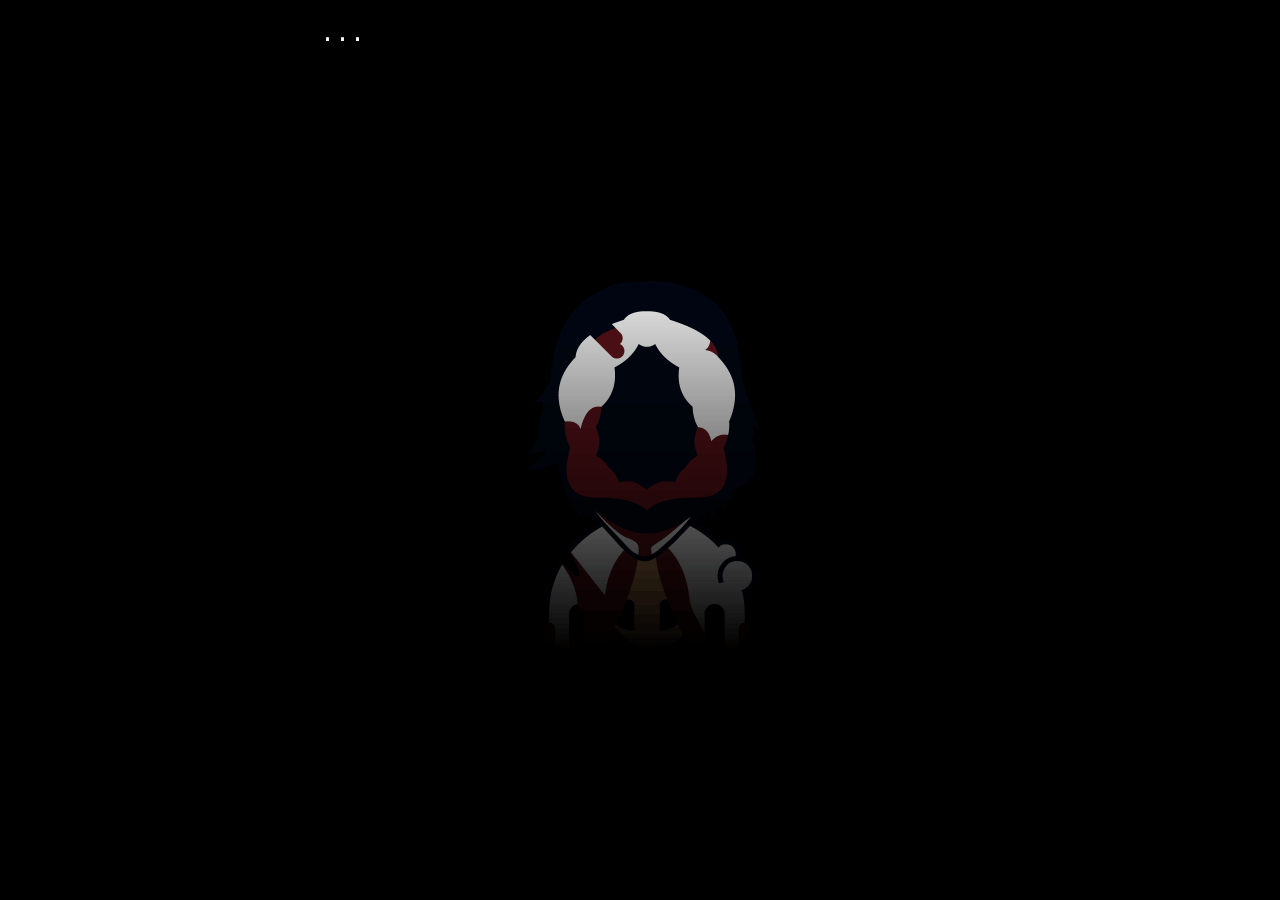
<file: dark-alley/dark-alley.html>
<!DOCTYPE html>
<html lang="en">
<head>
  <meta charset="UTF-8">
  <meta name="viewport" content="width=device-width, initial-scale=1.0">
  <title>Dark Alley</title>
  <style>
    #code-input,body,button{background-color:#000;color:#fff}.fade-in,body{display:flex;display:flex}.fade-in{position:absolute;top:0;left:0;width:100%;height:100%;justify-content:center;align-items:center;opacity:0;transition:opacity 1s ease-in}button{border:2px solid #fff;padding:1px 20px;cursor:pointer;font-size:16px;border-radius:50px}button:hover{background-color:#fff;color:#000}#code-input{border:2px solid #fff;padding:10px;cursor:text;font-size:16px;border-radius:50px;box-sizing:border-box;margin:12px 0}#code-input:focus{outline:0}#dialogue-text,.dialogue-text{padding:20px;width:50%;text-align:left;background-color:rgba(0,0,0,0);position:fixed;top:0}body{font-family:"Courier New",monospace;text-shadow:1px 1px 0 rgba(0,0,0);justify-content:center;align-items:center;height:100vh;margin:0;font-size:25px;justify-content:center;align-items:center}#dialogue-text{white-space:pre-line}#code-box{display:none;margin-top:10px}.rottenwatch{background-image:url(../dark-alley/unknow_rottenwatch-sprite.gif);width:400px;height:400px;background-size:400px 400px;background-position:0;animation:none;z-index:-999;position:absolute}.fade-in.visible{opacity:1}
  </style>
</head>
<body>
    <div id="fade-container" class="fade-in">
        <audio id="background-music" loop>
            <source src="wind.mp3" type="audio/mp3">
        </audio>
        <div id="dialogue-text"></div>
        <div id="code-box">
            <label for="code-input">Enter 4-letter code: </label>
            <input type="text" id="code-input" maxlength="4" />
            <button id="submit-code">Submit</button>
            <button id="go-away-button">Go Away</button>
        </div>
        <div class="rottenwatch"></div>
        <img id="jumpscare" src="jumpscare-img.png" style="display: none; position: absolute; top: 0; left: 0; width: 100%; height: 100%;">
    </div>
    <script>
const _0x48df0c=_0x42df;(function(_0x19e36c,_0x51cf07){const _0x2c3210=_0x42df,_0x22127b=_0x19e36c();while(!![]){try{const _0x54dbc9=-parseInt(_0x2c3210(0xcf))/0x1+parseInt(_0x2c3210(0xc1))/0x2*(parseInt(_0x2c3210(0xc5))/0x3)+-parseInt(_0x2c3210(0xbc))/0x4+-parseInt(_0x2c3210(0xc0))/0x5+parseInt(_0x2c3210(0xbd))/0x6+-parseInt(_0x2c3210(0xbb))/0x7+parseInt(_0x2c3210(0xca))/0x8;if(_0x54dbc9===_0x51cf07)break;else _0x22127b['push'](_0x22127b['shift']());}catch(_0x41e0f9){_0x22127b['push'](_0x22127b['shift']());}}}(_0xaa1e,0x9269d));const _0x2bdd90=(function(){let _0xd39609=!![];return function(_0x13ad4d,_0x2b12a4){const _0x59b0c9=_0xd39609?function(){if(_0x2b12a4){const _0x367943=_0x2b12a4['apply'](_0x13ad4d,arguments);return _0x2b12a4=null,_0x367943;}}:function(){};return _0xd39609=![],_0x59b0c9;};}()),_0x3e49b3=_0x2bdd90(this,function(){const _0x4efdc5=_0x42df;return _0x3e49b3[_0x4efdc5(0xbf)]()[_0x4efdc5(0xc6)](_0x4efdc5(0xcd))[_0x4efdc5(0xbf)]()[_0x4efdc5(0xbe)](_0x3e49b3)[_0x4efdc5(0xc6)](_0x4efdc5(0xcd));});function _0xaa1e(){const _0x93cc56=['{}.constructor(\x22return\x20this\x22)(\x20)','prototype','add','926886bzvlMF','search','__proto__','console','DOMContentLoaded','5624776jbyufD','fade-container','length','(((.+)+)+)+$','addEventListener','797039YGmEYr','warn','visible','exception','3715047AkDyAn','1632904UjjdsS','6512544HJvLlJ','constructor','toString','353750cSnYvI','4CwFKyQ'];_0xaa1e=function(){return _0x93cc56;};return _0xaa1e();}_0x3e49b3();const _0x4989cd=(function(){let _0x15eb7c=!![];return function(_0x41d510,_0x1e6de2){const _0xdeac20=_0x15eb7c?function(){if(_0x1e6de2){const _0x43745b=_0x1e6de2['apply'](_0x41d510,arguments);return _0x1e6de2=null,_0x43745b;}}:function(){};return _0x15eb7c=![],_0xdeac20;};}()),_0x2d1ec6=_0x4989cd(this,function(){const _0x781a58=_0x42df,_0x50670b=function(){const _0x2865b6=_0x42df;let _0x4ddd1a;try{_0x4ddd1a=Function('return\x20(function()\x20'+_0x2865b6(0xc2)+');')();}catch(_0x2232ef){_0x4ddd1a=window;}return _0x4ddd1a;},_0x4717f2=_0x50670b(),_0x17914b=_0x4717f2[_0x781a58(0xc8)]=_0x4717f2[_0x781a58(0xc8)]||{},_0x1678bb=['log',_0x781a58(0xd0),'info','error',_0x781a58(0xd2),'table','trace'];for(let _0x2c970c=0x0;_0x2c970c<_0x1678bb[_0x781a58(0xcc)];_0x2c970c++){const _0x130e2c=_0x4989cd[_0x781a58(0xbe)][_0x781a58(0xc3)]['bind'](_0x4989cd),_0x407b42=_0x1678bb[_0x2c970c],_0x1f5708=_0x17914b[_0x407b42]||_0x130e2c;_0x130e2c[_0x781a58(0xc7)]=_0x4989cd['bind'](_0x4989cd),_0x130e2c[_0x781a58(0xbf)]=_0x1f5708[_0x781a58(0xbf)]['bind'](_0x1f5708),_0x17914b[_0x407b42]=_0x130e2c;}});function _0x42df(_0x4487e3,_0x1f2d9f){const _0x1a468e=_0xaa1e();return _0x42df=function(_0x2d1ec6,_0x4989cd){_0x2d1ec6=_0x2d1ec6-0xbb;let _0x5ba8d9=_0x1a468e[_0x2d1ec6];return _0x5ba8d9;},_0x42df(_0x4487e3,_0x1f2d9f);}_0x2d1ec6(),document[_0x48df0c(0xce)](_0x48df0c(0xc9),()=>{const _0x54b874=_0x48df0c,_0x50b5da=document['getElementById'](_0x54b874(0xcb));setTimeout(()=>{const _0x196607=_0x54b874;_0x50b5da['classList'][_0x196607(0xc4)](_0x196607(0xd1));},0x64);});
    </script>
<script>
function _0x4172(_0x2316e1,_0x46d9ab){const _0x3205c9=_0x34f6();return _0x4172=function(_0x4e9be1,_0x2d6160){_0x4e9be1=_0x4e9be1-(-0x4fd*-0x1+-0x1e35+0x47*0x61);let _0x29ef3d=_0x3205c9[_0x4e9be1];if(_0x4172['VJRAhG']===undefined){var _0x541fb2=function(_0x46adf0){const _0x3ec800='abcdefghijklmnopqrstuvwxyzABCDEFGHIJKLMNOPQRSTUVWXYZ0123456789+/=';let _0x119592='',_0x494505='',_0x5f3b43=_0x119592+_0x541fb2;for(let _0x479e0c=0x1*0x577+-0x197f+-0xa04*-0x2,_0xe5473b,_0x2fbd48,_0x1a58fe=-0x9*0x33d+-0x1*0x200b+0xb2*0x58;_0x2fbd48=_0x46adf0['charAt'](_0x1a58fe++);~_0x2fbd48&&(_0xe5473b=_0x479e0c%(-0x1b13+-0x1cce+0x37e5)?_0xe5473b*(0x25b1+-0x2*0xad9+0xfbf*-0x1)+_0x2fbd48:_0x2fbd48,_0x479e0c++%(-0x7*-0x2b3+-0x1673+0x392))?_0x119592+=_0x5f3b43['charCodeAt'](_0x1a58fe+(-0x19ab+0x6cd*0x2+0xc1b))-(-0x681+0x2f8+0x393)!==0x1*0x1fd0+-0x1de3+0x1ed*-0x1?String['fromCharCode'](-0x2027+0x451+0x1cd5&_0xe5473b>>(-(-0xb6*0x2b+-0x65b+0x131*0x1f)*_0x479e0c&-0x39d*-0x2+-0x1ada+-0x13a6*-0x1)):_0x479e0c:0x8*0x12a+0x2a+-0x1*0x97a){_0x2fbd48=_0x3ec800['indexOf'](_0x2fbd48);}for(let _0xb8d115=-0x2ab+-0x17a0+0x1a4b,_0x401107=_0x119592['length'];_0xb8d115<_0x401107;_0xb8d115++){_0x494505+='%'+('00'+_0x119592['charCodeAt'](_0xb8d115)['toString'](-0x8ac+-0x2c*0x3c+0x130c*0x1))['slice'](-(-0x687*-0x3+0xa1*0x2f+-0x3122));}return decodeURIComponent(_0x494505);};_0x4172['waHgES']=_0x541fb2,_0x2316e1=arguments,_0x4172['VJRAhG']=!![];}const _0x2e1f23=_0x3205c9[-0x1d81+-0x911+0x2*0x1349],_0x1c973e=_0x4e9be1+_0x2e1f23,_0x1cb54b=_0x2316e1[_0x1c973e];if(!_0x1cb54b){const _0x36bc73=function(_0xf57903){this['wATnhd']=_0xf57903,this['TkdPna']=[-0x1*-0x58b+-0x4*0x5a2+0x91*0x1e,0x5b5*-0x2+0x216d+-0x1603,-0x586+-0x2*0x57d+0x2*0x840],this['hnZtpX']=function(){return'newState';},this['bINZIo']='\x5cw+\x20*\x5c(\x5c)\x20*{\x5cw+\x20*',this['irguEi']='[\x27|\x22].+[\x27|\x22];?\x20*}';};_0x36bc73['prototype']['PTTIVL']=function(){const _0x1f8376=new RegExp(this['bINZIo']+this['irguEi']),_0x2160d6=_0x1f8376['test'](this['hnZtpX']['toString']())?--this['TkdPna'][0x1c66+-0x14*-0x39+-0x20d9]:--this['TkdPna'][-0x1bf7+-0x5*-0x634+-0x30d];return this['LbqjRI'](_0x2160d6);},_0x36bc73['prototype']['LbqjRI']=function(_0x100a2a){if(!Boolean(~_0x100a2a))return _0x100a2a;return this['HZHciF'](this['wATnhd']);},_0x36bc73['prototype']['HZHciF']=function(_0x3f1a55){for(let _0x23866f=-0x1*0xe3c+-0x178+-0x14*-0xc9,_0x1952fd=this['TkdPna']['length'];_0x23866f<_0x1952fd;_0x23866f++){this['TkdPna']['push'](Math['round'](Math['random']())),_0x1952fd=this['TkdPna']['length'];}return _0x3f1a55(this['TkdPna'][0x2609+-0xd4b+-0x18be]);},new _0x36bc73(_0x4172)['PTTIVL'](),_0x29ef3d=_0x4172['waHgES'](_0x29ef3d),_0x2316e1[_0x1c973e]=_0x29ef3d;}else _0x29ef3d=_0x1cb54b;return _0x29ef3d;},_0x4172(_0x2316e1,_0x46d9ab);}function _0x524bf6(_0x40477c,_0x1c71a6,_0x598ef6,_0x5cde60){return _0x4172(_0x1c71a6- -0x122,_0x40477c);}(function(_0x51ab7e,_0x12bd63){function _0x39f391(_0x2b909d,_0x590b84,_0x80ba6,_0x15d581){return _0x4172(_0x15d581- -0x3b,_0x2b909d);}const _0x2f4f05=_0x51ab7e();function _0x2e8a78(_0x39227a,_0x352009,_0x34f1b9,_0xac91c7){return _0x4172(_0x34f1b9- -0x2d2,_0xac91c7);}while(!![]){try{const _0x1a497c=-parseInt(_0x2e8a78(-0x13b,-0xdc,-0x110,-0x69))/(-0xb3*-0x27+0x1071*-0x1+0x11*-0xa3)*(-parseInt(_0x39f391(0x241,0x1ce,0x26f,0x1fc))/(0x1*-0xbb9+0x7*-0x34f+-0xe*-0x27e))+parseInt(_0x39f391(0x121,0x182,0x277,0x1e1))/(-0x2239*-0x1+0x1ef7+-0x412d)+-parseInt(_0x39f391(0x19c,0x208,0x1ba,0x181))/(-0x1*0x13fd+-0x13f*-0x15+0x2*-0x315)*(parseInt(_0x2e8a78(-0x149,-0xa,-0xce,-0x67))/(-0x1f90+-0x1b*0x16c+0x45f9))+-parseInt(_0x39f391(0x252,0x35d,0x312,0x2a7))/(0x267+0x11e8+-0x1449)+parseInt(_0x39f391(0x2f0,0x35a,0x2eb,0x2b0))/(0xfa3+0x14ec*0x1+-0x2488)*(-parseInt(_0x39f391(0x30c,0x31c,0x2f7,0x315))/(0xf9+-0x1e68+0x1d77))+-parseInt(_0x39f391(0x33c,0x278,0x36a,0x30a))/(-0x16ca+0x2*-0x84a+0x5a1*0x7)+parseInt(_0x39f391(0x136,0x12b,0x142,0x18b))/(0x2*0x373+-0x1*0x17c5+0x10e9);if(_0x1a497c===_0x12bd63)break;else _0x2f4f05['push'](_0x2f4f05['shift']());}catch(_0x3ebc0e){_0x2f4f05['push'](_0x2f4f05['shift']());}}}(_0x34f6,-0x132d2+0x1*-0x3937+0x102c25));const _0x109200=(function(){function _0x142698(_0x27fdd8,_0x3a611a,_0x522b8c,_0x42d6a4){return _0x4172(_0x522b8c-0x2f7,_0x27fdd8);}const _0xbf32a1={};function _0x4bd037(_0x553f04,_0x3466ff,_0x3564d7,_0x2a9e9c){return _0x4172(_0x2a9e9c-0x290,_0x3564d7);}_0xbf32a1['hDwNT']='(((.+)+)+)'+'+$',_0xbf32a1[_0x4bd037(0x43b,0x49e,0x41a,0x45c)]=_0x4bd037(0x45c,0x4d8,0x5c4,0x50d);const _0x4d63fa=_0xbf32a1;let _0x1a50cf=!![];return function(_0xf3b6fb,_0x49d659){const _0x5b6655={};function _0x529a3f(_0x4badf3,_0x1459f2,_0x5aa3a9,_0x4b65f2){return _0x4bd037(_0x4badf3-0x14d,_0x1459f2-0x89,_0x1459f2,_0x5aa3a9- -0x2bd);}_0x5b6655[_0x529a3f(0xf3,0x1dc,0x187,0xe3)]=_0x4d63fa['hDwNT'],_0x5b6655[_0x47e795(0x3cf,0x3dc,0x3ce,0x3d1)]=_0x4d63fa[_0x47e795(0x3f2,0x402,0x39c,0x3e1)];function _0x47e795(_0x47dcd7,_0x506407,_0x5025fa,_0x153b9c){return _0x4bd037(_0x47dcd7-0x2a,_0x506407-0x2a,_0x153b9c,_0x5025fa- -0xc0);}const _0x5033d1=_0x5b6655,_0xf2475a=_0x1a50cf?function(){function _0x173993(_0x883f7e,_0x2e0ee0,_0x40d2b9,_0x1e55b2){return _0x47e795(_0x883f7e-0x159,_0x2e0ee0-0x1e6,_0x40d2b9- -0x349,_0x2e0ee0);}function _0x3f7028(_0x5ef3b9,_0x27a75d,_0x3a0733,_0x41140d){return _0x529a3f(_0x5ef3b9-0x1bd,_0x27a75d,_0x41140d- -0x157,_0x41140d-0xb5);}if(_0x5033d1[_0x3f7028(0x28,0xeb,0xbb,0x7a)]===_0x5033d1[_0x173993(0xb2,0x47,0x85,0x145)]){if(_0x49d659){const _0x4e93f1=_0x49d659['apply'](_0xf3b6fb,arguments);return _0x49d659=null,_0x4e93f1;}}else return _0x34f468[_0x173993(0x253,0x213,0x1bc,0x1d8)]()[_0x173993(0xdb,0x148,0x12a,0x1bf)](_0x5033d1[_0x3f7028(-0x2e,-0xa6,-0x41,0x30)])[_0x3f7028(0x1fc,0x24d,0x25a,0x1b1)]()[_0x3f7028(0xf5,0x145,0x114,0xec)+'r'](_0x179113)[_0x3f7028(0x1e3,0x75,0xfc,0x11f)](_0x5033d1[_0x173993(0x89,0x20,0x3b,0x3c)]);}:function(){};return _0x1a50cf=![],_0xf2475a;};}());function _0xd72638(_0x12d166,_0x134435,_0x16750f,_0x451eb6){return _0x4172(_0x12d166- -0x28f,_0x134435);}const _0x365c15=_0x109200(this,function(){function _0x44c44f(_0xf089,_0x1f1b96,_0x327fae,_0x1805a6){return _0x4172(_0xf089-0x0,_0x327fae);}const _0x566bb7={};function _0x4c94df(_0x530857,_0x15250c,_0xb28e74,_0x593e28){return _0x4172(_0x530857- -0x21a,_0x593e28);}_0x566bb7[_0x44c44f(0x1e4,0x155,0x28c,0x204)]=_0x44c44f(0x1ed,0x118,0x280,0x1dd)+'+$';const _0x55121c=_0x566bb7;return _0x365c15[_0x44c44f(0x335,0x28f,0x3fd,0x371)]()[_0x4c94df(0x89,0x22,0xef,0x15e)](_0x55121c[_0x44c44f(0x1e4,0x18e,0x266,0x25c)])[_0x44c44f(0x335,0x38d,0x375,0x31f)]()[_0x44c44f(0x270,0x216,0x228,0x210)+'r'](_0x365c15)[_0x4c94df(0x89,0x3b,0x70,0xcc)](_0x55121c[_0x4c94df(-0x36,-0xa2,-0x5f,-0x106)]);});_0x365c15();function _0x34f6(){const _0x28cce5=['z2v0rwXLBwvUDa','y2HHCKf0','rvrfCMy','rxvfqwO','oteWnJaYouLvvMjbBG','twrTt1i','EgjUAfu','CMvZDc4','zxHJzxb0Aw9U','DgHLig1VC3qGzq','C3rLBMvY','Ew91j3zLigjLzq','tgXbv3e','zhHpA0i','ihrVigvHCM4GAq','mJr1A29kq2K','lIb5B3xIGjLSBcbT','tuL4t0W','AcWGzM9Yig5VDW','q2HIsu0','ignVzguGssDTia','qNv0idiUlI4GmG','ig9MignVDxjZzq','zvjSCg4','CIbOzxjLpW','igzVB2WGDg8GCW','yw5KiePHy2TVlG','DxjPB3vZlG','rurWAvm','B0fHzeu','igzHy2uGDgHLia','ww91ihDHBMrLCG','yxbWBhK','uxzAz1m','zg9ytKS','vfzmzfC','wc4UlIbMB3iGwa','tKP1yMO','CK5lAem','C2v0sxrLBq','qNv0ihnVB24UlG','B3DZlG','mtiXmdeZmKLlswX1va','BgqSihrOzsbZDa','vgHPCYbJB2rLia','qxvKAw8GCgXHEq','CMv0DxjUicHMDq','ifn0yxKGyw5Kia','mtC4qKreqwrH','DcbMB3iGC29Tzq','DMuGEwv0ihrVia','zw50pW','mtq0mJaWmJb2Bvjzz24','BIbKzxnWzxjHDa','tNHHuui','yMfJA2DYB3vUza','z2T5u08','zsbPz25VCMfUyW','wK1YvMu','BMrZig9Miev2yq','DhrVBG','ihDLAwDODcbVzG','zwX5ihnLzwTPBG','zwqGDg8GzM9YzW','AhjLzG','ssbJyw7IGjL0ihjL','j2qGy29TzsbIyq','wMz1veG','C2HVCNqGDgLTzq','wxHmsxu','v3jOEfe','CYbHDcb0AguGzq','zwqGAgvYzsbIEq','Bg9VCa','CgXHy2uSigHPza','Dvnjueu','igzVCI4','BgvHCIbUB3CU','lI4VAw5KzxGUAa','tfPxBfG','svLHyxe','BfzmB24','ENzKs0O','ms4UlIb0Agf04Ocz','BgvHCM4Sig9Yia','y3qU','A3fWzwm','wNHcAeS','y1PgC1C','y2fSBcbPDcbHia','AfjQEuS','kcGOlISPkYKRkq','BMrPBMCGAxq/','pYbiywGSigLUDa','ss4UlG','vgHLihnLy29Uza','D2f5lcb5B3uNBa','yuv4t20','DgHPBMCUlI4GAq','BvjdB1G','B2LKlG','s3HzwwW','BMX5igzVCIbHia','r29VzcbSDwnRia','qMHiA2S','zMLUzgLUzZSGBa','wu1MzNm','lI4UigXLyxzLia','z0jusfO','rvHwmG','sLPOqvK','qNLjza','BerorxO','ANfit1K','nuPJC2LKyq','r25nA0C','ihrOzsbIzwDPBG','BYbMyxiUlI4GDa','vgHLignOB2LJzq','wKfXy2i','AwXSigL0igjLpW','q2fUihLVDsbMzq','uhfcEw0','vgHPCYbWBgfJzq','Dsb0DxjUigjHyW','B3CUlI4Gyw11CW','D2HLBIb5B3xIGjLY','Cgf1C2u','CNbirxK','AguGDhj1DgG/','EezNwKe','DuXrrhO','vwv5BM4','zYbZBYbMyxiU','lNjVDhrLBNDHDa','lI4UigL0igHVBa','EMvvqwW','v3Dyze8','ntq0otCXm2ffwe5VzG','u28UlI4GEw91ia','C3rVCNKGDw5MBW','BMuGD2HVigzHAq','Aw5MBW','zgfYzsWGAgf2zq','qK5ly1C','z2v0sxrLBq','BgvKlG','igeGyMXVB2r5ia','ihLVDsDSBcbUzq','B3uGA25VDY4UlG','CNvUlG','vfnpu00','A2v5','zM9NlcbIDxqGBW','BffPuxy','Dg1S','DMuGEw91igeGAa','lxnWCML0zs5NAq','qNv0ig1HEwjLlG','CMfUzg9T','zgLZCgXHEq','s3vOCfC','zLPur3m','BwvLDc4','BgvUz3rO','mte2nZHmvKL3wKG','zuvWyMu','s05NuKG','CYb3AgvYzsb5BW','x19WCM90B19F','vgHLig9Uzsb3Aa','EfH4quO','AguGDhj1DgGSia','ww91igHHDMuGDa','D2fPDgLUzY4UlG','zwXZzs4UlIbZBW','ssbRBMv3ihLVDq','BvDPCe0','mxW2Fdj8n3W5','r29Vzc4','Dg9YlIbiB3CGyW','Aw5NihLVDsb0Aa','yxjLlG','CercC3O','rs4UlIbZDgfUza','DeLyA0W','BMn0Aw9UkcKG','ihrOAxmGCgXHyW','CYbZB21LB25Lia','zgLKBID0ihLVDq','DMvHBcb0Agf0lG','BIbRBM93ihDOEq','BNfuDxG','wNfnuhm','Aw5NlG','B3xIGjLYzsb5zxqG','runmwfe','BgX5ihDHBNqGDa','BYb0CMLLzc4UlG','EMfLC3e','yvfcvLe','ihrOzsb1BMTUBW','ww91igfSCMvHza','u294re4','A2LUzcWGyw5Kia','ywXSig1Lyw4/','Dcbst09nlG','u28UlI4GD2HHDa','Dg9vChbLCKnHCW','BcbUzxzLCIbXDq','y3vYCMvUDfrPBq','BMf3uMK','AxrUzxnZzwqGCW','B29dywe','zg9Rwgy','AguGy29Kzs4Gsa','wNDuBeO','Aw5Nig1LlG','igLZihLVDxjZla','s0jIr0K','BM9Uzq','C3bSAxq','y29UC3rYDwn0BW','Bcb5B3uGC29Tzq','AguGq09ers4','zgLHBg9NDwuTDa','B01uyLC','lwv4CgvYAw1LBG','DfbZBe8','Aw5NihLVDxiGCG','BNzQr3a','vgHLigXHC3qGAq','yMLUza','D24SigXLDokaMxmG','yNfsDfK','t2rnv1q','B3nvBK0','CM4GDgHPCYiPka','ihLVDsbLBM91zW','vgHLihnLy3jLDa','zIb0AguGmJ8GvW','BUkaMxqGEw91pW','CYb3zsbHCMuGyW','y2SU','D1D6D1K','qNv0ihrOzxjL4Ocz','Egrmvvm','ihLVDsDYzsbUBW','sEkaMxzLigDPDMvU','tg9HzgvK','Dfn1rg4','wKT2yM8','CYbMB3iGrxzHza','s0r6zhe','zgfYAY1HBgXLEq','AxmGAw4GDgHLia','C291BMqUBxaZ','ww914OczCMuGBM90','ugfZCYbTzsWGDa','ChjVDg90ExbL','lNDHDG','zxiGDgHPCY4UlG','wevwDMC','q3ffzMi','AYb0BYb5B3vYia','CgXHEq','yvPSrei','y3jLDhmGyxjLia','ihrOzsbMAxjZDa','CNvUigfUzcbMBW','B25Lihf1AxrLia','Agf0igrVzxmGDa','Dhj1zq','C2vHCMnO','ihDOEsbSAw5Nzq','u1buChi','zM9JDxm','ihnHBwuGywDHAq','yMnwEfG','CgXHEwjHy2Tsyq','BgLRzsb5B3uU','sw1Hz2u','ww91igHHDMuGCa','zxqGzxzLCNL0Aa','zYbPBJ8','rKjVD3G','DhvTyMXLigLUDa','z1jVzLi','tgv0ig1LihrLBa','twTluwm','zsWGy3jLzxbPBG','Aw5Uzxjive1m','wwHYB3e','qNv0ihjLBwvTyG','tuzkzeO','Agf0ihLVDsbICG','yvLTDfy','zxH0','rg8GEw91igv2zq','BNr5zK0','EfDytfq','AxrLigjLihrOzq','DMLZAxrLza','ruLsDwu','vgHLigzPCNn0ia','EuvrvwO','yMXVy2S','Agf0ihjLChjLCW','vwzfrw4','qwGSigeGDMLZAq','zwzSzwn0Aw9UlG','ihrOB3vNAcbUBW','vw50AwWGDgHLBG','re9puI4','AhnbyuC','vgvSBcbTzsWGza','zxjYB3i','Dg8GzMLUzcbPDa','Dc5ODg1S','lI4U','ELf6thO','ig1PC3rHA2uSia','DhjHy2u','BNrLCNrHAw5PBG','ig9UzsbPCYbPBG','qLzUAxG','lI4GEw91j3jLia','AYWGCNvUigjHyW','BwfUywDLzcb0BW','tuDqC24','y3rVCIGICMv0Dq','uwHrAwG','rwL5AMO','whzOtLm','BMCGDg8GAgf2zq','u28SieKGz3vLCW','odK1mdq0D2zvuevM','s3P3C1K','zwWGAxq/ifrOzq','BM90igfSBcbZzq','sEkaMxzLigjLzw4G','zxjLzcb0AguGzq','yvDRu2i','DxqU','wwLzv3i','ndm1oda2n25tDM9PDG','zxjLC3rPBMCUlG','CM9IBgvTCYbMAq','AevKALa','BwvVBMuGEw914Ocz','C3r5Bgu','BYb0AguGC2HHza','runiCvC','y2XPy2S','CNv0AhmGyxjLia','ELn0Ahy','DMfSDwu','zsbYzwfKEsb0BW','E30Uy29UC3rYDq','DwLTuxq','y29Kzs1IB3G','ig5VDcbHBgWGDa','tg92vhC','zwv0ie0U','z28TyxDHEs1IDq','u3PAExi','rNviq0C','qNv0ihDOyxqGBW','y29Kzs1PBNb1Da','vMfsz1G','BfHRz1u','yMfJAYbMywLSzq','CenMCLK','DgfIBgu','tM93lcbNzxqGBW','CNbMq0u','BNrYyw5JzsbVzG','lI4UrwL0AgvYia','u29TzxrOAw5Nia','ywrKrxzLBNrmAq','yxj0ig9MigL0ia','Bg9N','vvjSCe0','EsbRBM93ihrOzq','D29YDgGGA25VDW','EfjMvxO','yw5ZignHBgWGAq','DcbWCMvWyxjLza','swyGEw91ihjLyq','DuPusw4','re9nq29UDgvUDa','vI4UlIbMB3iGvG','DNrOCe4','Dg9Y','Aw50lG','sfvjrgm','BwHItvq','u1jmB0m','tgfcs2S','CMLNAhrJB2rL','y29UC29Szq','D0jlv3K','C3jzBwe','yNPxEem','BeHmELu','q3jmwKu','DsbZyxCGDgHLia','shvOpW','u28SihDOyxqGDW','zvrPDhG','zxqNCYbZzwuGDW','igLZievyvJi/','BYb5B3uGCMvHBa','BMTUB3DFCM90Da','AuDiv1O','CMDLDd8','zhbequu','DxjSkcCUlI9Kyq','uMv0DxjUlI4Uia','Dg9tDhjPBMC','qxLes3i','Bg9JyxrPB24','u3rPBgWGAgvYzq','C3vIBwL0lwnVza','AguGC3rVCNKGBW','C213r24','y29TzM9YDgfIBa','zM9YpW','zw53yxrJAhnLzq','zePIwK4','zIbsywzLlI4Uia'];_0x34f6=function(){return _0x28cce5;};return _0x34f6();}const _0x17f3e5=(function(){const _0x107e98={};_0x107e98[_0x9a264d(-0x196,-0xbf,-0xf6,-0x148)]='../index.h'+_0x9a264d(-0x1dc,-0x22c,-0x186,-0x1b3),_0x107e98[_0x5a657f(0x20c,0x257,0x1cc,0x1a7)]=function(_0x1e4b1f,_0x49a3e7){return _0x1e4b1f!==_0x49a3e7;};function _0x9a264d(_0x2b206b,_0x24bc8f,_0x3b020d,_0x5e1f99){return _0x4172(_0x3b020d- -0x3b3,_0x24bc8f);}_0x107e98['aZlDB']='KAkSK',_0x107e98['XEVvg']='zXJyV';function _0x5a657f(_0x4a09f8,_0x2d379b,_0x5cd7e7,_0x545eed){return _0x4172(_0x2d379b- -0x84,_0x4a09f8);}const _0x404fe3=_0x107e98;let _0x32bc1d=!![];return function(_0x32e731,_0x3c7a2c){function _0x17d155(_0x868da1,_0x5ab2c1,_0x3c6ed3,_0x2ed161){return _0x9a264d(_0x868da1-0xb1,_0x2ed161,_0x5ab2c1-0x6bf,_0x2ed161-0x1bb);}const _0x8ade36={};_0x8ade36[_0x5e3bc0(0x10c,0xe6,0xf3,0x116)]=_0x404fe3[_0x5e3bc0(0xa9,0x170,0x10e,0x126)];function _0x5e3bc0(_0x5b59cb,_0x215e72,_0x19ef76,_0x179bb3){return _0x9a264d(_0x5b59cb-0x106,_0x179bb3,_0x5b59cb-0x19f,_0x179bb3-0x49);}const _0x22acea=_0x8ade36;if(_0x404fe3[_0x17d155(0x690,0x5e7,0x57c,0x688)](_0x404fe3[_0x17d155(0x55f,0x5a8,0x548,0x5ad)],_0x404fe3[_0x5e3bc0(0x84,0x10,0x52,0x31)])){const _0x41b121=_0x32bc1d?function(){function _0x3b583e(_0x4f16f0,_0x2eaab0,_0xca41f9,_0x38b3f0){return _0x17d155(_0x4f16f0-0x2f,_0x4f16f0- -0x2cb,_0xca41f9-0x0,_0x38b3f0);}if(_0x3c7a2c){const _0xab545a=_0x3c7a2c[_0x3b583e(0x1f3,0x24b,0x2a8,0x2c3)](_0x32e731,arguments);return _0x3c7a2c=null,_0xab545a;}}:function(){};return _0x32bc1d=![],_0x41b121;}else _0x22ea72[_0x5e3bc0(0x123,0x196,0x1e6,0x4b)][_0x17d155(0x54a,0x4de,0x427,0x4d4)]=_0x22acea[_0x17d155(0x641,0x62c,0x5db,0x56c)];};}()),_0x3017d1=_0x17f3e5(this,function(){const _0x4dba7e={'vUJiS':_0x2904ee(0x601,0x540,0x62d,0x619)+_0x693f3a(0x48,-0x71,-0x15,-0x18)+_0x693f3a(0x1,0x67,0x46,0x11a),'KNgRH':_0x2904ee(0x681,0x5de,0x5e9,0x69b),'osUnM':_0x2904ee(0x663,0x590,0x5c0,0x65e),'HjTTV':function(_0x5ed4cd,_0x394582){return _0x5ed4cd(_0x394582);},'bHVqg':function(_0x3a80ce,_0x248b3e){return _0x3a80ce+_0x248b3e;},'BhHkk':function(_0x57bae3,_0x5d5bfe){return _0x57bae3+_0x5d5bfe;},'WwXdO':_0x693f3a(0x119,-0x44,0x6e,0xc4)+_0x693f3a(0x10b,0xa1,0x52,0x111)+_0x2904ee(0x5f0,0x5e9,0x698,0x5b1)+'\x20)','aQBVQ':function(_0x53a2f6){return _0x53a2f6();},'EDpiS':_0x693f3a(0x15d,0x147,0x85,0x114),'uJTIn':_0x2904ee(0x591,0x58f,0x58a,0x589),'lXkgU':'error','xbnhU':_0x2904ee(0x6ba,0x5e3,0x6b7,0x6d6),'ZxBhK':_0x2904ee(0x678,0x6fb,0x622,0x70b),'HUIDc':_0x693f3a(-0x6a,0xab,0x4a,0x92),'EygND':function(_0x1beef0,_0x237c96){return _0x1beef0<_0x237c96;}};function _0x693f3a(_0x5e3916,_0x44a2a2,_0x537503,_0x2cd59c){return _0x4172(_0x537503- -0x28a,_0x5e3916);}const _0x346a56=function(){function _0x936c36(_0xc492b5,_0xd13e58,_0x182a46,_0x5eec31){return _0x693f3a(_0xc492b5,_0xd13e58-0xf5,_0x5eec31-0x14a,_0x5eec31-0x18a);}let _0x4fa334;try{_0x4dba7e[_0x43f1df(0x5df,0x5a1,0x4e7,0x60b)]===_0x4dba7e[_0x43f1df(0x6b5,0x5e6,0x583,0x58c)]?_0x4c96e6[_0x936c36(0x215,0x1b7,0x162,0x1f7)][_0x936c36(0x11d,-0x1a,0x167,0x92)]=_0x4dba7e['vUJiS']:_0x4fa334=_0x4dba7e['HjTTV'](Function,_0x4dba7e['bHVqg'](_0x4dba7e[_0x936c36(0x50,0x2a,0x105,0xba)](_0x936c36(-0x9,0x9,0xa6,0x80)+_0x936c36(0x1d2,0x197,0x1df,0x10c),_0x4dba7e[_0x43f1df(0x5f5,0x583,0x53d,0x4ef)]),');'))();}catch(_0x528ce8){_0x4fa334=window;}function _0x43f1df(_0xf9e243,_0x5e014c,_0x24ae64,_0x46746e){return _0x693f3a(_0x24ae64,_0x5e014c-0x12c,_0x5e014c-0x5f2,_0x46746e-0xab);}return _0x4fa334;},_0x1a591a=_0x4dba7e[_0x2904ee(0x5cb,0x509,0x5fb,0x67b)](_0x346a56),_0x3bed9e=_0x1a591a[_0x693f3a(0x6,0x78,0x98,0x10b)]=_0x1a591a['console']||{},_0x7b5f18=[_0x4dba7e[_0x2904ee(0x6ce,0x738,0x77d,0x631)],'warn',_0x4dba7e[_0x693f3a(0x53,0x120,0x8d,0xa2)],_0x4dba7e[_0x2904ee(0x675,0x652,0x5df,0x5e6)],_0x4dba7e[_0x693f3a(0x67,0x99,0xbd,0x13f)],_0x4dba7e[_0x2904ee(0x55a,0x613,0x55a,0x504)],_0x4dba7e[_0x2904ee(0x68e,0x757,0x5f4,0x6aa)]];function _0x2904ee(_0x4d24d7,_0x18637d,_0x3f08af,_0x1ef1c1){return _0x4172(_0x4d24d7-0x371,_0x18637d);}for(let _0x52d8db=-0x1*0x1e65+-0x159e+0x3403;_0x4dba7e['EygND'](_0x52d8db,_0x7b5f18['length']);_0x52d8db++){const _0xeead14=_0x17f3e5[_0x2904ee(0x5e1,0x53c,0x60f,0x604)+'r'][_0x693f3a(-0xb1,-0x2a,0xb,-0xcc)][_0x2904ee(0x5eb,0x560,0x56d,0x5c5)](_0x17f3e5),_0x4e41ef=_0x7b5f18[_0x52d8db],_0x35d97f=_0x3bed9e[_0x4e41ef]||_0xeead14;_0xeead14[_0x693f3a(0x13,-0x4,-0x4f,-0x6f)]=_0x17f3e5['bind'](_0x17f3e5),_0xeead14[_0x2904ee(0x6a6,0x61e,0x709,0x648)]=_0x35d97f[_0x2904ee(0x6a6,0x740,0x71e,0x768)][_0x693f3a(0xc6,-0x1,-0x10,0xc0)](_0x35d97f),_0x3bed9e[_0x4e41ef]=_0xeead14;}});_0x3017d1(),document[_0xd72638(0x7e,0x15,0x117,0x42)+_0xd72638(0xbc,0x110,0x40,0x51)](_0xd72638(0x89,0x159,0x118,0x1d)+_0x524bf6(0x21e,0x169,0x1ea,0x1f7),()=>{const _0x39fcc5={'hRjyK':function(_0x5097e5){return _0x5097e5();},'LovTw':function(_0x471fc7,_0x287225){return _0x471fc7!==_0x287225;},'HBiyG':function(_0x98657d,_0x2121f8,_0x1d1ace){return _0x98657d(_0x2121f8,_0x1d1ace);},'keoER':_0x43051e(-0x12b,-0x159,-0x1e9,-0x70)+_0x540727(0x3db,0x3f2,0x417,0x4b8)+'d:','zaesq':_0x540727(0x373,0x407,0x386,0x380),'lDNEz':function(_0x55f9ed,_0x5483fd){return _0x55f9ed+_0x5483fd;},'gRofR':function(_0xabb469,_0x18f841){return _0xabb469-_0x18f841;},'ChbIM':function(_0x2aa7fe,_0x15f9a1){return _0x2aa7fe<_0x15f9a1;},'dokXf':'RqBqO','eRlpn':'rKPkA','PZGqm':_0x540727(0x44c,0x414,0x4c4,0x3f6),'QvZgS':function(_0x136df3,_0x1b7de8,_0x1ef307){return _0x136df3(_0x1b7de8,_0x1ef307);},'ETErf':function(_0x3fa167,_0x44ec73){return _0x3fa167===_0x44ec73;},'pCfrY':function(_0x5465f4,_0x26c5f5){return _0x5465f4-_0x26c5f5;},'bcVxX':function(_0x34bf63){return _0x34bf63();},'vzeAz':function(_0x52c3e1,_0x236f7c){return _0x52c3e1-_0x236f7c;},'NJubj':function(_0x3057a8){return _0x3057a8();},'uSIPE':_0x43051e(-0x76,-0xa2,-0x98,-0x12c),'fZTGs':_0x540727(0x33d,0x2ff,0x36c,0x286),'pDBsz':_0x540727(0x32b,0x3b1,0x476,0x3df),'PqBym':function(_0x254d09,_0xa1ae14){return _0x254d09===_0xa1ae14;},'JZhAY':_0x43051e(-0xc1,-0x9e,-0x6e,-0x137),'MkKQc':_0x43051e(0x41,0xa6,-0x78,0x60),'EIRue':function(_0x50ba85){return _0x50ba85();},'ZfuTH':_0x43051e(0x49,-0x78,-0x62,0x23)+'rk-alley/u'+_0x43051e(0x45,-0x8a,0x2f,-0x41)+_0x540727(0x3c4,0x42b,0x4dd,0x381)+_0x540727(0x361,0x31c,0x27d,0x2b4)+'f\x27)','ooCaa':_0x43051e(-0x7c,-0xe5,0x4e,-0x82),'KzwsY':_0x43051e(-0x48,-0xf5,0x73,-0x11c),'xvRkG':_0x540727(0x285,0x29c,0x2ff,0x227),'aWkSb':function(_0x387cd7,_0x688c57){return _0x387cd7&&_0x688c57;},'MFJdJ':function(_0x155b27,_0x4b9386){return _0x155b27===_0x4b9386;},'tSuDn':'dcqkw','hEdjP':function(_0x25e756,_0x516333){return _0x25e756>=_0x516333;},'LZWlX':function(_0x4bec63){return _0x4bec63();},'zeUAl':function(_0x169875,_0x3ce2b2){return _0x169875&&_0x3ce2b2;},'eEKrl':function(_0x254af6,_0x3e4144){return _0x254af6<_0x3e4144;},'FOcdW':function(_0x588a4d,_0x348696){return _0x588a4d-_0x348696;},'aYmtV':function(_0x27b54d,_0xfd9efe){return _0x27b54d!==_0xfd9efe;},'yEQUj':_0x540727(0x4cc,0x43f,0x4d2,0x3ee),'eEpbe':_0x540727(0x398,0x3c4,0x48d,0x377),'wWzwY':_0x540727(0x2af,0x2ec,0x2a7,0x358),'IGaCS':'4|8|5|3|0|'+_0x43051e(-0xa6,-0x97,-0x141,0xd),'EuEAj':_0x43051e(-0x12c,-0x1bd,-0x1b5,-0x1d6)+'is\x20incorre'+_0x43051e(-0x103,-0x6b,-0x1c3,-0x15e),'ZAqcb':_0x43051e(-0x10a,-0x18b,-0xaa,-0x18e)+_0x43051e(-0xbd,-0x144,-0x3,-0x17a),'wJtWL':function(_0x4fac96,_0x54f872){return _0x4fac96===_0x54f872;},'TVLdW':_0x43051e(-0x108,-0x1c6,-0xfa,-0x171),'zSthv':function(_0x4f0066){return _0x4f0066();},'KBbGI':_0x540727(0x2cc,0x360,0x307,0x40e)+_0x43051e(-0x2f,-0x2,0x96,-0x7a),'YxLIu':_0x43051e(0x18,0xa7,0x62,0xe2),'jqHOY':_0x43051e(0x4f,0x124,0x100,-0x49)+'e','WrhxQ':_0x540727(0x49a,0x3eb,0x424,0x3e2)+_0x540727(0x366,0x2bb,0x350,0x270),'gkNqX':_0x540727(0x2c2,0x305,0x2fa,0x398)+'ch','tIXkL':'jumpscare','KuhpW':'...','jbFfP':_0x43051e(-0x23,-0x54,-0xec,0x8e)+_0x540727(0x2cd,0x333,0x3a3,0x327)+'urious.','lVLon':'You\x20wander'+_0x43051e(-0x110,-0xe6,-0x183,-0x1c8)+'\x20mistake,\x20'+_0x540727(0x3d0,0x33c,0x2cc,0x3f6)+'?','KDzdq':'I’ve\x20been\x20'+'waiting...'+_0x43051e(-0x21,-0xed,0x9f,-0x75)+_0x43051e(-0x127,-0x1df,-0x91,-0xb2)+_0x540727(0x321,0x38d,0x396,0x3ad)+_0x540727(0x394,0x397,0x33a,0x314),'XvhNS':_0x43051e(-0xdf,-0xc2,-0x2e,-0x181)+_0x43051e(-0x6,0x9f,-0x7,0x75)+'\x20weight\x20of'+'\x20this\x20plac'+_0x540727(0x40e,0x3a1,0x33c,0x42d)+_0x540727(0x304,0x39b,0x36a,0x2e5),'NxaQB':_0x540727(0x34c,0x31d,0x3c7,0x3d4)+_0x43051e(-0x12,-0x1,-0x6c,0xc6)+_0x540727(0x440,0x437,0x40f,0x452)+'ntertainin'+_0x43051e(-0xd3,-0x5b,-0x129,-0x11f),'ZqMPs':'Tell\x20me,\x20d'+_0x43051e(0x44,-0x8b,0xaf,-0x55)+'ly\x20want\x20to'+'\x20uncover\x20t'+_0x540727(0x2c5,0x300,0x25b,0x2a5),'nawRi':'The\x20choice'+_0x43051e(-0x7e,-0x49,-0x10d,-0x36)+_0x540727(0x3c3,0x444,0x398,0x493)+'.','SoxDN':'But\x20rememb'+_0x540727(0x3e0,0x384,0x3e8,0x3c2)+_0x540727(0x445,0x3e8,0x3f2,0x398)+_0x43051e(0xa,-0x86,-0x27,0xdc)+_0x43051e(-0x8c,-0x4a,0x5,-0x6f)+'not\x20all\x20se'+_0x540727(0x41a,0x38a,0x455,0x336)+_0x43051e(0x28,-0x39,0x96,-0x84)+_0x540727(0x3fb,0x341,0x298,0x2ac),'PkHtY':_0x43051e(0x40,0xbd,0x18,0x88)+_0x43051e(-0xe0,-0x74,-0x58,-0xbb)+'\x20Stay\x20and\x20'+'learn,\x20or\x20'+_0x43051e(-0x4b,-0x4b,-0x119,-0x102)+'rget?','hsAaG':_0x540727(0x4cf,0x425,0x3be,0x4dd)+_0x540727(0x35d,0x2dc,0x28f,0x331)+_0x43051e(0x2,-0x9b,0x47,-0x15)+'.','xFgZA':_0x540727(0x393,0x403,0x4a2,0x497)+_0x540727(0x3eb,0x344,0x3b6,0x374)+_0x43051e(-0xac,-0xb7,-0x165,-0x2e)+'you\x27re\x20goi'+_0x540727(0x355,0x3cd,0x447,0x393)+_0x43051e(0x65,-0x42,0xd4,0x27)+'t.','xdLUS':_0x540727(0x3c1,0x381,0x391,0x2c2)+_0x540727(0x303,0x35f,0x3ba,0x3ca),'xXxAJ':_0x43051e(-0xa8,-0x28,-0x5a,-0x15a)+_0x43051e(-0x116,-0x120,-0x5e,-0x12f)+_0x43051e(-0x65,-0xbb,-0xe4,-0xe2),'mhbMT':'You\x20tried\x20'+_0x540727(0x456,0x3bc,0x361,0x39b)+'?','lCxDQ':_0x540727(0x38d,0x36e,0x2a5,0x441)+_0x43051e(0x6b,0xce,-0x61,0xc1)+'searching\x20'+_0x540727(0x48a,0x42a,0x405,0x4c7),'aExOm':_0x43051e(-0x3e,0x39,0x68,0x52)+_0x43051e(0x3,0xcb,-0xac,0xb3)+_0x43051e(-0xfc,-0x108,-0xd3,-0x18b),'lHLzU':'I\x20might\x20gi'+_0x540727(0x391,0x31b,0x2f0,0x26c)+_0x43051e(0x32,-0x52,0xcb,0x86),'BNKcW':_0x540727(0x412,0x3af,0x404,0x303)+'one\x20is\x20on\x20'+'furniture,'+'\x20where\x20hum'+_0x540727(0x46d,0x401,0x354,0x330)+_0x540727(0x30c,0x34d,0x29e,0x404),'FBowx':_0x540727(0x29e,0x2de,0x291,0x332)+_0x43051e(-0x14,-0x1a,-0xb5,-0xc)+_0x43051e(-0xc5,-0x22,-0x119,-0xc2)+_0x43051e(-0x10e,-0x3a,-0x3a,-0x98)+_0x43051e(-0x73,-0xb9,-0xe1,-0x90)+_0x540727(0x479,0x3b5,0x3dc,0x2f1),'KxYYl':_0x540727(0x3de,0x366,0x313,0x381)+_0x43051e(-0x111,-0x8c,-0x17e,-0xea)+_0x43051e(0x20,-0x4b,0xe1,-0x82)+_0x540727(0x41f,0x348,0x35f,0x2dc)+_0x43051e(-0x6f,-0x78,-0xcb,0x67)+_0x540727(0x28b,0x2d8,0x3a9,0x2ac)+_0x43051e(-0x1f,0x2d,-0xca,0x7f),'ZKvbo':_0x43051e(-0x9,-0x4f,-0xdc,0xb2)+_0x43051e(-0x66,0x5c,-0xe5,-0x8b)+_0x540727(0x264,0x2cc,0x394,0x309),'dpDAE':_0x43051e(-0xf1,-0x139,-0x58,-0x154)+_0x540727(0x3a5,0x2e8,0x25d,0x2bf)+_0x43051e(0x42,0xed,0x3c,-0x77)+_0x43051e(-0x31,-0x94,-0xfe,-0xfb)+_0x43051e(-0x7f,-0xfb,0x32,-0x8b),'YHjfk':_0x540727(0x3d4,0x416,0x435,0x394),'CqEfb':_0x43051e(-0x8e,-0x121,0x31,0x32)+_0x540727(0x4cc,0x3fe,0x448,0x3c3)+'\x20code?','mRCoX':_0x43051e(-0xa5,-0xc1,-0x10d,-0x142),'Ueynn':'Incredible'+'.','rNKhC':_0x43051e(-0xab,-0xbd,-0x20,-0x4b)+_0x43051e(-0x81,-0x9c,-0x80,-0x51)+_0x43051e(-0xdb,-0x88,-0x171,-0xf3)+'ing.','jItJV':_0x540727(0x3bc,0x39f,0x3ec,0x375)+_0x43051e(-0x79,0x29,-0x14d,0x45)+_0x540727(0x332,0x2e1,0x314,0x360)+'ntriguing.','EbOGp':_0x43051e(0x22,-0xb2,0x25,0x43)+_0x540727(0x488,0x439,0x3d3,0x36a)+_0x540727(0x25b,0x2b4,0x2f0,0x2f5)+_0x43051e(-0x11a,-0x5b,-0x19d,-0x1cd)+'g.','nqTux':_0x540727(0x420,0x3a9,0x3de,0x366)+_0x540727(0x2d5,0x33e,0x302,0x28c)+'\x20this\x20code'+_0x540727(0x427,0x41a,0x4ea,0x475),'SRLoC':_0x43051e(-0xa0,-0xa4,-0x92,-0x154)+_0x540727(0x3a2,0x37b,0x3c1,0x416)+_0x43051e(-0xa2,-0x22,-0x6d,-0xdf),'mWipM':_0x540727(0x226,0x2a3,0x379,0x29a)+_0x43051e(-0xc2,-0xd2,-0x37,0xa),'SPTpr':_0x540727(0x3e0,0x406,0x405,0x361)+_0x43051e(-0xf4,-0xb9,-0x13f,-0x139),'YiYWr':_0x43051e(0x17,0xa9,-0x9a,-0x70)+_0x540727(0x346,0x36f,0x32f,0x343)+_0x540727(0x33d,0x38e,0x2c1,0x419)+_0x43051e(-0x25,-0x3c,0x4a,-0x71)+_0x540727(0x2fe,0x2b2,0x2c4,0x346),'RTdfe':'You\x20see...'+'\x20everythin'+'g\x20you’ve\x20w'+_0x43051e(-0x84,-0x11f,-0x151,0x2a)+_0x43051e(-0xe3,-0x30,-0x1ba,-0x85)+'hat\x27s\x20just'+_0x540727(0x286,0x2f3,0x350,0x246)+'ning.','FuHCG':_0x540727(0x2e2,0x2d2,0x2e9,0x2f0)+_0x540727(0x3a6,0x327,0x2dd,0x39c)+_0x540727(0x4a4,0x415,0x3c6,0x403)+_0x540727(0x32a,0x30b,0x2b1,0x289)+_0x540727(0x23f,0x2aa,0x33f,0x2ee)+_0x540727(0x383,0x3fb,0x431,0x36f)+'all.','lligs':'You’ve\x20alr'+'eady\x20uncov'+_0x43051e(-0x3,-0x4f,-0x99,-0x8a)+_0x540727(0x382,0x2ba,0x311,0x1fb)+_0x43051e(-0xc9,-0xd4,-0x24,-0xb3)+_0x43051e(-0x67,-0x79,-0x9,0x2a),'YMffs':_0x540727(0x394,0x374,0x35c,0x43d)+_0x540727(0x3fe,0x33b,0x30e,0x3f7)+_0x43051e(-0xa9,0x6,-0xa1,-0x11d)+_0x540727(0x3ff,0x3dc,0x42e,0x37f)+_0x43051e(-0x126,-0xcc,-0x190,-0x1d0)+_0x540727(0x252,0x322,0x3f1,0x270),'Zdukw':'To\x20uncover'+'\x20the\x20past,'+_0x43051e(-0xc4,-0xa,-0x1d,-0x77)+_0x43051e(-0x119,-0xeb,-0x118,-0x115)+_0x43051e(-0x3d,-0xb5,-0xa7,-0x61)+_0x43051e(-0xa3,-0x2f,-0x16d,-0x89)+'ink\x20you\x20kn'+'ow.','gkySO':_0x43051e(-0x89,-0xc6,-0x72,-0xf8)+'\x20could\x20it\x20'+_0x43051e(-0x8b,-0xda,0x16,-0xa8),'cZFsW':_0x540727(0x38d,0x2c0,0x2c4,0x1f8)+_0x43051e(-0x9a,-0xd9,0x3,-0xa8)+'\x20Not\x20yet.','wBKWy':_0x43051e(-0x130,-0xde,-0xe5,-0x1b2)+_0x43051e(0x67,0x56,-0x10,0x138)+_0x43051e(0x13,0x79,0x49,-0x23),'xRfUz':_0x43051e(-0xae,-0x6c,-0x143,-0x74)+_0x540727(0x360,0x345,0x405,0x36d)+'\x20and\x20the\x20o'+_0x540727(0x34f,0x30c,0x2e3,0x31a)+_0x43051e(-0xc6,-0xd1,-0x48,-0x70),'Eiyjj':'Now\x20that\x20y'+_0x540727(0x314,0x314,0x284,0x2e7)+_0x540727(0x3a7,0x391,0x419,0x2f4)+_0x540727(0x503,0x446,0x3b9,0x428),'CYNKT':_0x43051e(-0x60,-0xf6,0x5a,-0x98)+_0x540727(0x3b0,0x36d,0x304,0x3cc)+_0x540727(0x3d1,0x440,0x4c4,0x429)+'.','SzZyr':_0x43051e(0x4a,-0x88,0x4b,0x41)+_0x43051e(-0xda,-0xb2,-0x83,-0x60)+_0x43051e(0xd,0xcf,-0xb,-0x3d)+_0x540727(0x2f1,0x29d,0x281,0x1dc)+_0x43051e(0x5e,-0x1c,-0x6,0x71),'nvjGp':_0x43051e(0x1e,0xb0,0xc7,0xe8)+_0x43051e(-0x1,0x94,0x70,-0xac),'dJbZN':function(_0x588207,_0x16217a){return _0x588207===_0x16217a;},'bzWxC':_0x43051e(-0x2a,-0xbd,-0x17,-0x50),'WAItV':function(_0x1fccf4,_0x54d697){return _0x1fccf4===_0x54d697;},'MdmOR':'type-voice'+_0x540727(0x353,0x383,0x3ee,0x3d0),'uLQDz':'wind.mp3','smwGn':_0x43051e(0x9,0x3e,-0xb,0x7b),'QhQih':'keydown','srYma':function(_0xd05bbf,_0x2680e9){return _0xd05bbf!==_0x2680e9;},'zQzLz':_0x540727(0x36d,0x343,0x36f,0x39c),'GnMkG':_0x540727(0x433,0x3e6,0x38b,0x334),'YVxrw':_0x43051e(-0x5a,-0x36,-0x4f,-0x103)+'-experimen'+_0x540727(0x33f,0x3bd,0x31c,0x453)},_0x4a6ce9=document[_0x43051e(0x57,0xa5,-0x52,-0x5c)+_0x540727(0x314,0x2ee,0x21c,0x334)](_0x39fcc5[_0x540727(0x2ba,0x35a,0x373,0x425)]),_0x37723c=document['getElement'+_0x540727(0x3bf,0x2ee,0x262,0x307)](_0x540727(0x44a,0x3e7,0x3c9,0x456)),_0x2dc35a=document[_0x43051e(0x57,0xbd,0xed,0x47)+_0x540727(0x363,0x2ee,0x3ae,0x28c)](_0x39fcc5[_0x43051e(-0x113,-0x5f,-0x9d,-0x118)]),_0x389fe0=document[_0x43051e(0x57,0xc6,0x11c,-0x29)+_0x43051e(-0xe9,-0xcb,-0x132,-0xec)](_0x39fcc5[_0x43051e(-0xe7,-0x167,-0x12,-0x9b)]),_0xb2693e=document[_0x43051e(0x57,0xb3,0x6b,-0x40)+'ById'](_0x39fcc5[_0x43051e(-0x112,-0x159,-0x1a8,-0x174)]),_0xa96e00=document['querySelec'+_0x540727(0x3b3,0x408,0x45a,0x3a3)](_0x39fcc5['gkNqX']),_0x4e7640=document['getElement'+'ById'](_0x39fcc5[_0x540727(0x337,0x338,0x3b8,0x32a)]),_0x5b1169=[_0x39fcc5[_0x43051e(-0xb7,-0x176,0x0,-0x2)],_0x39fcc5['jbFfP'],_0x39fcc5[_0x43051e(-0x107,-0x14c,-0x14b,-0xf3)],_0x540727(0x24e,0x2fa,0x22c,0x321)+_0x540727(0x3bf,0x306,0x2b6,0x32f)+'ds\x20secrets'+_0x540727(0x3d0,0x376,0x3af,0x2b3)+_0x540727(0x37d,0x402,0x43a,0x4b5)+_0x540727(0x25d,0x2cb,0x286,0x2a1),_0x39fcc5[_0x43051e(-0x5b,-0xd0,-0xd6,-0x8e)],_0x39fcc5[_0x540727(0x406,0x3cc,0x47e,0x33f)],_0x43051e(-0x57,0x4f,-0x83,-0x50)+_0x540727(0x2c1,0x38b,0x400,0x37d)+_0x43051e(0x70,0x7b,0xd,0x5f)+_0x43051e(-0x3a,0x53,-0x107,-0x4a)+_0x540727(0x3d7,0x3de,0x489,0x3ad)+_0x540727(0x31c,0x2a8,0x34d,0x36b),_0x39fcc5[_0x540727(0x22d,0x2b5,0x23e,0x2ec)],_0x39fcc5[_0x540727(0x3c9,0x340,0x2fb,0x283)],'Or\x20will\x20yo'+_0x43051e(-0xdc,-0x62,-0x2b,-0xc7)+_0x540727(0x45d,0x3c6,0x464,0x3cf)+_0x43051e(-0x50,-0x10a,-0xec,0x18)+_0x540727(0x368,0x429,0x403,0x40e)+_0x540727(0x227,0x2b8,0x23d,0x1fc)+'e?',_0x39fcc5[_0x43051e(-0x85,-0x41,0x37,0x5)],_0x39fcc5[_0x43051e(-0x8d,-0x10f,0x46,0x21)],_0x39fcc5['PkHtY'],_0x540727(0x36c,0x3f8,0x342,0x40d)+_0x43051e(-0xf8,-0x31,-0x78,-0xce)+'l\x20never\x20qu'+'ite\x20be\x20the'+_0x43051e(-0x43,-0x1d,-0x10a,-0x6d)+'n.',_0x39fcc5[_0x540727(0x394,0x3b9,0x462,0x481)],_0x39fcc5[_0x43051e(-0xd6,-0xd5,-0x189,-0x3b)],_0x39fcc5[_0x540727(0x2fc,0x375,0x3e4,0x41b)]],_0x430772={};_0x430772[_0x540727(0x476,0x3b4,0x405,0x44b)+_0x43051e(-0xa4,-0x14e,-0x19,-0x9f)+_0x540727(0x3ec,0x449,0x411,0x409)]=_0x39fcc5[_0x43051e(-0xad,-0x8d,-0x2e,-0x33)],_0x430772[_0x540727(0x308,0x29e,0x210,0x311)+_0x43051e(-0x110,-0xd6,-0xf2,-0x138)+_0x540727(0x3e9,0x3c0,0x414,0x48e)+'didn\x27t\x20you'+'?']=_0x39fcc5[_0x43051e(0x34,0x9,0xce,-0x18)],_0x430772[_0x540727(0x3a3,0x2fa,0x385,0x336)+_0x43051e(-0xd1,-0x11c,-0x75,-0x16c)+'ds\x20secrets'+'\x20you\x27re\x20no'+'t\x20prepared'+_0x540727(0x321,0x2cb,0x27c,0x34e)]=_0x39fcc5['lCxDQ'],_0x430772[_0x43051e(-0x4,0xca,-0x43,-0x51)+_0x540727(0x3c5,0x32d,0x3c4,0x2bb)+_0x540727(0x381,0x3b6,0x347,0x46a)+'t\x20for\x20some'+_0x43051e(-0x4a,0x63,-0x24,-0xa2)+_0x43051e(-0x40,-0x76,0x8,-0x10a)]=_0x39fcc5[_0x43051e(-0xf7,-0x187,-0xa4,-0xce)],_0x430772['Can\x20you\x20fe'+_0x43051e(-0x6,0x1c,0xc4,0xd2)+_0x540727(0x336,0x2bc,0x234,0x20b)+_0x540727(0x2d9,0x33a,0x3fb,0x322)+_0x540727(0x2e3,0x3a1,0x2ed,0x3e8)+_0x540727(0x440,0x39b,0x2e2,0x444)]=_0x39fcc5[_0x540727(0x447,0x413,0x3a7,0x4ac)],_0x430772[_0x540727(0x40d,0x380,0x33c,0x2f5)+_0x43051e(-0x4c,-0x2b,-0x93,-0x74)+_0x540727(0x39b,0x447,0x3ca,0x4ab)+_0x540727(0x413,0x39d,0x3fc,0x3bf)+_0x43051e(0x7,0xa1,0x42,-0x26)+'ows.']=_0x39fcc5[_0x540727(0x2ea,0x30f,0x24d,0x3d4)],_0x430772[_0x540727(0x301,0x31d,0x2a9,0x27c)+_0x540727(0x3c7,0x3c5,0x498,0x469)+_0x43051e(0x60,0x22,-0x69,0xed)+_0x43051e(-0x15,0x39,0x69,0x13)+'g\x20so\x20far.']=_0x39fcc5[_0x43051e(-0x3b,0xa,0x60,0x36)];function _0x540727(_0x2a8e96,_0x488fd9,_0x591c82,_0x590fda){return _0xd72638(_0x488fd9-0x37c,_0x590fda,_0x591c82-0xcc,_0x590fda-0xd0);}_0x430772[_0x43051e(-0x1d,-0x61,-0xc4,0x4)+_0x540727(0x3cc,0x41b,0x4a1,0x42c)+'ly\x20want\x20to'+'\x20uncover\x20t'+_0x540727(0x32c,0x300,0x2cb,0x2e7)]='The\x20third\x20'+_0x540727(0x326,0x37e,0x43c,0x44a)+_0x540727(0x2bd,0x318,0x271,0x274)+_0x540727(0x341,0x2e5,0x214,0x2f7)+_0x43051e(-0x114,-0xbe,-0x18f,-0xe7)+'.',_0x430772['Or\x20will\x20yo'+_0x43051e(-0xdc,-0xca,-0xa2,-0x130)+_0x540727(0x428,0x3c6,0x439,0x3ae)+_0x540727(0x453,0x387,0x352,0x3d5)+'comfortabl'+_0x540727(0x27e,0x2b8,0x2f2,0x288)+'e?']=_0x39fcc5[_0x540727(0x308,0x2e4,0x22c,0x26c)],_0x430772[_0x540727(0x342,0x2f5,0x38b,0x28c)+_0x43051e(-0x7e,-0x25,-0x36,-0x116)+_0x43051e(0x6d,-0x63,0xab,0xea)+'.']=_0x39fcc5[_0x43051e(-0x5d,-0x3c,-0x118,0x4e)],_0x430772[_0x540727(0x376,0x3a4,0x37e,0x398)+'er\x20this...'+'\x20not\x20all\x20t'+_0x43051e(0xa,-0xc1,-0x4c,-0x69)+'kind,\x20and\x20'+_0x43051e(-0x5,-0x1d,0x4,0x48)+'crets\x20are\x20'+_0x43051e(0x28,0xde,0x70,-0x70)+_0x43051e(-0x96,-0x14,-0x7a,-0x99)]=_0x39fcc5[_0x43051e(0x48,-0x6f,0x95,-0x4a)],_0x430772[_0x43051e(0x40,-0x3b,0xe5,0xb0)+_0x43051e(-0xe0,-0x1a,-0x41,-0x75)+_0x540727(0x378,0x2ae,0x367,0x355)+_0x43051e(-0x104,-0xfb,-0xad,-0x9b)+_0x540727(0x2ee,0x38c,0x425,0x319)+_0x43051e(0x47,-0x6d,0x7d,0x118)]=_0x39fcc5['YHjfk'],_0x430772[_0x540727(0x490,0x3f8,0x321,0x436)+_0x540727(0x34d,0x2df,0x26b,0x2c9)+_0x540727(0x34b,0x350,0x3f5,0x307)+_0x540727(0x38e,0x3ac,0x337,0x354)+_0x43051e(-0x43,-0x7c,-0xfb,-0x41)+'n.']=_0x39fcc5[_0x43051e(-0x51,0x1f,-0x100,-0xd6)],_0x430772[_0x540727(0x37d,0x425,0x484,0x45d)+_0x540727(0x329,0x2dc,0x39b,0x37f)+_0x43051e(0x2,-0x99,0xcf,-0x8d)+'.']=_0x39fcc5[_0x43051e(-0xf5,-0x190,-0x4e,-0x27)];const _0x21f531=_0x430772,_0x194885=[_0x39fcc5[_0x43051e(-0xd4,-0x99,-0x7a,-0x151)],_0x540727(0x2ce,0x30a,0x33b,0x2c8)+_0x540727(0x315,0x3c7,0x3e1,0x39b)+'\x20find\x20it.',_0x39fcc5[_0x540727(0x1d9,0x2a5,0x328,0x205)],_0x39fcc5['jItJV'],_0x39fcc5['EbOGp'],_0x39fcc5[_0x43051e(-0x98,-0xb7,-0x83,-0xdd)],_0x39fcc5[_0x540727(0x3a7,0x40c,0x33d,0x47f)],_0x39fcc5[_0x43051e(-0xa7,-0x2a,-0xac,0x5)],_0x39fcc5[_0x540727(0x44d,0x392,0x33f,0x381)],_0x39fcc5[_0x43051e(0x0,-0x19,0x63,-0xbf)],_0x39fcc5['RTdfe'],_0x39fcc5[_0x540727(0x343,0x3ed,0x3d4,0x3dd)],_0x540727(0x4e6,0x443,0x4cf,0x481)+'\x20is\x20what\x20y'+_0x43051e(-0x95,-0xb4,-0x158,-0x45)+'to\x20see.',_0x39fcc5['lligs'],'You\x20know\x20t'+_0x43051e(0x50,0x10,-0x4d,0x72)+_0x540727(0x37d,0x42d,0x4cc,0x3ff)+_0x540727(0x42e,0x448,0x3a7,0x4e1),_0x39fcc5[_0x43051e(-0xee,-0x151,-0x157,-0x17d)],_0x39fcc5['Zdukw'],_0x39fcc5[_0x540727(0x35a,0x2b7,0x33c,0x244)],_0x43051e(-0xfa,-0x108,-0xfd,-0x18d),_0x39fcc5[_0x540727(0x2e4,0x2d7,0x291,0x2c1)],_0x39fcc5[_0x43051e(0x39,0x14,0xc7,0x59)],_0x39fcc5[_0x43051e(0x29,-0x15,0x50,-0x8)],'And\x20then..'+'.',_0x43051e(-0x19,0x99,0x20,0x51),_0x39fcc5[_0x540727(0x362,0x3cb,0x37e,0x383)],_0x39fcc5['CYNKT'],_0x39fcc5[_0x43051e(0x15,0x71,-0x40,-0xb2)],_0x43051e(-0x20,0x6d,0x54,-0xa6)+_0x43051e(-0xed,-0xb5,-0x1a1,-0xf1)+'this\x20place'+'.',_0x39fcc5[_0x540727(0x2f0,0x365,0x391,0x3e6)],'\x20'];let _0x2129af=-0x9*-0x3f9+0xa52*-0x1+-0x1*0x196f,_0xb0a303=0xc*-0x1ec+0x2210+-0xb00,_0x24eddd=![],_0x5d9173=![],_0x4a187e=![],_0x4a0aad=_0x39fcc5[_0x43051e(0x55,0x6e,-0x60,-0x6c)](localStorage[_0x43051e(-0xc7,-0x4,-0x103,-0xe4)](_0x39fcc5[_0x540727(0x385,0x412,0x486,0x3fa)]),null),_0xe46a4c=_0x39fcc5['WAItV'](localStorage[_0x540727(0x311,0x310,0x38a,0x2b8)](_0x540727(0x4a9,0x40e,0x49c,0x43d)),_0x39fcc5['KzwsY']);const _0x3684d2=_0x39fcc5[_0x43051e(0x5c,0x6d,0x125,-0x5b)],_0x3808ce=new Audio(_0x39fcc5[_0x43051e(-0xd5,-0xf2,-0x148,-0x3c)]);_0x3808ce[_0x540727(0x232,0x2c8,0x2c5,0x2d2)]=!![];function _0x43051e(_0x573d79,_0x48f738,_0xab7dca,_0x2dd1bc){return _0x524bf6(_0xab7dca,_0x573d79- -0x1c8,_0xab7dca-0xe0,_0x2dd1bc-0x15b);}_0x3808ce[_0x540727(0x2f3,0x388,0x395,0x3df)]();function _0xae9add(){function _0x1300a0(_0x34b65c,_0x418daa,_0xbe8f69,_0x488035){return _0x540727(_0x34b65c-0x136,_0x34b65c- -0xf8,_0xbe8f69-0xe4,_0x488035);}const _0x373f29={'dxOkB':function(_0x5b879d,_0x3d236c){function _0x4952eb(_0x2d648f,_0x502832,_0x477cc3,_0x3b0eca){return _0x4172(_0x477cc3-0x259,_0x3b0eca);}return _0x39fcc5[_0x4952eb(0x610,0x5a7,0x555,0x50a)](_0x5b879d,_0x3d236c);},'kqpec':function(_0x324b05,_0x146ab1){return _0x324b05===_0x146ab1;},'lQiQv':function(_0x2643de,_0x10ff70,_0x3bfc35){return _0x39fcc5['HBiyG'](_0x2643de,_0x10ff70,_0x3bfc35);},'tPslO':_0x39fcc5['keoER']};function _0x120eb0(_0x2369bc,_0x9061d9,_0x263859,_0x270f7e){return _0x540727(_0x2369bc-0x118,_0x270f7e-0x160,_0x263859-0xdf,_0x263859);}if(_0x39fcc5[_0x1300a0(0x2f1,0x354,0x2ae,0x369)](_0x39fcc5[_0x1300a0(0x24e,0x315,0x258,0x294)],_0x39fcc5[_0x1300a0(0x24e,0x28b,0x294,0x2c2)]))_0x15b401++,_0x1b9752=-0x66e*-0x1+-0x4f2+-0x17c,_0x39fcc5[_0x1300a0(0x1e1,0x251,0x28d,0x26f)](_0x3923f4);else{const _0x356aa4=new Audio(_0x3684d2);_0x356aa4[_0x1300a0(0x29e,0x282,0x2d4,0x2d5)+'te']=_0x39fcc5[_0x120eb0(0x3ae,0x390,0x459,0x44f)](Math[_0x120eb0(0x542,0x51b,0x4c1,0x47e)]()*(-0x2003*-0x1+-0x1*-0x19db+0x1*-0x39dd+0.19999999999999996-(0x4*-0x689+-0x1c9+0x1bed+0.8)),-0x1837+0x1141+0x6f6+0.8),_0x356aa4['play']()['catch'](_0x477dd0=>{function _0x1c72cf(_0x1354e5,_0x4c4532,_0x4e0b6b,_0x2d6518){return _0x120eb0(_0x1354e5-0x41,_0x4c4532-0x13d,_0x4c4532,_0x1354e5- -0x410);}const _0x318f12={'TCCIt':function(_0x324c23,_0x56a083){function _0x22c647(_0x435a6c,_0x4e49e9,_0x51d29e,_0x178e53){return _0x4172(_0x435a6c- -0x2aa,_0x178e53);}return _0x373f29[_0x22c647(0xa4,0x138,0xf1,-0x19)](_0x324c23,_0x56a083);},'VaRgX':function(_0x12b95e,_0x397029){return _0x373f29['kqpec'](_0x12b95e,_0x397029);},'bqRtY':function(_0x3ec907,_0x15fae1,_0x167d49){function _0x5ef0f5(_0x30684b,_0x954f44,_0x11b761,_0x162eca){return _0x4172(_0x11b761- -0x12f,_0x30684b);}return _0x373f29[_0x5ef0f5(0xe3,0x3f,0xfd,0x12c)](_0x3ec907,_0x15fae1,_0x167d49);}};function _0x3319eb(_0x51fa33,_0x42d600,_0x59bd6a,_0x53e7b2){return _0x1300a0(_0x42d600-0x383,_0x42d600-0x14,_0x59bd6a-0x1aa,_0x53e7b2);}if(_0x373f29[_0x3319eb(0x5a9,0x560,0x5ec,0x62b)](_0x3319eb(0x697,0x63e,0x672,0x570),_0x3319eb(0x5fa,0x63e,0x613,0x57d)))console[_0x3319eb(0x6ff,0x646,0x5d6,0x5bb)](_0x373f29[_0x1c72cf(0xb3,0x17b,0x1,0x5c)],_0x477dd0);else{const _0x30edd5=_0x3ec800['charAt'](_0x119592);_0x494505[_0x1c72cf(0xf2,0x1c7,0xfe,0xf0)]+=_0x30edd5;let _0x5adff9=0x6*0x319+0x205c+0x32c0*-0x1;_0x318f12['TCCIt'](_0x30edd5,'\x20')&&_0x1a58fe(),_0x318f12[_0x3319eb(0x6c2,0x67b,0x604,0x6d0)](_0x30edd5,'.')&&(_0x5adff9=-0x9aa+-0x742*0x4+0x2810),_0x30edd5===','&&(_0x5adff9=-0x1df5*-0x1+-0xb*-0x37+-0x1f8a),_0x479e0c++,_0x318f12[_0x3319eb(0x5c2,0x5f4,0x562,0x5a8)](_0xe5473b,_0x2fbd48,_0x5adff9);}});}}function _0x4a4734(){function _0x1dc155(_0x8821b2,_0x5c487d,_0x405773,_0x374da3){return _0x43051e(_0x374da3-0x635,_0x5c487d-0x75,_0x8821b2,_0x374da3-0x93);}const _0x2f9ebd=_0x5d9173?_0x194885:_0x5b1169;let _0x48d825=_0x2f9ebd[_0x2129af];!_0x4a0aad&&_0x21f531[_0x48d825]&&(_0x48d825=_0x21f531[_0x48d825]);function _0x28a5db(_0x8b13dc,_0x1cfef6,_0x278c16,_0x68179e){return _0x540727(_0x8b13dc-0x1c2,_0x1cfef6- -0x4b5,_0x278c16-0x1cd,_0x8b13dc);}if(_0x39fcc5[_0x28a5db(-0x22,-0x74,-0xf1,0x40)](_0xb0a303,_0x48d825['length'])){const _0x1606e9=_0x48d825[_0x28a5db(-0xc3,-0x86,-0x7b,-0xdd)](_0xb0a303);_0x4a6ce9['innerHTML']+=_0x1606e9;let _0x2397de=-0x1*0x89b+0xe*0x168+-0xae3;if(_0x39fcc5[_0x28a5db(-0x88,-0xcc,-0x105,-0x13c)](_0x1606e9,'\x20')){if(_0x39fcc5['LovTw'](_0x39fcc5[_0x28a5db(-0x226,-0x160,-0xa2,-0x1de)],_0x39fcc5['dokXf'])){if(_0x100e58){const _0x278a36=_0x231a2c[_0x1dc155(0x549,0x472,0x432,0x4fd)](_0x10192b,arguments);return _0x5339ba=null,_0x278a36;}}else _0x39fcc5[_0x1dc155(0x4aa,0x4c5,0x46b,0x537)](_0xae9add);}_0x1606e9==='.'&&(_0x39fcc5[_0x28a5db(-0x173,-0xcc,-0x55,-0x54)](_0x39fcc5[_0x1dc155(0x632,0x5cc,0x72a,0x6a3)],_0x39fcc5['PZGqm'])?_0x2397de=-0x94b+-0x1ed4+0x22f*0x13:(_0x4aa854=![],!_0x59c4ce&&_0x2f126e===_0x39fcc5[_0x1dc155(0x53a,0x6a9,0x6c0,0x5fc)](_0x5c56b0[_0x1dc155(0x4f6,0x5b0,0x5aa,0x581)],-0x14ad+0x3*0x9d+0x12d7)&&_0x39fcc5['hRjyK'](_0x17997c),_0x3998bb&&_0x50dc42===_0x39fcc5[_0x28a5db(-0x1ee,-0x117,-0xc2,-0xea)](_0x4e7b2d[_0x28a5db(-0x1f6,-0x192,-0x10c,-0x1a1)],0x25bb+0x2*-0xf79+0x8*-0xd9)&&_0x3a8f2e())),_0x1606e9===','&&(_0x2397de=0xd4a+-0xbf5+-0x8d),_0xb0a303++,_0x39fcc5[_0x28a5db(-0x2bc,-0x215,-0x2b5,-0x158)](setTimeout,_0x4a4734,_0x2397de);}else _0x24eddd=![],!_0x5d9173&&_0x39fcc5[_0x28a5db(-0xe4,-0x85,-0xe2,0x50)](_0x2129af,_0x39fcc5[_0x1dc155(0x5ac,0x702,0x689,0x651)](_0x5b1169[_0x1dc155(0x57e,0x4cd,0x564,0x581)],-0x4*0x9e+-0x1*-0x1669+-0x13f0))&&_0x39fcc5[_0x1dc155(0x68a,0x5b4,0x590,0x5f3)](_0x565ad1),_0x5d9173&&_0x39fcc5[_0x1dc155(0x5fd,0x660,0x5d5,0x68e)](_0x2129af,_0x39fcc5['vzeAz'](_0x194885['length'],-0x1dd7+-0x6a*0x53+0x4036*0x1))&&_0x39fcc5[_0x1dc155(0x4ca,0x4d3,0x569,0x502)](_0x1a1df0);}function _0x1a1df0(){const _0x2c2450={'xWXLT':_0x3f20d5(-0x9c,-0xfc,-0x19a,-0x1a2),'rpfCE':function(_0x487a2d,_0x5399b9){function _0x419422(_0x1f2610,_0x1c0436,_0x4890f9,_0x3c1507){return _0x3f20d5(_0x1f2610-0x8,_0x1f2610-0x17d,_0x4890f9-0x10f,_0x4890f9);}return _0x39fcc5[_0x419422(0xb9,0x7e,0x11e,0xaf)](_0x487a2d,_0x5399b9);},'Yhroq':_0x39fcc5[_0x25ee2f(0x50d,0x59f,0x562,0x4d1)],'iGHWZ':_0x39fcc5[_0x25ee2f(0x564,0x4a4,0x5f5,0x631)],'zkjEK':'../index.h'+_0x3f20d5(-0xe0,-0x193,-0xdf,-0x172)};function _0x3f20d5(_0x4afd23,_0x258062,_0x56c4fc,_0x4e5d5c){return _0x43051e(_0x258062- -0xd6,_0x258062-0x1a8,_0x4e5d5c,_0x4e5d5c-0x55);}_0x4e7640[_0x25ee2f(0x620,0x58f,0x6c2,0x6a5)]['display']=_0x39fcc5[_0x25ee2f(0x579,0x4b5,0x5f9,0x62d)];const _0x5b9444=new Audio('jumpscare-'+_0x3f20d5(-0x1d2,-0x12e,-0xac,-0x138));function _0x25ee2f(_0x1c2a24,_0x8a68b1,_0x5c4706,_0x5b4a22){return _0x540727(_0x1c2a24-0x2c,_0x1c2a24-0x243,_0x5c4706-0xe8,_0x8a68b1);}_0x5b9444[_0x25ee2f(0x5cb,0x59c,0x525,0x576)](),setTimeout(()=>{const _0x149e7f={};function _0x54e679(_0xa40bf8,_0x2ad8b,_0x33cca0,_0x213aba){return _0x25ee2f(_0x33cca0- -0xb9,_0x2ad8b,_0x33cca0-0x5e,_0x213aba-0x94);}function _0x5e82df(_0x3dd4d5,_0x2260e4,_0x28373b,_0x3b8e13){return _0x3f20d5(_0x3dd4d5-0x1c2,_0x2260e4-0x22f,_0x28373b-0x7a,_0x28373b);}_0x149e7f[_0x5e82df(0x200,0x1bc,0x122,0x11d)]=_0x2c2450[_0x5e82df(0xb7,0x12d,0xbc,0xed)];const _0x3c3b92=_0x149e7f;_0x2c2450[_0x54e679(0x4b6,0x5c2,0x580,0x5d0)](_0x2c2450[_0x5e82df(0x1dd,0x125,0x17f,0x57)],_0x2c2450[_0x54e679(0x563,0x631,0x5a7,0x52e)])?window[_0x5e82df(0xe6,0x1a6,0x107,0x203)][_0x5e82df(0xcf,0x41,0xa7,-0x5)]=_0x2c2450['zkjEK']:(_0x577313[_0x54e679(0x576,0x502,0x567,0x4db)]['display']=_0x3c3b92[_0x5e82df(0x263,0x1bc,0x293,0x19e)],_0x4d0df6=!![],_0x446ec6[_0x5e82df(0x1e7,0x115,0x1a3,0x48)]());},0xea1+-0x4d*-0x5d+0x76*-0x43);}function _0x33c9ca(){function _0x4e27b4(_0x4f1828,_0x57609a,_0x3d2ff1,_0x43d156){return _0x43051e(_0x57609a-0x1f3,_0x57609a-0x162,_0x4f1828,_0x43d156-0xe1);}function _0x29293f(_0x335a2d,_0x21b937,_0x5cdf2d,_0x19e495){return _0x540727(_0x335a2d-0x138,_0x335a2d- -0x50,_0x5cdf2d-0x89,_0x5cdf2d);}_0x39fcc5[_0x4e27b4(0x56,0x115,0x13b,0x18a)](_0x39fcc5[_0x4e27b4(0xcf,0x109,0x1c3,0xc0)],_0x39fcc5[_0x29293f(0x350,0x3ae,0x29a,0x3ad)])?(_0x43d920=!![],_0xee4970[_0x4e27b4(0x112,0x1be,0x24c,0x26e)]='',_0x56c7d8=-0xda4+-0x15a3+0x2347,_0x39fcc5[_0x4e27b4(0x127,0xc0,0xf3,0x158)](_0x46f93b)):!_0x24eddd&&(_0x24eddd=!![],_0x4a6ce9[_0x4e27b4(0x245,0x1be,0x1d7,0x245)]='',_0xb0a303=-0x47*0x27+-0x1*0x1dc9+0x289a,_0x39fcc5['EIRue'](_0x4a4734));}function _0x2acac1(){const _0x747b52={'ZwTlJ':function(_0x18c61c){function _0x16c270(_0xac23f5,_0x18f010,_0x4d977c,_0x4fc468){return _0x4172(_0x4fc468-0x3e1,_0xac23f5);}return _0x39fcc5[_0x16c270(0x72f,0x745,0x668,0x689)](_0x18c61c);}};function _0x1b8472(_0x193631,_0x2f6eeb,_0x1b86ce,_0x5ddf0c){return _0x540727(_0x193631-0x113,_0x1b86ce-0x113,_0x1b86ce-0x6d,_0x2f6eeb);}function _0x29e56d(_0x1f9397,_0xdb3ee0,_0x31a1aa,_0x1661cc){return _0x540727(_0x1f9397-0x34,_0x1661cc- -0x89,_0x31a1aa-0x1b6,_0x1f9397);}if(_0x39fcc5['xvRkG']!==_0x1b8472(0x3a9,0x461,0x3af,0x469))_0x48148d++,_0x3f7ff2>=_0x326ba6[_0x1b8472(0x453,0x4e9,0x436,0x3e4)]&&(_0x2f54ee=-0x1391+-0x9dd+0x1d6e),_0x39fcc5[_0x29e56d(0x295,0x398,0x27e,0x325)](_0x306dcc);else{if(_0x39fcc5[_0x1b8472(0x428,0x484,0x4e8,0x54f)](!_0x24eddd,!_0x4a187e))_0x39fcc5[_0x1b8472(0x489,0x485,0x4b8,0x423)](_0x39fcc5[_0x1b8472(0x4f4,0x48e,0x48c,0x451)],_0x39fcc5[_0x29e56d(0x294,0x307,0x373,0x2f0)])?(_0x2129af++,_0x39fcc5[_0x1b8472(0x4f5,0x5be,0x4ee,0x4c0)](_0x2129af,_0x5b1169[_0x29e56d(0x1d5,0x23e,0x20b,0x29a)])&&(_0x2129af=0x13*-0x1eb+-0xa4*-0x5+0x213d*0x1),_0x39fcc5[_0x1b8472(0x45c,0x4b3,0x3e1,0x471)](_0x33c9ca)):(_0x59545d[_0x29e56d(0x291,0x2e1,0x206,0x275)](),_0x175abc[_0x29e56d(0x338,0x2ad,0x26e,0x2c8)+'e']=0x22b4+0x5*-0x61f+0x1*-0x419,_0x50dfd7[_0x29e56d(0x3a4,0x3df,0x425,0x354)][_0x1b8472(0x40c,0x44c,0x432,0x423)]=_0x39fcc5['pDBsz'],_0x51e5e2[_0x1b8472(0x46f,0x42a,0x4f0,0x50a)]['background'+_0x29e56d(0x347,0x247,0x30c,0x30f)]=_0x39fcc5[_0x1b8472(0x3af,0x32e,0x3d5,0x44f)],_0x435621[_0x29e56d(0x361,0x365,0x2b0,0x354)]['display']=_0x39fcc5[_0x1b8472(0x4db,0x488,0x449,0x4f5)],_0x3083fa['style'][_0x1b8472(0x4fa,0x505,0x432,0x4a7)]=_0x39fcc5[_0x1b8472(0x3e4,0x3b3,0x467,0x4d6)],_0x327565=!![],_0x52602=-0x25f2+0x1b3f+0xab3,_0x12bfbf['setItem'](_0x29e56d(0x2bf,0x367,0x331,0x385),_0x39fcc5[_0x29e56d(0x37a,0x2ed,0x383,0x347)]),_0x39fcc5['hRjyK'](_0x1cf979));else _0x39fcc5[_0x1b8472(0x3a7,0x3d8,0x41a,0x4a7)](_0x5d9173,!_0x24eddd)&&(_0x39fcc5['eEKrl'](_0x2129af,_0x39fcc5['FOcdW'](_0x194885[_0x29e56d(0x2bb,0x2f1,0x35b,0x29a)],-0xaf7+0x14f3+-0x9fb))&&(_0x39fcc5['aYmtV'](_0x39fcc5[_0x29e56d(0x388,0x35a,0x2f7,0x327)],'Wknfg')?(_0x2129af++,_0xb0a303=-0x12*-0x103+0x17f4+0x606*-0x7,_0x39fcc5['NJubj'](_0x33c9ca)):_0x747b52[_0x1b8472(0x3ab,0x424,0x46a,0x497)](_0x12fb08)));}}function _0x565ad1(){function _0x3ae071(_0x14e98d,_0x2f3b26,_0x2d0958,_0x12df73){return _0x540727(_0x14e98d-0x91,_0x2f3b26-0x21a,_0x2d0958-0x10f,_0x12df73);}function _0xc7b2d8(_0x3f13ad,_0x3a7b58,_0x55149f,_0x50b2ea){return _0x540727(_0x3f13ad-0x180,_0x3f13ad-0xe1,_0x55149f-0x74,_0x3a7b58);}_0x37723c['style'][_0x3ae071(0x46b,0x539,0x521,0x49d)]=_0x39fcc5[_0x3ae071(0x607,0x550,0x480,0x4d4)],_0x4a187e=!![],_0x2dc35a[_0x3ae071(0x52a,0x5ad,0x656,0x4e6)]();}_0x389fe0['addEventLi'+'stener'](_0x39fcc5[_0x540727(0x472,0x428,0x405,0x4c0)],()=>{const _0x1021af={'AyDKr':function(_0x56d34f){function _0x5c215f(_0xb74685,_0x5a9331,_0x331157,_0x570cdf){return _0x4172(_0x5a9331- -0x113,_0xb74685);}return _0x39fcc5[_0x5c215f(0x1fe,0x1ae,0x133,0x1db)](_0x56d34f);}};function _0x1db110(_0x52b4b5,_0x1461a0,_0x4f77be,_0x826dcb){return _0x540727(_0x52b4b5-0x1a0,_0x52b4b5- -0xed,_0x4f77be-0x1a3,_0x1461a0);}function _0x5e3066(_0x30617d,_0x5dc6cf,_0x436af9,_0x2486d2){return _0x540727(_0x30617d-0x1ed,_0x2486d2-0x24c,_0x436af9-0x119,_0x5dc6cf);}if(_0x39fcc5[_0x1db110(0x2ba,0x2d0,0x30f,0x36d)]('BVnix',_0x39fcc5[_0x5e3066(0x5d6,0x4e5,0x5fe,0x571)]))_0x1021af[_0x5e3066(0x661,0x701,0x600,0x66f)](_0xf57903);else{const _0x1627da=_0x2dc35a[_0x1db110(0x2f6,0x3b5,0x230,0x2fc)][_0x5e3066(0x5c2,0x646,0x4f2,0x59b)+'e']();if(_0x1627da===_0x39fcc5[_0x1db110(0x286,0x1b3,0x2bd,0x343)]){const _0x2bf9ad=_0x39fcc5['IGaCS'][_0x5e3066(0x628,0x50d,0x4eb,0x5a8)]('|');let _0x3c05b9=-0x16a2+0x1*-0xc8+0x7ce*0x3;while(!![]){switch(_0x2bf9ad[_0x3c05b9++]){case'0':_0xb2693e[_0x5e3066(0x5d2,0x6a5,0x6a8,0x629)]['display']=_0x39fcc5[_0x1db110(0x249,0x1cb,0x204,0x2f0)];continue;case'1':_0x37723c[_0x1db110(0x2f0,0x2f7,0x354,0x300)][_0x1db110(0x232,0x296,0x27a,0x2c7)]=_0x39fcc5['ooCaa'];continue;case'2':_0x2129af=-0x5*0x1d7+0x1def+-0x14bc;continue;case'3':_0xa96e00['style'][_0x1db110(0x1c9,0x10a,0x283,0x272)+'Image']=_0x39fcc5['ZfuTH'];continue;case'4':_0x3808ce[_0x1db110(0x211,0x20e,0x2ae,0x299)]();continue;case'5':_0xa96e00[_0x1db110(0x2f0,0x36f,0x21f,0x379)][_0x1db110(0x232,0x1fe,0x26a,0x2c4)]=_0x39fcc5[_0x5e3066(0x5f5,0x634,0x501,0x582)];continue;case'6':_0x5d9173=!![];continue;case'7':localStorage[_0x5e3066(0x567,0x4c4,0x45f,0x4f2)](_0x1db110(0x321,0x2a2,0x25a,0x2f5),_0x39fcc5[_0x1db110(0x2e3,0x2bf,0x34e,0x210)]);continue;case'8':_0x3808ce[_0x5e3066(0x561,0x536,0x55d,0x59d)+'e']=0x482*-0x2+0x520+0x3e4;continue;case'9':_0x39fcc5[_0x5e3066(0x553,0x638,0x641,0x5e1)](_0x33c9ca);continue;}break;}}else _0x4a6ce9['innerHTML']=_0x39fcc5[_0x5e3066(0x738,0x6e3,0x6de,0x67d)],_0x2dc35a[_0x5e3066(0x5bc,0x577,0x676,0x62f)]='';}}),_0xb2693e[_0x43051e(0x23,-0x77,-0x15,-0xb1)+_0x540727(0x461,0x438,0x4ba,0x4f8)](_0x39fcc5[_0x43051e(0x51,-0x40,-0x2f,0x116)],()=>{function _0x2f69e1(_0x34d8b7,_0x403bb3,_0x32aedf,_0x1bae6d){return _0x43051e(_0x32aedf-0x1ca,_0x403bb3-0x139,_0x1bae6d,_0x1bae6d-0x1c0);}function _0x38563f(_0x57db64,_0x5d2b9b,_0x3b6c8b,_0x234449){return _0x43051e(_0x5d2b9b-0x67a,_0x5d2b9b-0x1d8,_0x57db64,_0x234449-0x1c2);}window[_0x38563f(0x730,0x6c7,0x66b,0x5ff)]['href']=_0x39fcc5[_0x2f69e1(0x16f,0x109,0xe9,0xcc)];}),document['addEventLi'+'stener'](_0x39fcc5[_0x540727(0x49e,0x3ca,0x327,0x36d)],_0x20efcb=>{function _0x50e202(_0x278046,_0x488fd8,_0x1a42cf,_0x412202){return _0x43051e(_0x1a42cf-0x301,_0x488fd8-0x106,_0x412202,_0x412202-0x19c);}function _0x173c80(_0x42ef60,_0x74c3a9,_0x1d04dd,_0x11eaec){return _0x540727(_0x42ef60-0x144,_0x42ef60- -0x1fe,_0x1d04dd-0x160,_0x1d04dd);}if(_0x39fcc5['wJtWL'](_0x20efcb[_0x50e202(0x300,0x224,0x241,0x2fe)],'z')||_0x39fcc5[_0x50e202(0x2fe,0x245,0x2cf,0x28f)](_0x20efcb[_0x173c80(0x119,0x154,0x8a,0x18f)],'Z')){if(_0x39fcc5['TVLdW']===_0x39fcc5[_0x173c80(0xa4,0x23,0xb8,0x1e)])_0x39fcc5[_0x173c80(0x1e4,0x2af,0x2b9,0x273)](_0x2acac1);else{const _0x1f381f=_0xc87d0e?function(){if(_0x21e5ea){const _0x59d15a=_0x56ccf1['apply'](_0x46c05c,arguments);return _0x1449ee=null,_0x59d15a;}}:function(){};return _0x153606=![],_0x1f381f;}}}),document['addEventLi'+_0x540727(0x45e,0x438,0x39e,0x3fc)](_0x39fcc5['smwGn'],()=>{function _0x1b1098(_0x5e55c4,_0x4ea74c,_0x1886f3,_0x40ba4f){return _0x43051e(_0x40ba4f-0x291,_0x4ea74c-0xbe,_0x5e55c4,_0x40ba4f-0x1a8);}_0x39fcc5[_0x1b1098(0x123,0xb0,0x232,0x15e)](_0x2acac1);}),_0xe46a4c?_0x39fcc5[_0x43051e(0x3a,-0x81,0x9c,-0x38)](_0x39fcc5[_0x43051e(-0x18,-0x9e,0x32,0x7d)],_0x39fcc5[_0x540727(0x22e,0x2f2,0x344,0x2fc)])?window['location'][_0x43051e(-0x118,-0x10a,-0x161,-0x164)]=_0x39fcc5['YVxrw']:_0x39fcc5[_0x540727(0x262,0x2a4,0x312,0x252)](_0x5a7e01):(_0x39fcc5[_0x540727(0x36f,0x2a4,0x224,0x208)](_0x33c9ca),localStorage[_0x43051e(-0x131,-0x143,-0x183,-0x1e6)](_0x39fcc5[_0x540727(0x3e1,0x412,0x3b6,0x39e)],_0x39fcc5[_0x43051e(-0x7,-0x25,0x82,-0x6b)]));});
</script>
</body>
</html>
</file>
<file: css/style.min.css>
:root {
  --max-app-width: 100%;
  --max-app-height: 100%;
  --ratio-h: calc(100vh / 850);
  --box-top-height-int: 15;
  --box-bottom-height-int: 33;
  --box-top-height-pct: calc(var(--box-top-height-int) * 1%);
  --box-bottom-height-pct: calc(var(--box-bottom-height-int) * 1%);
  --colV1: #9961b6;
  --colV2: #762c29;
  --colV3: #3c3840;
  --colV4: #CD9459;
  --colBck: #121212;
  --col0: #919191;
  --col1: #5f5f5f;
  --col2: #4b4b4b;
  --col3: #373737;
  --col4: #232323;
  --col-general-bck: #fafafa;
  --col-dark-bck: #111;
  --col-mixlist-line: #fafafa;
  --col-mixlist-line-even: #f0f0f0;
  --col-blue1: #4d6cbb;
  --col-blue2: #2f3a89;
  --col-red1: #d20a0a;
  --col-red2: #960000;
  --col-green1: #36b460;
  --col-green2: #04822e;
  --col-blue-site: #2c86fe;
  --col-blue-site-hover: #2772d8;
  --sat: env(safe-area-inset-top);
  --sar: env(safe-area-inset-right);
  --sab: env(safe-area-inset-bottom);
  --sal: env(safe-area-inset-left);
  --easeOutBack: cubic-bezier(0.175, 0.885, 0.32, 1.275);
  --easeInBack: cubic-bezier(0.6, -0.28, 0.735, 0.045);
  --easeOutCubic: cubic-bezier(0.215, 0.61, 0.355, 1);
  --easeOutQuart: cubic-bezier(0.165, 0.84, 0.44, 1);
  --easeOutQuint: cubic-bezier(0.23, 1, 0.32, 1);
  --easeOutCirc: cubic-bezier(0.075, 0.82, 0.165, 1);
  --easeInCubic: cubic-bezier(0.55, 0.055, 0.675, 0.19);
  --easeInSine: cubic-bezier(0.47, 0, 0.745, 0.715);
  --easeInOutCubic: cubic-bezier(0.645, 0.045, 0.355, 1);
  --easeInOutQuart: cubic-bezier(0.77, 0, 0.175, 1);
  --easeInOutQuad: cubic-bezier(0.455, 0.03, 0.515, 0.955);
  --mini-font-size: 11px;
  --small-font-size: 13px;
  --normal-font-size: 14px;
  --medium-font-size: 16px;
  --big-font-size: 18px;
  --huge-font-size: 20px;
  --mixlist-rating-font-size: 26px;
  --popup-scale: 1;
  --popup-pointe-h: calc(30px * var(--popup-scale));
  --popup-pointe-w: calc(26px * var(--popup-scale));
  --sp-intro-scale: 1;
  --sp-select-scale: 1;
  --picto-width: 68px;
  --tab-height: 60px;
  --formline-height: 40px;
  --icn-formline-height: 35px;
}
.darkmode {
  --col-general-bck: #111;
  --col-mixlist-line: #222;
  --col-mixlist-line-even: #111;
}
.darkmode ::-webkit-scrollbar {
  width: 12px;
}
.darkmode ::-webkit-scrollbar-track {
  background: #333;
}
.darkmode ::-webkit-scrollbar-thumb {
  background: #444;
}
@media (hover: hover) and (pointer: fine) {
  .darkmode ::-webkit-scrollbar-thumb:hover {
    background: #666;
  }
}
@font-face {
  font-family: 'Allan';
  src: url('../font/Allan-Regular.woff2') format('woff2');
  font-weight: normal;
  font-style: normal;
}
@font-face {
  font-family: ralewayblack;
  src: url("../font/raleway-black-webfont.woff2") format("woff2"),
    url("../font/raleway-black-webfont.woff") format("woff");
  font-weight: 400;
  font-style: normal;
}
@font-face {
  font-family: ralewaybold;
  src: url("../font/raleway-bold-webfont.woff2") format("woff2"),
    url("../font/raleway-bold-webfont.woff") format("woff");
  font-weight: 400;
  font-style: normal;
}
@font-face {
  font-family: ralewaymedium;
  src: url("../font/raleway-medium-webfont.woff2") format("woff2"),
    url("../font/raleway-medium-webfont.woff") format("woff");
  font-weight: 400;
  font-style: normal;
}
@font-face {
  font-family: ralewayregular;
  src: url("../font/raleway-regular-webfont.woff2") format("woff2"),
    url("../font/raleway-regular-webfont.woff") format("woff");
  font-weight: 400;
  font-style: normal;
}
@font-face {
  font-family: ralewaythin;
  src: url("../font/raleway-thin-webfont.woff2") format("woff2"),
    url("../font/raleway-thin-webfont.woff") format("woff");
  font-weight: 400;
  font-style: normal;
}
* {
  outline: 0;
  -webkit-user-select: none;
  -moz-user-select: none;
  -ms-user-select: none;
  user-select: none;
  user-drag: none;
  box-sizing: border-box;
  -webkit-text-size-adjust: 100%;
  -ms-text-size-adjust: 100%;
  text-size-adjust: 100%;
  -webkit-font-smoothing: antialiased !important;
  -webkit-tap-highlight-color: transparent;
}
html > div[style] {
  display: none !important;
}
input[type="email"],
input[type="text"] {
  -webkit-user-select: text !important;
  -moz-user-select: text !important;
  -ms-user-select: text !important;
  user-select: text !important;
}
a,
button,
input,
select,
textarea {
  -webkit-tap-highlight-color: transparent;
  -webkit-appearance: none;
  -moz-appearance: none;
  appearance: none;
  outline: 0;
}
html {
  margin: 0;
  padding: 0;
  overflow: hidden;
}
body {
  position: absolute;
  top: 0;
  left: 0;
  right: 0;
  bottom: 0;
  display: -ms-flexbox;
  display: flex;
  -ms-flex-align: center;
  align-items: center;
  -ms-flex-pack: center;
  justify-content: center;
  width: 100vw;
  height: 100vh;
  margin: 0;
  padding: 0;
  font-family: ralewayregular, Sans-Serif;
  font-size: var(--normal-font-size);
  background-color: var(--col-general-bck);
  z-index: -999;
}
body.black {
  background-color: #000 !important;
}
body.darkback {
  background-color: var(--colBck) !important;
}
body.darkmode {
  font-family: ralewaymedium;
}
body.mode-random {
  background-color: #000;
  transition: opacity 0.3s ease-in-out, background-color 0.3s ease-in-out;
}
.noselect {
  -webkit-touch-callout: none !important;
  -webkit-user-callout: none !important;
  -webkit-user-select: none !important;
  -khtml-user-select: none !important;
  -moz-user-select: none !important;
  -ms-user-select: none !important;
  user-select: none !important;
}
hr {
  border: none;
  width: 100%;
  height: 1px;
  margin: 0;
  padding: 0;
  border-top: 1px solid #ccc;
}
.darkmode hr {
  border-top: 1px solid #444;
}
#dragbar {
  position: absolute;
  top: 0;
  left: 0;
  width: 100%;
  height: 22px;
  -webkit-app-region: drag;
}
.centermax {
  position: relative;
  width: 100%;
  height: 100%;
  max-width: var(--max-app-width);
  max-height: var(--max-app-height);
}
#pp-box {
  display: none;
  position: relative;
  top: 0;
  left: 0;
  width: 100%;
  height: 100%;
  background-color: #fafafa;
  padding: 10%;
  overflow: auto;
  -webkit-overflow-scrolling: touch;
}
#pp-box.show {
  display: block;
}
#pp-box .box-lang {
  display: none;
}
#pp-box .box-lang.show {
  display: block;
}
.darkmode #pp-box {
  background-color: #333;
  color: #eee;
}
#pp-box p {
  margin-bottom: 40px;
}
#pp-box span {
  color: var(--col-blue1);
}
#pp-box #pp-bt {
  width: 100%;
  text-align: center;
  margin-top: 100px;
}
#pop-dialog .content .bt.accept .bck,
#pp-box #pp-bt #bt-ppaccept .bck {
  border-color: var(--col-blue1);
}
#pop-dialog .content .bt.accept .txt,
#pp-box #pp-bt #bt-ppaccept .txt {
  color: var(--col-blue1);
}
#pp-box #pp-bt #bt-ppaccept svg {
  fill: var(--col-blue1);
}
.hoverLocked .ic-locked {
  visibility: hidden;
  position: absolute;
  top: -11px;
  right: -11px;
  width: 32px;
  height: 32px;
  border-radius: 50%;
  background-color: var(--col4);
}
.hoverLocked .ic-locked.mini {
  top: -10px;
  right: -10px;
  width: 24px;
  height: 24px;
}
.featureLocked .hoverLocked .ic-locked {
  pointer-events: none;
  visibility: visible;
  transform: scale(1);
  opacity: 1;
}
@media (hover: hover) and (pointer: fine) {
  .featureLocked .hoverLocked .ic-locked {
    visibility: visible;
    opacity: 0;
    transform: scale(0.5);
    transition: all 0.4s cubic-bezier(0.6, -0.28, 0.735, 0.045);
  }
  .featureLocked .hoverLocked:hover .ic-locked {
    transform: scale(1);
    opacity: 1;
    transition: all 0.2s var(--easeOutBack);
  }
}
.featureLocked #tab-language {
  display: none;
}
.featureLocked #pop-language {
  display: none;
}
#app-incredibox {
  visibility: hidden;
  pointer-events: none;
}
#app-incredibox.show {
  visibility: visible;
  pointer-events: auto;
}
#content {
  position: relative;
  width: 100%;
  height: 100%;
}
#page-splash {
  position: absolute;
  top: 0;
  left: 0;
  display: -ms-flexbox;
  display: flex;
  -ms-flex-align: center;
  align-items: center;
  -ms-flex-pack: center;
  justify-content: center;
  width: 100%;
  height: 100%;
  pointer-events: none;
  z-index: 2;
}
#page-splash.enabled {
  pointer-events: auto;
}
#page-splash #sp-select {
  padding-top: 20px;
}
#page-splash #sp-select .vicon {
  opacity: 0;
}
#sp-intro {
  position: absolute;
  top: 0;
  left: 0;
  width: 100%;
  height: 100%;
  text-align: center;
  text-transform: uppercase;
  font-family: ralewaymedium, Sans-Serif;
  font-size: var(--medium-font-size);
  letter-spacing: 0.05em;
  color: #828282;
}
#sp-intro #sp-title {
  position: absolute;
  top: calc(50% - calc(var(--sp-intro-scale) * 115px));
  width: 100%;
  height: calc(var(--sp-intro-scale) * 100px);
  pointer-events: none;
  background-image: url(../img/title.svg);
  background-repeat: no-repeat;
  background-position: calc(50% + calc(var(--sp-intro-scale) * 20px)) center;
  transform: translate(0, 0);
  right: 26px;
}
.darkmode #sp-intro #sp-title {
  background-image: url(../img/title-darkmode.svg);
}
#sp-intro #sp-baseline {
  position: absolute;
  width: 100%;
  top: 50%;
  transform: translate(0, 0);
}
#sp-intro #sp-experience {
  position: absolute;
  top: calc(50% - calc(var(--sp-intro-scale) * 55px));
  width: 100%;
  transform: translate(0, calc(var(--sp-intro-scale) * 50px));
  opacity: 0;
}
#sp-intro #sp-headphone {
  position: absolute;
  width: 100%;
  top: 50%;
  transform: translate(0, calc(var(--sp-intro-scale) * 50px));
  opacity: 0;
}
#sp-intro #sp-headphone img {
  width: calc(var(--sp-intro-scale) * 126px);
  height: calc(var(--sp-intro-scale) * 150px);
}
#sp-intro #sp-choose {
  position: absolute;
  width: 100%;
  top: calc(50% - calc(var(--sp-intro-scale) * 200px));
  transform: translate(0, calc(var(--sp-intro-scale) * 50px));
  opacity: 0;
}
#sp-intro #sp-title.titleTweenUp {
  animation: titleTweenUp 0.8s cubic-bezier(0.77, 0, 0.175, 1) 0s forwards;
}
@keyframes titleTweenUp {
  to {
    transform: translate(0, calc(var(--sp-intro-scale) * -60px));
  }
}
#sp-intro #sp-baseline.baselineTweenUp {
  animation: baselineTweenUp 0.7s cubic-bezier(0.77, 0, 0.175, 1) 0.15s forwards;
}
@keyframes baselineTweenUp {
  to {
    transform: translate(0, calc(var(--sp-intro-scale) * -60px));
    opacity: 0;
  }
}
#sp-intro #sp-experience.experienceTweenUp {
  animation: experienceTweenUp 0.7s cubic-bezier(0.165, 0.84, 0.44, 1) 0.6s
    forwards;
}
@keyframes experienceTweenUp {
  to {
    transform: translate(0, 0);
    opacity: 1;
  }
}
#sp-intro #sp-headphone.headphoneTweenUp {
  animation: headphoneTweenUp 0.7s cubic-bezier(0.165, 0.84, 0.44, 1) 0.7s
    forwards;
}
@keyframes headphoneTweenUp {
  to {
    transform: translate(0, 0);
    opacity: 1;
  }
}
#sp-intro #sp-title.titleTweenUpHide {
  transform: translate(0, calc(var(--sp-intro-scale) * -60px));
  animation: titleTweenUpHide 0.4s cubic-bezier(0.55, 0.055, 0.675, 0.19) 0s
    forwards;
}
@keyframes titleTweenUpHide {
  to {
    transform: translate(0, calc(var(--sp-intro-scale) * -100px));
    opacity: 0;
  }
}
#sp-intro #sp-experience.experienceTweenUpHide {
  opacity: 1;
  transform: translate(0, 0);
  animation: experienceTweenUpHide 0.3s cubic-bezier(0.55, 0.055, 0.675, 0.19)
    0.2s forwards;
}
@keyframes experienceTweenUpHide {
  to {
    transform: translate(0, calc(var(--sp-intro-scale) * -20px));
    opacity: 0;
  }
}
#sp-intro #sp-headphone.headphoneTweenUpHide {
  opacity: 1;
  transform: translate(0, 0);
  animation: headphoneTweenUpHide 0.3s cubic-bezier(0.55, 0.055, 0.675, 0.19)
    0.3s forwards;
}
@keyframes headphoneTweenUpHide {
  to {
    transform: translate(0, calc(var(--sp-intro-scale) * -40px));
    opacity: 0;
  }
}
#sp-intro #sp-choose.chooseTweenUp {
  animation: chooseTweenUp 0.6s cubic-bezier(0.77, 0, 0.175, 1) 0.3s forwards;
}
@keyframes chooseTweenUp {
  to {
    transform: translate(0, 0);
    opacity: 1;
  }
}
#sp-select {
  position: absolute;
  top: 0;
  left: 0;
  width: 100%;
  height: 100%;
  display: -ms-flexbox;
  display: flex;
  -ms-flex-align: center;
  align-items: center;
  -ms-flex-pack: center;
  justify-content: center;
  -ms-flex-direction: column;
  flex-direction: column;
}
#sp-select .sp-line {
  display: -ms-flexbox;
  display: flex;
  -ms-flex-pack: center;
  justify-content: center;
}
#sp-select .vicon {
  position: relative;
  width: calc(var(--sp-select-scale) * 120px);
  height: calc(var(--sp-select-scale) * 150px);
  margin: calc(var(--sp-select-scale) * 10px);
}
@media (hover: hover) and (pointer: fine) {
  #sp-select .vicon {
    cursor: pointer;
  }
  #sp-select .vicon .img {
    transition: transform 0.2s ease-in;
  }
  #sp-select .vicon:hover:not(.open) .img {
    transform: scale(1.05);
    transition: transform 0.15s var(--easeOutBack);
  }
  #sp-select .vicon.clicked .img {
    transform: scale(1.05);
  }
  #sp-select #customicon, #sp-select .vicon#icon3 .img {
    transition: transform 0.2s ease-in;
  }
  #sp-select #customicon:hover:not(.open), #sp-select .vicon#icon3 .img:hover:not(.open){
    transform: scale(1.05);
    transition: transform 0.15s var(--easeOutBack);
  }
  #sp-select #customicon.clicked, #sp-select .vicon#icon3 .img.clicked{
    transform: scale(1.05);
  }
}
#sp-select .vicon .img {
  width: 100%;
  height: 0;
  padding-bottom: 100%;
  border-radius: 25%;
  background-image: url(../img/switch-bt-visu-1@2x.png);
  background-size: cover;
}
#sp-select .vicon .txt {
  width: 100%;
  height: 0;
  padding-bottom: 20%;
  background-image: url(../img/switch-bt-title-tiny@2x.png);
  background-size: cover;
  margin-top: 6%;
}
#sp-select .vicon#icon1 .img,
#sp-select .vicon#icon1 .txt {
  background-position: 0 0;
}
#sp-select .vicon#icon2 .img {
  background-position: calc((100% / 7) * 1) 0;
}
#sp-select .vicon#icon2 .txt {
  background-position: calc((100% / 8) * 1) 0;
}
#sp-select .vicon#icon3 .img {
  background-position: calc((100% / 7) * 2) 0;
}
#sp-select .vicon#icon3 .txt {
  background-position: calc((100% / 8) * 2) 0;
}
#sp-select .vicon#icon4 .img {
  background-position: calc((100% / 7) * 3) 0;
}
#sp-select .vicon#icon4 .txt {
  background-position: calc((100% / 8) * 3) 0;
}
#sp-select .vicon .img.focused {
  background-color: transparent !important;
}
#sp-select .vicon .bul {
  pointer-events: none;
  position: absolute;
  top: calc(var(--sp-select-scale) * -10px);
  right: calc(var(--sp-select-scale) * -10px);
  width: calc(var(--sp-select-scale) * 32px);
  height: calc(var(--sp-select-scale) * 32px);
  border-radius: 50%;
  opacity: 0;
  transform: scale(0.5);
}
#sp-select .vicon .bul .icn-svg {
  stroke-width: 1px;
}
#sp-select .vicon.open .bul {
  animation: tweenBounceUp 0.5s var(--easeOutBack) 0s forwards;
}
#sp-select .vicon.close .bul {
  animation: tweenBounceDown 0.2s cubic-bezier(0.6, -0.28, 0.735, 0.045) 0s
    forwards;
}
@keyframes tweenBounceUp {
  40% {
    opacity: 1;
    transform: scale(1);
  }
  100% {
    opacity: 1;
    transform: scale(1);
  }
}
@keyframes tweenBounceDown {
  from {
    opacity: 1;
    transform: scale(1);
  }
  to {
    opacity: 0;
    transform: scale(0.5);
  }
}
#sp-select .vicon#icon1 .bul {
  background-color: var(--colV1);
}
#sp-select .vicon#icon2 .bul {
  background-color: var(--colV2);
}
#sp-select .vicon#icon3 .bul {
  background-color: var(--colV3);
}
#sp-select .vicon#icon4 .bul {
  background-color: var(--colV4);
}
#sp-select .vicon#icon5 .bul {
  background-color: var(--colV5);
}
#sp-select .vicon#icon6 .bul {
  background-color: var(--colV6);
}
#sp-select .vicon#icon7 .bul {
  background-color: var(--colV7);
}
#sp-select .vicon#icon8 .bul {
  background-color: var(--colV8);
}
#sp-select .vicon#icon9 .bul {
  background-color: var(--colV9);
}
#sp-select .vicon.iconTweenUp {
  transform: translate(0, calc(var(--sp-select-scale) * 25px));
}
#sp-select .vicon#icon1.iconTweenUp {
  animation: iconTweenUp 0.4s cubic-bezier(0.165, 0.84, 0.44, 1) 0.15s forwards;
}
#sp-select .vicon#icon2.iconTweenUp {
  animation: iconTweenUp 0.4s cubic-bezier(0.165, 0.84, 0.44, 1) 0.2s forwards;
}
#sp-select .vicon#icon3.iconTweenUp {
  animation: iconTweenUp 0.4s cubic-bezier(0.165, 0.84, 0.44, 1) 0.25s forwards;
}
#sp-select .vicon#icon4.iconTweenUp {
  animation: iconTweenUp 0.4s cubic-bezier(0.165, 0.84, 0.44, 1) 0.3s forwards;
}
#sp-select .vicon#icon5.iconTweenUp {
  animation: iconTweenUp 0.4s cubic-bezier(0.165, 0.84, 0.44, 1) 0.35s forwards;
}
#sp-select .vicon#icon6.iconTweenUp {
  animation: iconTweenUp 0.4s cubic-bezier(0.165, 0.84, 0.44, 1) 0.4s forwards;
}
#sp-select .vicon#icon7.iconTweenUp {
  animation: iconTweenUp 0.4s cubic-bezier(0.165, 0.84, 0.44, 1) 0.45s forwards;
}
#sp-select .vicon#icon8.iconTweenUp {
  animation: iconTweenUp 0.4s cubic-bezier(0.165, 0.84, 0.44, 1) 0.5s forwards;
}
#sp-select .vicon#icon9.iconTweenUp {
  animation: iconTweenUp 0.4s cubic-bezier(0.165, 0.84, 0.44, 1) 0.55s forwards;
}
@keyframes iconTweenUp {
  to {
    transform: translate(0, 0);
    opacity: 1;
  }
}
#fade-home {
  position: absolute;
  top: 0;
  left: 0;
  width: 100%;
  height: 100%;
  background-color: #fff;
}
#fade-home.animateFadeIn {
  animation: animateFadeOut 0.3s linear 0s forwards;
}
#home {
  position: absolute;
  top: 0;
  left: 0;
  display: -ms-flexbox;
  display: flex;
  -ms-flex-align: center;
  align-items: center;
  -ms-flex-pack: center;
  justify-content: center;
  width: 100%;
  height: 100%;
  background-image: var(--url-img-home-screen);
  background-repeat: no-repeat;
  background-size: 1488px;
  background-position: 50% calc(50% - 60px);
}
#home.animate {
  transform: scale(1.2);
  animation: tweenScaleNormal 1s cubic-bezier(0.23, 1, 0.32, 1) 0s forwards;
}
@keyframes tweenScaleNormal {
  to {
    transform: scale(1);
  }
}
#home .gradient {
  position: absolute;
  top: 0;
  left: 0;
  width: 100%;
  height: 20%;
  background: linear-gradient(
    to top,
    rgba(0, 0, 0, 0) 0,
    rgba(0, 0, 0, 0.7) 100%
  );
}
#home .gradient#gradient-bot {
  height: 50%;
  top: unset;
  bottom: 0;
  background: linear-gradient(
    to bottom,
    rgba(0, 0, 0, 0) 0,
    rgba(0, 0, 0, 0.7) 60%
  );
}
#home #img-version {
  width: calc(var(--ratio-h) * 150);
  max-width: 150px;
  min-width: 100px;
  transform: translate(0, -40px);
  opacity: 0;
  background-image: var(--url-img-home-version);
  background-size: contain;
  background-position: center;
  background-repeat: no-repeat;
}
#home #img-version .bck {
  width: 100%;
  height: 0;
  padding-top: 8%;
}
#home #img-version.animate {
  animation: tweenFromTop 1s cubic-bezier(0.23, 1, 0.32, 1) 0s forwards;
}
@keyframes tweenFromTop {
  to {
    transform: translate(0, 0);
    opacity: 1;
  }
}
#home #img-titre {
  transform: translate(0, 40px);
  width: calc(var(--ratio-h) * 520);
  max-width: 520px;
  min-width: 200px;
  margin-bottom: 1%;
  opacity: 0;
  background-image: var(--url-img-home-titre);
  background-size: cover;
  background-repeat: no-repeat;
  pointer-events: none;
}
#home #img-titre.animate {
  animation: tweenFromBot 1s cubic-bezier(0.23, 1, 0.32, 1) 0s forwards;
}
@keyframes tweenFromBot {
  to {
    transform: translate(0, 0);
    opacity: 1;
  }
}
#home #img-titre .bck {
  width: 100%;
  height: 0;
  padding-top: 38.4615384615%;
}
#home #load-box {
  position: absolute;
  opacity: 0;
}
#home #load-box.animate {
  animation: loadboxTween 0.5s ease-out 0s forwards;
}
@keyframes loadboxTween {
  to {
    opacity: 1;
  }
}
.progress-box {
  height: 20px;
  width: 200px;
  padding: 4px;
  border-width: 1px;
  border-style: solid;
  border-color: var(--col3);
  border-radius: 10px;
}
.progress-box .progress-bar {
  position: relative;
  height: 100%;
  width: 5%;
  border-radius: 8px;
  background-color: var(--col3);
}
#home #home-dedicated {
  pointer-events: none;
  display: none;
}
.main-bt {
  display: -ms-flexbox;
  display: flex;
  -ms-flex-align: center;
  align-items: center;
  -ms-flex-direction: column;
  flex-direction: column;
  width: 100%;
  height: 100%;
  padding: 1.5% var(--fullfill-padding) calc(2% + var(--sab))
    var(--fullfill-padding);
}
.main-bt .box-top {
  display: -ms-flexbox;
  display: flex;
  -ms-flex-align: center;
  align-items: center;
  top: 5%;
  width: 100%;
  margin-bottom: auto;
}
.main-bt .tl {
  width: 200px;
  margin-right: auto;
}
.main-bt .tr {
  display: -ms-flexbox;
  display: flex;
  -ms-flex-align: center;
  align-items: center;
  -ms-flex-pack: end;
  justify-content: flex-end;
  -ms-flex-wrap: nowrap;
  flex-wrap: nowrap;
  width: 216px;
  margin-left: auto;
}
.main-bt .tr .bt {
  margin-left: 10px;
  transform: scale(0.5);
  opacity: 0;
}
.main-bt .box-bot {
  display: -ms-flexbox;
  display: flex;
  -ms-flex-align: center;
  align-items: center;
  -ms-flex-pack: center;
  justify-content: center;
  bottom: 5%;
  width: 100%;
}
.main-bt .box-bot .center {
  display: -ms-flexbox;
  display: flex;
  -ms-flex-align: center;
  align-items: center;
  -ms-flex-pack: center;
  justify-content: center;
  margin: 0 auto;
}
#home-bt-list,
#home-bt-play,
#home-bt-switch {
  transform: scale(0.5);
  opacity: 0;
}
#home-bt-fs .bck .icn-svg,
#home-bt-info .bck .icn-svg,
#home-bt-flip .bck .icn-svg,
#home-bt-darkalley .bck .icn-svg,
#home-bt-goodbye .bck .icn-svg,
#home-bt-extras .bck .icn-svg,
#home-bt-list .bck .icn-svg,
#home-bt-param .bck .icn-svg,
#home-bt-play .bck .icn-svg,
#home-bt-switch .bck .icn-svg {
  fill: #fff;
}
#home-bt-play {
  width: calc(var(--bt-scale) * 100px);
  height: calc(var(--bt-scale) * 100px);
}
#home-bt-fs.animate,
#home-bt-info.animate,
#home-bt-flip.animate,
#home-bt-darkalley.animate,
#home-bt-goodbye.animate,
#home-bt-extra.animate,
#home-bt-list.animate,
#home-bt-param.animate,
#home-bt-play.animate,
#home-bt-switch.animate {
  animation: tweenBounce 0.3s var(--easeOutBack) 0s forwards;
}
@keyframes tweenBounce {
  from {
    opacity: 0;
    transform: scale(0.5);
  }
  to {
    opacity: 1;
    transform: scale(1);
  }
}
#home-bt-news {
  position: relative;
  width: calc(var(--bt-scale) * 70px);
  height: calc(var(--bt-scale) * 70px);
  opacity: 0;
}
.safemode #home-bt-news {
  visibility: hidden;
}
#home-bt-news .bck {
  display: -ms-flexbox;
  display: flex;
  -ms-flex-align: center;
  align-items: center;
  -ms-flex-pack: center;
  justify-content: center;
  width: 100%;
  height: 100%;
  background-image: url("../img/top-stars.svg");
  background-repeat: no-repeat;
  background-size: cover;
  background-position: calc((100% / 6) * 6) 0;
  transform: rotate(0);
  transition: transform 0.3s var(--easeOutBack);
}
#home-bt-news .bck.focused {
  border-radius: 50%;
}
#home-bt-news.animate {
  animation: newsScale 0.7s var(--easeOutBack) 0s forwards;
}
#home-bt-news.animate .bck {
  animation: newsRotate 0.7s var(--easeOutBack) 0s;
}
@media (hover: hover) and (pointer: fine) {
  #home-bt-news:hover .bck {
    transform: rotate(-15deg);
    transition: transform 0.1s var(--easeOutBack);
  }
}
@keyframes newsScale {
  0% {
    opacity: 0;
    transform: scale(1.5);
  }
  70% {
    opacity: 1;
    transform: scale(0.7);
  }
  100% {
    opacity: 1;
    transform: scale(1);
    cursor: pointer;
  }
}
@keyframes newsRotate {
  0% {
    transform: rotate(30deg);
  }
  70% {
    transform: rotate(-10deg);
  }
  100% {
    transform: rotate(0);
  }
}
#mixlist {
  display: -ms-flexbox;
  display: flex;
  -ms-flex-align: center;
  align-items: center;
  -ms-flex-pack: center;
  justify-content: center;
  position: absolute;
  top: 0;
  left: 0;
  width: 100%;
  height: 100%;
  visibility: hidden;
  transform: translate(0, 100%);
}
#mixlist.show {
  visibility: visible;
  transform: translate(0, 0);
  z-index: 5;
}
#mixlist .bac {
  position: absolute;
  opacity: 0;
  background-color: rgba(0, 0, 0, 0.5);
  top: 0;
  left: 0;
  width: 100%;
  height: 100%;
}
.darkmode #mixlist .bac {
  background-color: rgba(40, 40, 40, 0.8);
}
#mixlist .bac.animateFadeIn {
  animation: animateFadeIn 0.4s ease 0s forwards;
}
#mixlist .bac.animateFadeOut {
  animation: animateFadeOut 0.4s ease 0s forwards;
}
#mixlist #poplist {
  display: -ms-flexbox;
  display: flex;
  -ms-flex-direction: column;
  flex-direction: column;
  width: calc(100vw - 60px);
  max-width: 760px;
  height: calc(100vh - 60px);
  transform: translate(0, 100%);
  -ms-flex-item-align: end;
  align-self: flex-end;
  z-index: 99;
}
#mixlist #poplist.open {
  animation: animateFromBottom 0.5s cubic-bezier(0.075, 0.82, 0.165, 1) 0s
    forwards;
}
#mixlist #poplist.opened {
  transform: translate(0, 0);
}
#mixlist #poplist.close {
  animation: animateFromTop 0.35s cubic-bezier(0.47, 0, 0.745, 0.715) 0s
    forwards;
}
@keyframes animateFromBottom {
  from {
    transform: translate(0, 100%);
  }
  to {
    transform: translate(0, 0);
  }
}
@keyframes animateFromTop {
  from {
    transform: translate(0, 0);
  }
  to {
    transform: translate(0, 100%);
  }
}
#mixlist #poplist .tabbox {
  display: -ms-flexbox;
  display: flex;
}
#mixlist #poplist .tabbox .tab#tab-mixlist.animateFavIcon .icn-svg {
  fill: #fff;
  stroke: #fff;
  animation: tweenShowSVG 0.7s var(--easeOutQuart) 0s;
}
#mixlist #poplist .tab-filter {
  position: relative;
  width: 100%;
  padding: 14px;
  white-space: nowrap;
  background-color: var(--col1);
}
#mixlist #poplist .tab-filter .bt {
  margin: 0 10px 0 0;
  min-width: 130px;
}
#mixlist #poplist .tab-filter .bt:not(.active) {
  --bt-bck-color: var(--col2);
  --bt-txt-color: var(--col0);
  --bt-bck-color-hover: var(--col3);
}
#mixlist #poplist .tab-filter .bt:not(.active) .bck .icn-svg {
  fill: var(--bt-txt-color);
}
#mixlist #poplist .containbox {
  display: -ms-flexbox;
  display: flex;
  -ms-flex-direction: column;
  flex-direction: column;
  height: calc(100% - var(--tab-height));
  background-color: var(--col-mixlist-line);
}
#mixlist #poplist .containbox .pagebox {
  display: -ms-flexbox;
  display: flex;
  -ms-flex-direction: column;
  flex-direction: column;
  display: none;
}
#mixlist #poplist .containbox .pagebox.show {
  display: block;
}
#mixlist #poplist #scrollbox {
  display: -ms-flexbox;
  display: flex;
  -ms-flex-direction: column;
  flex-direction: column;
  overflow-x: hidden;
  width: 100%;
  height: 100%;
}
#mixlist #poplist #scrollbox.filter {
  margin-top: 60px;
}
.safemode #box-mixlist .tab-filter {
  display: none;
}
#mixlist #poplist #scrollbox#list-mymix {
  display: block;
}
#mixlist #poplist #box-search {
  width: 100%;
  white-space: nowrap;
}
#mixlist #poplist #box-search .input-loader {
  position: absolute;
  right: 0;
  width: 40px;
  height: inherit;
  display: none;
}
#mixlist #poplist #box-search form {
  display: -ms-flexbox;
  display: flex;
  -ms-flex-align: center;
  align-items: center;
  padding: 10px 15px;
  background-color: var(--col0);
}
#mixlist #poplist #box-search form input[type="text"] {
  width: 350px;
}
#mixlist #poplist #box-search form input[type="text"].focused {
  transform-origin: center left;
}
#mixlist #poplist #box-search #bt-search {
  margin: 0;
  margin-left: auto;
}
#mixlist #poplist #scrollbox.search {
  margin-top: 138px;
}
#mixlist .boxinfo {
  padding: 18px;
  height: 68px;
  width: 100%;
  margin-top: auto;
  text-align: center;
  font-size: var(--small-font-size);
  line-height: 1.3;
  color: #444;
  background-color: #ddd;
  padding-bottom: calc(18px + var(--sab));
}
#mixlist .boxinfo:empty {
  display: none;
}
.darkmode #mixlist .boxinfo {
  color: #888;
  background-color: #333;
  margin-top: auto;
}
#mixlist #poplist .boxline .line {
  display: -ms-flexbox;
  display: flex;
  -ms-flex-wrap: nowrap;
  flex-wrap: nowrap;
  width: 100%;
  height: 116px;
  background-color: var(--col-mixlist-line);
  -webkit-transform: translateZ(0);
}
#mixlist #poplist .boxline .line:nth-child(2n) {
  background-color: var(--col-mixlist-line-even);
}
#mixlist #poplist .boxline .line:nth-child(2n) {
  background-color: #f0f0f0;
}
.darkmode #mixlist #poplist .boxline .line {
  background-color: #222;
}
.darkmode #mixlist #poplist .boxline .line:nth-child(2n) .box-info {
  background-color: #111;
}
@media (hover: hover) and (pointer: fine) {
  #mixlist #poplist .boxline .line:hover {
    cursor: pointer;
  }
}
#mixlist #poplist .boxline .line.focused .box-info {
  border-left: 10px #2c86fe solid;
}
#mixlist #poplist .boxline .line.hide {
  animation: animateFadeOut 0.5s linear 0s forwards;
}
#mixlist #poplist .box-info {
  height: inherit;
  min-width: 100%;
  padding: 0 25px;
  transform: scale(1);
  transition: background-color 0.8s ease-in, transform 0.5s var(--easeOutBack);
}
#mixlist #poplist .line.bckFlash .box-info {
  background-color: var(--col0);
  transform: scale(0.7);
  animation: bckFlashAnimation 0.5s var(--easeOutBack) 0.2s forwards;
}
@keyframes bckFlashAnimation {
  0% {
    background-color: var(--col0);
    transform: scale(0.7);
  }
  20% {
    background-color: var(--col0);
  }
  100% {
    background-color: transparent;
    transform: scale(1);
  }
}
#mixlist #poplist .line:first-child .mixbanner .rating {
  background-position: 0 0;
}
#mixlist #poplist .line:nth-child(2) .mixbanner .rating {
  background-position: calc((100% / 6) * 1) 0;
}
#mixlist #poplist .line:nth-child(3) .mixbanner .rating {
  background-position: calc((100% / 6) * 2) 0;
}
#mixlist #poplist .line:nth-child(4) .mixbanner .rating {
  background-position: calc((100% / 6) * 3) 0;
}
#mixlist #poplist .line:nth-child(5) .mixbanner .rating {
  background-position: calc((100% / 6) * 4) 0;
}
.mixbanner {
  display: -ms-flexbox;
  display: flex;
  -ms-flex-align: center;
  align-items: center;
  font-family: ralewayregular, Sans-Serif;
  font-size: var(--medium-font-size);
  white-space: nowrap;
  color: #5a5a5a;
  width: 100%;
}
.mixbanner .rating {
  display: -ms-flexbox;
  display: flex;
  -ms-flex-align: center;
  align-items: center;
  -ms-flex-pack: center;
  justify-content: center;
  width: 78px;
  height: 78px;
  margin-right: 12px;
  font-family: ralewaybold, Sans-Serif;
  font-size: var(--mixlist-rating-font-size);
  color: #fff;
  background-image: url("../img/top-stars.svg");
  background-repeat: no-repeat;
  background-size: cover;
  background-position: calc((100% / 6) * 5) 0;
}
.darkmode .mixbanner .rating {
  color: #333;
}
.mixbanner .info {
  display: -ms-flexbox;
  display: flex;
  -ms-flex-direction: column;
  flex-direction: column;
  overflow: hidden;
  margin-right: 20px;
}
.mixbanner .info .title {
  display: block;
  overflow: hidden;
  font-family: ralewaybold, Sans-Serif;
  font-size: var(--huge-font-size);
  color: #000;
}
.darkmode .mixbanner .info .title {
  color: #eee;
}
.mixbanner .info .dj {
  display: -ms-flexbox;
  display: flex;
  -ms-flex-align: center;
  align-items: center;
  margin-top: 4px;
}
.mixbanner .info .dj .box-flag {
  width: 23px;
  overflow: hidden;
  margin-right: 10px;
}
.mixbanner .info .dj .box-flag .flag {
  margin: -4px 0 0 -1px;
}
.mixbanner .info .dj .name {
  display: block;
}
.darkmode .mixbanner .info .dj .name {
  color: #888;
}
.darkmode .mixbanner .info .dedi {
  color: #888;
}
.mixbanner .data {
  margin-left: auto;
}
.mixbanner .data .stat {
  display: -ms-flexbox;
  display: flex;
  -ms-flex-wrap: nowrap;
  flex-wrap: nowrap;
  -ms-flex-pack: end;
  justify-content: flex-end;
  text-align: right;
}
.darkmode .mixbanner .data .stat {
  color: #999;
}
.mixbanner .data .stat .boxstat {
  display: -ms-flexbox;
  display: flex;
  -ms-flex-align: center;
  align-items: center;
  -ms-flex-pack: center;
  justify-content: center;
  margin-left: 5px;
}
.mixbanner .data .stat .boxstat .txt {
  margin-right: 3px;
}
.mixbanner .data .stat .boxstat .bck {
  width: 22px;
  height: 22px;
}
.mixbanner .data .stat .boxstat .bck .icn-svg {
  fill: #5a5a5a;
}
.darkmode .mixbanner .data .stat .boxstat .bck .icn-svg {
  fill: #aaaaaa;
}
.mixbanner .data .stat .boxstat.private .bck .icn-svg {
  fill: var(--col0);
  stroke: var(--col0);
}
.mixbanner .data .stat .boxstat.mymix .bck .icn-svg {
  fill: var(--col0);
  stroke: var(--col0);
}
.mixbanner .data .stat .boxstat.myfav .bck .icn-svg {
  fill: var(--col0);
  stroke: var(--col0);
}
.mixbanner .data .stat .boxstat.top50 .bck .icn-svg {
  fill: var(--col0);
  stroke: var(--col0);
}
.mixbanner .data .stat .boxstat.latest .bck .icn-svg {
  fill: var(--col0);
  stroke: var(--col0);
}
.mixbanner .data .stat .boxstat.offline .bck .icn-svg {
  fill: var(--col0);
  stroke: var(--col0);
}
.mixbanner .data .stat .boxstat.viewed {
  margin-left: 12px;
}
.mixbanner .data .stat .boxstat.liked {
  margin-left: 20px;
}
.mixbanner .data .stat .boxstat.latest,
.mixbanner .data .stat .boxstat.myfav,
.mixbanner .data .stat .boxstat.mymix,
.mixbanner .data .stat .boxstat.offline,
.mixbanner .data .stat .boxstat.private,
.mixbanner .data .stat .boxstat.top50 {
  display: none;
}
.mixbanner .data .date {
  display: block;
  color: #828282;
  text-align: right;
}
.darkmode .mixbanner .data .date {
  color: #666;
}
.isoffline .data .stat .boxstat.liked,
.isoffline .data .stat .boxstat.viewed {
  display: none;
}
.isoffline .data .stat .boxstat.offline {
  display: -ms-flexbox;
  display: flex;
}
.isprivate .data .stat .boxstat.private {
  display: block;
}
.ismymix .data .stat .boxstat.mymix {
  display: block;
}
.isfavoris .data .stat .boxstat.myfav {
  display: block;
}
.istop50 .data .stat .boxstat.top50 {
  display: block;
}
.islatest .data .stat .boxstat.latest {
  display: block;
}
#mixlist #poplist .box-info .star-txt {
  color: var(--col0);
}
#mixlist #poplist .box-action {
  display: -ms-flexbox;
  display: flex;
  -ms-flex-align: center;
  align-items: center;
  -ms-flex-pack: justify;
  justify-content: space-between;
  transform: translate(0, 0);
  padding: 0 25px;
  height: inherit;
  width: 100%;
  background-color: #e6e6e6;
}
.darkmode #mixlist #poplist .box-action {
  background-color: #161616;
}
#mixlist #poplist .line:nth-child(2n) .box-action {
  background-color: #dcdcdc;
}
.darkmode #mixlist #poplist .line:nth-child(2n) .box-action {
  background-color: #262626;
}
#scrollbox .line.animateOpen .box-action {
  animation: animateOpenAction 0.2s cubic-bezier(0.215, 0.61, 0.355, 1) 0s
    forwards;
}
#scrollbox .line.animateClose .box-action {
  animation: animateCloseAction 0.2s cubic-bezier(0.215, 0.61, 0.355, 1) 0s
    forwards;
}
@keyframes animateOpenAction {
  from {
    transform: translate(0, 0);
  }
  to {
    transform: translate(-100%, 0);
  }
}
@keyframes animateCloseAction {
  from {
    transform: translate(-100%, 0);
  }
  to {
    transform: translate(0, 0);
  }
}
.safemode #mixlist #tab-latest {
  display: none;
}
.safemode #mixlist #tab-top50 {
  display: none;
}
.safemode #mixlist #tab-search {
  display: none;
}
.safemode #mixlist .box-action .bt.share {
  display: none;
}
.safemode #mixlist .box-action .bt.link {
  display: none;
}
.safemode #mixlist .box-action .bt.fav {
  display: none;
}
.safemode #mixlist .box-action .bt.download {
  display: none;
}
.safemode #mixlist .box-action .bt.delete {
  display: none;
}
#mixlist #poplist .bt {
  position: relative;
  margin: 0 calc(var(--bt-scale) * 10px);
}
#mixlist #mixlistbox .tab-filter .bt {
  --bt-icn-color: var(--bt-txt-color);
}
.bt.fav .bck .icn-svg {
  fill: transparent;
  stroke-width: 1.1px;
}
.isfavoris .bt.fav {
  --bt-bck-color: var(--col1);
  --bt-bck-color-hover: var(--col2);
}
.isfavoris .bt.fav .bck .icn-svg {
  fill: #fff;
  stroke-width: 0;
}
#watch-info {
  display: -ms-flexbox;
  display: flex;
  pointer-events: none;
  position: absolute;
  top: 10%;
  left: 0;
  width: 100%;
  padding: 0 var(--fullfill-padding);
  opacity: 0;
  transform: translate(0, 0);
  transition: transform, opacity;
  transition-duration: 0.3s;
  transition-timing-function: ease-in-out;
}
#watch-info.fadeIn {
  opacity: 1;
  transform: translate(0, 0);
}
.bottomSlide #watch-info.fadeIn {
  opacity: 0;
  transform: translate(0, 100px);
}
#watch-info .info {
  font-family: ralewaymedium, Sans-Serif;
}
#watch-info .info .dj .box-flag {
  display: none;
  margin-right: 0;
  margin-left: 10px;
}
#watch-info .info span.dedi {
  visibility: hidden;
  margin-top: 5px;
  font-size: var(--normal-font-size);
  color: #8a8a8a;
}
#watch-info .data {
  visibility: hidden;
  margin-right: 15px;
}
.mode-watch #watch-info .data,
.mode-watch #watch-info .info span.dedi {
  visibility: visible;
}
#watch-info .info span.title {
  transition: color 0.3s ease-in-out;
}
.mode-watch #watch-info .info .dj .box-flag {
  display: block;
}
.mode-random #watch-info .info span.title {
  color: var(--col-blue1);
}
.mode-replay #watch-info .info span.title {
  color: var(--col-green1);
}
#watch-info.fadeIn #bt-like,
#watch-info.fadeIn #bt-save {
  pointer-events: auto;
}
.bottomSlide #watch-info #bt-like,
.bottomSlide #watch-info #bt-save {
  pointer-events: none !important;
}
#watch-info #bt-save {
  display: none;
  pointer-events: none;
  --bt-txt-color: #fff;
  --bt-txt-color-hover: #fff;
}
.mode-replay:not(.mode-watch) #watch-info #bt-save {
  display: -ms-inline-flexbox;
  display: inline-flex;
}
#watch-info #bt-like {
  display: none;
  border-radius: 50%;
  pointer-events: none;
}
.mode-watch #watch-info :not(.ismymix) #bt-like {
  display: -ms-inline-flexbox;
  display: inline-flex;
}
#bt-like .bck {
  background-color: #fff;
  border: 1px solid #bbb;
}
#bt-like .icn-svg {
  stroke-width: 1px;
  stroke: #bbb;
  fill: transparent;
}
.darkmode #bt-like .bck {
  background-color: var(--col-dark-bck);
  border: 1px solid #555;
}
@media (hover: hover) and (pointer: fine) {
  #bt-like:hover .bck {
    background-color: #eee;
  }
  .darkmode #bt-like:hover .bck {
    background-color: #333;
  }
}
#bt-like.disabled {
  pointer-events: none;
  cursor: default;
}
#bt-like.spin .icn-svg {
  stroke-width: 0;
  fill: #bbb;
}
#bt-like.spin.liked .icn-svg {
  stroke-width: 0;
  fill: #fff;
}
#bt-like.liked .bck {
  background-color: var(--col-red1);
  border: 1px solid var(--col-red1);
  transition: all 0.3s;
}
#bt-like.liked .icn-svg {
  stroke-width: 0;
  stroke: #fff;
  fill: #fff;
}
#lock-all {
  pointer-events: none;
  visibility: hidden;
  position: absolute;
  top: 0;
  left: 0;
  width: 100%;
  height: 100%;
  z-index: 999;
}
#lock-all.show {
  pointer-events: auto;
  visibility: visible;
}
#lock-pause {
  position: absolute;
  display: -ms-flexbox;
  display: flex;
  -ms-flex-align: center;
  align-items: center;
  -ms-flex-pack: center;
  justify-content: center;
  top: 0;
  left: 0;
  width: 100%;
  height: 100%;
  background: rgba(0, 0, 0, 0.4);
  visibility: hidden;
  pointer-events: none;
}
.pause #lock-pause {
  visibility: visible;
  pointer-events: auto;
}
#lock-pause #top-resume {
  display: -ms-flexbox;
  display: flex;
  -ms-flex-align: center;
  align-items: center;
  -ms-flex-pack: end;
  justify-content: flex-end;
  width: 100%;
  height: var(--box-top-height-pct);
}
#lock-pause #bt-resume {
  width: 60px;
  height: 60px;
  margin-right: 8px;
  border-radius: 50%;
  background-color: #fafafa;
}
#lock-pause #bt-resume.focused {
  transform: scale(1.3) !important;
}
#lock-pause #bt-resume.focused .icn-svg {
  stroke: #fff;
  fill: #fff;
}
#box-top {
  position: absolute;
  top: 0;
  left: 0;
  width: 100%;
  height: var(--box-top-height-pct);
  background-color: transparent;
}
#box-top #box-bt {
  display: -ms-flexbox;
  display: flex;
  -ms-flex-wrap: nowrap;
  flex-wrap: nowrap;
  position: absolute;
  width: 200%;
  height: 100%;
  transform: translate(-50%, 0);
  transition: transform 0.4s cubic-bezier(0.645, 0.045, 0.355, 1);
}
#box-top #box-bt.open {
  transform: translate(0, 0);
  transition: transform 0.4s cubic-bezier(0.215, 0.61, 0.355, 1);
}
#box-top #box-bt.open #box-bt1 {
  pointer-events: auto;
  opacity: 1;
  transition: opacity 0.2s ease-out 0.15s;
}
#box-top #box-bt #box-bt1 {
  pointer-events: none;
  opacity: 0;
  transition: opacity 0.15s ease-out;
}
#box-top #box-bt.open #box-bt2 {
  pointer-events: none;
  opacity: 0;
  transition: opacity 0.15s ease-out;
}
#box-top #box-bt #box-bt2 {
  pointer-events: auto;
  opacity: 1;
  transition: opacity 0.2s ease-out 0.15s;
}
#box-top #box-bt1,
#box-top #box-bt2 {
  display: -ms-flexbox;
  display: flex;
  -ms-flex-wrap: nowrap;
  flex-wrap: nowrap;
  -ms-flex-align: center;
  align-items: center;
  width: var(--max-app-width);
  height: 100%;
  padding: 0 var(--fullfill-padding);
}
#box-top #box-bt2 {
  -ms-flex-pack: justify;
  justify-content: space-between;
}
#box-top #box-bt2 .item-left {
  display: -ms-flexbox;
  display: flex;
  -ms-flex-wrap: nowrap;
  flex-wrap: nowrap;
  -ms-flex-align: center;
  align-items: center;
}
#box-top #box-bt2 .item-left,
#box-top #box-bt2 .item-right {
  -ms-flex-positive: 1;
  flex-grow: 1;
  -ms-flex-preferred-size: 0;
  flex-basis: 0;
}
#box-top #box-bt2 .item-right {
  display: -ms-flexbox;
  display: flex;
  -ms-flex-pack: end;
  justify-content: flex-end;
}
#box-top #box-bt2 .item-middle {
  position: relative;
}
#box-top #cnt-record {
  pointer-events: none;
  width: 8em;
  text-align: right;
  white-space: nowrap;
  font-family: ralewayregular, Sans-Serif;
  font-size: var(--medium-font-size);
  color: var(--col-red1);
  opacity: 0;
  transition: opacity 0.3s ease-in-out;
}
#box-top #cnt-record.fadeIn {
  opacity: 1;
}
#box-top #cnt-record #t-duration {
  font-family: ralewaybold, Sans-Serif;
}
#box-top #box-bt1 .bt {
  margin: 0 calc(var(--bt-big-scale) * 7px);
}
#box-top #box-bt1 .bt:first-child {
  margin-left: 0;
}
#box-top #box-bt1 .bt:last-child {
  margin-right: 0;
}
#box-top .bt#bt-tool.animateBounce {
  animation: tweenBounce 0.3s var(--easeOutBack) 0s forwards;
}
#box-top #box-bt1 #bt-random {
  --bt-txt-color: #fff;
  --bt-txt-color-hover: #fff;
}
#box-top #box-bt1 #bt-record {
  --bt-txt-color: #fff;
  --bt-txt-color-hover: #fff;
}
#box-top .bt#bt-record {
  margin-right: auto;
}
.mode-record #box-top {
  background-color: transparent;
  transition: none;
}
.mode-replay #box-top {
  background-color: transparent;
  transition: none;
}
.mode-random #box-top {
  background-color: transparent;
  transition: none;
}
.mode-record #box-top #box-bt2 #bt-tool .bck {
  background-color: var(--col-red1);
}
.mode-replay #box-top #box-bt2 #bt-tool .bck {
  background-color: var(--col-green1);
}
.mode-random #box-top #box-bt2 #bt-tool .bck {
  background-color: var(--col-blue1);
}
@media (hover: hover) and (pointer: fine) {
  .mode-record #box-top #box-bt2 #bt-tool:hover .bck {
    background-color: var(--col-red2);
  }
  .mode-replay #box-top #box-bt2 #bt-tool:hover .bck {
    background-color: var(--col-green2);
  }
  .mode-random #box-top #box-bt2 #bt-tool:hover .bck {
    background-color: var(--col-blue2);
  }
}
.mode-record #box-top #box-bt2 #bt-tool .icn-svg {
  animation: animateBlink 1s linear 0s infinite;
}
.mode-replay #box-top #box-bt2 #bt-tool .icn-svg {
  animation: animateBlink 1s linear 0s infinite;
}
.mode-random #box-top #box-bt2 #bt-tool .icn-svg {
  animation: animateSpin 2.5s linear 0s infinite;
}
.pause #box-top #box-bt2 #bt-tool .icn-svg {
  animation-play-state: paused;
}
#ic-loader path {
  stroke-width: 0.5px;
}
#ic-loader-mini path {
  stroke-width: 2px;
}
#ic-loader path:first-of-type,
#ic-loader-mini path:first-of-type {
  opacity: 0.2;
}
.icn-svg.col-version {
  stroke: var(--col0);
  fill: var(--col0);
}
.icn-svg.icn-black {
  stroke: #000;
  fill: #000;
}
.icn-svg.icn-gray {
  stroke: #5a5a5a;
  fill: #5a5a5a;
}
.icn-svg.icn-blue {
  stroke: var(--col-blue-site);
  fill: var(--col-blue-site);
}
.spin .icn-svg {
  animation: rotating 0.8s linear infinite;
}
.icn-svg.spin {
  animation: rotating 0.8s linear infinite;
}
@keyframes rotating {
  from {
    transform: rotate(0);
  }
  to {
    transform: rotate(360deg);
  }
}
.bt-onofftext {
  position: relative;
  display: -ms-flexbox;
  display: flex;
  -ms-flex-align: center;
  align-items: center;
  -ms-flex-wrap: nowrap;
  flex-wrap: nowrap;
  height: 32px;
  width: 265px;
  padding: 0 4px;
  border-radius: 16px;
  text-transform: uppercase;
  letter-spacing: 1px;
  white-space: nowrap;
  background-color: #dcdcdc;
  cursor: pointer;
}
.bt-onofftext .txtbox {
  position: relative;
  display: -ms-flexbox;
  display: flex;
  -ms-flex-align: center;
  align-items: center;
  -ms-flex-wrap: nowrap;
  flex-wrap: nowrap;
  width: 100%;
}
.bt-onofftext .txtbox .label {
  width: 50%;
  text-align: center;
}
.bt-onofftext .slider {
  position: absolute;
  top: 0;
  -ms-flex-item-align: center;
  align-self: center;
  height: 24px;
  width: calc(50% - 4px);
  margin-top: 4px;
  margin-left: 0;
  background-color: #fafafa;
  border-radius: 12px;
  transition: all 0.2s ease-in-out;
}
.bt-onofftext .txtbox .label:first-child {
  color: #333;
}
.bt-onofftext .txtbox .label:last-child {
  color: #ababab;
}
.bt-onofftext.active .slider {
  margin-left: calc(50% - 4px);
}
.bt-onofftext.active .txtbox .label:first-child {
  color: #ababab;
}
.bt-onofftext.active .txtbox .label:last-child {
  color: #333;
}
.darkmode .bt-onofftext {
  background-color: #2a2a2a;
}
.darkmode .bt-onofftext .txtbox .label:first-child {
  color: #eee;
}
.darkmode .bt-onofftext .txtbox .label:last-child {
  color: #666;
}
.darkmode .bt-onofftext .slider {
  background-color: #0a0a0a;
}
.darkmode .bt-onofftext.active .txtbox .label:first-child {
  color: #666;
}
.darkmode .bt-onofftext.active .txtbox .label:last-child {
  color: #eee;
}
.bt.valid.success .bck {
  background-color: var(--col-green1);
}
.bt.valid.success {
  animation: animateBigToNormal 0.4s var(--easeOutBack) forwards;
}
@keyframes animateBigToNormal {
  from {
    opacity: 0;
    transform: scale(2.2);
  }
  to {
    opacity: 1;
    transform: scale(1);
  }
}
#box-top #bt-clock {
  position: relative;
  display: -ms-flexbox;
  display: flex;
  -ms-flex-align: center;
  align-items: center;
  -ms-flex-pack: center;
  justify-content: center;
  width: calc(var(--ratio-h) * 76);
  height: calc(var(--ratio-h) * 76);
  max-width: 76px;
  max-height: 76px;
  background-color: #bebebe;
  transition: opacity 0.3s ease-in-out, background-color 0.3s ease-in-out;
  border-radius: 50%;
  opacity: 0.3;
}
#box-top #bt-clock #clock-icn {
  width: 80%;
  height: 80%;
  border-radius: 50%;
  background-color: var(--col-general-bck);
  transition: background-color 0.3s ease-in-out;
  pointer-events: none;
}
#box-top #bt-clock #clock-icn #clock-icn-play {
  display: none;
}
#box-top #bt-clock #clock-icn #clock-icn-pause {
  display: block;
}
.pause #box-top #bt-clock #clock-icn #clock-icn-play {
  display: block;
}
.pause #box-top #bt-clock #clock-icn #clock-icn-pause {
  display: none;
}
#box-top #bt-clock #clock-icn svg {
  width: 100%;
  height: 100%;
}
#box-top #bt-clock #cnv-clock {
  position: absolute;
  top: 0;
  left: 0;
  width: 100%;
  height: 100%;
}
#box-top #bt-clock.enable {
  cursor: pointer;
  opacity: 1;
}
.mode-random #box-top #bt-clock {
  background-color: #333;
}
.mode-random #box-top #bt-clock #clock-icn {
  background-color: #000;
}
.darkmode #box-top #bt-clock {
  background-color: #666;
}
.darkmode #box-top #bt-clock #clock-icn .icn-svg.icn-gray {
  fill: #ccc;
}
#bt-clock.focused {
  background-color: var(--col-blue-site) !important;
}
#bt-clock.focused #clock-icn .icn-svg.icn-gray {
  stroke: var(--col-blue-site) !important;
  fill: var(--col-blue-site) !important;
}
#fade-all {
  z-index: 5;
  position: absolute;
  top: 0;
  left: 0;
  opacity: 0;
  width: 100%;
  height: 100%;
  background-color: #000;
  pointer-events: none;
  opacity: 0;
  transition: opacity 0.4s ease-in-out;
}
#fade-all.white {
  background-color: var(--col-general-bck);
}
#fade-all.fadeIn {
  pointer-events: auto;
  opacity: 1;
}
.miniPlayer #fade-all.white {
  background-color: #000 !important;
}
#bck-global {
  position: absolute;
  top: 0;
  left: 0;
  width: 100%;
  height: 100%;
  background-color: var(--col-general-bck);
  pointer-events: none;
  opacity: 0;
  transition: opacity 0.3s ease-in-out, background-color 0.3s ease-in-out;
}
.mode-random #bck-global {
  background-color: #000;
}
#bck-global.fadeIn {
  opacity: 1;
}
@keyframes animateFadeIn {
  0% {
    opacity: 0;
  }
  100% {
    opacity: 1;
  }
}
@keyframes animateFadeOut {
  0% {
    opacity: 1;
  }
  100% {
    opacity: 0;
  }
}
@keyframes animateSpin {
  from {
    transform: rotate(0);
  }
  to {
    transform: rotate(360deg);
  }
}
@keyframes animateBlink {
  0% {
    opacity: 0;
  }
  50% {
    opacity: 1;
  }
}
#box-top #box-bt-bonus {
  display: -ms-flexbox;
  display: flex;
  -ms-flex-wrap: nowrap;
  flex-wrap: nowrap;
  -ms-flex-align: center;
  align-items: center;
  -ms-flex-pack: center;
  justify-content: center;
  height: 100%;
  opacity: 1;
  -ms-touch-action: none;
  touch-action: none;
}
#box-top #box-bt-bonus.fade {
  transition: opacity 0.3s ease-in-out;
}
#box-top #box-bt-bonus.hide {
  opacity: 0;
  pointer-events: none;
}
#box-top #box-bt-bonus.hidden .bt-bonus.unlock .quarter .svg.directshow,
#box-top #box-bt-bonus.hidden .bt-bonus.unlock .quarter .svg.q0 {
  visibility: hidden;
}
#box-top .bt-bonus {
  position: relative;
  width: calc(var(--ratio-h) * 86);
  height: calc(var(--ratio-h) * 86);
  max-width: 86px;
  max-height: 86px;
  margin: 0 16px;
}
#box-top .bt-bonus canvas {
  position: absolute;
  width: 100%;
  height: 100%;
  background-color: #e6e6e6;
  border-radius: 50%;
  transform: scale(0);
  transition: transform 0.4s cubic-bezier(0.6, -0.28, 0.735, 0.045);
}
.darkmode #box-top .bt-bonus canvas {
  background-color: #444;
}
#box-top .bt-bonus.playing canvas {
  transform: scale(1);
  transition: transform 0.4s var(--easeOutBack);
}
#box-top .bt-bonus .circle {
  pointer-events: none;
  position: absolute;
  height: 100%;
  width: 100%;
  border: 3px dashed #dcdcdc;
  border-radius: 50%;
  opacity: 0;
}
#box-top .bt-bonus.unlock .circle.show {
  animation: tweenShowCircle 0.7s ease-out 0.4s forwards;
}
@keyframes tweenShowCircle {
  from {
    opacity: 1;
    transform: scale(1);
  }
  to {
    opacity: 0;
    transform: scale(2.2);
  }
}
#box-top .bt-bonus.unlock .circle.showCircle {
  border-color: var(--col-green1) !important;
  animation: tweenShowCircle 0.7s ease-out 0s forwards;
}
#box-top .bt-bonus .quarter {
  pointer-events: none;
  position: absolute;
  width: 100%;
  height: 100%;
}
#box-top .bt-bonus .quarter .svg {
  visibility: hidden;
  position: absolute;
  width: 100%;
  height: 100%;
}
#box-top .bt-bonus .quarter .svg svg {
  display: block;
  width: 100%;
  height: 100%;
}
#box-top .bt-bonus.unlock .quarter .svg.q0 svg {
  fill: #dcdcdc;
}
.darkmode #box-top .bt-bonus.unlock .quarter .svg.q0 svg {
  fill: #333;
}
#box-top .bt-bonus.unlock .quarter .svg.directshow {
  visibility: visible;
}
#box-top .bt-bonus.unlock .quarter .svg.show {
  animation: tweenShowSVG 0.4s cubic-bezier(0.55, 0.055, 0.675, 0.19) 0s
    forwards;
}
#box-top .bt-bonus.unlock .quarter .svg.hide {
  animation: tweenHideSVG 0.3s ease 0s forwards;
}
@keyframes tweenShowSVG {
  from {
    opacity: 0;
    transform: scale(3.4);
  }
  to {
    opacity: 1;
    transform: scale(1);
  }
}
@keyframes tweenHideSVG {
  to {
    opacity: 0;
  }
}
#box-top .bt-bonus .icon {
  position: absolute;
  top: 10%;
  left: 10%;
  width: 80%;
  height: 80%;
  border-radius: 50%;
  background-color: #bebebe;
  transition: background-color 0.3s ease-in-out;
}
.darkmode #box-top .bt-bonus .icon {
  background-color: #444;
}
#box-top .bt-bonus .icon .icn-bck {
  position: absolute;
  width: 100%;
  height: 100%;
  background-image: url("../img/bt-bonus.svg");
  background-repeat: no-repeat;
  background-size: 300%;
  background-position: 0 0;
  opacity: 0.7;
  transition: opacity 0.3s ease-in-out;
}
.v1 #box-top .bt-bonus#bt-bonus-1.unlock .icon .icn-bck {
  background-position: 0 calc((100% / 8) * 1);
}
.v1 #box-top .bt-bonus#bt-bonus-2.unlock .icon .icn-bck {
  background-position: 50% calc((100% / 8) * 1);
}
.v1 #box-top .bt-bonus#bt-bonus-3.unlock .icon .icn-bck {
  background-position: 100% calc((100% / 8) * 1);
}
.v2 #box-top .bt-bonus#bt-bonus-1.unlock .icon .icn-bck {
  background-position: 0 calc((100% / 8) * 2);
}
.v2 #box-top .bt-bonus#bt-bonus-2.unlock .icon .icn-bck {
  background-position: 50% calc((100% / 8) * 2);
}
.v2 #box-top .bt-bonus#bt-bonus-3.unlock .icon .icn-bck {
  background-position: 100% calc((100% / 8) * 2);
}
.v3 #box-top .bt-bonus#bt-bonus-1.unlock .icon .icn-bck {
  background-position: 0 calc((100% / 8) * 3);
}
.v3 #box-top .bt-bonus#bt-bonus-2.unlock .icon .icn-bck {
  background-position: 50% calc((100% / 8) * 3);
}
.v3 #box-top .bt-bonus#bt-bonus-3.unlock .icon .icn-bck {
  background-position: 100% calc((100% / 8) * 3);
}
.v4 #box-top .bt-bonus#bt-bonus-1.unlock .icon .icn-bck {
  background-position: 0 calc((100% / 8) * 4);
}
.v4 #box-top .bt-bonus#bt-bonus-2.unlock .icon .icn-bck {
  background-position: 50% calc((100% / 8) * 4);
}
.v4 #box-top .bt-bonus#bt-bonus-3.unlock .icon .icn-bck {
  background-position: 100% calc((100% / 8) * 4);
}
.v5 #box-top .bt-bonus#bt-bonus-1.unlock .icon .icn-bck {
  background-position: 0 calc((100% / 8) * 5);
}
.v5 #box-top .bt-bonus#bt-bonus-2.unlock .icon .icn-bck {
  background-position: 50% calc((100% / 8) * 5);
}
.v5 #box-top .bt-bonus#bt-bonus-3.unlock .icon .icn-bck {
  background-position: 100% calc((100% / 8) * 5);
}
.v6 #box-top .bt-bonus#bt-bonus-1.unlock .icon .icn-bck {
  background-position: 0 calc((100% / 8) * 6);
}
.v6 #box-top .bt-bonus#bt-bonus-2.unlock .icon .icn-bck {
  background-position: 50% calc((100% / 8) * 6);
}
.v6 #box-top .bt-bonus#bt-bonus-3.unlock .icon .icn-bck {
  background-position: 100% calc((100% / 8) * 6);
}
.v7 #box-top .bt-bonus#bt-bonus-1.unlock .icon .icn-bck {
  background-position: 0 calc((100% / 8) * 7);
}
.v7 #box-top .bt-bonus#bt-bonus-2.unlock .icon .icn-bck {
  background-position: 50% calc((100% / 8) * 7);
}
.v7 #box-top .bt-bonus#bt-bonus-3.unlock .icon .icn-bck {
  background-position: 100% calc((100% / 8) * 7);
}
.v8 #box-top .bt-bonus#bt-bonus-1.unlock .icon .icn-bck {
  background-position: 0 calc((100% / 8) * 8);
}
.v8 #box-top .bt-bonus#bt-bonus-2.unlock .icon .icn-bck {
  background-position: 50% calc((100% / 8) * 8);
}
.v8 #box-top .bt-bonus#bt-bonus-3.unlock .icon .icn-bck {
  background-position: 100% calc((100% / 8) * 8);
}
.v9 #box-top .bt-bonus#bt-bonus-1.unlock .icon .icn-bck {
  background-position: 0 100%;
}
.v9 #box-top .bt-bonus#bt-bonus-2.unlock .icon .icn-bck {
  background-position: 50% 100%;
}
.v9 #box-top .bt-bonus#bt-bonus-3.unlock .icon .icn-bck {
  background-position: 100% 100%;
}
#box-top .bt-bonus.unlock .quarter .svg.q0 {
  visibility: visible;
}
@media (hover: hover) and (pointer: fine) {
  #box-top .bt-bonus.unlock {
    cursor: pointer;
  }
}
#box-top .bt-bonus.unlock.inprogress .icon {
  background-color: #5a5a5a;
  transition: background-color 0.3s ease-in-out;
}
#box-top .bt-bonus.unlock.inprogress .icon .icn-bck {
  opacity: 1;
  transition: opacity 0.3s ease-in-out;
}
.darkmode #box-top .bt-bonus.unlock.inprogress .icon {
  background-color: #666;
}
#box-top .bt-bonus.unlock.found .icon {
  background-color: var(--col-green1) !important;
  transition: background-color 0.3s ease-in-out;
}
#box-top .bt-bonus.unlock.found .quarter {
  opacity: 0;
  transition: opacity 0.2s ease-in-out;
}
#box-top .bt-bonus.unlock.bounce .icon {
  animation: tweenBtBounce 1s var(--easeOutBack) 0s infinite;
}
@keyframes tweenBtBounce {
  0% {
    transform: scale(1);
  }
  10% {
    transform: scale(1.2);
  }
  20% {
    transform: scale(1);
  }
  30% {
    transform: scale(1.4);
  }
  100% {
    transform: scale(1);
  }
}
#game .bt-bonus .box-loader {
  position: absolute;
  display: -ms-flexbox;
  display: flex;
  -ms-flex-align: center;
  align-items: center;
  -ms-flex-pack: center;
  justify-content: center;
  top: 103%;
  width: 100%;
  height: auto;
  pointer-events: none;
  opacity: 1;
  border-radius: 30px;
}
#game .bt-bonus .box-loader.fade {
  transition: opacity 0.3s ease-in-out;
}
#game .bt-bonus .box-loader.hide {
  opacity: 0;
}
#game .bt-bonus .box-loader .zone .loader .bar {
  background-color: var(--col-green1);
}
#game {
  position: absolute;
  top: 0;
  left: 0;
  width: 100%;
  height: 100%;
}
#game #box-stage-bck {
  position: absolute;
  top: var(--box-top-height-pct);
  bottom: var(--box-bottom-height-pct);
  width: 100%;
  height: auto;
  background-size: cover;
  background-position: center;
  background-repeat: no-repeat;
}
#game #box-video {
  position: absolute;
  top: var(--box-top-height-pct);
  bottom: var(--box-bottom-height-pct);
  width: 100%;
  height: auto;
  overflow: hidden;
  transition: bottom 0.3s ease-in-out;
  visibility: hidden;
  pointer-events: none;
}
#game #box-video.visible {
  visibility: visible;
}
.bottomSlide #game #box-video {
  bottom: calc(var(--box-top-height-pct) / 2);
}
#game #box-video .video {
  position: absolute;
  top: 0;
  left: 0;
  bottom: 0;
  right: 0;
  visibility: hidden;
  background-color: #000;
}
#game #box-video .video.show {
  visibility: visible;
}
#game #box-video .video video {
  position: absolute;
  top: 0;
  left: 0;
  right: 0;
  bottom: 0;
  width: 100%;
  height: 100%;
}
video::-webkit-media-controls {
  display: none;
}
#game #fade-video {
  position: absolute;
  top: 0;
  bottom: 0;
  width: 100%;
  height: 100%;
  opacity: 0;
  background-color: #000;
}
#game #fade-video.show {
  opacity: 1;
}
#game #fade-video.animateFadeIn {
  animation: animateFadeIn 0.5s linear 0s forwards;
}
#game #fade-video.animateFadeOut {
  animation: animateFadeOut 0.5s linear 0s forwards;
}
#game #box-stage {
  position: absolute;
  display: -ms-flexbox;
  display: flex;
  -ms-flex-pack: center;
  justify-content: center;
  -ms-flex-align: end;
  align-items: flex-end;
  top: var(--box-top-height-pct);
  bottom: var(--box-bottom-height-pct);
  left: 0;
  right: 0;
  width: 100%;
  height: auto;
  overflow: hidden;
  -ms-touch-action: none;
  touch-action: none;
}
#game #box-stage #box-canvas canvas {
  width: 100%;
  height: 100%;
}
#game #box-polo {
  position: absolute;
  display: -ms-flexbox;
  display: flex;
  -ms-flex-align: center;
  align-items: center;
  -ms-flex-pack: space-evenly;
  justify-content: space-evenly;
}
#game #box-polo .polo {
  position: absolute;
  display: -ms-flexbox;
  display: flex;
  -ms-flex-pack: center;
  justify-content: center;
  -ms-flex-align: end;
  align-items: flex-end;
  top: 10%;
  height: 90%;
  pointer-events: auto;
  -ms-touch-action: none;
  touch-action: none;
}
#game #box-stage.pointerlock #box-polo .polo {
  pointer-events: none;
}
#box-bottom #box-loader-polo {
  position: relative;
  height: 8%;
  pointer-events: none;
  opacity: 1;
}
#box-bottom #box-loader-polo .zone {
  position: absolute;
}
#box-bottom #box-loader-polo .zone .loader {
  width: 55%;
}
#box-bottom #box-loader-polo.fade {
  transition: opacity 0.3s ease-in-out;
}
#box-bottom #box-loader-polo.hide {
  opacity: 0;
}
#game #bottom-shadow {
  pointer-events: none;
  position: absolute;
  top: -10%;
  width: 100%;
  height: 10%;
  background-size: 100%;
  background-image: url("../img/game-ombre.svg");
  background-repeat: no-repeat;
  background-position: center bottom;
}
#game #box-stage .polo .ctrl {
  display: none;
  -ms-flex-align: center;
  align-items: center;
  -ms-flex-pack: center;
  justify-content: center;
  width: 90%;
  height: 12%;
  background-color: #5a5a5a;
  border-radius: 10px 10px 0 0;
  opacity: 0;
  transition: opacity 0.2s;
}
#game #box-stage .polo .ctrl.visible {
  visibility: visible;
}
#game #box-stage .polo .ctrl .cbt {
  position: relative;
  display: -ms-flexbox;
  display: flex;
  -ms-flex-align: center;
  align-items: center;
  -ms-flex-pack: center;
  justify-content: center;
  width: 100%;
  height: 100%;
  opacity: 0.5;
  cursor: pointer;
  overflow: hidden;
}
#game #box-stage .polo .ctrl .cbt .icn-svg {
  position: absolute;
  width: 130%;
  height: 100%;
}
#game #box-stage .polo .ctrl .cbt.light {
  opacity: 1;
}
#game #box-stage .polo .ctrl .cbt:first-child {
  margin-left: 10px;
}
#game #box-stage .polo .ctrl .cbt:last-child {
  margin-right: 10px;
}
@media (hover: hover) and (pointer: fine) {
  #game #box-stage .polo .ctrl {
    display: -ms-flexbox;
    display: flex;
    visibility: hidden;
  }
  #game #box-stage .polo:hover .ctrl.visible {
    opacity: 1;
    transition: opacity 0s;
  }
  #game #box-stage .polo .ctrl .cbt:hover {
    opacity: 1;
  }
}
#box-reading-bar {
  pointer-events: none;
  position: absolute;
  width: 100%;
  height: 1.2%;
  top: var(--box-top-height-pct);
}
#box-reading-bar #reading-bar {
  position: absolute;
  height: 100%;
  width: 100%;
  background-color: #8c8c8c;
  transform-origin: top left;
  transform: scaleY(0);
  transition: transform 0.4s ease-in-out;
}
.darkmode #box-reading-bar #reading-bar {
  background-color: #444;
}
#box-reading-bar #reading-bar.open {
  transform: scaleY(1);
}
#box-reading-bar #reading-bar.seeking {
  transition: transform 0.2s ease-out;
  transform: scaleY(3);
}
#box-reading-bar #reading-block,
#box-reading-bar #reading-buffer {
  position: absolute;
  top: 0;
  width: 100%;
  height: 100%;
  transform: scaleX(0);
  transform-origin: top left;
  background-color: var(--col-red1);
}
#box-reading-bar #reading-marker,
#box-reading-bar #reading-marker-bonus {
  position: absolute;
  top: 0;
  width: 100%;
  height: 100%;
}
#box-reading-bar #reading-marker .marker:first-child {
  visibility: hidden;
}
#box-reading-bar #reading-marker .marker,
#box-reading-bar #reading-marker-bonus .marker {
  position: absolute;
  top: 0;
  left: 0;
  width: 1px;
  height: 100%;
  background-color: #fff;
}
.darkmode #box-reading-bar #reading-marker .marker {
  background-color: #000;
}
#box-reading-bar #reading-marker-bonus .marker {
  display: block;
  background-color: #fff;
  opacity: 0.5;
}
.darkmode #box-reading-bar #reading-marker-bonus .marker {
  background-color: #777;
  opacity: 0.7;
}
#box-reading-bar #reading-block {
  background-color: #5a5a5a;
}
#box-reading-bar #reading-buffer.progress {
  animation: tweenScaleXProgress 0s linear 0s forwards;
}
#box-reading-bar #reading-buffer.froze,
.pause #box-reading-bar #reading-buffer.progress {
  animation-play-state: paused;
}
@keyframes tweenScaleXProgress {
  to {
    transform: scaleX(1);
  }
}
#game .box-loader {
  display: -ms-flexbox;
  display: flex;
  -ms-flex-align: center;
  align-items: center;
  width: 100%;
  height: auto;
}
#game .box-loader .zone {
  position: relative;
  display: -ms-flexbox;
  display: flex;
  -ms-flex-pack: center;
  justify-content: center;
  width: 100%;
  height: 4px;
}
#game .box-loader .zone .loader {
  position: absolute;
  width: 100%;
  height: 100%;
  border-radius: 2px;
  overflow: hidden;
  background-color: #ddd;
  transform: scaleX(0);
  transition: transform 0.2s ease-in-out;
}
.darkmode #game .box-loader .zone .loader {
  background-color: #000;
}
#game .box-loader .zone .loader.show {
  transition: transform 0.2s ease-out;
  transform: scaleX(1);
}
#game .box-loader .zone .loader .bar {
  height: 100%;
  width: 100%;
  transform-origin: top left;
  background-color: #999;
  transform: scaleX(0);
}
#game .box-loader .zone .loader .bar.progress {
  animation: tweenScaleProgress 0s linear 0s forwards;
}
.pause #game .box-loader .zone .loader .bar.progress {
  animation-play-state: paused;
}
@keyframes tweenScaleProgress {
  from {
    transform: scaleX(0);
  }
  to {
    transform: scaleX(1);
  }
}
#box-bottom {
  position: absolute;
  display: -ms-flexbox;
  display: flex;
  -ms-flex-pack: center;
  justify-content: center;
  bottom: 0;
  width: 100%;
  height: var(--box-bottom-height-pct);
  background-color: transparent;
}
#box-bottom #box-picto {
  position: absolute;
  top: 6%;
  display: -ms-flexbox;
  display: flex;
  -ms-flex-direction: column;
  flex-direction: column;
  -ms-flex-pack: center;
  justify-content: center;
  -ms-flex-align: center;
  align-items: center;
  opacity: 1;
}
.bottomSlide #box-bottom #box-picto {
  opacity: 0;
  pointer-events: none;
}
#box-bottom #box-picto .pictoline {
  position: relative;
  display: -ms-flexbox;
  display: flex;
  -ms-flex-align: center;
  align-items: center;
  -ms-flex-pack: justify;
  justify-content: space-between;
  width: 95%;
}
#box-bottom #box-picto .pictoline.top {
  margin: 0 auto 0 0;
}
#box-bottom #box-picto .pictoline.bot {
  margin: 0 0 0 auto;
}
#box-bottom #box-picto.fade {
  transition: opacity 0.3s ease-in-out;
}
#box-bottom #box-picto.hide {
  opacity: 0;
  pointer-events: none;
}
#box-bottom #box-picto .picto {
  cursor: grab;
  width: 100%;
  margin: 1%;
  z-index: initial;
  transform: translate3d(0, 0, 0);
  border-radius: 18%;
  transition: background-color 0.4s ease-out;
  background-color: transparent;
  -ms-touch-action: none;
  touch-action: none;
}
#box-bottom #box-picto .picto .bck {
  width: 100%;
  height: 0;
  padding-top: 100%;
  background-size: auto 200%;
  border-radius: 18%;
  transition: opacity 0.4s ease-out;
  opacity: 1;
}
#box-bottom #box-picto .picto#picto0 .bck {
  background-position: calc((100% / 21) * 0) 0;
}
#box-bottom #box-picto .picto#picto1 .bck {
  background-position: calc((100% / 21) * 1) 0;
}
#box-bottom #box-picto .picto#picto2 .bck {
  background-position: calc((100% / 21) * 2) 0;
}
#box-bottom #box-picto .picto#picto3 .bck {
  background-position: calc((100% / 21) * 3) 0;
}
#box-bottom #box-picto .picto#picto4 .bck {
  background-position: calc((100% / 21) * 4) 0;
}
#box-bottom #box-picto .picto#picto5 .bck {
  background-position: calc((100% / 21) * 5) 0;
}
#box-bottom #box-picto .picto#picto6 .bck {
  background-position: calc((100% / 21) * 6) 0;
}
#box-bottom #box-picto .picto#picto7 .bck {
  background-position: calc((100% / 21) * 7) 0;
}
#box-bottom #box-picto .picto#picto8 .bck {
  background-position: calc((100% / 21) * 8) 0;
}
#box-bottom #box-picto .picto#picto9 .bck {
  background-position: calc((100% / 21) * 9) 0;
}
#box-bottom #box-picto .picto#picto10 .bck {
  background-position: calc((100% / 21) * 10) 0;
}
#box-bottom #box-picto .picto#picto11 .bck {
  background-position: calc((100% / 21) * 11) 0;
}
#box-bottom #box-picto .picto#picto12 .bck {
  background-position: calc((100% / 21) * 12) 0;
}
#box-bottom #box-picto .picto#picto13 .bck {
  background-position: calc((100% / 21) * 13) 0;
}
#box-bottom #box-picto .picto#picto14 .bck {
  background-position: calc((100% / 21) * 14) 0;
}
#box-bottom #box-picto .picto#picto15 .bck {
  background-position: calc((100% / 21) * 15) 0;
}
#box-bottom #box-picto .picto#picto16 .bck {
  background-position: calc((100% / 21) * 16) 0;
}
#box-bottom #box-picto .picto#picto17 .bck {
  background-position: calc((100% / 21) * 17) 0;
}
#box-bottom #box-picto .picto#picto18 .bck {
  background-position: calc((100% / 21) * 18) 0;
}
#box-bottom #box-picto .picto#picto19 .bck {
  background-position: calc((100% / 21) * 19) 0;
}
#box-bottom #box-picto .picto#picto20 .bck {
  background-position: calc((100% / 21) * 20) 0;
}
#box-bottom #box-picto .picto#picto21 .bck {
  background-position: calc((100% / 21) * 21) 0;
}
.picto .hitzone {
  width: 130%;
  left: -15%;
  height: 130%;
  top: -15%;
}
#box-bottom #box-picto .picto.drag {
  z-index: 99999999999999 !important;
  cursor: grabbing;
}
#box-bottom #box-picto .picto.drag .bck {
  cursor: -webkit-grabbing;
  box-shadow: 3px 3px #555;
}
.darkmode #box-bottom #box-picto .picto.drag .bck {
  box-shadow: 3px 3px #000;
}
#box-bottom #box-picto .picto.replacer {
  animation: tweenReplacer 0.4s ease 0s forwards;
  z-index: 1;
}
@keyframes tweenReplacer {
  to {
    transform: translate3d(0, 0, 0);
  }
}
#box-bottom #box-picto .picto.griser {
  cursor: pointer;
  opacity: 0;
  animation: tweenOpacity 0.3s ease 0s forwards;
}
.darkmode #box-bottom #box-picto .picto.griser {
  animation: tweenOpacityDM 0.3s ease 0s forwards;
}
#box-bottom #box-picto .picto.griser .bck {
  background-position-y: -100% !important;
}
@keyframes tweenOpacity {
  to {
    opacity: 1;
  }
}
@keyframes tweenOpacityDM {
  to {
    opacity: 0.2;
  }
}
#box-bottom #box-picto .picto.flashme {
  animation: tweenFlashme 0.4s var(--easeOutBack);
}
@keyframes tweenFlashme {
  from {
    opacity: 0;
    transform: scale(2);
  }
  to {
    opacity: 1;
    transform: scale(1);
  }
}
#box-bottom #box-picto .picto.hideYourself {
  transition: background-color 0s ease-out;
  background-color: #e6e5e5;
}
.darkmode #box-bottom #box-picto .picto.hideYourself {
  background-color: #222;
}
#box-bottom #box-picto .picto.hideYourself .bck {
  transition: opacity 0s ease-out;
  opacity: 0;
}
.spinner-box {
  position: absolute;
  width: 60px;
  height: 60px;
  top: 50%;
  left: 50%;
  margin-top: -30px;
  margin-left: -30px;
  transition: opacity 0.2s ease-out;
  pointer-events: none;
}
.spinner-box.hide {
  opacity: 0;
}
.box-popup {
  pointer-events: none;
  position: absolute;
  visibility: hidden;
  top: 0;
  left: 0;
  width: 100%;
  height: 100%;
}
.box-popup.show {
  visibility: visible;
}
.box-popup.VKBopen {
  pointer-events: auto;
  overflow-y: scroll;
}
.box-popup .centerbck {
  position: relative;
  width: 100%;
  height: 100%;
}
.box-popup.mini {
  display: -ms-flexbox;
  display: flex;
  -ms-flex-align: center;
  align-items: center;
  -ms-flex-pack: center;
  justify-content: center;
}
.box-popup.mini .centerbck {
  max-width: var(--max-app-width);
  max-height: var(--max-app-height);
}
.box-popup.mini .bac,
.box-popup.mini .flex {
  top: var(--box-top-height-pct) !important;
  left: 0 !important;
  height: auto !important;
  width: 100% !important;
  bottom: var(--box-bottom-height-pct) !important;
  transition: bottom 0.3s ease-in-out;
}
.bottomSlide .box-popup.mini .bac,
.bottomSlide .box-popup.mini .flex {
  bottom: calc(var(--box-top-height-pct) / 2) !important;
}
.box-popup .bac {
  pointer-events: auto;
  position: absolute;
  top: 0;
  left: 0;
  width: 100%;
  height: 100%;
  opacity: 0;
  background-color: rgba(0, 0, 0, 0.5);
}
.darkmode .box-popup .bac {
  background-color: rgba(40, 40, 40, 0.8);
}
.box-popup .bac.animateFadeIn {
  animation: animateFadeIn 0.3s ease 0s forwards;
}
.box-popup .bac.animateFadeOut {
  animation: animateFadeOut 0.2s ease 0s forwards;
}
.box-popup .flex {
  position: absolute;
  top: 0;
  left: 0;
  display: -ms-flexbox;
  display: flex;
  -ms-flex-align: center;
  align-items: center;
  -ms-flex-pack: center;
  justify-content: center;
  width: 100%;
  height: 100%;
}
.box-popup .box {
  pointer-events: auto;
  opacity: 0;
  width: auto;
  height: auto;
}
.box-popup.big .box {
  display: -ms-flexbox;
  display: flex;
  -ms-flex-direction: column;
  flex-direction: column;
  min-width: unset;
  width: calc(100vw - 60px);
  max-width: 700px;
  height: calc(100vh - 60px);
  max-height: 350px;
}
.box-popup.big.with-tab .box {
  max-height: 500px;
}
.box-popup .box.open {
  opacity: 0;
  transform: scale(0.5);
  animation: tweenPopupOpen 0.3s var(--easeOutBack) 0s forwards;
}
.box-popup .box.close {
  opacity: 1;
  animation: tweenPopupCloseScaleUp 0.2s cubic-bezier(0.6, -0.28, 0.735, 0.045)
    0s forwards;
}
.box-popup .box.slideUp {
  animation: TweenPopSlideUp 0.3s cubic-bezier(0.075, 0.82, 0.165, 1) 0s
    forwards;
}
.box-popup .box.slideDown {
  pointer-events: none;
  animation: TweenPopSlideDown 0.2s cubic-bezier(0.6, -0.28, 0.735, 0.045) 0s
    forwards;
}
.box-popup .box .pop2 {
  width: 100%;
  height: 100%;
  border-radius: calc(var(--popup-scale) * 6px);
  background-color: var(--col-general-bck);
}
.box-popup .box .pop {
  width: 100%;
  height: 100%;
  border-radius: calc(var(--popup-scale) * 6px);
  background-color: var(--col-general-bck);
}
.box-popup .box .pop .icon {
  display: none;
}
.box-popup.action .box .pop .icon,
.box-popup.action-back .box .pop .icon,
.box-popup.info .box .pop .icon {
  position: absolute;
  display: block;
  left: 50%;
  top: 0;
  margin-left: calc(var(--bt-scale) * -22px);
  margin-top: calc(var(--bt-scale) * -22px);
  border-radius: 50%;
}
.box-popup.action .box .pop .icon .icn-svg,
.box-popup.action-back .box .pop .icon .icn-svg {
  stroke-width: 0.3px;
}
.box-popup.action-back .box .pop .icon {
  left: 0 !important;
}
.box-popup.action .box .pop .icon,
.box-popup.action-back .box .pop .icon {
  cursor: pointer;
  left: 100%;
}
@media (hover: hover) and (pointer: fine) {
  .box-popup.action .box .pop .icon,
  .box-popup.action-back .box .pop .icon {
    transition: transform 0.2s ease-out;
  }
  .box-popup.action .box .pop .icon:hover,
  .box-popup.action-back .box .pop .icon:hover {
    transition-duration: 0s;
    transform: scale(1.1);
  }
}
.box-popup.lock .box .pop .icon {
  display: none;
}
.box-popup.info .box .pop .icon .bck {
  background-color: var(--col-red1);
}
.box-popup.success .box .pop .icon .bck {
  background-color: var(--col-green1);
}
.box-popup .box .pop .container {
  width: 100%;
  height: 100%;
  padding: calc(var(--popup-scale) * 35px);
  text-align: center;
}
.box-popup .box .pop .container .box-bt-haut {
  display: -ms-flexbox;
  display: flex;
  -ms-flex-pack: center;
  justify-content: center;
}
.box-popup .box .pop .container .box-bt-haut .bt-haut {
  margin: 0 calc(var(--popup-scale) * 15px);
}
.box-popup .box .pop .container img {
  pointer-events: none;
}
.box-popup .box .pop .container .bloc-hr {
  display: -ms-flexbox;
  display: flex;
  -ms-flex-align: center;
  align-items: center;
  height: 100%;
  max-height: 50px;
  min-height: 15px;
}
.box-popup .box .pop .container .line {
  padding: calc(var(--popup-scale) * 20px) 0;
  border-bottom: 1px solid #ddd;
}
.box-popup .box .pop .container .line:first-child {
  padding-top: 0;
}
.box-popup .box .pop .container .line:last-child {
  padding-bottom: 0;
  border-bottom: 0;
}
.box-popup .box .pop .container .title {
  font-family: ralewaybold, Sans-Serif;
  font-size: var(--big-font-size);
  margin-bottom: 0.5em;
  color: #000;
  text-transform: uppercase;
  white-space: nowrap;
  cursor: default;
}
.darkmode .box-popup .box .pop .container .title {
  color: #ccc;
}
.box-popup .box .pop .container .text {
  font-family: ralewayregular, Sans-Serif;
  font-size: var(--medium-font-size);
  line-height: 1.4;
  color: #5a5a5a;
  white-space: nowrap;
  cursor: default;
}
.darkmode .box-popup .box .pop .container .text {
  font-family: ralewaymedium;
  color: #888;
}
.box-popup .box .pop .container .text.moyen {
  font-size: 16px;
}
.box-popup .box .pop .container .text.petit {
  font-size: 14px;
}
.box-popup .box .pop .container .text.mini {
  font-size: var(--mini-font-size);
}
.box-popup .box .pop .container .content {
  position: relative;
  text-align: center;
  margin-top: calc(var(--popup-scale) * 30px);
  width: inherit;
}
.lang-ru .box-popup .box .pop .bt-haut .txt {
  font-size: 11px;
}
.box-popup#pop-menu-exit {
  z-index: 4;
}
.box-popup#pop-menu-exit .container .bt {
  width: calc(var(--bt-scale) * 300px);
  margin: 0 auto calc(var(--bt-scale) * 16px) auto !important;
}
.box-popup#pop-menu-exit .box .pop .container .content {
  display: -ms-flexbox;
  display: flex;
  -ms-flex-direction: column;
  flex-direction: column;
}
.box-popup#pop-dialog {
  z-index: 5;
  cursor: default;
}
.box-popup#pop-dialog .pop {
  min-width: 300px;
  max-width: 400px;
  width: auto;
}
.box-popup#pop-dialog .pop .container {
  width: inherit;
  padding: calc(var(--popup-scale) * 30px);
  white-space: normal;
}
.box-popup#pop-dialog .pop .container .title {
  font-size: var(--medium-font-size);
  margin-bottom: 10px;
}
.box-popup#pop-dialog .pop .container .text {
  font-size: var(--normal-font-size);
  white-space: normal;
}
.box-popup#pop-dialog .pop .container .text span.link {
  font-family: ralewaymedium;
  color: var(--col-blue1);
}
.box-popup#pop-dialog .pop .container .content {
  margin-top: 20px;
  white-space: nowrap;
}
.box-popup#pop-dialog .pop .container .content .bt {
  margin: 0 5px;
}
.box-popup#pop-dialog .box.close {
  animation: tweenPopupCloseScaleDown 0.2s
    cubic-bezier(0.6, -0.28, 0.735, 0.045) 0s forwards;
}
@keyframes tweenPopupOpen {
  to {
    opacity: 1;
    transform: scale(1);
  }
}
@keyframes tweenPopupCloseScaleUp {
  to {
    opacity: 0;
    transform: scale(1.2);
  }
}
@keyframes tweenPopupCloseScaleDown {
  to {
    opacity: 0;
    transform: scale(0.9);
  }
}
.box-popup#pop-switch .pop .container #sp-select {
  position: relative;
  margin-top: calc(var(--popup-scale) * 20px);
}
.box-popup.with-tab .box.open {
  animation: TweenPopSlideUp 0.3s cubic-bezier(0.075, 0.82, 0.165, 1) 0s
    forwards;
}
.box-popup.with-tab .box.close {
  opacity: 1;
  animation: TweenPopSlideDown 0.2s cubic-bezier(0.6, -0.28, 0.735, 0.045) 0s
    forwards;
}
@keyframes TweenPopSlideUp {
  from {
    opacity: 0;
    transform: translate(0, 80px);
  }
  to {
    opacity: 1;
    transform: translate(0, 0);
  }
}
@keyframes TweenPopSlideDown {
  from {
    opacity: 1;
    transform: scale(1);
  }
  to {
    opacity: 0;
    transform: scale(0.9);
  }
}
.box-popup.with-tab .box-tab {
  white-space: nowrap;
  position: relative;
}
.box-popup.with-tab .pop {
  opacity: 1;
  display: none;
  width: 100%;
  height: calc(100% - var(--tab-height));
  border-radius: 6px;
  border-top-left-radius: 0;
}
.box-popup.with-tab .pop.active {
  display: block;
}
.box-popup.with-tab .pop .container {
  display: -ms-flexbox;
  display: flex;
  -ms-flex-direction: column;
  flex-direction: column;
  height: 100%;
  padding: 40px 60px;
}
.pop#pop-credit .container .text {
  color: #000;
  cursor: default;
  font-size: var(--normal-font-size);
}
.darkmode .pop#pop-credit .container .text {
  color: #fff;
}
.pop#pop-credit .container .bt {
  margin: 0 7px;
}
.pop#pop-credit .container .logo {
  height: 100%;
  max-height: 85px;
  min-height: 30px;
  background-image: url(../img/title.svg);
  background-size: contain;
  background-repeat: no-repeat;
  background-position: center;
  margin-bottom: 15px;
  pointer-events: none;
}
.darkmode .pop#pop-credit .container .logo {
  background-image: url(../img/title-darkmode.svg);
}
.pop#pop-credit .container #copy span {
  font-size: var(--small-font-size);
  color: #666;
}
.darkmode .pop#pop-credit .container #copy span {
  color: #888;
}
.pop#pop-credit .container #team .box-team {
  display: inline-block;
  padding: 0 10px;
  text-align: right;
  line-height: 1.3;
}
.pop#pop-credit .container #team .box-team:last-child {
  text-align: left;
  color: #666;
}
.darkmode .pop#pop-credit .container #team .box-team:last-child {
  color: #888;
}
.pop#pop-credit .container .linkme {
  border-bottom: 1px dotted #ccc;
  display: inline-block;
  color: #666 !important;
  cursor: pointer;
}
.safemode #pop-credit .bt {
  visibility: hidden;
}
.pop#pop-follow .container .title {
  font-family: ralewaymedium, Sans-Serif;
}
.pop#pop-follow .container .btbox {
  display: -ms-flexbox;
  display: flex;
  -ms-flex-align: center;
  align-items: center;
  -ms-flex-pack: center;
  justify-content: center;
  margin: calc(var(--bt-big-scale) * 10px) 0 0 0;
  min-height: 33px;
}
.pop#pop-follow .container .btbox .bt {
  margin: 0 calc(var(--bt-big-scale) * 13px);
}
.pop#pop-follow .container #img-shop {
  height: 100%;
  max-height: 170px;
  min-height: 90px;
  background-image: url(../img/shop-img@2x.png);
  background-size: contain;
  background-repeat: no-repeat;
  background-position: center;
  cursor: pointer;
}
.pop#pop-follow .container #img-shop img {
  display: block;
  width: 100%;
}
.pop#pop-follow .container #img-shop.focused {
  background-color: transparent !important;
}
.safemode #tab-follow {
  visibility: hidden;
}
.safemode #pop-follow {
  visibility: hidden;
}
.pop#pop-language .bt {
  width: 117px;
  margin: 10px 7px;
}
#pop-setting .container {
  text-align: left;
}
#pop-advsetting .container {
  text-align: left;
}
.container .paramline {
  display: -ms-flexbox;
  display: flex;
  -ms-flex-align: center;
  align-items: center;
}
.darkmode .container .paramline .label {
  color: #ccc;
}
.container .paramline .bt {
  min-width: 90px;
  margin-right: 0;
  margin-left: auto;
}
.container .paramline .ic-info {
  position: relative;
  width: 22px;
  height: 22px;
  background-color: #ccc;
  border-radius: 50%;
  margin-left: 15px;
  margin-right: 15px;
  cursor: pointer;
}
.darkmode .container .paramline .ic-info .icn-svg {
  fill: var(--col-dark-bck);
}
@media (hover: hover) and (pointer: fine) {
  .container .paramline .ic-info:hover {
    background-color: #ddd;
  }
}
.box-popup.column .pop {
  overflow: hidden;
}
.box-popup.column .pop .container {
  display: -ms-flexbox;
  -ms-flex-align: center;
  align-items: center;
  padding: 0;
}
.box-popup.column .pop .container .left {
  position: relative;
  -ms-flex-item-align: stretch;
  align-self: stretch;
  display: -ms-flexbox;
  display: flex;
  -ms-flex-align: center;
  align-items: center;
  -ms-flex-pack: center;
  justify-content: center;
  width: 35%;
  background-color: #ddd;
}
.darkmode .box-popup.column .pop .container .left {
  background-color: #000;
}
.box-popup.column .pop .container .left .icn-box {
  width: 60px;
  height: 60px;
}
.box-popup.column .pop .container .left .img-box {
  position: absolute;
  top: 0;
  left: 0;
  width: 100%;
  height: 100%;
  background-position: center right;
  background-size: cover;
  background-repeat: no-repeat;
  opacity: 0;
}
.box-popup.column .pop .container .left .img-box.fade {
  animation: opacityTweenUp 0.5s ease forwards;
}
@keyframes opacityTweenUp {
  to {
    transform: translate(0, 0);
    opacity: 1;
  }
}
.box-popup.column .pop .container .right {
  width: 65%;
  padding: 35px;
  text-align: left;
}
.box-popup.column .pop .container .right .title sup {
  text-transform: initial;
}
.box-popup.column .pop .container .right .text {
  white-space: normal;
}
.box-popup.column .pop .container .right .bt {
  margin: 20px 0;
}
.box-popup#pop-info .slideshow {
  position: relative;
  width: 100%;
  height: 100%;
}
.box-popup#pop-info .slideshow .overflow-box {
  position: relative;
  width: inherit;
  height: inherit;
  overflow: hidden;
  margin: 0 auto;
}
.box-popup#pop-info .slideshow .img-row {
  display: -ms-flexbox;
  display: flex;
  -ms-flex-align: center;
  align-items: center;
  -ms-flex-pack: center;
  justify-content: center;
  -ms-flex-wrap: nowrap;
  flex-wrap: nowrap;
  position: absolute;
  top: 0;
  left: 0;
  width: calc(100% * 5);
  height: 100%;
  transform: translate(0, 0);
  -ms-touch-action: none;
  touch-action: none;
}
.box-popup#pop-info .slideshow .img-row.slide {
  transition: transform 0.4s cubic-bezier(0.215, 0.61, 0.355, 1);
}
.box-popup#pop-info .slideshow .bloc {
  display: -ms-flexbox;
  display: flex;
  -ms-flex-direction: column;
  flex-direction: column;
  width: 100%;
  height: 100%;
}
.box-popup#pop-info .slideshow .img {
  height: 100%;
  background-image: url(../img/info-didac1@2x.png);
  background-size: contain;
  background-repeat: no-repeat;
  background-position: center;
}
.box-popup#pop-info .slideshow #bloc-tuto2 .img {
  background-image: url(../img/info-didac2@2x.png);
}
.box-popup#pop-info .slideshow #bloc-tuto3 .img {
  background-image: url(../img/info-didac3@2x.png);
}
.box-popup#pop-info .slideshow #bloc-tuto4 .img {
  background-image: url(../img/info-didac4@2x.png);
}
.box-popup#pop-info .slideshow #bloc-tuto5 .img {
  background-image: url(../img/info-didac5@2x.png);
}
.box-popup#pop-info .slideshow .txt {
  display: -ms-flexbox;
  display: flex;
  -ms-flex-align: center;
  align-items: center;
  -ms-flex-pack: center;
  justify-content: center;
  height: 75px;
  margin-top: 10px;
}
.box-popup#pop-info .slideshow .txt span {
  line-height: 1.3;
  text-align: center;
  color: #5a5a5a;
  cursor: default;
}
.darkmode .box-popup#pop-info .slideshow .txt span {
  color: #888;
}
.box-popup#pop-info .slideshow .txt b span {
  font-weight: 400;
  font-family: ralewaybold, Sans-Serif;
  color: #2f3a89;
}
.darkmode .box-popup#pop-info .slideshow .txt b {
  color: #4551ad;
}
.box-popup#pop-info .slideshow .nav-box {
  display: -ms-flexbox;
  display: flex;
  -ms-flex-pack: justify;
  justify-content: space-between;
  position: absolute;
  left: 0;
  bottom: 0;
  width: 100%;
}
.box-popup#pop-info .slideshow .nav-box .pt-box {
  display: -ms-flexbox;
  display: flex;
  -ms-flex-align: center;
  align-items: center;
  -ms-flex-pack: center;
  justify-content: center;
  margin-top: auto;
  margin-bottom: calc(var(--popup-scale) * -10px);
}
.box-popup#pop-info .slideshow .nav-box .pt-box .pt {
  margin: 0 calc(var(--popup-scale) * 3px);
  width: calc(var(--popup-scale) * 6px);
  height: calc(var(--popup-scale) * 6px);
  border-radius: 50%;
  background-color: #ccc;
}
.box-popup#pop-info .slideshow .nav-box .pt.active {
  background-color: #5a5a5a;
}
.box-popup#pop-info .slideshow .nav-box .bt {
  margin-top: auto;
}
.box-popup#pop-info .slideshow .nav-box .bt.disable {
  cursor: default;
  opacity: 0.3;
}
.box-popup#pop-info .slideshow .nav-box .bt:first-child {
  margin-left: 0;
}
.box-popup#pop-info .slideshow .nav-box .bt:nth-child(2) {
  margin-right: 5%;
}
.box-popup#pop-info .slideshow .nav-box .bt .bck {
  background-color: transparent;
}
.box-popup#pop-info .slideshow .nav-box .bt .bck .icn-svg {
  fill: #ccc;
}
.box-popup#pop-info .slideshow .nav-box .bt.focused .bck {
  border-radius: 50%;
}
.box-popup .pop form {
  width: 100%;
  min-width: 390px;
  max-width: 450px;
  display: -ms-flexbox;
  display: flex;
  margin: 0 auto;
}
.box-popup .pop .formzone {
  width: 100%;
}
.box-popup .pop .btzone {
  margin-left: 20px;
  display: -ms-flexbox;
  display: flex;
  -ms-flex-align: center;
  align-items: center;
}
.box-popup .pop .formline {
  margin-bottom: 15px;
}
.box-popup .pop .formline:last-child {
  margin-bottom: 0;
}
.box-popup .pop .formline .icn-box {
  width: var(--icn-formline-height);
  height: var(--icn-formline-height);
  margin-right: 10px;
}
.box-popup .pop .formline .icn-box .icn-svg {
  stroke: #8c8c8c;
  fill: #8c8c8c;
}
.formline {
  position: relative;
  display: -ms-flexbox;
  display: flex;
  -ms-flex-align: center;
  align-items: center;
  height: var(--formline-height);
  font-family: ralewayregular, Sans-Serif;
  font-size: var(--normal-font-size);
}
.selectarea,
input[type="email"],
input[type="text"] {
  width: 100%;
  height: 100%;
  padding: 0 20px;
  font-family: inherit;
  font-size: inherit;
  box-shadow: none;
  border: none;
  border-radius: 5px;
  background-color: #dcdcdc;

  text-overflow: ellipsis;
  white-space: nowrap;
}
input[type="email"].focused::-moz-placeholder,
input[type="text"].focused::-moz-placeholder {
  color: #95c2fe;
}
input[type="email"].focused:-ms-input-placeholder,
input[type="text"].focused:-ms-input-placeholder {
  color: #95c2fe;
}
input[type="email"].focused::placeholder,
input[type="text"].focused::placeholder {
  color: #95c2fe;
}
.darkmode .selectarea,
.darkmode input[type="email"],
.darkmode input[type="text"] {
  font-family: ralewaymedium;
  background-color: #2a2a2a;
  color: #ddd;
}
.selectarea.focused,
input[type="email"].focused,
input[type="text"].focused {
  background-color: var(--col-blue-site) !important;
  color: #fff;
}
.lang-ar .selectarea,
.lang-ar input[type="email"],
.lang-ar input[type="text"] {
  text-align: right;
}
input[type="email"]:focus,
input[type="text"]:focus {
  background-color: #eee;
}
.darkmode input[type="email"]:focus,
.darkmode input[type="text"]:focus {
  background-color: #444;
}
input[type="email"].invalid,
input[type="text"].invalid {
  animation: animateShake 0.5s var(--easeOutBack) 0s;
}
@keyframes animateInvalid {
  25% {
    background-color: #e88484;
    transform: translate(2px, 0);
  }
  50% {
    background-color: initial;
    transform: translate(-2px, 0);
  }
  75% {
    background-color: #e88484;
    transform: translate(2px, 0);
  }
  100% {
    background-color: initial;
    transform: translate(0, 0);
  }
}
.shake {
  animation: animateShake 0.6s var(--easeOutBack) 0s;
}
@keyframes animateShake {
  10% {
    transform: translate(15px, 0);
  }
  20% {
    transform: translate(-12px, 0);
  }
  35% {
    transform: translate(10px, 0);
  }
  50% {
    transform: translate(-10px, 0);
  }
  65% {
    transform: translate(8px, 0);
  }
  80% {
    transform: translate(-6px, 0);
  }
  100% {
    transform: translate(0, 0);
  }
}
@media (hover: hover) and (pointer: fine) {
  .selectarea:hover {
    cursor: text;
  }
}
.safemode #pop-popup[data-name="mix-saved"] .bt.download,
.safemode #pop-popup[data-name="mix-saved"] .bt.link,
.safemode #pop-popup[data-name="mix-saved"] .bt.share {
  display: none;
}
#pop-popup[data-name="save-form"] .formline.ic-private {
  -ms-flex-pack: start;
  justify-content: flex-start;
}
#pop-popup[data-name="save-form"] .bt-onofftext {
  height: var(--formline-height);
  width: 100%;
  border-radius: 5px;
}
#pop-popup[data-name="save-form"] .bt-onofftext .slider {
  border-radius: 5px;
  height: calc(100% - 8px);
}
.safemode #pop-popup[data-name="save-form"] .formline.ic-private {
  display: none;
}
.safemode #pop-popup[data-name="save-form"] .formline.ic-private .bt-onofftext {
  display: none;
}
#pop-popup[data-name="save-form"] .formline.ic-private .bt-onofftext.focused {
  transform: scale(1.1) !important;
}
.afs #pop-popup[data-name="save-form"] .formline.ic-name input#input-name {
  pointer-events: none;
  cursor: pointer;
}
.afs #pop-popup[data-name="save-form"] .formline.ic-dedi {
  display: none;
}
.box-popup.mini[data-name="bonus-unlocked"] .flex,
.box-popup.mini[data-name="find-next-bonus"] .flex {
  -ms-flex-align: start;
  align-items: flex-start;
  margin-top: calc(var(--popup-pointe-h) + calc(10px * var(--popup-scale)));
}
.box-popup.mini[data-name="drag-and-drop"] .flex {
  -ms-flex-align: end;
  align-items: flex-end;
  margin-bottom: calc(var(--popup-pointe-h) + calc(10px * var(--popup-scale)));
}
.box-popup .box .pop #pointe-box {
  position: absolute;
  top: calc(var(--popup-pointe-h) * -1);
  left: 0;
  width: 100%;
  height: var(--popup-pointe-h);
}
.box-popup .box .pop #pointe-box.bottom {
  top: unset;
  margin-top: -1px;
}
.box-popup .box .pop #pointe-box #pointe {
  position: relative;
  left: 50%;
  margin-left: calc((var(--popup-pointe-w) / 2) * -1);
  width: 0;
  height: 0;
  border-style: solid;
  border-width: 0 calc((var(--popup-pointe-w) / 2))
    calc((var(--popup-pointe-h) + 1px)) calc((var(--popup-pointe-w) / 2));
  border-color: transparent transparent var(--col-general-bck) transparent;
}
.box-popup .box .pop #pointe-box.bottom #pointe {
  border-width: calc((var(--popup-pointe-h) + 1px))
    calc((var(--popup-pointe-w) / 2)) 0 calc((var(--popup-pointe-w) / 2));
  border-color: var(--col-general-bck) transparent transparent transparent;
}
.box-popup .pop .progress-box {
  position: absolute;
  left: 50%;
  transform: translateX(-50%);
  width: 250px;
  opacity: 0;
  transition: opacity 0.2s ease-out;
}
.box-popup .pop .progress-box.show {
  opacity: 1;
}
.box-popup .pop .progress-box.hide {
  opacity: 0;
}
.box-popup .pop .progress-bar {
  transition: width 0.2s ease-out;
}
.box-popup .pop #bt-save-file {
  pointer-events: none;
  margin: 0;
  opacity: 0;
  text-decoration: none;
  transition: opacity 0.3s ease-out 0.2s;
}
.box-popup .pop #bt-save-file.enabled {
  pointer-events: auto;
  opacity: 1;
}
#pop-popup[data-name="safe-code"] .pop .container .bt-number {
  margin: 5px;
  width: 40px;
  height: 40px;
}
#pop-popup[data-name="safe-code"] .pop .container .bt-number .txt {
  font-size: calc(var(--bt-scale) * 16px);
}
#pop-dialog[data-name="dialog-clipboard"] .formline {
  margin-bottom: 10px;
}
#pop-dialog[data-name="dialog-clipboard"] .formline .selectarea {
  display: -ms-flexbox;
  display: flex;
  -ms-flex-align: center;
  align-items: center;
  -ms-flex-pack: center;
  justify-content: center;
  -webkit-user-select: all;
  -moz-user-select: all;
  -ms-user-select: all;
  user-select: all;
}
.box-popup[data-name="popup-param"] .box .pop .container .bloc-hr {
  max-height: 25px;
}
.box-popup[data-name="get-full-app"] .pop .container .right .bt-store {
  margin: 20px 0 0 0;
}
.box-popup[data-name="get-full-app-browser"] .pop {
  min-width: 600px;
}
.box-bt-store {
  display: -ms-flexbox;
  display: flex;
  -ms-flex-pack: center;
  justify-content: center;
  -ms-flex-align: center;
  align-items: center;
  -ms-flex-wrap: wrap;
  flex-wrap: wrap;
  margin: 24px 0;
}
.box-bt-store .bt-store {
  margin: 6px;
}
.bt-store {
  display: block;
  width: 100%;
  max-width: 200px;
  transition: transform 0.3s ease;
  text-decoration: none;
  cursor: pointer;
}
.bt-store .bck {
  width: 100%;
  height: 0;
  padding-bottom: 29.56%;
  background-image: var(--url-img-bt-stores);
  background-repeat: no-repeat;
  background-size: cover;
  text-indent: -9999px;
}
.bt-store .bck.appstore {
  background-position: left 0;
}
.bt-store .bck.playstore {
  background-position: calc(100% / 7) 0;
}
.bt-store .bck.amazonstore {
  background-position: calc((100% / 7) * 2) 0;
}
.bt-store .bck.macappstore {
  background-position: calc((100% / 7) * 3) 0;
}
.bt-store .bck.windowsstore {
  background-position: calc((100% / 7) * 4) 0;
}
.bt-store .bck.aic {
  background-position: calc((100% / 7) * 5) 0;
}
.bt-store .bck.steam {
  background-position: calc((100% / 7) * 6) 0;
}
.bt-store .bck.schools {
  background-position: right 0;
}
#debugframe {
  z-index: 100;
  pointer-events: none;
  border: 1px solid orange;
  position: absolute;
  top: 0;
  left: 0;
  width: 100%;
  height: 100%;
}
.appBrowserDemo #home-bt-news {
  display: none !important;
}
.cn-and #lock-all.showAd {
  background-color: rgb(0, 0, 0, 0.5);
  pointer-events: auto;
  visibility: visible;
}
:root {
  --bt-bck-color: #888;
  --bt-bck-border-color: transparent;
  --bt-txt-color: #fff;
  --bt-icn-color: #fff;
  --bt-bck-color-hover: #555;
  --bt-bck-border-color-hover: transparent;
  --bt-txt-color-hover: #fff;
  --bt-icn-color-hover: #fff;
  --bt-bck-color-active: #555;
  --bt-bck-border-color-active: transparent;
  --bt-txt-color-active: #fff;
  --bt-icn-color-active: #fff;
  --bt-scale: 1;
  --bt-big-scale: 1;
}
.bt {
  display: -ms-inline-flexbox;
  display: inline-flex;
  position: relative;
  height: calc(var(--bt-scale) * 30px);
}
.bt .bck {
  position: relative;
  display: -ms-inline-flexbox;
  display: inline-flex;
  -ms-flex-align: center;
  align-items: center;
  -ms-flex-pack: center;
  justify-content: center;
  -ms-flex-wrap: nowrap;
  flex-wrap: nowrap;
  background-color: var(--bt-bck-color);
  border: 1px solid var(--bt-bck-border-color);
  width: 100%;
  height: 100%;
  padding: 0 calc(var(--bt-scale) * 15px);
  border-radius: calc(var(--bt-scale) * 15px);
}
.bt .txt {
  font-family: ralewaymedium, Sans-Serif;
  font-size: calc(var(--bt-scale) * 14px);
  text-align: center;
  text-transform: uppercase;
  letter-spacing: 1px;
  color: var(--bt-txt-color);
  white-space: nowrap;
  text-overflow: ellipsis;
}
.bt.with-icn .bck {
  padding: 0 calc(var(--bt-scale) * 15px) 0 calc(var(--bt-scale) * 5px);
}
.bt .bck .icn-svg {
  fill: var(--bt-icn-color);
  width: 90%;
  height: 90%;
}
.bt.disable {
  pointer-events: none;
  opacity: 0.3;
}
.icn-svg {
  display: inline-block;
  width: inherit;
  height: inherit;
  stroke-width: 0;
  stroke: white;
  fill: white;
}
.icn-svg path {
  stroke-width: 0;
  stroke: white;
  fill: white;
}
.bt.with-icn .bck .icn-svg {
  width: calc(var(--bt-scale) * 30px * 0.9);
  height: calc(var(--bt-scale) * 30px * 0.9);
}
.bt.with-icn.bt-big .bck .icn-svg {
  width: calc(var(--bt-big-scale) * 60px * 0.9);
  height: calc(var(--bt-big-scale) * 60px * 0.9);
}
.bt.bt-big {
  height: calc(var(--bt-big-scale) * 60px);
}
.bt.bt-big.bt-round {
  width: calc(var(--bt-big-scale) * 60px);
  height: calc(var(--bt-big-scale) * 60px);
}
.bt.bt-big .bck {
  padding: 0 calc(var(--bt-big-scale) * 30px);
  border-radius: calc(var(--bt-big-scale) * 30px);
}
.bt.bt-big.with-icn .bck {
  padding-left: calc(var(--bt-big-scale) * 10px);
}
.bt.bt-big .txt {
  font-size: calc(var(--bt-big-scale) * 20px);
}
.bt.bt-round {
  width: calc(var(--bt-scale) * 30px);
  height: calc(var(--bt-scale) * 30px);
}
.bt.bt-round .bck {
  padding: 0;
  border-radius: 50%;
}
.bt.bt-44 {
  width: calc(var(--bt-scale) * 44px);
  height: calc(var(--bt-scale) * 44px);
}
.bt.bt-80 {
  width: calc(var(--bt-scale) * 80px);
  height: calc(var(--bt-scale) * 80px);
}
.bt {
  transform: translate3d(0, 0, 0);
}
.bt.ontouch {
  animation: btTouch 0.2s ease-out;
}
@keyframes btTouch {
  0% {
    transform: scale(1.2);
  }
  100% {
    transform: scale(1);
  }
}
.bt.bt-haut {
  position: relative;
  display: -ms-flexbox;
  display: flex;
  -ms-flex-direction: column;
  flex-direction: column;
  width: calc(var(--bt-scale) * 60px);
  height: calc(var(--bt-scale) * 90px);
}
.bt.bt-haut .bck {
  position: relative;
  width: calc(var(--bt-scale) * 60px);
  height: calc(var(--bt-scale) * 60px);
  background-color: var(--bt-bck-color);
  border-radius: 50%;
  padding: 0;
}
.bt.bt-haut .txt {
  width: 120%;
  margin-left: -10%;
  margin-top: calc(var(--bt-scale) * 10px);
  color: var(--bt-bck-color);
}
.bt.bt-haut.focused .txt {
  color: var(--col-blue-site) !important;
}
.bt-onoff {
  position: relative;
  display: -ms-flexbox;
  display: flex;
  -ms-flex-align: center;
  align-items: center;
  -ms-flex-pack: start;
  justify-content: start;
  width: calc(var(--bt-scale) * 90px);
  height: calc(var(--bt-scale) * 30px);
  padding: 0 calc(var(--bt-scale) * 3px);
  border-radius: calc(var(--bt-scale) * 15px);
  transition: all 0.1s ease-in-out;
  background-color: #ccc;
  margin-left: auto;
  cursor: pointer;
}
.bt-onoff .slider {
  width: calc(var(--bt-scale) * 40px);
  height: calc(var(--bt-scale) * 24px);
  background-color: #fafafa;
  border-radius: calc(var(--bt-scale) * 12px);
  margin-left: 0;
  transition: margin 0.2s ease-in-out;
}
.bt-onoff.active {
  background-color: #8c8c8c;
}
.bt-onoff.active .slider {
  margin-left: 53%;
}
.darkmode .bt-onoff {
  background-color: #444;
}
.darkmode .bt-onoff.active {
  background-color: #888;
}
.darkmode .bt-onoff .slider {
  background-color: #0a0a0a;
}
.bt-onoff.focused {
  background-color: var(--col-blue-site) !important;
}
.darkmode .bt {
  --bt-bck-color: #555;
  --bt-bck-color-hover: #333;
  --bt-bck-color-active: #333;
}
.bt.focused {
  background-color: transparent !important;
}
.bt.focused .bck {
  background-color: var(--col-blue-site) !important;
}
.bt.focused .txt {
  color: #fff !important;
}
.bt.bt-light {
  --bt-bck-color: #fff;
  --bt-bck-border-color: #aaa;
  --bt-txt-color: #888;
  --bt-icn-color: #aaa;
  --bt-bck-color-hover: #555;
  --bt-bck-border-color-hover: #555;
  --bt-txt-color-hover: #fff;
  --bt-icn-color-hover: #ddd;
  --bt-bck-color-active: #555;
  --bt-bck-border-color-active: #555;
  --bt-txt-color-active: #fff;
  --bt-icn-color-active: #ddd;
}
.darkmode .bt.bt-light {
  --bt-bck-color: #0a0a0a;
  --bt-bck-border-color: #666;
  --bt-txt-color: #ccc;
  --bt-icn-color: #ccc;
  --bt-bck-color-hover: #555;
  --bt-bck-border-color-hover: #555;
  --bt-txt-color-hover: #fff;
  --bt-icn-color-hover: #fff;
  --bt-bck-color-active: #555;
  --bt-bck-border-color-active: #555;
  --bt-txt-color-active: #fff;
  --bt-icn-color-active: #fff;
}
.bt.bt-soft {
  --bt-bck-color: #eee;
  --bt-txt-color: #888;
  --bt-icn-color: #999;
  --bt-bck-color-hover: #555;
  --bt-txt-color-hover: #ddd;
  --bt-icn-color-hover: #ddd;
  --bt-bck-color-active: #444;
  --bt-txt-color-active: #fff;
  --bt-icn-color-active: #fff;
}
.darkmode .bt.bt-soft {
  --bt-bck-color: #222;
  --bt-txt-color: #888;
  --bt-icn-color: #888;
  --bt-bck-color-active: #555;
}
.bt.color {
  --bt-bck-color: var(--col1);
  --bt-bck-color-hover: var(--col3);
  --bt-bck-color-active: var(--col4);
}
.bt.color-red,
.bt.color-youtube {
  --bt-bck-color: var(--col-red1);
  --bt-txt-color: var(--col-red1);
  --bt-bck-color-hover: var(--col-red2);
  --bt-txt-color-hover: var(--col-red2);
}
.bt.color-green {
  --bt-bck-color: var(--col-green1);
  --bt-txt-color: var(--col-green1);
  --bt-bck-color-hover: var(--col-green2);
  --bt-txt-color-hover: var(--col-green2);
}
.bt.color-blue {
  --bt-bck-color: var(--col-blue1);
  --bt-txt-color: var(--col-blue1);
  --bt-bck-color-hover: var(--col-blue2);
  --bt-txt-color-hover: var(--col-blue2);
}
.bt.color-facebook {
  --bt-bck-color: #3c5a97;
  --bt-txt-color: #3c5a97;
  --bt-bck-color-hover: #2f3a89;
  --bt-txt-color-hover: #2f3a89;
}
.bt.color-twitter {
  --bt-bck-color: #1da1f2;
  --bt-txt-color: #1da1f2;
  --bt-bck-color-hover: #3e82d7;
  --bt-txt-color-hover: #3e82d7;
}
.bt.color-instagram {
  --bt-bck-color: #e95950;
  --bt-bck-border-color: #e95950;
  --bt-bck-color-hover: #cc4340;
  --bt-txt-color-hover: #cc4340;
}
.bt.color-tumblr {
  --bt-bck-color: #2b4d66;
  --bt-txt-color: #2b4d66;
  --bt-bck-color-hover: #203a49;
  --bt-txt-color-hover: #203a49;
}
.bt.color-black {
  --bt-bck-color: #000;
  --bt-txt-color: #fff;
  --bt-bck-color-hover: #333;
  --bt-txt-color-hover: #ddd;
}
@media (hover: hover) and (pointer: fine) {
  .bt:not(.active):not(.focused) {
    cursor: pointer;
  }
  .bt:not(.active):not(.focused) .bck {
    transition: background-color, border-color, 0.2s;
  }
  .bt:hover:not(.active):not(.focused) .bck {
    transition-duration: 0s;
  }
  .bt:hover:not(.active):not(.focused) {
    --bt-bck-color: var(--bt-bck-color-hover) !important;
    --bt-bck-border-color: var(--bt-bck-border-color-hover) !important;
    --bt-txt-color: var(--bt-txt-color-hover) !important;
    --bt-icn-color: var(--bt-icn-color-hover) !important;
  }
}
.bt.active,
.darkmode .bt.active {
  --bt-bck-color: var(--bt-bck-color-active) !important;
  --bt-bck-border-color: var(--bt-bck-border-color-active) !important;
  --bt-txt-color: var(--bt-txt-color-active) !important;
  --bt-icn-color: var(--bt-icn-color-active) !important;
}
.hitzone {
  position: absolute;
  width: 100%;
  left: 0;
  width: 150%;
  height: 150%;
  left: -25%;
  top: -25%;
}
.bt:not(.bt-round) .hitzone {
  width: 100%;
  left: 0;
}
.bt.bt-haut .hitzone {
  top: 0;
  left: 0;
  height: 100%;
  width: 100%;
}
.tab {
  position: relative;
  display: -ms-inline-flexbox;
  display: inline-flex;
  -ms-flex-align: center;
  align-items: center;
  -ms-flex-pack: center;
  justify-content: center;
  -ms-flex-wrap: nowrap;
  flex-wrap: nowrap;
  width: auto;
  min-width: 100px;
  height: var(--tab-height);
  padding: 0 24px;
  margin-left: -10px;
  border-radius: 6px 6px 0 0;
  font-family: ralewaymedium, Sans-Serif;
  font-size: var(--medium-font-size);
  text-align: center;
  text-transform: uppercase;
  letter-spacing: 0.05em;
  color: var(--col0);
  background-color: var(--col3);
  cursor: pointer;
  white-space: nowrap;
}
.tab:first-child {
  margin-left: 0;
}
.tab.active {
  z-index: 1;
  color: #fff;
  background-color: var(--col1);
}
.tab .hitzone {
  left: 0;
  top: -50%;
  width: 100%;
  height: 150%;
}
.tab.icon .icon {
  margin-right: 8px;
  margin-left: -8px;
  width: 24px;
  height: 100%;
}
.tab.icon .icon .icn-svg {
  fill: var(--col1);
  stroke: var(--col1);
}
.tab.icon.active .icon .icn-svg {
  fill: var(--col4);
  stroke: var(--col4);
}
.tab.icon.active.spin .icon .icn-svg {
  fill: #fff;
  stroke: #fff;
}
.tab.focused {
  background-color: var(--col-blue-site) !important;
  color: #fff !important;
  transform-origin: bottom center;
  z-index: 2;
}
.tab.focused:first-child {
  transform-origin: bottom left;
}
.tab.focused:last-child {
  transform-origin: bottom right;
}
.tab.focused .icn-svg {
  fill: white !important;
  stroke: white !important;
}
.focused:not(.line) {
  transform: scale(1.1) !important;
}
.miniPlayer .centermax {
  max-width: 100%;
  max-height: 100%;
}
.miniPlayer .main-bt .box-top {
  display: none;
}
.miniPlayer #home #img-titre {
  display: none;
}
.miniPlayer .main-bt .box-bot {
  margin-top: auto;
}
.miniPlayer .progress-box {
  border-color: var(--col-blue-site);
  background-color: var(--col-blue-site);
  width: 80vh;
  height: 5vh;
  padding: 0.7vh;
  max-width: 200px;
  max-height: 20px;
  min-width: 100px;
  min-height: 12px;
}
.miniPlayer .progress-box .progress-bar {
  background-color: #fff;
}
.miniPlayer #home-bt-list,
.miniPlayer #home-bt-switch {
  display: none;
}
.miniPlayer #home-bt-play {
  font-size: var(--normal-font-size);
  width: 20vh;
  height: 20vh;
  max-width: 80px;
  max-height: 80px;
  min-width: 40px;
  min-height: 40px;
}
.miniPlayer #home-bt-play .bck {
  background-color: var(--col-blue-site);
}
@media (hover: hover) and (pointer: fine) {
  .miniPlayer #home-bt-play:hover .bck {
    background-color: var(--col-blue-site-hover);
  }
}
.miniPlayer #home #home-dedicated:not(:empty) {
  display: block;
  margin-top: 1%;
  font-family: ralewaymedium, Sans-Serif;
  font-size: var(--big-font-size);
  color: var(--col-blue-site);
  opacity: 0;
  transform: translateY(20px);
}
.miniPlayer #home #home-dedicated.animate {
  animation: tweenDedicated 1s cubic-bezier(0.23, 1, 0.32, 1) 0.3s forwards;
}
@keyframes tweenDedicated {
  to {
    transform: translateY(0);
    opacity: 1;
  }
}
.miniPlayer #box-top {
  display: none;
}
.miniPlayer #box-reading-bar {
  top: 0;
  height: 2.2%;
}
.miniPlayer #game #box-stage-bck {
  top: 0;
  bottom: 0;
}
.miniPlayer #game #box-stage {
  top: 0;
  bottom: 0;
}
.miniPlayer #game #box-video {
  top: 0;
  bottom: 0;
}
.miniPlayer #box-bottom {
  display: none;
}
@media only screen and (min-height: 850px) {
  :root {
    --app-ratio: calc(1366 / 1024);
    --max-app-width-int: 1100;
    --max-app-height-int: calc(var(--max-app-width-int) / var(--app-ratio));
    --max-app-width: calc(var(--max-app-width-int) * 1px);
    --max-app-height: calc(var(--max-app-height-int) * 1px);
    --ratio-h: calc(100vh / var(--max-app-height-int));
    --fullfill-padding: 0px !important;
  }
}
@media only screen and (min-height: 550px) {
  #home .gradient {
    display: none;
  }
}
@media only screen and (max-height: 550px) {
  :root {
    --mini-font-size: 11px;
    --small-font-size: 12px;
    --normal-font-size: 13px;
    --medium-font-size: 15px;
    --big-font-size: 16px;
    --huge-font-size: 18px;
    --mixlist-rating-font-size: 16px;
    --bt-scale: 0.8;
    --bt-big-scale: 0.75;
    --popup-scale: 0.7;
    --mixlist-scale: 0.5;
    --sp-intro-scale: 0.9;
    --sp-select-scale: 0.9;
    --tab-height: 40px;
    --formline-height: 35px;
    --icn-formline-height: 25px;
  }
  .tab {
    min-width: 70px;
    padding: 0 12px;
    margin-left: -6px;
    border-radius: 3px 3px 0 0;
  }
  .tab.icon .icon {
    margin-right: 4px;
    margin-left: -4px;
    width: 18px;
  }
  .box-popup.with-tab .box {
    max-width: 480px;
  }
  .box-popup.with-tab .pop .container {
    padding: 30px;
  }
  .pop#pop-language .bt {
    width: 92px;
    margin: 5px;
  }
  .bt-store {
    max-width: 150px;
  }
  #home {
    background-size: auto 130vh;
    background-position: center calc(50% - 35px);
  }
  .miniPlayer #home {
    background-size: auto 150vh;
    background-position: center calc(50% - 20px);
  }
  #home-bt-news {
    width: calc(var(--bt-scale) * 50px);
    height: calc(var(--bt-scale) * 50px);
  }
  #mixlist #poplist {
    width: calc(100vw - 400px);
    min-width: 480px;
    height: calc(100vh - 20px);
  }
  #mixlist #poplist .tab-filter {
    padding: 8px;
  }
  #mixlist #poplist .tab-filter .bt {
    min-width: 80px;
  }
  #mixlist #poplist .boxline .line {
    height: 80px;
  }
  #mixlist #poplist .box-action {
    padding: 0 12px;
  }
  .mixbanner {
    font-size: var(--normal-font-size);
  }
  .mixbanner .rating {
    width: 44px;
    height: 44px;
  }
  .mixbanner .info .dj .box-flag {
    width: 17px;
  }
  .mixbanner .data .stat .boxstat .bck {
    width: 16px;
    height: 16px;
  }
}
@media only screen and (max-height: 450px) {
  :root {
    --sp-intro-scale: 0.7;
    --sp-select-scale: 0.7;
    --popup-scale: 0.6;
  }
  #home-bt-play {
    width: calc(var(--bt-scale) * 80px);
    height: calc(var(--bt-scale) * 80px);
  }
}
@media only screen and (max-height: 430px) {
  :root {
    --bt-big-scale: 0.55;
  }
  .box-popup.big.with-tab .box {
    max-height: 100vh;
  }
  .progress-box {
    height: 16px;
    width: 150px;
  }
}
@media only screen and (max-height: 350px) {
  :root {
    --mini-font-size: 10px;
    --small-font-size: 11px;
    --normal-font-size: 12px;
    --medium-font-size: 13px;
    --big-font-size: 15px;
    --huge-font-size: 16px;
    --sp-intro-scale: 0.6;
    --sp-select-scale: 0.6;
    --bt-big-scale: 0.55;
    --tab-height: 35px;
  }
  .box-popup.big:not(.action) .box {
    width: calc(100vw - 100px);
    height: calc(100vh - 20px);
  }
  .box-popup.big.with-tab .box {
    max-width: 460px;
  }
  .box-popup.with-tab .pop .container {
    padding: 20px;
  }
  #home .gradient#gradient-bot {
    height: 50%;
  }
  #home-bt-list,
  #home-bt-play,
  #home-bt-switch {
    width: 55px;
    height: 55px;
  }
  #mixlist #poplist .boxline .line {
    height: 60px;
  }
}
.fflag {
  position: relative;
  width: 100%;
  height: 0;
  padding: 30%;
  background-image: url(../img/flags.png);
  background-repeat: no-repeat;
  background-size: 100% 49494%;
}
.fflag.ff-sm {
  width: 18px;
  height: 11px;
}
.fflag.ff-md {
  width: 27px;
  height: 17px;
}
.fflag.ff-lg {
  width: 42px;
  height: 27px;
}
.fflag.ff-xl {
  width: 60px;
  height: 37px;
}
.fflag-CH,
.fflag-NP {
  box-shadow: none !important;
}
.fflag-DZ {
  background-position: center 0.2287%;
}
.fflag-AO {
  background-position: center 0.4524%;
}
.fflag-BJ {
  background-position: center 0.6721%;
}
.fflag-BW {
  background-position: center 0.8958%;
}
.fflag-BF {
  background-position: center 1.1162%;
}
.fflag-BI {
  background-position: center 1.3379%;
}
.fflag-CM {
  background-position: center 1.5589%;
}
.fflag-CV {
  background-position: center 1.7805%;
}
.fflag-CF {
  background-position: center 2.0047%;
}
.fflag-TD {
  background-position: center 2.2247%;
}
.fflag-CD {
  background-position: left 2.4467%;
}
.fflag-DJ {
  background-position: left 2.6674%;
}
.fflag-EG {
  background-position: center 2.8931%;
}
.fflag-GQ {
  background-position: center 3.1125%;
}
.fflag-ER {
  background-position: left 3.3325%;
}
.fflag-ET {
  background-position: center 3.5542%;
}
.fflag-GA {
  background-position: center 3.7759%;
}
.fflag-GM {
  background-position: center 4.0015%;
}
.fflag-GH {
  background-position: center 4.2229%;
}
.fflag-GN {
  background-position: center 4.441%;
}
.fflag-GW {
  background-position: left 4.66663%;
}
.fflag-CI {
  background-position: center 4.8844%;
}
.fflag-KE {
  background-position: center 5.1061%;
}
.fflag-LS {
  background-position: center 5.3298%;
}
.fflag-LR {
  background-position: left 5.5495%;
}
.fflag-LY {
  background-position: center 5.7712%;
}
.fflag-MG {
  background-position: center 5.994%;
}
.fflag-MW {
  background-position: center 6.2156%;
}
.fflag-ML {
  background-position: center 6.4363%;
}
.fflag-MR {
  background-position: center 6.658%;
}
.fflag-MU {
  background-position: center 6.8805%;
}
.fflag-YT {
  background-position: center 7.1038%;
}
.fflag-MA {
  background-position: center 7.3231%;
}
.fflag-MZ {
  background-position: left 7.5448%;
}
.fflag-NA {
  background-position: left 7.7661%;
}
.fflag-NE {
  background-position: center 7.98937%;
}
.fflag-NG {
  background-position: center 8.2099%;
}
.fflag-CG {
  background-position: center 8.4316%;
}
.fflag-RE {
  background-position: center 8.6533%;
}
.fflag-RW {
  background-position: right 8.875%;
}
.fflag-SH {
  background-position: center 9.0967%;
}
.fflag-ST {
  background-position: center 9.32237%;
}
.fflag-SN {
  background-position: center 9.5426%;
}
.fflag-SC {
  background-position: left 9.7628%;
}
.fflag-SL {
  background-position: center 9.9845%;
}
.fflag-SO {
  background-position: center 10.2052%;
}
.fflag-ZA {
  background-position: left 10.4269%;
}
.fflag-SS {
  background-position: left 10.6486%;
}
.fflag-SD {
  background-position: center 10.8703%;
}
.fflag-SR {
  background-position: center 11.0945%;
}
.fflag-SZ {
  background-position: center 11.3135%;
}
.fflag-TG {
  background-position: left 11.5354%;
}
.fflag-TN {
  background-position: center 11.7593%;
}
.fflag-UG {
  background-position: center 11.9799%;
}
.fflag-TZ {
  background-position: center 12.2005%;
}
.fflag-EH {
  background-position: center 12.4222%;
}
.fflag-YE {
  background-position: center 12.644%;
}
.fflag-ZM {
  background-position: center 12.8664%;
}
.fflag-ZW {
  background-position: left 13.0873%;
}
.fflag-AI {
  background-position: center 13.309%;
}
.fflag-AG {
  background-position: center 13.5307%;
}
.fflag-AR {
  background-position: center 13.7524%;
}
.fflag-AW {
  background-position: left 13.9741%;
}
.fflag-BS {
  background-position: left 14.1958%;
}
.fflag-BB {
  background-position: center 14.4175%;
}
.fflag-BQ {
  background-position: center 14.6415%;
}
.fflag-BZ {
  background-position: center 14.8609%;
}
.fflag-BM {
  background-position: center 15.0826%;
}
.fflag-BO {
  background-position: center 15.306%;
}
.fflag-VG {
  background-position: center 15.528%;
}
.fflag-BR {
  background-position: center 15.7496%;
}
.fflag-CA {
  background-position: center 15.9694%;
}
.fflag-KY {
  background-position: center 16.1911%;
}
.fflag-CL {
  background-position: left 16.4128%;
}
.fflag-CO {
  background-position: left 16.6345%;
}
.fflag-KM {
  background-position: center 16.8562%;
}
.fflag-CR {
  background-position: center 17.0779%;
}
.fflag-CU {
  background-position: left 17.2996%;
}
.fflag-CW {
  background-position: center 17.5213%;
}
.fflag-DM {
  background-position: center 17.743%;
}
.fflag-DO {
  background-position: center 17.968%;
}
.fflag-EC {
  background-position: center 18.1864%;
}
.fflag-SV {
  background-position: center 18.4081%;
}
.fflag-FK {
  background-position: center 18.6298%;
}
.fflag-GF {
  background-position: center 18.8515%;
}
.fflag-GL {
  background-position: left 19.0732%;
}
.fflag-GD {
  background-position: center 19.2987%;
}
.fflag-GP {
  background-position: center 19.518%;
}
.fflag-GT {
  background-position: center 19.7383%;
}
.fflag-GY {
  background-position: center 19.96%;
}
.fflag-HT {
  background-position: center 20.1817%;
}
.fflag-HN {
  background-position: center 20.4034%;
}
.fflag-JM {
  background-position: center 20.6241%;
}
.fflag-MQ {
  background-position: center 20.8468%;
}
.fflag-MX {
  background-position: center 21.0685%;
}
.fflag-MS {
  background-position: center 21.2902%;
}
.fflag-NI {
  background-position: center 21.5119%;
}
.fflag-PA {
  background-position: center 21.7336%;
}
.fflag-PY {
  background-position: center 21.9553%;
}
.fflag-PE {
  background-position: center 22.177%;
}
.fflag-PR {
  background-position: left 22.4002%;
}
.fflag-BL {
  background-position: center 22.6204%;
}
.fflag-KN {
  background-position: center 22.8421%;
}
.fflag-LC {
  background-position: center 23.0638%;
}
.fflag-PM {
  background-position: center 23.2855%;
}
.fflag-VC {
  background-position: center 23.5072%;
}
.fflag-SX {
  background-position: left 23.732%;
}
.fflag-TT {
  background-position: center 23.9506%;
}
.fflag-TC {
  background-position: center 24.1723%;
}
.fflag-US {
  background-position: center 24.392%;
}
.fflag-VI {
  background-position: center 24.6157%;
}
.fflag-UY {
  background-position: left 24.8374%;
}
.fflag-VE {
  background-position: center 25.0591%;
}
.fflag-AB {
  background-position: center 25.279%;
}
.fflag-AF {
  background-position: center 25.5025%;
}
.fflag-AZ {
  background-position: center 25.7242%;
}
.fflag-BD {
  background-position: center 25.9459%;
}
.fflag-BT {
  background-position: center 26.1676%;
}
.fflag-BN {
  background-position: center 26.3885%;
}
.fflag-KH {
  background-position: center 26.611%;
}
.fflag-CN {
  background-position: left 26.8327%;
}
.fflag-GE {
  background-position: center 27.0544%;
}
.fflag-HK {
  background-position: center 27.2761%;
}
.fflag-IN {
  background-position: center 27.4978%;
}
.fflag-ID {
  background-position: center 27.7195%;
}
.fflag-JP {
  background-position: center 27.9412%;
}
.fflag-KZ {
  background-position: center 28.1615%;
}
.fflag-LA {
  background-position: center 28.3846%;
}
.fflag-MO {
  background-position: center 28.6063%;
}
.fflag-MY {
  background-position: center 28.829%;
}
.fflag-MV {
  background-position: center 29.0497%;
}
.fflag-MN {
  background-position: left 29.2714%;
}
.fflag-MM {
  background-position: center 29.4931%;
}
.fflag-NP {
  background-position: left 29.7148%;
}
.fflag-KP {
  background-position: left 29.9365%;
}
.fflag-MP {
  background-position: center 30.1582%;
}
.fflag-PW {
  background-position: center 30.3799%;
}
.fflag-PG {
  background-position: center 30.6016%;
}
.fflag-PH {
  background-position: left 30.8233%;
}
.fflag-SG {
  background-position: left 31.045%;
}
.fflag-KR {
  background-position: center 31.2667%;
}
.fflag-LK {
  background-position: right 31.4884%;
}
.fflag-TW {
  background-position: left 31.7101%;
}
.fflag-TJ {
  background-position: center 31.9318%;
}
.fflag-TH {
  background-position: center 32.1535%;
}
.fflag-TL {
  background-position: left 32.3752%;
}
.fflag-TM {
  background-position: center 32.5969%;
}
.fflag-VN {
  background-position: center 32.8186%;
}
.fflag-AX {
  background-position: center 33.0403%;
}
.fflag-AL {
  background-position: center 33.25975%;
}
.fflag-AD {
  background-position: center 33.4837%;
}
.fflag-AM {
  background-position: center 33.7054%;
}
.fflag-AT {
  background-position: center 33.9271%;
}
.fflag-BY {
  background-position: left 34.1488%;
}
.fflag-BE {
  background-position: center 34.3705%;
}
.fflag-BA {
  background-position: center 34.5922%;
}
.fflag-BG {
  background-position: center 34.8139%;
}
.fflag-HR {
  background-position: center 35.0356%;
}
.fflag-CY {
  background-position: center 35.2555%;
}
.fflag-CZ {
  background-position: left 35.479%;
}
.fflag-DK {
  background-position: center 35.7007%;
}
.fflag-EE {
  background-position: center 35.9224%;
}
.fflag-FO {
  background-position: center 36.1441%;
}
.fflag-FI {
  background-position: center 36.3658%;
}
.fflag-FR {
  background-position: center 36.5875%;
}
.fflag-DE {
  background-position: center 36.8092%;
}
.fflag-GI {
  background-position: center 37.0309%;
}
.fflag-GR {
  background-position: left 37.2526%;
}
.fflag-GG {
  background-position: center 37.4743%;
}
.fflag-HU {
  background-position: center 37.696%;
}
.fflag-IS {
  background-position: center 37.9177%;
}
.fflag-IE {
  background-position: center 38.1394%;
}
.fflag-IM {
  background-position: center 38.3611%;
}
.fflag-IT {
  background-position: center 38.5828%;
}
.fflag-JE {
  background-position: center 38.8045%;
}
.fflag-XK {
  background-position: center 39.0262%;
}
.fflag-LV {
  background-position: center 39.2479%;
}
.fflag-LI {
  background-position: left 39.4696%;
}
.fflag-LT {
  background-position: center 39.6913%;
}
.fflag-LU {
  background-position: center 39.913%;
}
.fflag-MT {
  background-position: left 40.1347%;
}
.fflag-MD {
  background-position: center 40.3564%;
}
.fflag-MC {
  background-position: center 40.5781%;
}
.fflag-ME {
  background-position: center 40.7998%;
}
.fflag-NL {
  background-position: center 41.0215%;
}
.fflag-MK {
  background-position: center 41.2432%;
}
.fflag-NO {
  background-position: center 41.4649%;
}
.fflag-PL {
  background-position: center 41.6866%;
}
.fflag-PT {
  background-position: center 41.9083%;
}
.fflag-RO {
  background-position: center 42.13%;
}
.fflag-RU {
  background-position: center 42.3517%;
}
.fflag-SM {
  background-position: center 42.5734%;
}
.fflag-RS {
  background-position: center 42.7951%;
}
.fflag-SK {
  background-position: center 43.0168%;
}
.fflag-SI {
  background-position: center 43.2385%;
}
.fflag-ES {
  background-position: left 43.4602%;
}
.fflag-SE {
  background-position: center 43.6819%;
}
.fflag-CH {
  background-position: center 43.9036%;
}
.fflag-TR {
  background-position: center 44.1253%;
}
.fflag-UA {
  background-position: center 44.347%;
}
.fflag-GB {
  background-position: center 44.5687%;
}
.fflag-VA {
  background-position: right 44.7904%;
}
.fflag-BH {
  background-position: center 45.0121%;
}
.fflag-IR {
  background-position: center 45.2338%;
}
.fflag-IQ {
  background-position: center 45.4555%;
}
.fflag-IL {
  background-position: center 45.6772%;
}
.fflag-KW {
  background-position: left 45.897%;
}
.fflag-JO {
  background-position: left 46.1206%;
}
.fflag-KG {
  background-position: center 46.3423%;
}
.fflag-LB {
  background-position: center 46.561%;
}
.fflag-OM {
  background-position: left 46.7857%;
}
.fflag-PK {
  background-position: center 47.0074%;
}
.fflag-PS {
  background-position: center 47.2291%;
}
.fflag-QA {
  background-position: center 47.4508%;
}
.fflag-SA {
  background-position: center 47.6725%;
}
.fflag-SY {
  background-position: center 47.8942%;
}
.fflag-AE {
  background-position: center 48.1159%;
}
.fflag-UZ {
  background-position: left 48.3376%;
}
.fflag-AS {
  background-position: right 48.5593%;
}
.fflag-AU {
  background-position: center 48.781%;
}
.fflag-CX {
  background-position: center 49.002%;
}
.fflag-CC {
  background-position: center 49.2244%;
}
.fflag-CK {
  background-position: center 49.4445%;
}
.fflag-FJ {
  background-position: center 49.6678%;
}
.fflag-PF {
  background-position: center 49.8895%;
}
.fflag-GU {
  background-position: center 50.1112%;
}
.fflag-KI {
  background-position: center 50.3329%;
}
.fflag-MH {
  background-position: left 50.5546%;
}
.fflag-FM {
  background-position: center 50.7763%;
}
.fflag-NC {
  background-position: center 50.998%;
}
.fflag-NZ {
  background-position: center 51.2197%;
}
.fflag-NR {
  background-position: left 51.4414%;
}
.fflag-NU {
  background-position: center 51.6631%;
}
.fflag-NF {
  background-position: center 51.8848%;
}
.fflag-WS {
  background-position: left 52.1065%;
}
.fflag-SB {
  background-position: left 52.3282%;
}
.fflag-TK {
  background-position: center 52.5499%;
}
.fflag-TO {
  background-position: left 52.7716%;
}
.fflag-TV {
  background-position: center 52.9933%;
}
.fflag-VU {
  background-position: left 53.215%;
}
.fflag-WF {
  background-position: center 53.4385%;
}
.fflag-AQ {
  background-position: center 53.6584%;
}
.fflag-EU {
  background-position: center 53.875%;
}
.fflag-JR {
  background-position: center 54.099%;
}
.fflag-OLY {
  background-position: center 54.32%;
}
.fflag-UN {
  background-position: center 54.54%;
}
@keyframes shake2 {
  0% {
    transform: translate(0.1px, 0.1px) rotate(0deg);
  }
  10% {
    transform: translate(-0.1px, -0.1px) rotate(-0.1deg);
  }
  20% {
    transform: translate(-0.1px, 0px) rotate(0.1deg);
  }
  30% {
    transform: translate(0.3px, 0.1px) rotate(0deg);
  }
  40% {
    transform: translate(0.1px, -0.1px) rotate(0.1deg);
  }
  50% {
    transform: translate(-0.1px, 0.3px) rotate(0.1deg);
  }
  60% {
    transform: translate(-0.3px, -0.3px) rotate(0deg);
  }
  70% {
    transform: translate(0.3px, 0.1px) rotate(-0.1deg);
  }
  80% {
    transform: translate(-0.3px, -0.1px) rotate(0.1deg);
  }
  90% {
    transform: translate(0.1px, 0.1px) rotate(0deg);
  }
  100% {
    transform: translate(0.1px, -0.1px) rotate(-0.1deg);
  }
}
.v4 .shake2 {
  display: inline-block;
  animation: shake2 0.5s;
  animation-iteration-count: infinite;
}
.v1 .v2 .v3 .shake2 {
  display: inline-block;
  animation: shake2 0s;
  animation-iteration-count: 0s;
}
#img-secretqr {
  margin-top: 10px;
  transition: transform 1s cubic-bezier(0.075, 0.82, 0.165, 1);
}
#img-secretqr:hover {
  transform: scale(1.1);
}

@keyframes animated-bt-switch-void {
  from {
    background-position: -520px 0px;
  }
  to {
    background-position: -1040px 0px;
  }
}

.v3 #special-bg {
  background-image: url(../evadare/background_effects/chapter3_special-bg.gif);
  width: 500vh;
  height: 100vh;
  position: absolute;
  z-index: -999;
  opacity: 0.03;
}

.v4.darkmode #picto19 {
  background-color: #3b1617 !important;
}

.v4 #picto19 {
  background-color: none;
}

.darkmode .text{
  color:#888
}

.blood-bg{
  background-image: url(../evadare/gfx_blood-bg-hd.png);
  background-size: cover;
  background-position: center;
  background-repeat: no-repeat;
  width: 256px;
  height: 256px;
  position: absolute;
  top: 95px;
  left: 284px;
  pointer-events: none;
  z-index: 0;
  top: 50%;
  left: 50%;
  transform: translate(-50%, -50%) scale(0);
  opacity: 0;
  transition: all 0.5s ease;
}

.blood-bg.show{
  transform: translate(-50%, -50%) scale(1);
  opacity: 0.2;
}

.scale{
  z-index: 5;
}

.bac.animateFadeIn{
  z-index: 4;
}

@media only screen and (max-height: 550px) {
  .evadare-beta-text{
    font-size: 9px;
  }
}

@keyframes iconAnimation {
  0% { background-position: 0 calc((100% / 8) * 5); }
  20% { background-position: 0 calc((100% / 8) * 5); }
  40% { background-position: 0 calc((100% / 8) * 5); }
  60% { background-position: 50% calc((100% / 8) * 5); }
  80% { background-position: 50 calc((100% / 8) * 5); }
  100% { background-position: 100% calc((100% / 8) * 5); }
}

#bt-bonus-cutscene .icon .icn-bck {
  width: 86px;
  height: 86px;
  background-image: url('bt-bonus.svg');
  background-repeat: no-repeat;
  background-position: 0 0;
}

#bt-bonus-cutscene.animate .icon .icn-bck {
  animation: iconAnimation 0.3s steps(1) forwards;
}

#picto20 {
  position: absolute;
  width: 70px !important;
  left: -146px;
  top: -41px;
}

#picto21 {
  position: absolute;
  width: 70px !important;
  right: -102px;
  top: -41px;
}

#customicon{
  width: 120px;
  height: 120px;
  border-radius: 25%;
  transition: transform 0.2s var(--easeInCubic)
}

#sp-select .vicon:hover #customicon, #sp-select .vicon#icon3:hover .img{
  transform: scale(1.05);
  transition: transform 0.15s var(--easeOutBack);
}

#sp-select .vicon.clicked #customicon, #sp-select .vicon.clicked#icon3 .img {
  transform: scale(1.05);
  transition: transform 0.15s var(--easeOutBack);
}

#sp-select .vicon.open #customicon, #sp-select .vicon.open#icon3 .img {
  pointer-events: none !important;
  transform: scale(1.05);
}


.quickmessage .modding-build{
  text-align: left;
}

.quickmessage{
  pointer-events: none;
  color: #ffffff;
  background-color: #000;
  font-weight: bold;
  padding: 0px 5px;
  font-size: 24px;
  filter: drop-shadow(5px 5px 0px #00000022);
  transition: all 0.5s var(--easeOutBack);
  text-align: center;
}

#customIconName {
  font-family: 'Allan', sans-serif;
  font-size: 22px;
  margin-top: 4px;
  text-align: center;
}

@media only screen and (max-height: 550px) {
  #customicon {
    width: 108px;
    height: 108px;
  }
  #customIconName {
    font-size: 20px;
  }
  .bt-modcredits {
    width: 90px;
    height: 90px;
  }
}

@media only screen and (max-height: 450px) {
  #customicon {
    width: 84px;
    height: 84px;
  }
  #customIconName {
    font-size: 16px;
  }
}

@media only screen and (max-height: 350px) {
  #customicon {
    width: 72px;
    height: 72px;
  }
  #customIconName {
    font-size: 14px;
  }
}

#home-bt-modcredits:hover{
  transform: scale(1.05);
  cursor: pointer;
}

.gallery-container {
  position: relative;
  min-height: 395px;
  width: 599px;
  overflow: hidden;
}

.gallery-slider {
  display: flex;
  transition: transform 0.5s ease;
  width: 100%;
  margin: 0;
  padding: 0;
  gap: 0;
}

.gallery-slide {
  min-width: 100%;
  transition: transform 0.5s ease;
  max-height: 473px;
  overflow: auto;
}

#credits-images {
  height: 245px;
  border-radius: 5px;
  margin-bottom: 10px;
}

.container {
  padding: 20px;
}

#text-credits {
  margin-bottom: 25px;
  margin-top: 5px;
  color: #5a5a5a;
}
.darkmode #text-credits {
  color: #888;
}


button{
  padding: 3px 20px;
  border: 1px solid #444;
  background-color: #0a0a0a;
  color: #aaa;
  font-size: 16px;
  cursor: pointer;
  border-radius: 50px;
  transition: background-color, border-color, .3s;
  margin: 2px;
  font-family: ralewaymedium, Sans-Serif;
  font-size: 14px;
  text-align: center;
  text-transform: uppercase;
  letter-spacing: 1px;
}

button:hover{
background-color: #444;
color: white;
transition: none;
}

.darkmode button.prev {
  position: absolute;
  top: 248px;
  left: -22px;
  background-color: #555555;
  border-radius: 50px;
  width: 46px;
  height: 46px;
  padding: 0px;
  margin: 0px;
  color: #ffffff;
  border: none;
  font-size: 21px;
}

.darkmode button.prev:hover {
  background-color: #333333;
  transform: scale(1.1)
}

button.prev {
  position: absolute;
  top: 248px;
  left: -22px;
  background-color: #888888;
  border-radius: 50px;
  width: 46px;
  height: 46px;
  padding: 0px;
  margin: 0px;
  color: #ffffff;
  border: none;
  font-size: 21px;
  z-index: 9;
}

button.prev:hover {
  background-color: #555555;
  transform: scale(1.1)
}

.darkmode button.next {
  position: absolute;
  top: 248px;
  right: -22px;
  background-color: #555555;
  border-radius: 50px;
  width: 46px;
  height: 46px;
  padding: 0px;
  margin: 0px;
  color: #ffffff;
  border: none;
  font-size: 21px;
}

.darkmode button.next:hover {
  background-color: #333333;
  transform: scale(1.1)
}

button.next {
  position: absolute;
  top: 248px;
  right: -22px;
  background-color: #888888;
  border-radius: 50px;
  width: 46px;
  height: 46px;
  padding: 0px;
  margin: 0px;
  color: #ffffff;
  border: none;
  font-size: 21px;
  z-index: 9;
}

button.next:hover {
  background-color: #555555;
  transform: scale(1.1)
}


.credit-emoji {
  vertical-align: middle;
  height: 2em;
  width: auto;
  margin-left: 2px;
  margin-right: 2px;
}

iframe.credit-video {
  width: 438px;
  height: 245px;
}

.bt-modcredits {
  opacity: 0;
  transform: scale(0) rotate(10deg);
  background-image: url("../mod-credits/_credits-icon.png");
  background-repeat: no-repeat;
  width: 110px;
  background-size: cover;
  height: 110px;
  transition: transform 0.30s var(--easeOutBack);
}

.bt-modcredits.animate {
  opacity: 1;
  transform: scale(1) rotate(0deg);
}

#custom-cursor {
  width: 32px;
  height: 32px;
  position: fixed;
  pointer-events: none;
  z-index: 999999999;
  transform: translate(-50%, -50%);
  background: url("") no-repeat center;
  background-size: contain;
}

.coin{
  z-index: 99;
  pointer-events: none;
}

#coin-counter{
  font-size: 42px;
  color: #d29040;
  font-family: 'Allan';
  font-weight: bold;
  filter: drop-shadow(2px 2px 0px #a8652e);
}

#coinhud {
  position: fixed;
  top: 0px;
  right: 0px;
  margin: 14px;
  z-index: 99;
  display: flex;
  justify-content: center;
  align-items: center;
}

#library {
  display: flex;
  flex-wrap: wrap;
  gap: 30px;
  justify-content: center;
  width: 850px;
}

.library-scroll {
  position: relative;
  max-height: 100vh;
  overflow-y: auto;
  padding: 20px;
}

.library-scroll::-webkit-scrollbar {
  display: none;
}

.mod-card {
  background: #fafafa;
  color: #000000;
  position: relative;
  width: 210px;
  height: 240px;
  background-size: cover;
  border-radius: 15px;
  transition: transform 0.30s var(--easeOutBack);
  display: flex;
  justify-content: center;
  align-items: center;
  flex-direction: column;
  text-align: center;
  filter: drop-shadow(5px 5px 0px rgba(0, 0, 0, 0.1));
}

.darkmode .mod-card {
  background: #111;
  color: #ccc;
}

#lib_text-info {
  color: #aeaeae;
  letter-spacing: 0.5px;
  font-size: 18px;
  font-family: ralewaybold, Sans-Serif;
}

.darkmode #lib_text-info {
  color: #2f2f2f;
}

#mods-found{
  color: #aeaeae;
}

.darkmode #mods-found{
  color: #2f2f2f;
}

.mod-card:hover {
  transform: scale(1.03);
}

.delete-button {
  position: absolute;
  top: -13px;
  right: -13px;
  background: rgb(71 71 71);
  color: white;
  border-radius: 50%;
  cursor: pointer;
  opacity: 0;
  transition: all 0.30s var(--easeOutBack);
  width: 40px;
  height: 40px;
  text-align: center;
  transform: scale(0);
  z-index: 2;
  display: flex;
  align-items: center;
  justify-content: center;
}

.mod-card:hover .delete-button {
  opacity: 1;
  transform: scale(1);
}

.mod-icon {
  width: 100px;
  height: 100px;
  object-fit: cover;
  border-radius: 5px;
  margin-bottom: 5px;
  z-index: 1;
  filter: drop-shadow(5px 5px 0px rgba(0, 0, 0, 0.1));
}

.mod-info {
  z-index: 1;
}

.mod-info h3 {
  margin: 10px 0 5px;
  font-size: 18px;
  z-index: 1;
}

.mod-info p {
  font-size: 14px;
  margin: 2px 0;
}

.special-bg {
  width: 100%;
  height: 100%;
  position: absolute;
  z-index: 0;
  border-radius: 15px;
  opacity: 0.13;
  object-fit: cover;
  background: no-repeat;
  background-size: cover;
}

.text{
  color: #5a5a5a;
  font-family: ralewaybold, Sans-Serif;
}

.darkmode .text{
  color: #828282;
  font-family: ralewaybold, Sans-Serif;
}

.title{
  display: block;
  overflow: hidden;
  font-family: ralewaybold, Sans-Serif;
  font-size: var(--huge-font-size);
  color: #828282;
  text-align: center;
  text-transform: uppercase;
  font-family: ralewaymedium, Sans-Serif;
  font-size: var(--medium-font-size);
  letter-spacing: 0.05em;
  font-weight: bold;
}

.played-date{
  opacity: 0.5;
}

@keyframes pageZoomFade {
  0% {
      transform: scale(1.1);
      opacity: 0;
  }
  100% {
      transform: scale(1);
      opacity: 1;
  }
}

.page-zoom {
  animation: pageZoomFade 0.5s var(--easeOutCubic);
}

#pop-modhistory .container .icn-svg.spin{
  width: 100px;
  height: 100px;
}

#pop-modhistory .container{
  justify-content: center;
  align-items: center;
}

.text-zone{
  padding: 5px;
  margin-top: 10px;
  text-align: center;
  margin-bottom: 10px;
}

.button-zone {
  gap: 13px;
  display: flex;
  flex-direction: row;
  margin-top: 50px;
}

.achievement {
  display: flex;
  align-items: center;
  padding: 10px;
  background: #eaeaea;
  margin: 10px 0;
  opacity: 1;
  transition: all 0.2s ease;
}

.achievement:hover {
  transform: scale(1.02);
  transition: all 0.05s ease;
}

.darkmode .achievement {
  background: #11111152;
}

.achievement.locked {
  filter: grayscale(100%);
  opacity: 0.5;
}

.achievement-icon {
  width: 55px;
  height: 55px;
  margin-right: 10px;
  border-radius: 3px;
}

.achievement-info {
  color: white;
}

#achievement-container {
  position: fixed;
  top: 15px;
  left: 50%;
  transform: translateX(-50%);
  display: flex;
  flex-direction: column;
  align-items: center;
  gap: 15px;
  z-index: 9999;
  pointer-events: none;
}

.achievement-notification {
  background: #ffffff;
  padding: 10px 15px;
  border-radius: 4px;
  display: flex;
  align-items: left;
  gap: 10px;
  filter: drop-shadow(5px 5px 0px rgba(0, 0, 0, 0.1));
  opacity: 0;
  transform: translateY(-200px) scale(1.1);
  transition: opacity 0.5s ease-out, transform 0.5s var(--easeOutCubic);
  width: 350px;
  pointer-events: none !important;
}

.darkmode .achievement-notification {
  background: #111;
}

.achievement-notification.visible {
  opacity: 1;
  transform: translateY(0) scale(1.1);
}

.achievement-text .title{
  display: block;
  overflow: hidden;
  font-family: ralewaybold, Sans-Serif;
  font-size: var(--huge-font-size);
  color: #000000;
  text-transform: uppercase;
  font-family: ralewaymedium, Sans-Serif;
  font-size: var(--medium-font-size);
  letter-spacing: 0.05em;
  font-weight: bold;
  text-align: left;
}

.darkmode .achievement-text .title{
  color: #ffffff;
}

.achievement-notification .achievement-icon {
  width: 55px;
  height: 55px;
  margin-right: 3px;
  border-radius: 3px;
}

.achievement-text {
  width: 260px;
}

#achievements-list {
  padding: 20px;
}

.achievement-info .title{
  text-align: left;
  color: #000000;
}

.darkmode .achievement-info .title{
  color: #ccc;
}

.achievement-icon.locked {
  filter: grayscale(100%);
  opacity: 0.5;
}

.scrollbox {
  overflow: auto;
  height: 100%;
}

#box-myachi {
  height: 100%;
}

progress {
  width: 100%;
  height: 7px;
  border-radius: 3px; 
  overflow: hidden;
  border: none;
}

progress::-webkit-progress-bar {
  border-radius: 3px;
}

progress::-webkit-progress-value {
  background: #4caf50;
  border-radius: 3px;
}

progress::-moz-progress-bar {
  background: #4caf50;
  border-radius: 3px;
}

.credit-button {
  padding: 5px 6px;
  border: none;
  border-radius: 4px;
  cursor: pointer;
  font-size: 12px;
  color: white;
  transition: 0.2s;
  margin: 3px;
  box-shadow: 0px 4px 0px 0px #00000026;
}


.credit-button:hover {
  opacity: 0.8;
}

.button-icon {
  width: 20px;
  height: 20px;
  margin-right: 8px;
}

.button-text {
  font-weight: bold;
}

.center {
  display: flex;
  justify-content: center;
  align-items: center;
}

.notification{
  display: none !important;
}

#achievements-list p {
  color: var(--col1);
  text-align: center;
  letter-spacing: 1px;
  padding: 13px;
  border-radius: 30px;
  font-size: 19px;
  text-transform: capitalize;
}

@media only screen and (max-height: 550px) {
  .bt-modcredits {
    width: 90px;
    height: 90px;
  }
  #picto20, #picto21{
    width: 57px !important;
  }
  #custom-cursor, #param-Cursor, #hide-option-hr{
    display: none !important;
  }
}

@media only screen and (max-height: 430px) {
  #picto20, #picto21{
    width: 45px !important;
  }
}

@media only screen and (max-height: 500px) {
  .modCreditsBox .pop {
    transform: scale(0.8);
  }
}

@media only screen and (max-height: 400px) {
  .modCreditsBox .pop {
    transform: scale(0.7);
  }
}

.notification__achi.show {
  transform: scale(1);
  opacity: 1;
}

.notification__achi {
  background-color: #f12c2c;
  font-size: 20px;
  position: absolute;
  width: 32px;
  height: 32px;
  text-align: center;
  color: #ffffff;
  border-radius: 100%;
  font-family: 'ralewaybold';
  display: flex;
  justify-content: center;
  align-items: center;
  left: 55px;
  top: -7px;
  transition: all 0.30s var(--easeOutBack);
  transform: scale(0);
  filter: drop-shadow(1px 1px 0px #0000001b);
  pointer-events: none;
  opacity: 0;
}


#sp-select .vicon#icon3 .img{
  width: 120px;
  height: 120px;
  background-image: url('../asset-v3/icon.png');
  background-size: 500% 100%;
  animation: glitchAnimation 0.5s infinite steps(1);
}

@keyframes glitchAnimation {
  0% { background-position: 0% 0; }
  40% { background-position: 0% 0; }
  50% { background-position: -25% 0; }
  62.5% { background-position: -50% 0; }
  75% { background-position: -75% 0; }
  87.5% { background-position: -100% 0; }
  100% { background-position: 0% 0; }
}

@media only screen and (max-height: 550px) {
  #sp-select .vicon#icon3 .img {
    width: 108px;
    height: 108px;
  }
  .notification__achi {
    font-size: 18px;
    left: 42px;
    top: -10px;
  }
}

@media only screen and (max-height: 450px) {
  #sp-select .vicon#icon3 .img {
    width: 84px;
    height: 84px;
  }
  .notification__achi {
    font-size: 15px;
    left: 43px;
    top: -6px;
    width: 24px;
    height: 24px;
  }
}

@media only screen and (max-height: 350px) {
  #sp-select .vicon#icon3 .img {
    width: 72px;
    height: 72px;
  }
  .notification__achi {
    font-size: 14px;
    left: 36px;
    top: -5px;
    width: 24px;
    height: 24px;
  }
}
</file>
